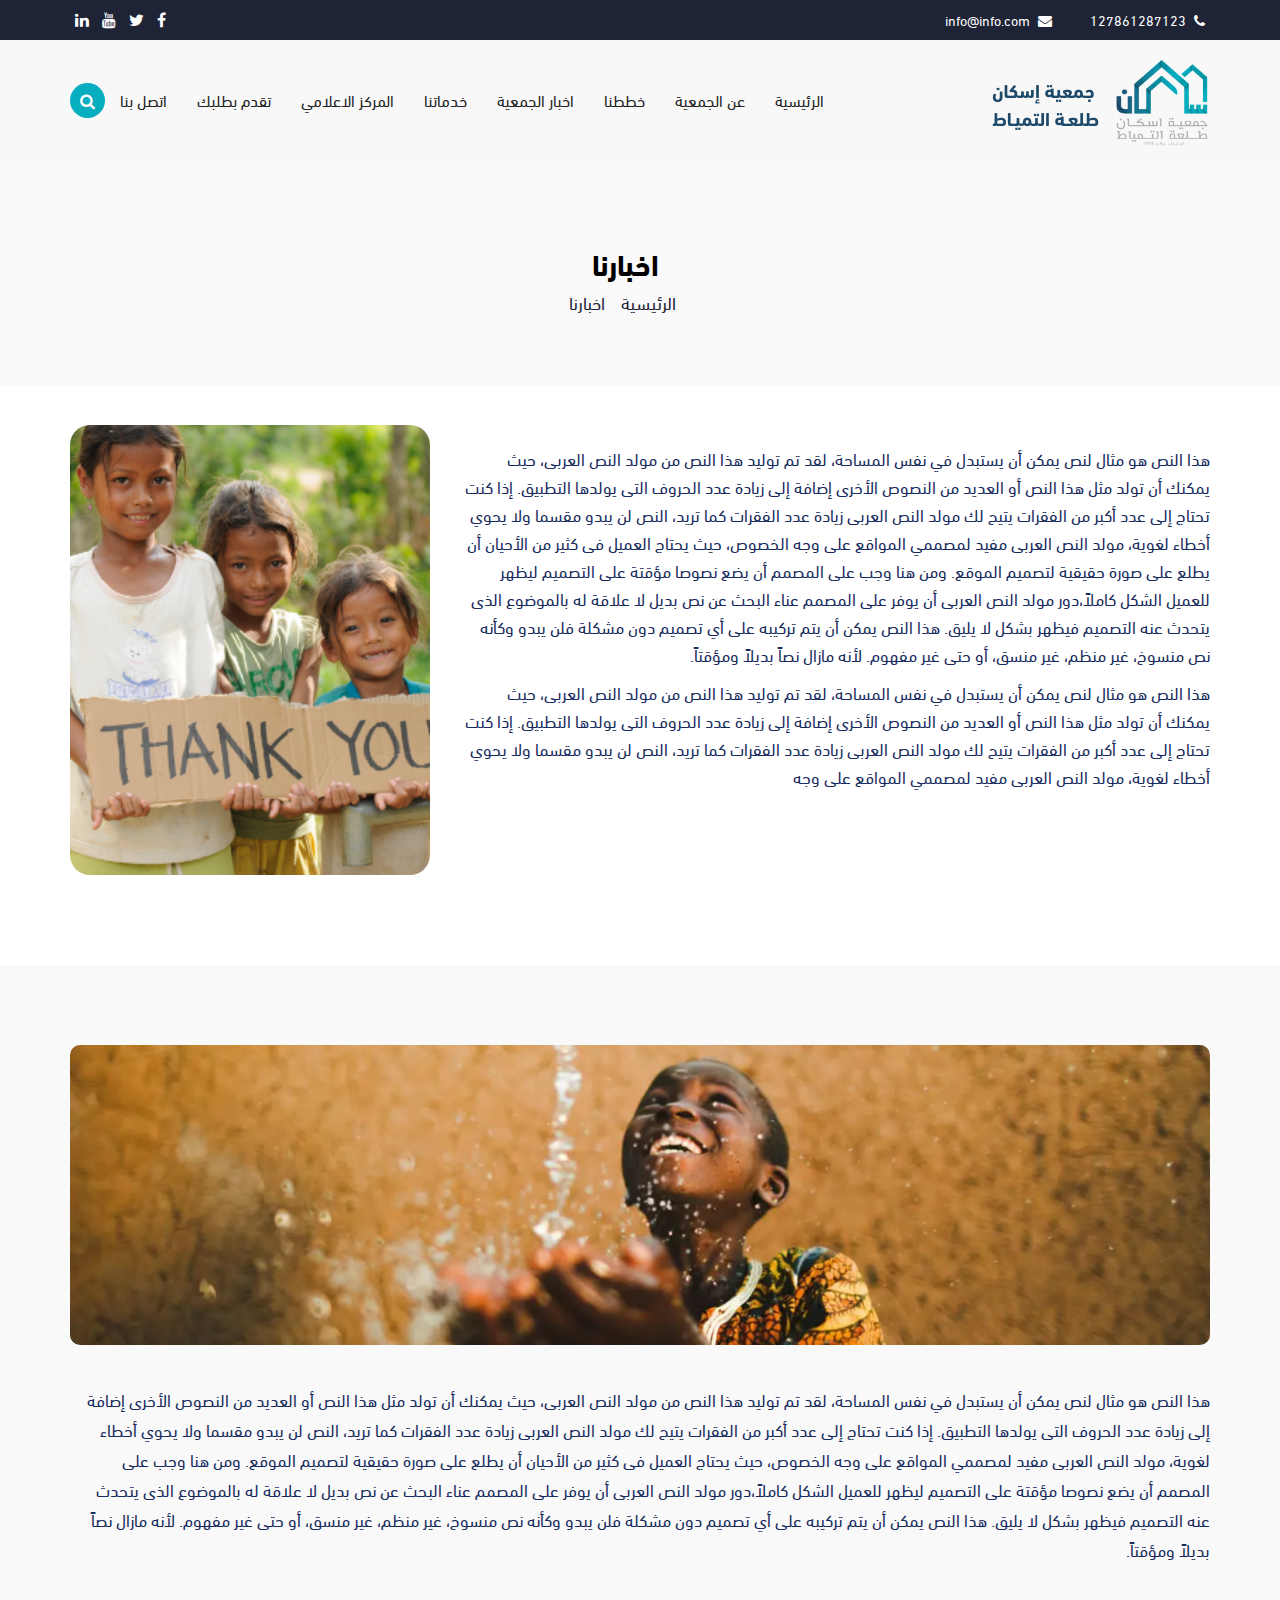
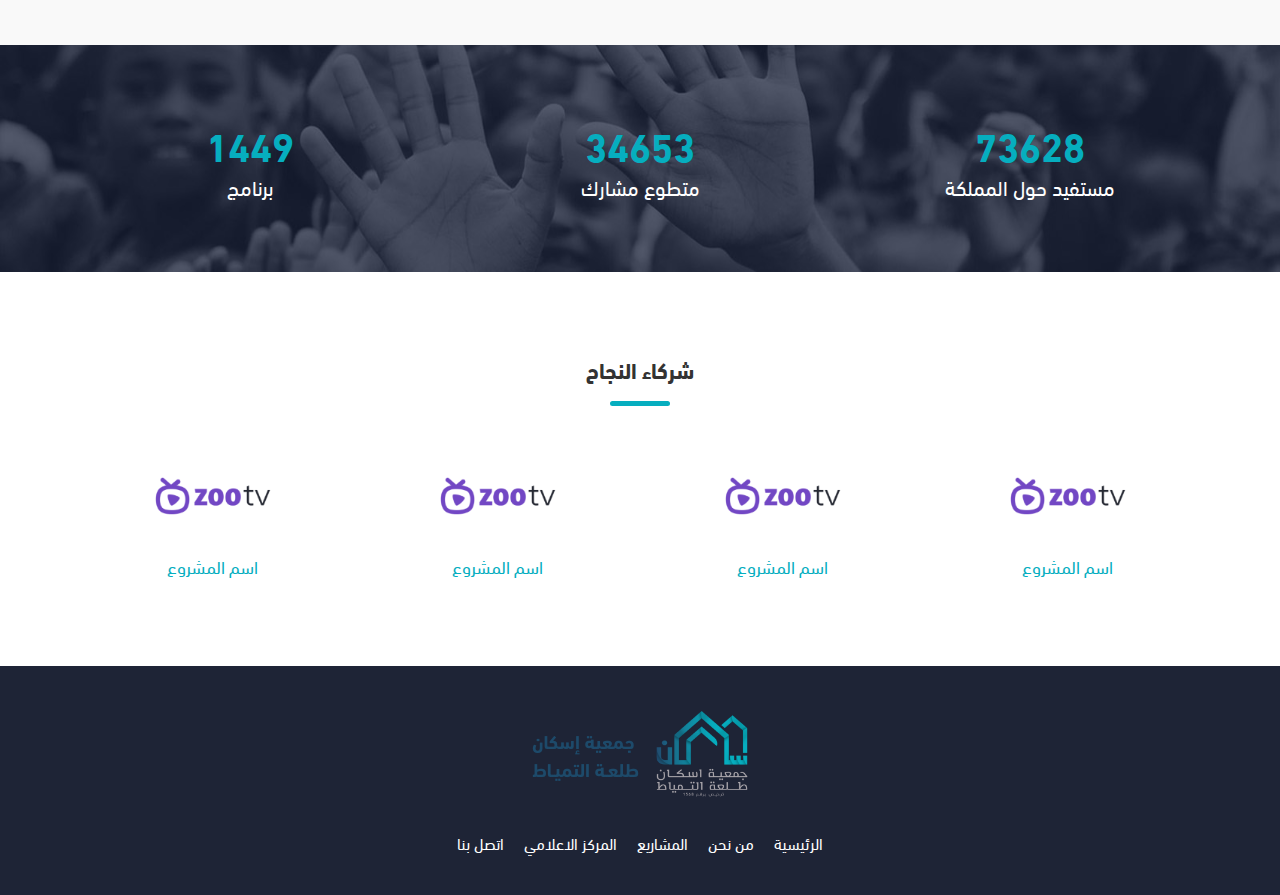
<file: about.html>
<!DOCTYPE html>
<html lang="en">

<head>
  <meta charset="utf-8">
  <meta http-equiv="X-UA-Compatible" content="IE=edge">
  <meta name="viewport" content="width=device-width, initial-scale=1.0">
  <meta name="MobileOptimized" content="width">
  <meta name="HandheldFriendly" content="true">
  <meta name="description" content="">
  <title>site title</title>
  <link rel="icon" href="fav.png">
  <link rel="stylesheet" href="assets/css/style.css">
</head>

<body class="rtl" style="background-color: #fff;">

  <section id="wrapper">
    <header class="main-header">
      <div class="top-header">
        <div class="container">
          <div class="top-header-content">
            <div class="top-contact">
              <span><i class="fa fa-phone"></i> 127861287123</span>
              <span><i class="fa fa-envelope"></i> info@info.com</span>
            </div>
            <div class="space"></div>
            <div class="top-social">
              <a href="" class="fa fa-facebook"></a>
              <a href="" class="fa fa-twitter"></a>
              <a href="" class="fa fa-youtube"></a>
              <a href="" class="fa fa-linkedin"></a>
            </div>
          </div>
        </div>
      </div>
      <nav class="navbar navbar-default no-radius no-margin no-border main-nav" role="navigation">
        <div class="container">
          <div class="navbar-header">
            <button type="button" class="navbar-toggle" data-toggle="collapse" data-target=".navbar-ex1-collapse">
              <span class="sr-only">Toggle navigation</span>
              <span class="icon-bar"></span>
              <span class="icon-bar"></span>
              <span class="icon-bar"></span>
            </button>
            <a href="" class="navbar-brand"><img src="assets/images/logo.png" class="img-responsive" alt="logo"></a>
          </div>
          <div class="collapse navbar-collapse navbar-ex1-collapse">
            <ul class="nav navbar-nav navbar-right">
              <li><a href="">الرئيسية</a></li>
              <li><a href="">عن الجمعية</a></li>
              <li><a href="">خططنا</a></li>
              <li><a href="">اخبار الجمعية</a></li>
              <li><a href="">خدماتنا</a></li>
              <li><a href="">المركز الاعلامي</a></li>
              <li><a href="">تقدم بطلبك</a></li>
              <li><a href="">اتصل بنا</a></li>
              <li><a href="" class="btn btn-success"><i class="fa fa-search"></i></a></li>
            </ul>
          </div>
        </div>
      </nav>
    </header>

    <div class="path text-center">
      <div class="container">
        <div class="row">
          <div class="col-sm-12 col-lg-12">
            <div class="path-wrapper">
              <h6>اخبارنا</h6>
              <a href="#" class="first">الرئيسية</a>
              <a href="#">اخبارنا</a>
            </div>
          </div>
        </div>
      </div>
    </div>


    <div class="about-section">
      <div class="container">
        <div class="row">
          <div class="col-sm-12 col-md-12 col-lg-8">
            <div class="about-section-pargraph">
              <p>هذا النص هو مثال لنص يمكن أن يستبدل في نفس المساحة، لقد تم توليد هذا النص من مولد النص العربى، حيث
                يمكنك أن تولد مثل هذا النص أو العديد من النصوص الأخرى إضافة إلى زيادة عدد الحروف التى يولدها التطبيق.
                إذا كنت تحتاج إلى عدد أكبر من الفقرات يتيح لك مولد النص العربى زيادة عدد الفقرات كما تريد، النص لن يبدو
                مقسما ولا يحوي أخطاء لغوية، مولد النص العربى مفيد لمصممي المواقع على وجه الخصوص، حيث يحتاج العميل فى
                كثير من الأحيان أن يطلع على صورة حقيقية لتصميم الموقع.
                ومن هنا وجب على المصمم أن يضع نصوصا مؤقتة على التصميم ليظهر للعميل الشكل كاملاً،دور مولد النص العربى أن
                يوفر على المصمم عناء البحث عن نص بديل لا علاقة له بالموضوع الذى يتحدث عنه التصميم فيظهر بشكل لا يليق.
                هذا النص يمكن أن يتم تركيبه على أي تصميم دون مشكلة فلن يبدو وكأنه نص منسوخ، غير منظم، غير منسق، أو حتى
                غير مفهوم. لأنه مازال نصاً بديلاً ومؤقتاً.</p>

              <p>
                هذا النص هو مثال لنص يمكن أن يستبدل في نفس المساحة، لقد تم توليد هذا النص من مولد النص العربى، حيث يمكنك
                أن تولد مثل هذا النص أو العديد من النصوص الأخرى إضافة إلى زيادة عدد الحروف التى يولدها التطبيق.
                إذا كنت تحتاج إلى عدد أكبر من الفقرات يتيح لك مولد النص العربى زيادة عدد الفقرات كما تريد، النص لن يبدو
                مقسما ولا يحوي أخطاء لغوية، مولد النص العربى مفيد لمصممي المواقع على وجه
              </p>
            </div>
          </div>
          <div class="col-sm-12 col-md-12 col-lg-4">
            <div class="about-section-img" style="background-image: url('./assets/images/media-2.png');"></div>
          </div>
        </div>
      </div>
    </div>


    <div class="about-section-2">
      <div class="container">
        <div class="row">
          <div class="col-sm-12 col-lg-12">
            <div class="about-section-2-img" style="background-image: url('./assets/images/about-section-2.png');">
            </div>
          </div>
          <div class="col-sm-12 col-lg-12">
            <div class="about-section-2-pargrapgh">
              <p>هذا النص هو مثال لنص يمكن أن يستبدل في نفس المساحة، لقد تم توليد هذا النص من مولد النص العربى، حيث
                يمكنك أن تولد مثل هذا النص أو العديد من النصوص الأخرى إضافة إلى زيادة عدد الحروف التى يولدها التطبيق.
                إذا كنت تحتاج إلى عدد أكبر من الفقرات يتيح لك مولد النص العربى زيادة عدد الفقرات كما تريد، النص لن يبدو
                مقسما ولا يحوي أخطاء لغوية، مولد النص العربى مفيد لمصممي المواقع على وجه الخصوص، حيث يحتاج العميل فى
                كثير من الأحيان أن يطلع على صورة حقيقية لتصميم الموقع.
                ومن هنا وجب على المصمم أن يضع نصوصا مؤقتة على التصميم ليظهر للعميل الشكل كاملاً،دور مولد النص العربى أن
                يوفر على المصمم عناء البحث عن نص بديل لا علاقة له بالموضوع الذى يتحدث عنه التصميم فيظهر بشكل لا يليق.
                هذا النص يمكن أن يتم تركيبه على أي تصميم دون مشكلة فلن يبدو وكأنه نص منسوخ، غير منظم، غير منسق، أو حتى
                غير مفهوم. لأنه مازال نصاً بديلاً ومؤقتاً.</p>
            </div>
          </div>
        </div>
      </div>
    </div>

    <div class="home-charts">
      <div class="container">
        <div class="row">
          <div class="col-md-4 col-sm-4 col-xs-12">
            <div class="chart-box">
              <b>73628</b>
              <span>مستفيد حول المملكة</span>
            </div>
          </div>
          <div class="col-md-4 col-sm-4 col-xs-12">
            <div class="chart-box">
              <b>34653</b>
              <span>متطوع مشارك</span>
            </div>
          </div>
          <div class="col-md-4 col-sm-4 col-xs-12">
            <div class="chart-box">
              <b>1449</b>
              <span> برنامج</span>
            </div>
          </div>
        </div>
      </div>
    </div>


    <div class="home-clients">
      <div class="container">
        <div class="section-title text-center">
          <h3 class="heading">شركاء النجاح</h3>
        </div>
        <ul class="list-unstyled no-margin clearfix">
          <li class="col-md-3 col-sm-6 col-xs-12">
            <div class="client-card">
              <div class="img">
                <img src="assets/images/client-img.png" class="img-responsive align-center" alt="">
              </div>
              <h4>اسم المشروع</h4>
            </div>
          </li>
          <li class="col-md-3 col-sm-6 col-xs-12">
            <div class="client-card">
              <div class="img">
                <img src="assets/images/client-img.png" class="img-responsive align-center" alt="">
              </div>
              <h4>اسم المشروع</h4>
            </div>
          </li>
          <li class="col-md-3 col-sm-6 col-xs-12">
            <div class="client-card">
              <div class="img">
                <img src="assets/images/client-img.png" class="img-responsive align-center" alt="">
              </div>
              <h4>اسم المشروع</h4>
            </div>
          </li>
          <li class="col-md-3 col-sm-6 col-xs-12">
            <div class="client-card">
              <div class="img">
                <img src="assets/images/client-img.png" class="img-responsive align-center" alt="">
              </div>
              <h4>اسم المشروع</h4>
            </div>
          </li>
        </ul>
      </div>
    </div>

    <footer class="main-footer">
      <div class="container">
        <div class="footer-logo">
          <img src="assets/images/logo.png" class="img-responsive align-center" alt="">
        </div>
        <div class="footer-links">
          <ul class="list-unstyled no-margin">
            <li><a href="">الرئيسية</a></li>
            <li><a href="">من نحن</a></li>
            <li><a href="">المشاريع</a></li>
            <li><a href="">المركز الاعلامي</a></li>
            <li><a href="">اتصل بنا</a></li>
          </ul>
        </div>
      </div>

    </footer>

  </section>



  <script src="assets/js/jquery-1.12.4.min.js"></script>
  <script src="assets/js/bootstrap.min.js"></script>
  <script src="assets/plugins/owl.carousel/owl.carousel.min.js"></script>
  <script src="assets/plugins/jquery.prettyPhoto.js"></script>
  <script src="assets/js/scripts.0.0.1.js"></script>
</body>

</html>
</file>
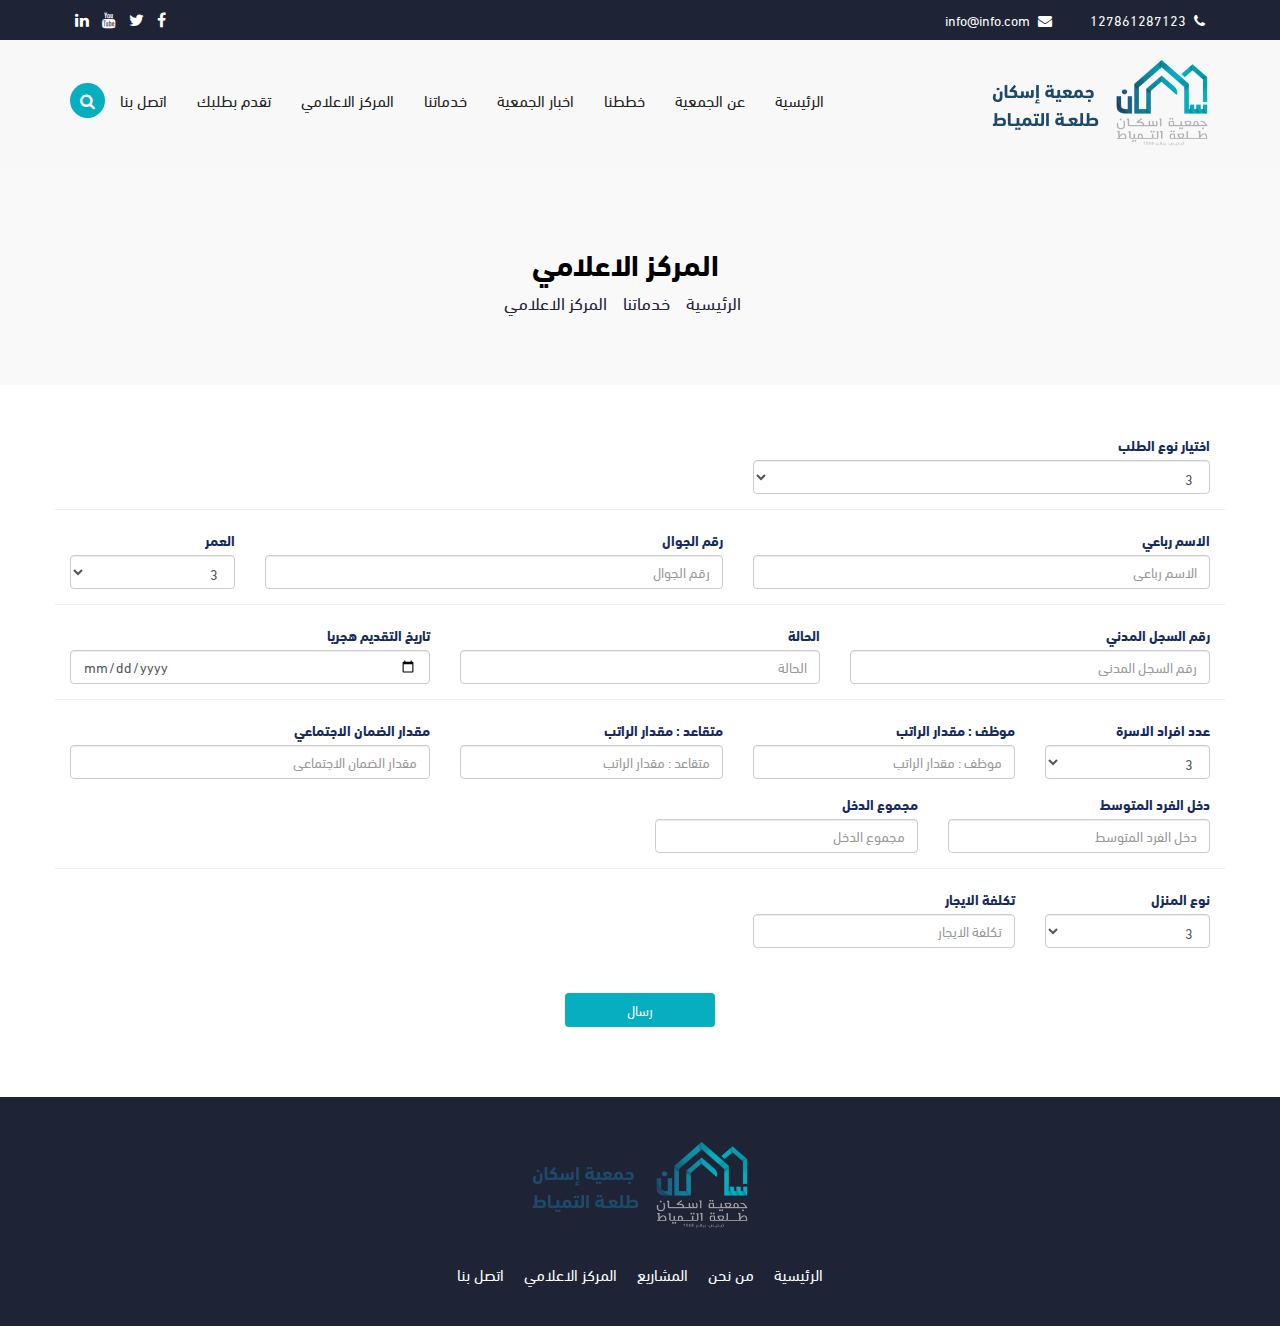
<file: applay.html>
<!DOCTYPE html>
<html lang="en">

<head>
  <meta charset="utf-8">
  <meta http-equiv="X-UA-Compatible" content="IE=edge">
  <meta name="viewport" content="width=device-width, initial-scale=1.0">
  <meta name="MobileOptimized" content="width">
  <meta name="HandheldFriendly" content="true">
  <meta name="description" content="">
  <title>site title</title>
  <link rel="icon" href="fav.png">
  <link rel="stylesheet" href="assets/css/style.css">
</head>

<body class="rtl" style="background-color: #fff;">

  <section id="wrapper">
    <header class="main-header">
      <div class="top-header">
        <div class="container">
          <div class="top-header-content">
            <div class="top-contact">
              <span><i class="fa fa-phone"></i> 127861287123</span>
              <span><i class="fa fa-envelope"></i> info@info.com</span>
            </div>
            <div class="space"></div>
            <div class="top-social">
              <a href="" class="fa fa-facebook"></a>
              <a href="" class="fa fa-twitter"></a>
              <a href="" class="fa fa-youtube"></a>
              <a href="" class="fa fa-linkedin"></a>
            </div>
          </div>
        </div>
      </div>
      <nav class="navbar navbar-default no-radius no-margin no-border main-nav" role="navigation">
        <div class="container">
          <div class="navbar-header">
            <button type="button" class="navbar-toggle" data-toggle="collapse" data-target=".navbar-ex1-collapse">
              <span class="sr-only">Toggle navigation</span>
              <span class="icon-bar"></span>
              <span class="icon-bar"></span>
              <span class="icon-bar"></span>
            </button>
            <a href="" class="navbar-brand"><img src="assets/images/logo.png" class="img-responsive" alt="logo"></a>
          </div>
          <div class="collapse navbar-collapse navbar-ex1-collapse">
            <ul class="nav navbar-nav navbar-right">
              <li><a href="">الرئيسية</a></li>
              <li><a href="">عن الجمعية</a></li>
              <li><a href="">خططنا</a></li>
              <li><a href="">اخبار الجمعية</a></li>
              <li><a href="">خدماتنا</a></li>
              <li><a href="">المركز الاعلامي</a></li>
              <li><a href="">تقدم بطلبك</a></li>
              <li><a href="">اتصل بنا</a></li>
              <li><a href="" class="btn btn-success"><i class="fa fa-search"></i></a></li>
            </ul>
          </div>
        </div>
      </nav>
    </header>

    <div class="path text-center">
      <div class="container">
        <div class="row">
          <div class="col-sm-12 col-lg-12">
            <div class="path-wrapper">
              <h6>المركز الاعلامي</h6>
              <a href="#" class="first">الرئيسية</a>
              <a href="#">خدماتنا</a>
              <a href="#">المركز الاعلامي</a>
            </div>
          </div>
        </div>
      </div>
    </div>

    <div class="applay-form">
      <div class="container">
        <form action="">
          <div class="row">
            <div class="col-xsm-12 col-sm-6 col-md-6 col-lg-5">
              <div class="form-group select-order-type-form-group">
                <label for="select-order-type">اختيار نوع الطلب</label>
                <select name="select-order-type" class="form-control select-order-type" id="">
                  <option selected>اختيار نوع الطلب</option>
                  <option selected>1</option>
                  <option selected>2</option>
                  <option selected>3</option>
                </select>
              </div>
            </div>
            <hr />
            <div class="col-xsm-12 col-sm-6 col-md-6 col-lg-5">
              <div class="form-group">
                <label for="name">الاسم رباعي</label>
                <input type="text" name="name" class="form-control" id="" placeholder="الاسم رباعي">
              </div>
            </div>
            <div class="col-xsm-12 col-sm-6 col-md-6 col-lg-5">
              <div class="form-group">
                <label for="phone">رقم الجوال</label>
                <input type="text" name="phone" class="form-control" id="" placeholder="رقم الجوال">
              </div>
            </div>
            <div class="col-xsm-12 col-sm-6 col-md-6 col-lg-2">
              <div class="form-group">
                <label for="age">العمر</label>
                <select name="age" class="form-control select-order-type" id="">
                  <option selected>العمر</option>
                  <option selected>1</option>
                  <option selected>2</option>
                  <option selected>3</option>
                </select>
              </div>
            </div>
            <hr>
            <div class="col-xsm-12 col-sm-6 col-md-6 col-lg-4">
              <div class="form-group">
                <label for="id-number">رقم السجل المدني</label>
                <input type="text" name="id-number" class="form-control" id="" placeholder="رقم السجل المدني">
              </div>
            </div>
            <div class="col-xsm-12 col-sm-6 col-md-6 col-lg-4">
              <div class="form-group">
                <label for="status">الحالة</label>
                <input type="text" name="status" class="form-control" id="" placeholder="الحالة">
              </div>
            </div>
            <div class="col-xsm-12 col-sm-6 col-md-6 col-lg-4">
              <div class="form-group">
                <label for="applay-date">تاريخ التقديم هجريا</label>
                <input type="date" name="applay-date" class="form-control" id="" placeholder="تاريخ التقديم هجريا">
              </div>
            </div>
            <hr>
            <div class="col-xsm-12 col-sm-6 col-md-6 col-lg-2">
              <div class="form-group">
                <label for="family-number">عدد افراد الاسرة</label>
                <select name="family-number" class="form-control select-order-type" id="">
                  <option selected>اختر</option>
                  <option selected>1</option>
                  <option selected>2</option>
                  <option selected>3</option>
                </select>
              </div>
            </div>
            <div class="col-xsm-12 col-sm-6 col-md-6 col-lg-3">
              <div class="form-group">
                <label for="e-salary">موظف : مقدار الراتب</label>
                <input type="text" name="e-salary" class="form-control" id="" placeholder="موظف : مقدار الراتب">
              </div>
            </div>
            <div class="col-xsm-12 col-sm-6 col-md-6 col-lg-3">
              <div class="form-group">
                <label for="p-salary">متقاعد : مقدار الراتب</label>
                <input type="text" name="p-salary" class="form-control" id="" placeholder="متقاعد : مقدار الراتب">
              </div>
            </div>
            <div class="col-xsm-12 col-sm-6 col-md-6 col-lg-4">
              <div class="form-group">
                <label for="">مقدار الضمان الاجتماعي</label>
                <input type="text" name="" class="form-control" id="" placeholder="مقدار الضمان الاجتماعي">
              </div>
            </div>
            <div class="col-xsm-12 col-sm-6 col-md-6 col-lg-3">
              <div class="form-group">
                <label for="">دخل الفرد المتوسط</label>
                <input type="text" name="" class="form-control" id="" placeholder="دخل الفرد المتوسط">
              </div>
            </div>
            <div class="col-xsm-12 col-sm-6 col-md-6 col-lg-3">
              <div class="form-group">
                <label for="">مجموع الدخل</label>
                <input type="text" name="" class="form-control" id="" placeholder="مجموع الدخل">
              </div>
            </div>
            <hr>
            <div class="col-xsm-12 col-sm-6 col-md-6 col-lg-2">
              <div class="form-group">
                <label for="family-number">نوع المنزل</label>
                <select name="family-number" class="form-control select-order-type" id="">
                  <option selected>اختر</option>
                  <option selected>1</option>
                  <option selected>2</option>
                  <option selected>3</option>
                </select>
              </div>
            </div>
            <div class="col-xsm-12 col-sm-6 col-md-6 col-lg-3">
              <div class="form-group">
                <label for="e-salary">تكلفة الايجار</label>
                <input type="text" name="e-salary" class="form-control" id="" placeholder="تكلفة الايجار">
              </div>
            </div>
            <div class="col-xsm-12 col-md-12 col-lg-12">
              <div class="btn-submit text-center">
                <button type="submit" class="btn">رسال</button>
              </div>
            </div>
          </div>
        </form>
      </div>
    </div>
    <footer class="main-footer">
      <div class="container">
        <div class="footer-logo">
          <img src="assets/images/logo.png" class="img-responsive align-center" alt="">
        </div>
        <div class="footer-links">
          <ul class="list-unstyled no-margin">
            <li><a href="">الرئيسية</a></li>
            <li><a href="">من نحن</a></li>
            <li><a href="">المشاريع</a></li>
            <li><a href="">المركز الاعلامي</a></li>
            <li><a href="">اتصل بنا</a></li>
          </ul>
        </div>
      </div>

    </footer>
  </section>



  <script src="assets/js/jquery-1.12.4.min.js"></script>
  <script src="assets/js/bootstrap.min.js"></script>
  <script src="assets/plugins/owl.carousel/owl.carousel.min.js"></script>
  <script src="assets/plugins/jquery.prettyPhoto.js"></script>
  <script src="assets/js/scripts.0.0.1.js"></script>
</body>

</html>
</file>
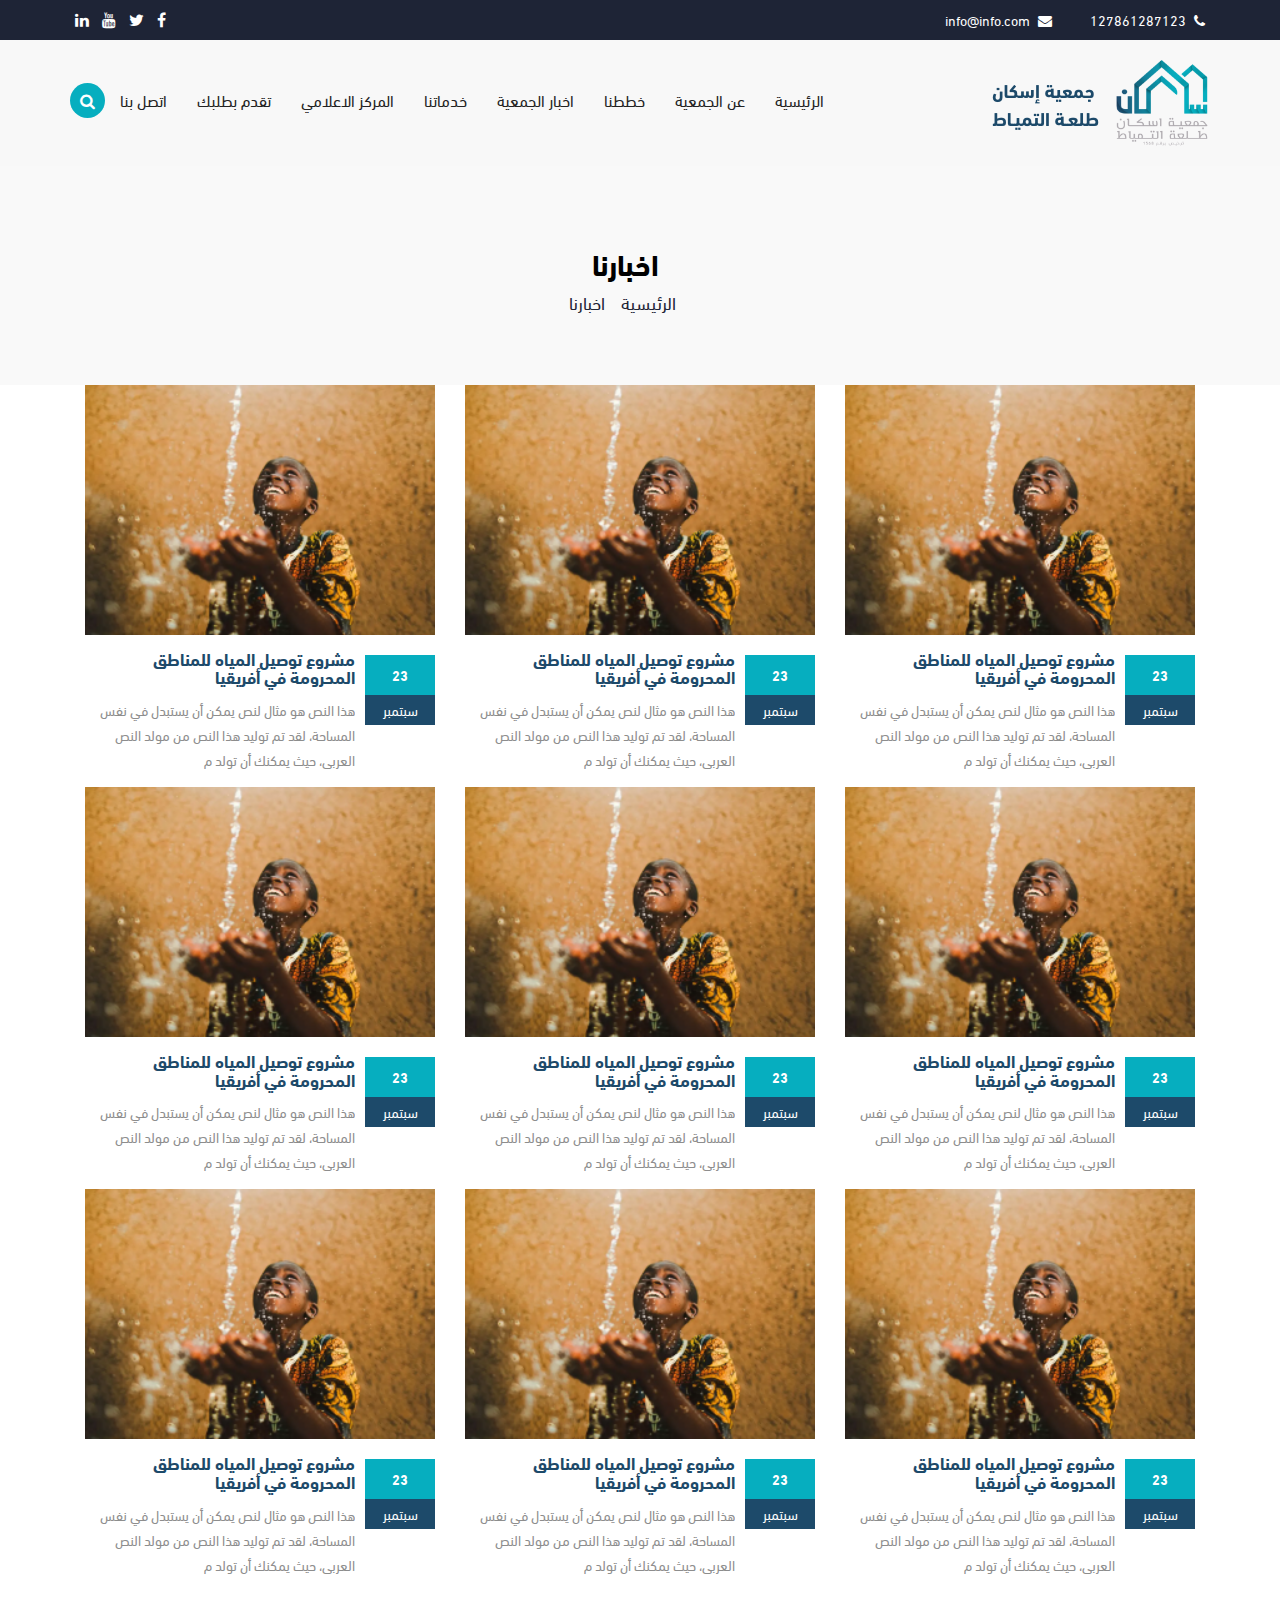
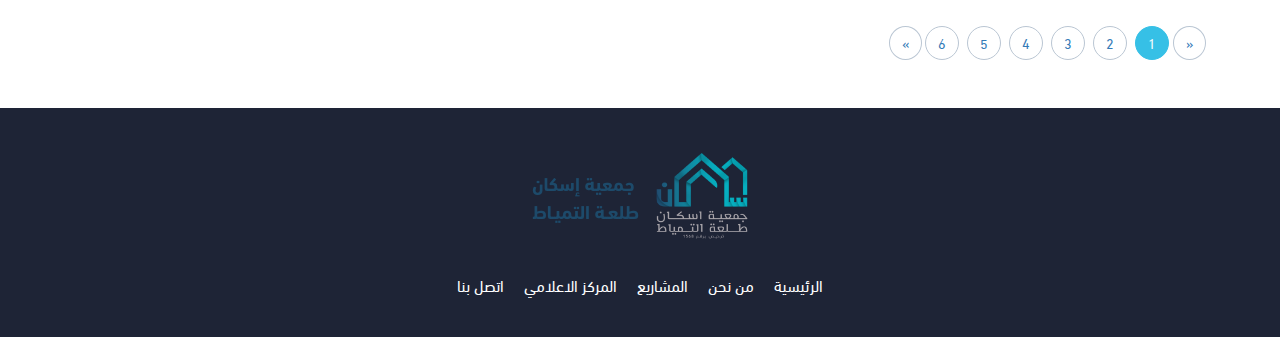
<file: association-news.html>
<!DOCTYPE html>
<html lang="en">

<head>
  <meta charset="utf-8">
  <meta http-equiv="X-UA-Compatible" content="IE=edge">
  <meta name="viewport" content="width=device-width, initial-scale=1.0">
  <meta name="MobileOptimized" content="width">
  <meta name="HandheldFriendly" content="true">
  <meta name="description" content="">
  <title>site title</title>
  <link rel="icon" href="fav.png">
  <link rel="stylesheet" href="assets/css/style.css">
</head>

<body class="rtl" style="background-color: #fff;">

  <section id="wrapper">
    <header class="main-header">
      <div class="top-header">
        <div class="container">
          <div class="top-header-content">
            <div class="top-contact">
              <span><i class="fa fa-phone"></i> 127861287123</span>
              <span><i class="fa fa-envelope"></i> info@info.com</span>
            </div>
            <div class="space"></div>
            <div class="top-social">
              <a href="" class="fa fa-facebook"></a>
              <a href="" class="fa fa-twitter"></a>
              <a href="" class="fa fa-youtube"></a>
              <a href="" class="fa fa-linkedin"></a>
            </div>
          </div>
        </div>
      </div>
      <nav class="navbar navbar-default no-radius no-margin no-border main-nav" role="navigation">
        <div class="container">
          <div class="navbar-header">
            <button type="button" class="navbar-toggle" data-toggle="collapse" data-target=".navbar-ex1-collapse">
              <span class="sr-only">Toggle navigation</span>
              <span class="icon-bar"></span>
              <span class="icon-bar"></span>
              <span class="icon-bar"></span>
            </button>
            <a href="" class="navbar-brand"><img src="assets/images/logo.png" class="img-responsive" alt="logo"></a>
          </div>
          <div class="collapse navbar-collapse navbar-ex1-collapse">
            <ul class="nav navbar-nav navbar-right">
              <li><a href="">الرئيسية</a></li>
              <li><a href="">عن الجمعية</a></li>
              <li><a href="">خططنا</a></li>
              <li><a href="">اخبار الجمعية</a></li>
              <li><a href="">خدماتنا</a></li>
              <li><a href="">المركز الاعلامي</a></li>
              <li><a href="">تقدم بطلبك</a></li>
              <li><a href="">اتصل بنا</a></li>
              <li><a href="" class="btn btn-success"><i class="fa fa-search"></i></a></li>
            </ul>
          </div>
        </div>
      </nav>
    </header>

    <div class="path text-center">
      <div class="container">
        <div class="row">
          <div class="col-sm-12 col-lg-12">
            <div class="path-wrapper">
              <h6>اخبارنا</h6>
              <a href="#" class="first">الرئيسية</a>
              <a href="#">اخبارنا</a>
            </div>
          </div>
        </div>
      </div>
    </div>

    <div class="home-news">
      <div class="container">
        <ul class="list-unstyled no-margin clearfix">
          <li class="col-md-4 col-sm-4 col-xs-12">
            <div class="article--card">
              <figure>
                <div class="fig-img">
                  <a href=""><img src="assets/images/img-2.png" class="img-responsive align-center" alt=""></a>
                </div>
                <figcaption>
                  <div class="media">
                    <div class="media-left">
                      <div class="media-object">
                        <b>23</b>
                        <span>سبتمبر</span>
                      </div>
                    </div>
                    <div class="media-body">
                      <h4 class="media-heading"><a href="">مشروع توصيل المياه للمناطق المحرومة في أفريقيا</a></h4>
                      <p>هذا النص هو مثال لنص يمكن أن يستبدل في نفس المساحة، لقد تم توليد هذا النص من مولد النص العربى،
                        حيث يمكنك أن تولد م</p>
                    </div>
                  </div>

                </figcaption>
              </figure>
            </div>
          </li>
          <li class="col-md-4 col-sm-4 col-xs-12">
            <div class="article--card">
              <figure>
                <div class="fig-img">
                  <a href=""><img src="assets/images/img-2.png" class="img-responsive align-center" alt=""></a>
                </div>
                <figcaption>
                  <div class="media">
                    <div class="media-left">
                      <div class="media-object">
                        <b>23</b>
                        <span>سبتمبر</span>
                      </div>
                    </div>
                    <div class="media-body">
                      <h4 class="media-heading"><a href="">مشروع توصيل المياه للمناطق المحرومة في أفريقيا</a></h4>
                      <p>هذا النص هو مثال لنص يمكن أن يستبدل في نفس المساحة، لقد تم توليد هذا النص من مولد النص العربى،
                        حيث يمكنك أن تولد م</p>
                    </div>
                  </div>

                </figcaption>
              </figure>
            </div>
          </li>
          <li class="col-md-4 col-sm-4 col-xs-12">
            <div class="article--card">
              <figure>
                <div class="fig-img">
                  <a href=""><img src="assets/images/img-2.png" class="img-responsive align-center" alt=""></a>
                </div>
                <figcaption>
                  <div class="media">
                    <div class="media-left">
                      <div class="media-object">
                        <b>23</b>
                        <span>سبتمبر</span>
                      </div>
                    </div>
                    <div class="media-body">
                      <h4 class="media-heading"><a href="">مشروع توصيل المياه للمناطق المحرومة في أفريقيا</a></h4>
                      <p>هذا النص هو مثال لنص يمكن أن يستبدل في نفس المساحة، لقد تم توليد هذا النص من مولد النص العربى،
                        حيث يمكنك أن تولد م</p>
                    </div>
                  </div>

                </figcaption>
              </figure>
            </div>
          </li>
          <li class="col-md-4 col-sm-4 col-xs-12">
            <div class="article--card">
              <figure>
                <div class="fig-img">
                  <a href=""><img src="assets/images/img-2.png" class="img-responsive align-center" alt=""></a>
                </div>
                <figcaption>
                  <div class="media">
                    <div class="media-left">
                      <div class="media-object">
                        <b>23</b>
                        <span>سبتمبر</span>
                      </div>
                    </div>
                    <div class="media-body">
                      <h4 class="media-heading"><a href="">مشروع توصيل المياه للمناطق المحرومة في أفريقيا</a></h4>
                      <p>هذا النص هو مثال لنص يمكن أن يستبدل في نفس المساحة، لقد تم توليد هذا النص من مولد النص العربى،
                        حيث يمكنك أن تولد م</p>
                    </div>
                  </div>

                </figcaption>
              </figure>
            </div>
          </li>
          <li class="col-md-4 col-sm-4 col-xs-12">
            <div class="article--card">
              <figure>
                <div class="fig-img">
                  <a href=""><img src="assets/images/img-2.png" class="img-responsive align-center" alt=""></a>
                </div>
                <figcaption>
                  <div class="media">
                    <div class="media-left">
                      <div class="media-object">
                        <b>23</b>
                        <span>سبتمبر</span>
                      </div>
                    </div>
                    <div class="media-body">
                      <h4 class="media-heading"><a href="">مشروع توصيل المياه للمناطق المحرومة في أفريقيا</a></h4>
                      <p>هذا النص هو مثال لنص يمكن أن يستبدل في نفس المساحة، لقد تم توليد هذا النص من مولد النص العربى،
                        حيث يمكنك أن تولد م</p>
                    </div>
                  </div>

                </figcaption>
              </figure>
            </div>
          </li>
          <li class="col-md-4 col-sm-4 col-xs-12">
            <div class="article--card">
              <figure>
                <div class="fig-img">
                  <a href=""><img src="assets/images/img-2.png" class="img-responsive align-center" alt=""></a>
                </div>
                <figcaption>
                  <div class="media">
                    <div class="media-left">
                      <div class="media-object">
                        <b>23</b>
                        <span>سبتمبر</span>
                      </div>
                    </div>
                    <div class="media-body">
                      <h4 class="media-heading"><a href="">مشروع توصيل المياه للمناطق المحرومة في أفريقيا</a></h4>
                      <p>هذا النص هو مثال لنص يمكن أن يستبدل في نفس المساحة، لقد تم توليد هذا النص من مولد النص العربى،
                        حيث يمكنك أن تولد م</p>
                    </div>
                  </div>

                </figcaption>
              </figure>
            </div>
          </li>
          <li class="col-md-4 col-sm-4 col-xs-12">
            <div class="article--card">
              <figure>
                <div class="fig-img">
                  <a href=""><img src="assets/images/img-2.png" class="img-responsive align-center" alt=""></a>
                </div>
                <figcaption>
                  <div class="media">
                    <div class="media-left">
                      <div class="media-object">
                        <b>23</b>
                        <span>سبتمبر</span>
                      </div>
                    </div>
                    <div class="media-body">
                      <h4 class="media-heading"><a href="">مشروع توصيل المياه للمناطق المحرومة في أفريقيا</a></h4>
                      <p>هذا النص هو مثال لنص يمكن أن يستبدل في نفس المساحة، لقد تم توليد هذا النص من مولد النص العربى،
                        حيث يمكنك أن تولد م</p>
                    </div>
                  </div>

                </figcaption>
              </figure>
            </div>
          </li>
          <li class="col-md-4 col-sm-4 col-xs-12">
            <div class="article--card">
              <figure>
                <div class="fig-img">
                  <a href=""><img src="assets/images/img-2.png" class="img-responsive align-center" alt=""></a>
                </div>
                <figcaption>
                  <div class="media">
                    <div class="media-left">
                      <div class="media-object">
                        <b>23</b>
                        <span>سبتمبر</span>
                      </div>
                    </div>
                    <div class="media-body">
                      <h4 class="media-heading"><a href="">مشروع توصيل المياه للمناطق المحرومة في أفريقيا</a></h4>
                      <p>هذا النص هو مثال لنص يمكن أن يستبدل في نفس المساحة، لقد تم توليد هذا النص من مولد النص العربى،
                        حيث يمكنك أن تولد م</p>
                    </div>
                  </div>

                </figcaption>
              </figure>
            </div>
          </li>
          <li class="col-md-4 col-sm-4 col-xs-12">
            <div class="article--card">
              <figure>
                <div class="fig-img">
                  <a href=""><img src="assets/images/img-2.png" class="img-responsive align-center" alt=""></a>
                </div>
                <figcaption>
                  <div class="media">
                    <div class="media-left">
                      <div class="media-object">
                        <b>23</b>
                        <span>سبتمبر</span>
                      </div>
                    </div>
                    <div class="media-body">
                      <h4 class="media-heading"><a href="">مشروع توصيل المياه للمناطق المحرومة في أفريقيا</a></h4>
                      <p>هذا النص هو مثال لنص يمكن أن يستبدل في نفس المساحة، لقد تم توليد هذا النص من مولد النص العربى،
                        حيث يمكنك أن تولد م</p>
                    </div>
                  </div>

                </figcaption>
              </figure>
            </div>
          </li>
        </ul>

        <ul class="pagination">

          <li class="page-item">
            <a class="page-link" href="#" aria-label="Previous">
              <span aria-hidden="true">&laquo;</span>
              <span class="sr-only">Previous</span>
            </a>
          </li>
          </li>
          <li class="page-item active"><a class="page-link" href="#">1</a></li>
          <li class="page-item"><a class="page-link" href="#">2</a></li>
          <li class="page-item"><a class="page-link" href="#">3</a></li>
          <li class="page-item"><a class="page-link" href="#">4</a></li>
          <li class="page-item"><a class="page-link" href="#">5</a></li>
          <li class="page-item"><a class="page-link" href="#">6</a></li>
          <li class="page-item">
            <a class="page-link" href="#" aria-label="Next">
              <span aria-hidden="true">&raquo;</span>
              <span class="sr-only">Next</span>
            </a>
          </li>
        </ul>

      </div>
    </div>

    <footer class="main-footer">
      <div class="container">
        <div class="footer-logo">
          <img src="assets/images/logo.png" class="img-responsive align-center" alt="">
        </div>
        <div class="footer-links">
          <ul class="list-unstyled no-margin">
            <li><a href="">الرئيسية</a></li>
            <li><a href="">من نحن</a></li>
            <li><a href="">المشاريع</a></li>
            <li><a href="">المركز الاعلامي</a></li>
            <li><a href="">اتصل بنا</a></li>
          </ul>
        </div>
      </div>

    </footer>


  </section>



  <script src="assets/js/jquery-1.12.4.min.js"></script>
  <script src="assets/js/bootstrap.min.js"></script>
  <script src="assets/plugins/owl.carousel/owl.carousel.min.js"></script>
  <script src="assets/plugins/jquery.prettyPhoto.js"></script>
  <script src="assets/js/scripts.0.0.1.js"></script>
</body>

</html>
</file>
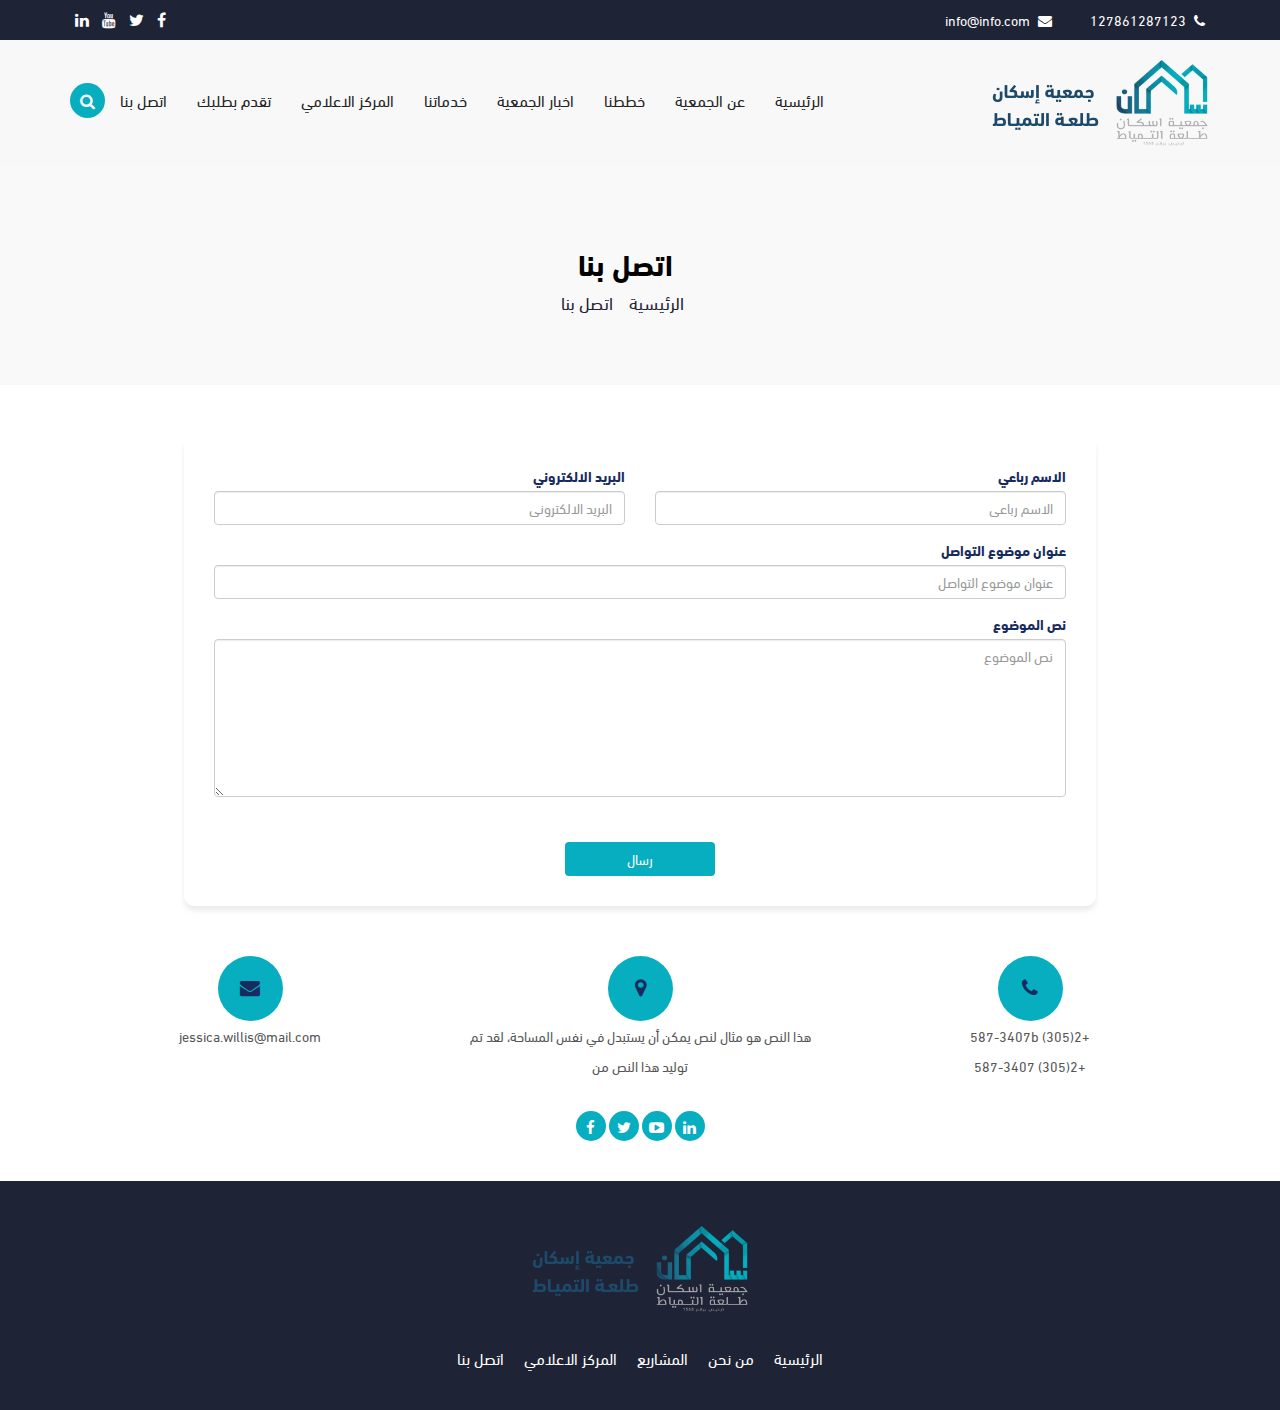
<file: contact-us.html>
<!DOCTYPE html>
<html lang="en">

<head>
  <meta charset="utf-8">
  <meta http-equiv="X-UA-Compatible" content="IE=edge">
  <meta name="viewport" content="width=device-width, initial-scale=1.0">
  <meta name="MobileOptimized" content="width">
  <meta name="HandheldFriendly" content="true">
  <meta name="description" content="">
  <title>site title</title>
  <link rel="icon" href="fav.png">
  <link rel="stylesheet" href="assets/css/style.css">
</head>

<body class="rtl" style="background-color: #fff;">

  <section id="wrapper">
    <header class="main-header">
      <div class="top-header">
        <div class="container">
          <div class="top-header-content">
            <div class="top-contact">
              <span><i class="fa fa-phone"></i> 127861287123</span>
              <span><i class="fa fa-envelope"></i> info@info.com</span>
            </div>
            <div class="space"></div>
            <div class="top-social">
              <a href="" class="fa fa-facebook"></a>
              <a href="" class="fa fa-twitter"></a>
              <a href="" class="fa fa-youtube"></a>
              <a href="" class="fa fa-linkedin"></a>
            </div>
          </div>
        </div>
      </div>
      <nav class="navbar navbar-default no-radius no-margin no-border main-nav" role="navigation">
        <div class="container">
          <div class="navbar-header">
            <button type="button" class="navbar-toggle" data-toggle="collapse" data-target=".navbar-ex1-collapse">
              <span class="sr-only">Toggle navigation</span>
              <span class="icon-bar"></span>
              <span class="icon-bar"></span>
              <span class="icon-bar"></span>
            </button>
            <a href="" class="navbar-brand"><img src="assets/images/logo.png" class="img-responsive" alt="logo"></a>
          </div>
          <div class="collapse navbar-collapse navbar-ex1-collapse">
            <ul class="nav navbar-nav navbar-right">
              <li><a href="">الرئيسية</a></li>
              <li><a href="">عن الجمعية</a></li>
              <li><a href="">خططنا</a></li>
              <li><a href="">اخبار الجمعية</a></li>
              <li><a href="">خدماتنا</a></li>
              <li><a href="">المركز الاعلامي</a></li>
              <li><a href="">تقدم بطلبك</a></li>
              <li><a href="">اتصل بنا</a></li>
              <li><a href="" class="btn btn-success"><i class="fa fa-search"></i></a></li>
            </ul>
          </div>
        </div>
      </nav>
    </header>

    <div class="path text-center">
      <div class="container">
        <div class="row">
          <div class="col-sm-12 col-lg-12">
            <div class="path-wrapper">
              <h6>اتصل بنا</h6>
              <a href="#" class="first">الرئيسية</a>
              <a href="#">اتصل بنا</a>
            </div>
          </div>
        </div>
      </div>
    </div>

    <div class="contact-us">
      <div class="container">
        <div class="contact-us-card">
          <form action="">
            <div class="row">
              <div class="col-xsm-12 col-sm-12 col-md-6 col-lg-6">
                <div class="form-group">
                  <label for="name">الاسم رباعي</label>
                  <input type="text" name="name" class="form-control" id="" placeholder="الاسم رباعي">
                </div>
              </div>
              <div class="col-xsm-12 col-sm-12 col-md-6 col-lg-6">
                <div class="form-group">
                  <label for="email">البريد الالكتروني</label>
                  <input type="email" name="email" class="form-control" id="" placeholder="البريد الالكتروني">
                </div>
              </div>
              <div class="col-xsm-12 col-sm-12 col-md-12 col-lg-12">
                <div class="form-group">
                  <label for="subject-title">عنوان موضوع التواصل</label>
                  <input type="text" name="subject-title" class="form-control" id="" placeholder="عنوان موضوع التواصل">
                </div>
              </div>
              <div class="col-xsm-12 col-sm-12 col-md-12 col-lg-12">
                <div class="form-group">
                  <label for="text-area">نص الموضوع</label>
                  <textarea name="" class="form-control subject-text" id="" placeholder="نص الموضوع"></textarea>
                </div>
              </div>
              <div class="col-xsm-12 col-md-12 col-lg-12">
                <div class="btn-submit text-center">
                  <button type="submit" class="btn">رسال</button>
                </div>
              </div>
            </div>
          </form>
        </div>

        <div class="contact-info">
          <div class="row">
            <div class="col-xsm-12 col-sm-6 col-md-4 col-lg-4">
              <div class="card">
                <i class="fa fa-phone"></i>
                <p class="card-text">
                  +2(305) 587-3407b
                </p>
                <p class="card-text">
                  +2(305) 587-3407
                </p>
              </div>
            </div>
            <div class="col-xsm-12 col-sm-6 col-md-4 col-lg-4">
              <div class="card">
                <i class="fa fa-map-marker"></i>
                <p class="card-text">
                  هذا النص هو مثال لنص يمكن أن يستبدل في نفس
                  المساحة، لقد تم توليد هذا النص من </p>
              </div>
            </div>
            <div class="col-xsm-12 col-sm-6 col-md-4 col-lg-4">
              <div class="card">
                <i class="fa fa-envelope"></i>
                <p class="card-text">
                  jessica.willis@mail.com</p>
              </div>
            </div>
          </div>
        </div>

        <div class="social">
          <a href=""><i class="fa fa-linkedin"></i></a>
          <a href=""><i class="fa fa-youtube-play"></i></a>
          <a href=""><i class="fa fa-twitter"></i></a>
          <a href=""><i class="fa fa-facebook"></i></a>
        </div>

      </div>
    </div>

    <footer class="main-footer">
      <div class="container">
        <div class="footer-logo">
          <img src="assets/images/logo.png" class="img-responsive align-center" alt="">
        </div>
        <div class="footer-links">
              <ul class="list-unstyled no-margin">
                <li><a href="">الرئيسية</a></li>
                <li><a href="">من نحن</a></li>
                <li><a href="">المشاريع</a></li>
                <li><a href="">المركز الاعلامي</a></li>
                <li><a href="">اتصل بنا</a></li>
              </ul>
            </div>
      </div>

    </footer>

  </section>


  <script src="assets/js/jquery-1.12.4.min.js"></script>
  <script src="assets/js/bootstrap.min.js"></script>
  <script src="assets/plugins/owl.carousel/owl.carousel.min.js"></script>
  <script src="assets/plugins/jquery.prettyPhoto.js"></script>
  <script src="assets/js/scripts.0.0.1.js"></script>
</body>

</html>
</file>
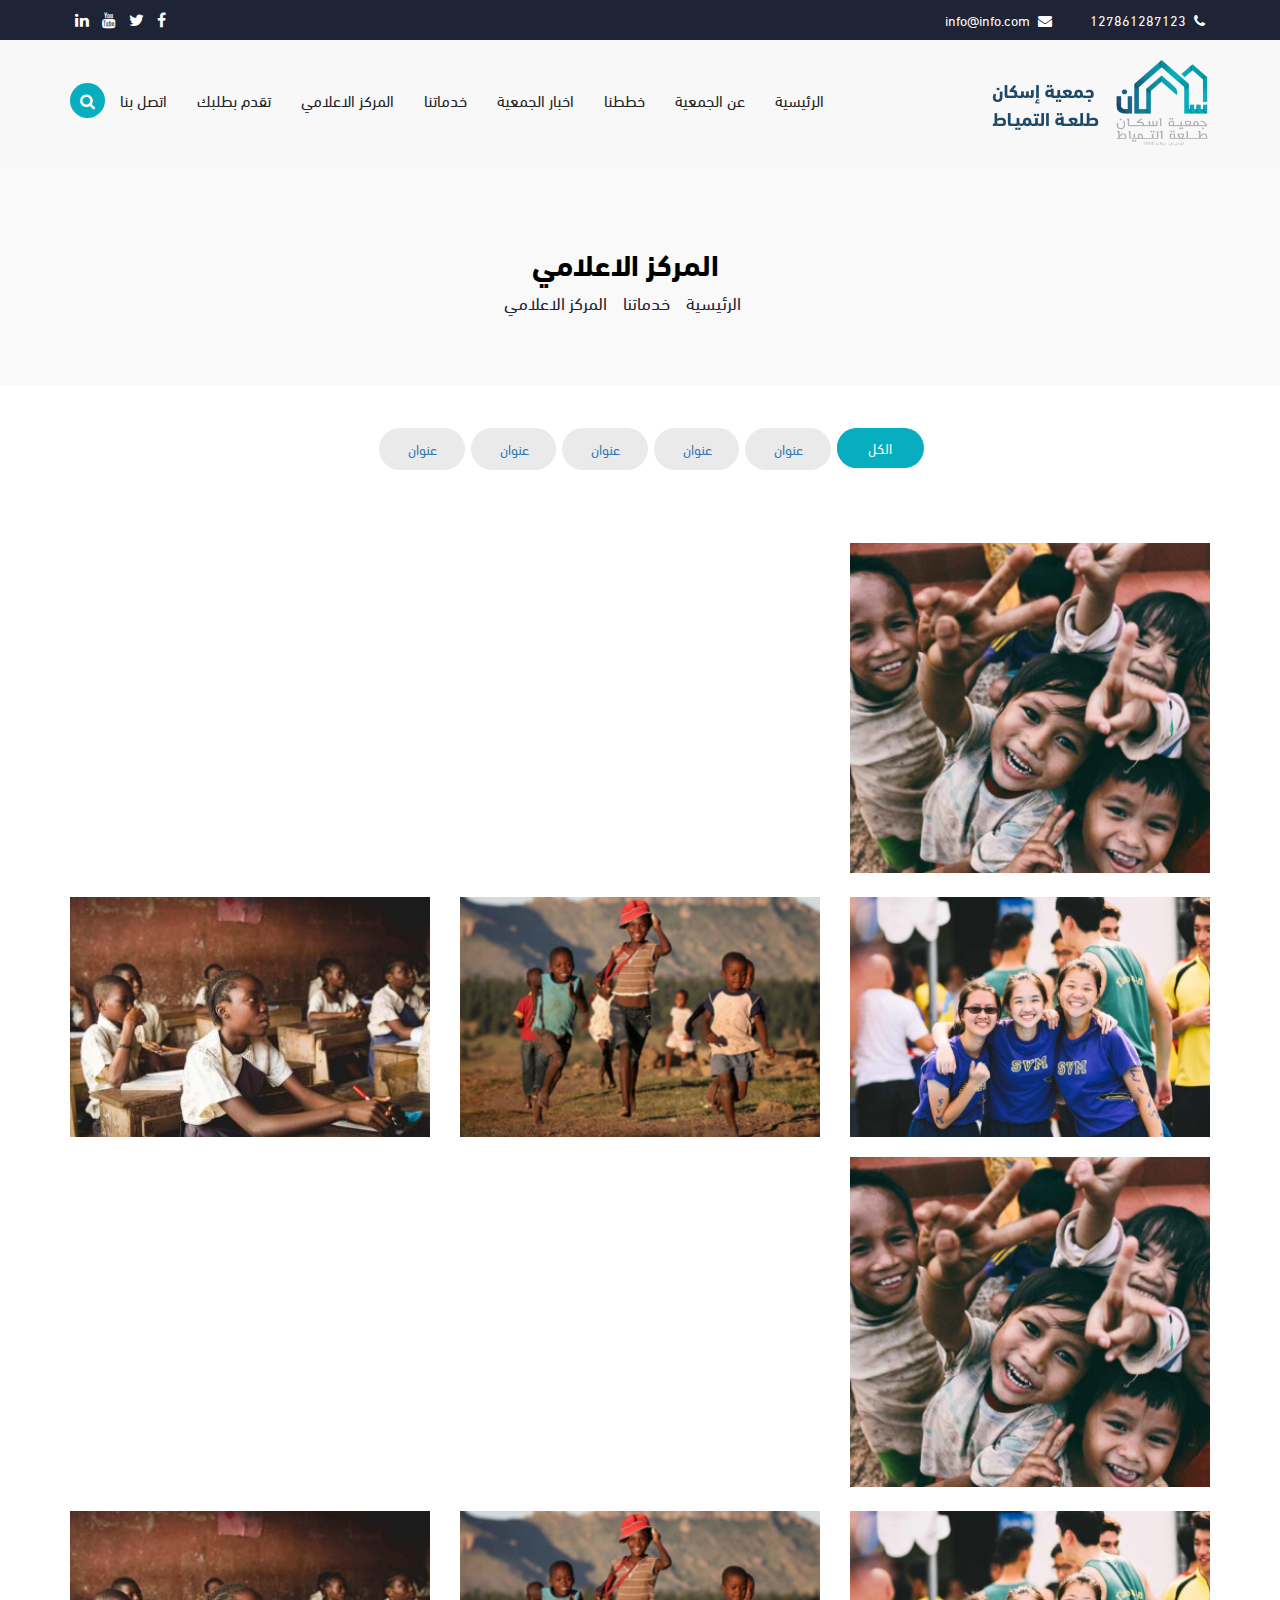
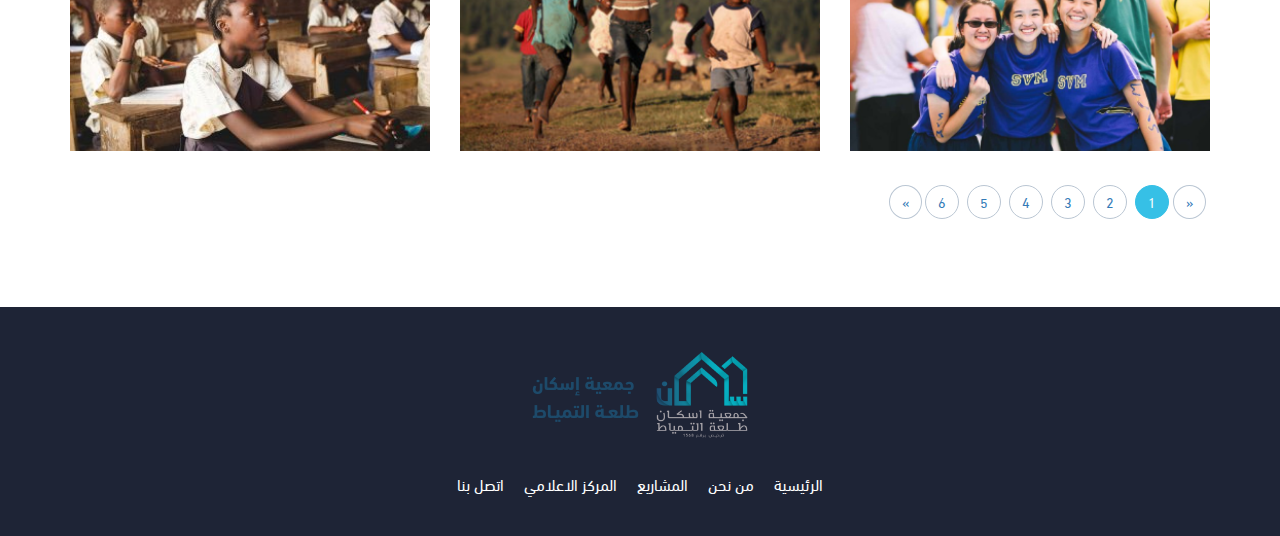
<file: media-center.html>
<!DOCTYPE html>
<html lang="en">

<head>
  <meta charset="utf-8">
  <meta http-equiv="X-UA-Compatible" content="IE=edge">
  <meta name="viewport" content="width=device-width, initial-scale=1.0">
  <meta name="MobileOptimized" content="width">
  <meta name="HandheldFriendly" content="true">
  <meta name="description" content="">
  <title>site title</title>
  <link rel="icon" href="fav.png">
  <link rel="stylesheet" href="assets/css/style.css">
</head>

<body class="rtl" style="background-color: #fff;">

  <section id="wrapper">
    <header class="main-header">
      <div class="top-header">
        <div class="container">
          <div class="top-header-content">
            <div class="top-contact">
              <span><i class="fa fa-phone"></i> 127861287123</span>
              <span><i class="fa fa-envelope"></i> info@info.com</span>
            </div>
            <div class="space"></div>
            <div class="top-social">
              <a href="" class="fa fa-facebook"></a>
              <a href="" class="fa fa-twitter"></a>
              <a href="" class="fa fa-youtube"></a>
              <a href="" class="fa fa-linkedin"></a>
            </div>
          </div>
        </div>
      </div>
      <nav class="navbar navbar-default no-radius no-margin no-border main-nav" role="navigation">
        <div class="container">
          <div class="navbar-header">
            <button type="button" class="navbar-toggle" data-toggle="collapse" data-target=".navbar-ex1-collapse">
              <span class="sr-only">Toggle navigation</span>
              <span class="icon-bar"></span>
              <span class="icon-bar"></span>
              <span class="icon-bar"></span>
            </button>
            <a href="" class="navbar-brand"><img src="assets/images/logo.png" class="img-responsive" alt="logo"></a>
          </div>
          <div class="collapse navbar-collapse navbar-ex1-collapse">
            <ul class="nav navbar-nav navbar-right">
              <li><a href="">الرئيسية</a></li>
              <li><a href="">عن الجمعية</a></li>
              <li><a href="">خططنا</a></li>
              <li><a href="">اخبار الجمعية</a></li>
              <li><a href="">خدماتنا</a></li>
              <li><a href="">المركز الاعلامي</a></li>
              <li><a href="">تقدم بطلبك</a></li>
              <li><a href="">اتصل بنا</a></li>
              <li><a href="" class="btn btn-success"><i class="fa fa-search"></i></a></li>
            </ul>
          </div>
        </div>
      </nav>
    </header>

    <div class="path text-center">
      <div class="container">
        <div class="row">
          <div class="col-sm-12 col-lg-12">
            <div class="path-wrapper">
              <h6>المركز الاعلامي</h6>
              <a href="#" class="first">الرئيسية</a>
              <a href="#">خدماتنا</a>
              <a href="#">المركز الاعلامي</a>
            </div>
          </div>
        </div>
      </div>
    </div>

    
    <div class="media-center-tabs">
      <div class="container">
        <div>
          <!-- Nav tabs -->
          <ul class="nav nav-tabs" role="tablist">
            <li role="presentation" class="active"><a href="#home" aria-controls="home" role="tab"
                data-toggle="tab">الكل</a></li>
            <li role="presentation"><a href="#profile" aria-controls="profile" role="tab" data-toggle="tab">عنوان</a>
            </li>
            <li role="presentation"><a href="#messages" aria-controls="messages" role="tab" data-toggle="tab">عنوان</a>
            </li>
            <li role="presentation"><a href="#settings" aria-controls="settings" role="tab" data-toggle="tab">عنوان</a>
            </li>
            <li role="presentation"><a href="#title1" aria-controls="settings" role="tab" data-toggle="tab">عنوان</a>
            </li>
            <li role="presentation"><a href="#title2" aria-controls="settings" role="tab" data-toggle="tab">عنوان</a>
            </li>
          </ul>
          <!-- Tab panes -->
          <div class="tab-content">
            <div role="tabpanel" class="tab-pane active" id="home">
              <div class="home-tab-content">
                <div class="row">
                  <div class="col-sm-12 col-md-4 col-lg-4">
                    <div class="card-img" style="background-image: url(./assets/images/card-img-1.png);">
                      <div class="overlay">
                        <a href="">
                          <i class="fa fa-plus"></i>
                        </a>
                      </div>
                    </div>
                  </div>
                  <div class="col-sm-12 col-md-8 col-lg-8">
                    <iframe src="https://www.youtube.com/embed/jJfKPLH42Uo" frameborder="0"
                      allow="accelerometer; autoplay; clipboard-write; encrypted-media; gyroscope; picture-in-picture"
                      allowfullscreen></iframe>
                  </div>
                  <div class="col-sm-12 col-md-4 col-lg-4">
                    <div class="card-img card-img-picture"
                      style="background-image: url(./assets/images/card-img-2.png);">
                      <div class="overlay">
                        <a href="">
                          <i class="fa fa-plus"></i>
                        </a>
                      </div>
                    </div>
                  </div>
                  <div class="col-sm-12 col-md-4 col-lg-4">
                    <div class="card-img card-img-picture"
                      style="background-image: url(./assets/images/card-img-3.png);">
                      <div class="overlay">
                        <a href="">
                          <i class="fa fa-plus"></i>
                        </a>
                      </div>
                    </div>
                  </div>
                  <div class="col-sm-12 col-md-4 col-lg-4">
                    <div class="card-img card-img-picture"
                      style="background-image: url(./assets/images/card-img-4.png);">
                      <div class="overlay">
                        <a href="">
                          <i class="fa fa-plus"></i>
                        </a>
                      </div>
                    </div>
                  </div>
                  <div class="col-sm-12 col-md-4 col-lg-4">
                    <div class="card-img" style="background-image: url(./assets/images/card-img-1.png);">
                      <div class="overlay">
                        <a href="">
                          <i class="fa fa-plus"></i>
                        </a>
                      </div>
                    </div>
                  </div>
                  <div class="col-sm-12 col-md-8 col-lg-8">
                    <iframe src="https://www.youtube.com/embed/jJfKPLH42Uo" frameborder="0"
                      allow="accelerometer; autoplay; clipboard-write; encrypted-media; gyroscope; picture-in-picture"
                      allowfullscreen></iframe>
                  </div>
                  <div class="col-sm-12 col-md-4 col-lg-4">
                    <div class="card-img card-img-picture"
                      style="background-image: url(./assets/images/card-img-2.png);">
                      <div class="overlay">
                        <a href="">
                          <i class="fa fa-plus"></i>
                        </a>
                      </div>
                    </div>
                  </div>
                  <div class="col-sm-12 col-md-4 col-lg-4">
                    <div class="card-img card-img-picture"
                      style="background-image: url(./assets/images/card-img-3.png);">
                      <div class="overlay">
                        <a href="">
                          <i class="fa fa-plus"></i>
                        </a>
                      </div>
                    </div>
                  </div>
                  <div class="col-sm-12 col-md-4 col-lg-4">
                    <div class="card-img card-img-picture"
                      style="background-image: url(./assets/images/card-img-4.png);">
                      <div class="overlay">
                        <a href="">
                          <i class="fa fa-plus"></i>
                        </a>
                      </div>
                    </div>
                  </div>
                </div>

                <ul class="pagination">

                  <li class="page-item">
                    <a class="page-link" href="#" aria-label="Previous">
                      <span aria-hidden="true">&laquo;</span>
                      <span class="sr-only">Previous</span>
                    </a>
                  </li>
                  </li>
                  <li class="page-item active"><a class="page-link" href="#">1</a></li>
                  <li class="page-item"><a class="page-link" href="#">2</a></li>
                  <li class="page-item"><a class="page-link" href="#">3</a></li>
                  <li class="page-item"><a class="page-link" href="#">4</a></li>
                  <li class="page-item"><a class="page-link" href="#">5</a></li>
                  <li class="page-item"><a class="page-link" href="#">6</a></li>
                  <li class="page-item">
                    <a class="page-link" href="#" aria-label="Next">
                      <span aria-hidden="true">&raquo;</span>
                      <span class="sr-only">Next</span>
                    </a>
                  </li>
                </ul>
              </div>
            </div>
            <div role="tabpanel" class="tab-pane" id="profile">2</div>
            <div role="tabpanel" class="tab-pane" id="messages">3</div>
            <div role="tabpanel" class="tab-pane" id="settings">4</div>
            <div role="tabpanel" class="tab-pane" id="title1">5</div>
            <div role="tabpanel" class="tab-pane" id="title2">6</div>
          </div>

        </div>
      </div>
    </div>

    <footer class="main-footer">
      <div class="container">
        <div class="footer-logo">
          <img src="assets/images/logo.png" class="img-responsive align-center" alt="">
        </div>
        <div class="footer-links">
          <ul class="list-unstyled no-margin">
            <li><a href="">الرئيسية</a></li>
            <li><a href="">من نحن</a></li>
            <li><a href="">المشاريع</a></li>
            <li><a href="">المركز الاعلامي</a></li>
            <li><a href="">اتصل بنا</a></li>
          </ul>
        </div>
      </div>

    </footer>

  </section>


  <script src="assets/js/jquery-1.12.4.min.js"></script>
  <script src="assets/js/bootstrap.min.js"></script>
  <script src="assets/plugins/owl.carousel/owl.carousel.min.js"></script>
  <script src="assets/plugins/jquery.prettyPhoto.js"></script>
  <script src="assets/js/scripts.0.0.1.js"></script>
</body>

</html>
</file>
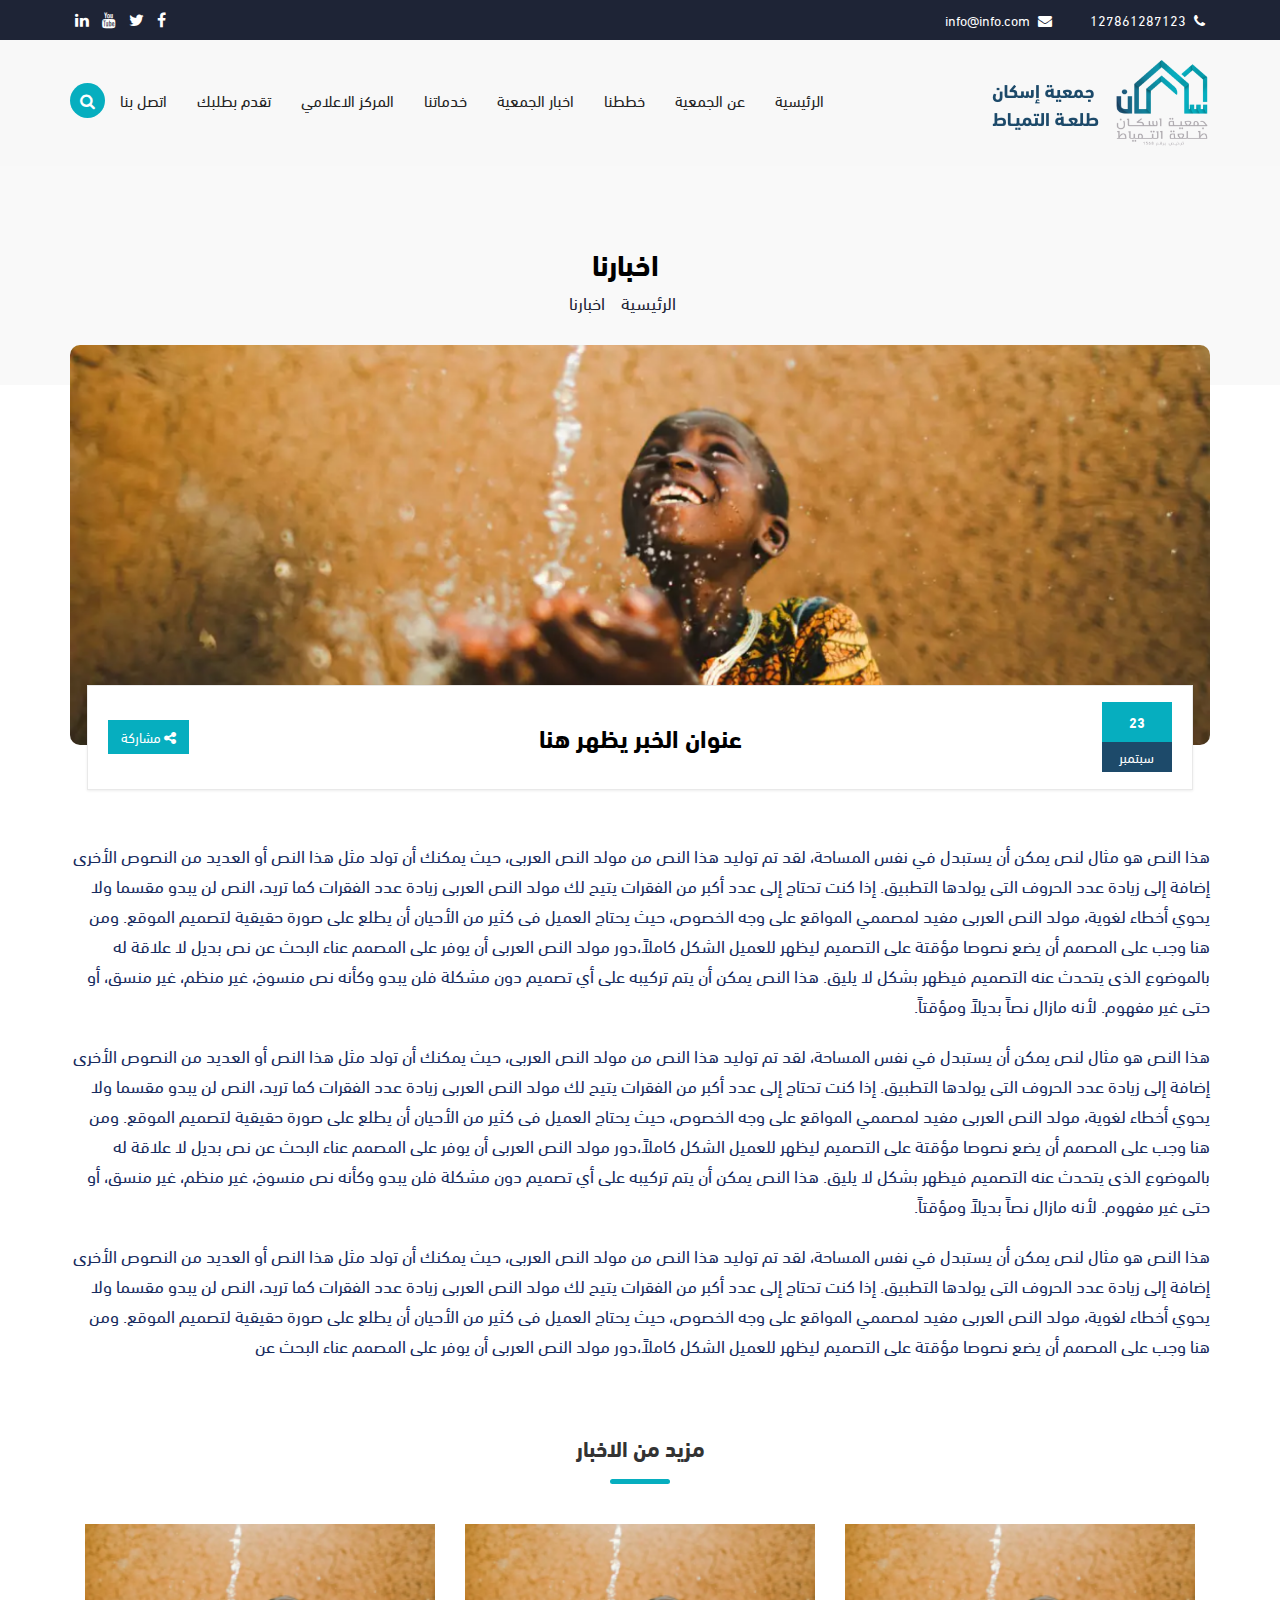
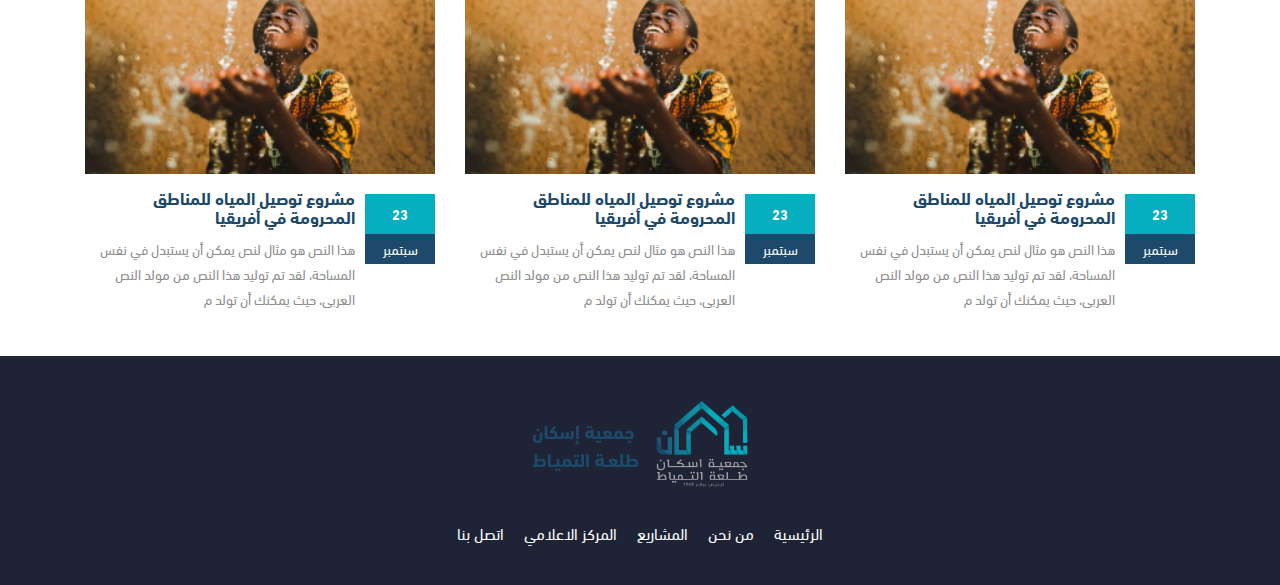
<file: news-details.html>
<!DOCTYPE html>
<html lang="en">

<head>
  <meta charset="utf-8">
  <meta http-equiv="X-UA-Compatible" content="IE=edge">
  <meta name="viewport" content="width=device-width, initial-scale=1.0">
  <meta name="MobileOptimized" content="width">
  <meta name="HandheldFriendly" content="true">
  <meta name="description" content="">
  <title>site title</title>
  <link rel="icon" href="fav.png">
  <link rel="stylesheet" href="assets/css/style.css">
</head>

<body class="rtl" style="background-color: #fff;">

  <section id="wripper">
    <header class="main-header">
      <div class="top-header">
        <div class="container">
          <div class="top-header-content">
            <div class="top-contact">
              <span><i class="fa fa-phone"></i> 127861287123</span>
              <span><i class="fa fa-envelope"></i> info@info.com</span>
            </div>
            <div class="space"></div>
            <div class="top-social">
              <a href="" class="fa fa-facebook"></a>
              <a href="" class="fa fa-twitter"></a>
              <a href="" class="fa fa-youtube"></a>
              <a href="" class="fa fa-linkedin"></a>
            </div>
          </div>
        </div>
      </div>
      <nav class="navbar navbar-default no-radius no-margin no-border main-nav" role="navigation">
        <div class="container">
          <div class="navbar-header">
            <button type="button" class="navbar-toggle" data-toggle="collapse" data-target=".navbar-ex1-collapse">
              <span class="sr-only">Toggle navigation</span>
              <span class="icon-bar"></span>
              <span class="icon-bar"></span>
              <span class="icon-bar"></span>
            </button>
            <a href="" class="navbar-brand"><img src="assets/images/logo.png" class="img-responsive" alt="logo"></a>
          </div>
          <div class="collapse navbar-collapse navbar-ex1-collapse">
            <ul class="nav navbar-nav navbar-right">
              <li><a href="">الرئيسية</a></li>
              <li><a href="">عن الجمعية</a></li>
              <li><a href="">خططنا</a></li>
              <li><a href="">اخبار الجمعية</a></li>
              <li><a href="">خدماتنا</a></li>
              <li><a href="">المركز الاعلامي</a></li>
              <li><a href="">تقدم بطلبك</a></li>
              <li><a href="">اتصل بنا</a></li>
              <li><a href="" class="btn btn-success"><i class="fa fa-search"></i></a></li>
            </ul>
          </div>
        </div>
      </nav>
    </header>

    <div class="path text-center">
      <div class="container">
        <div class="row">
          <div class="col-sm-12 col-lg-12">
            <div class="path-wrapper">
              <h6>اخبارنا</h6>
              <a href="#" class="first">الرئيسية</a>
              <a href="#">اخبارنا</a>
            </div>
          </div>
        </div>
      </div>
    </div>

    <div class="plans-pic new-detils-pic">
      <div class="container">
        <div class="row">
          <div class="col-sm-12 col-lg-12">
            <div class="plan-pic-img" style="background-image: url(./assets/images/plans.png);"></div>
          </div>
        </div>
      </div>
    </div>

    <div class="new-title">
      <div class="container">
        <div class="card">
          <div class="media-left">
            <div class="media-object">
              <b>23</b>
              <span>سبتمبر</span>
            </div>
          </div>
          <h5 class="card-title text-center">عنوان الخبر يظهر هنا</h5>
          <a href="" class="card-link btn">
            <i class="fa fa-share-alt"></i>
            <span>مشاركة</span>
          </a>
        </div>
      </div>
    </div>

    <div class="new-pargrapgh">
      <div class="container">
        <p>
          هذا النص هو مثال لنص يمكن أن يستبدل في نفس المساحة، لقد تم توليد هذا النص من مولد النص العربى، حيث يمكنك أن
          تولد
          مثل هذا النص أو العديد من النصوص الأخرى إضافة إلى زيادة عدد الحروف التى يولدها التطبيق.
          إذا كنت تحتاج إلى عدد أكبر من الفقرات يتيح لك مولد النص العربى زيادة عدد الفقرات كما تريد، النص لن يبدو مقسما
          ولا
          يحوي أخطاء لغوية، مولد النص العربى مفيد لمصممي المواقع على وجه الخصوص، حيث يحتاج العميل فى كثير من الأحيان أن
          يطلع
          على صورة حقيقية لتصميم الموقع.
          ومن هنا وجب على المصمم أن يضع نصوصا مؤقتة على التصميم ليظهر للعميل الشكل كاملاً،دور مولد النص العربى أن يوفر
          على
          المصمم عناء البحث عن نص بديل لا علاقة له بالموضوع الذى يتحدث عنه التصميم فيظهر بشكل لا يليق.
          هذا النص يمكن أن يتم تركيبه على أي تصميم دون مشكلة فلن يبدو وكأنه نص منسوخ، غير منظم، غير منسق، أو حتى غير
          مفهوم.
          لأنه مازال نصاً بديلاً ومؤقتاً.
        </p>
        <p>
          هذا النص هو مثال لنص يمكن أن يستبدل في نفس المساحة، لقد تم توليد هذا النص من مولد النص العربى، حيث يمكنك أن
          تولد
          مثل هذا النص أو العديد من النصوص الأخرى إضافة إلى زيادة عدد الحروف التى يولدها التطبيق.
          إذا كنت تحتاج إلى عدد أكبر من الفقرات يتيح لك مولد النص العربى زيادة عدد الفقرات كما تريد، النص لن يبدو مقسما
          ولا
          يحوي أخطاء لغوية، مولد النص العربى مفيد لمصممي المواقع على وجه الخصوص، حيث يحتاج العميل فى كثير من الأحيان أن
          يطلع
          على صورة حقيقية لتصميم الموقع.
          ومن هنا وجب على المصمم أن يضع نصوصا مؤقتة على التصميم ليظهر للعميل الشكل كاملاً،دور مولد النص العربى أن يوفر
          على
          المصمم عناء البحث عن نص بديل لا علاقة له بالموضوع الذى يتحدث عنه التصميم فيظهر بشكل لا يليق.
          هذا النص يمكن أن يتم تركيبه على أي تصميم دون مشكلة فلن يبدو وكأنه نص منسوخ، غير منظم، غير منسق، أو حتى غير
          مفهوم.
          لأنه مازال نصاً بديلاً ومؤقتاً.
        </p>
        <p>
          هذا النص هو مثال لنص يمكن أن يستبدل في نفس المساحة، لقد تم توليد هذا النص من مولد النص العربى، حيث يمكنك أن
          تولد
          مثل هذا النص أو العديد من النصوص الأخرى إضافة إلى زيادة عدد الحروف التى يولدها التطبيق.
          إذا كنت تحتاج إلى عدد أكبر من الفقرات يتيح لك مولد النص العربى زيادة عدد الفقرات كما تريد، النص لن يبدو مقسما
          ولا
          يحوي أخطاء لغوية، مولد النص العربى مفيد لمصممي المواقع على وجه الخصوص، حيث يحتاج العميل فى كثير من الأحيان أن
          يطلع
          على صورة حقيقية لتصميم الموقع.
          ومن هنا وجب على المصمم أن يضع نصوصا مؤقتة على التصميم ليظهر للعميل الشكل كاملاً،دور مولد النص العربى أن يوفر
          على
          المصمم عناء البحث عن
        </p>
      </div>
    </div>

    <div class="home-news new-detils-news">
      <div class="container">
        <div class="section-title text-center">
          <h4 class="heading">مزيد من الاخبار</h4>
        </div>
        <ul class="list-unstyled no-margin clearfix">
          <li class="col-md-4 col-sm-4 col-xs-12">
            <div class="article--card">
              <figure>
                <div class="fig-img">
                  <a href=""><img src="assets/images/img-2.png" class="img-responsive align-center" alt=""></a>
                </div>
                <figcaption>
                  <div class="media">
                    <div class="media-left">
                      <div class="media-object">
                        <b>23</b>
                        <span>سبتمبر</span>
                      </div>
                    </div>
                    <div class="media-body">
                      <h4 class="media-heading"><a href="">مشروع توصيل المياه للمناطق المحرومة في أفريقيا</a></h4>
                      <p>هذا النص هو مثال لنص يمكن أن يستبدل في نفس المساحة، لقد تم توليد هذا النص من مولد النص العربى،
                        حيث يمكنك أن تولد م</p>
                    </div>
                  </div>

                </figcaption>
              </figure>
            </div>
          </li>
          <li class="col-md-4 col-sm-4 col-xs-12">
            <div class="article--card">
              <figure>
                <div class="fig-img">
                  <a href=""><img src="assets/images/img-2.png" class="img-responsive align-center" alt=""></a>
                </div>
                <figcaption>
                  <div class="media">
                    <div class="media-left">
                      <div class="media-object">
                        <b>23</b>
                        <span>سبتمبر</span>
                      </div>
                    </div>
                    <div class="media-body">
                      <h4 class="media-heading"><a href="">مشروع توصيل المياه للمناطق المحرومة في أفريقيا</a></h4>
                      <p>هذا النص هو مثال لنص يمكن أن يستبدل في نفس المساحة، لقد تم توليد هذا النص من مولد النص العربى،
                        حيث يمكنك أن تولد م</p>
                    </div>
                  </div>

                </figcaption>
              </figure>
            </div>
          </li>
          <li class="col-md-4 col-sm-4 col-xs-12">
            <div class="article--card">
              <figure>
                <div class="fig-img">
                  <a href=""><img src="assets/images/img-2.png" class="img-responsive align-center" alt=""></a>
                </div>
                <figcaption>
                  <div class="media">
                    <div class="media-left">
                      <div class="media-object">
                        <b>23</b>
                        <span>سبتمبر</span>
                      </div>
                    </div>
                    <div class="media-body">
                      <h4 class="media-heading"><a href="">مشروع توصيل المياه للمناطق المحرومة في أفريقيا</a></h4>
                      <p>هذا النص هو مثال لنص يمكن أن يستبدل في نفس المساحة، لقد تم توليد هذا النص من مولد النص العربى،
                        حيث يمكنك أن تولد م</p>
                    </div>
                  </div>

                </figcaption>
              </figure>
            </div>
          </li>
        </ul>
      </div>
    </div>

    <footer class="main-footer">
      <div class="container">
        <div class="footer-logo">
          <img src="assets/images/logo.png" class="img-responsive align-center" alt="">
        </div>
        <div class="footer-links">
          <ul class="list-unstyled no-margin">
            <li><a href="">الرئيسية</a></li>
            <li><a href="">من نحن</a></li>
            <li><a href="">المشاريع</a></li>
            <li><a href="">المركز الاعلامي</a></li>
            <li><a href="">اتصل بنا</a></li>
          </ul>
        </div>
      </div>

    </footer>

  </section>



  <script src="assets/js/jquery-1.12.4.min.js"></script>
  <script src="assets/js/bootstrap.min.js"></script>
  <script src="assets/plugins/owl.carousel/owl.carousel.min.js"></script>
  <script src="assets/plugins/jquery.prettyPhoto.js"></script>
  <script src="assets/js/scripts.0.0.1.js"></script>
</body>

</html>
</file>
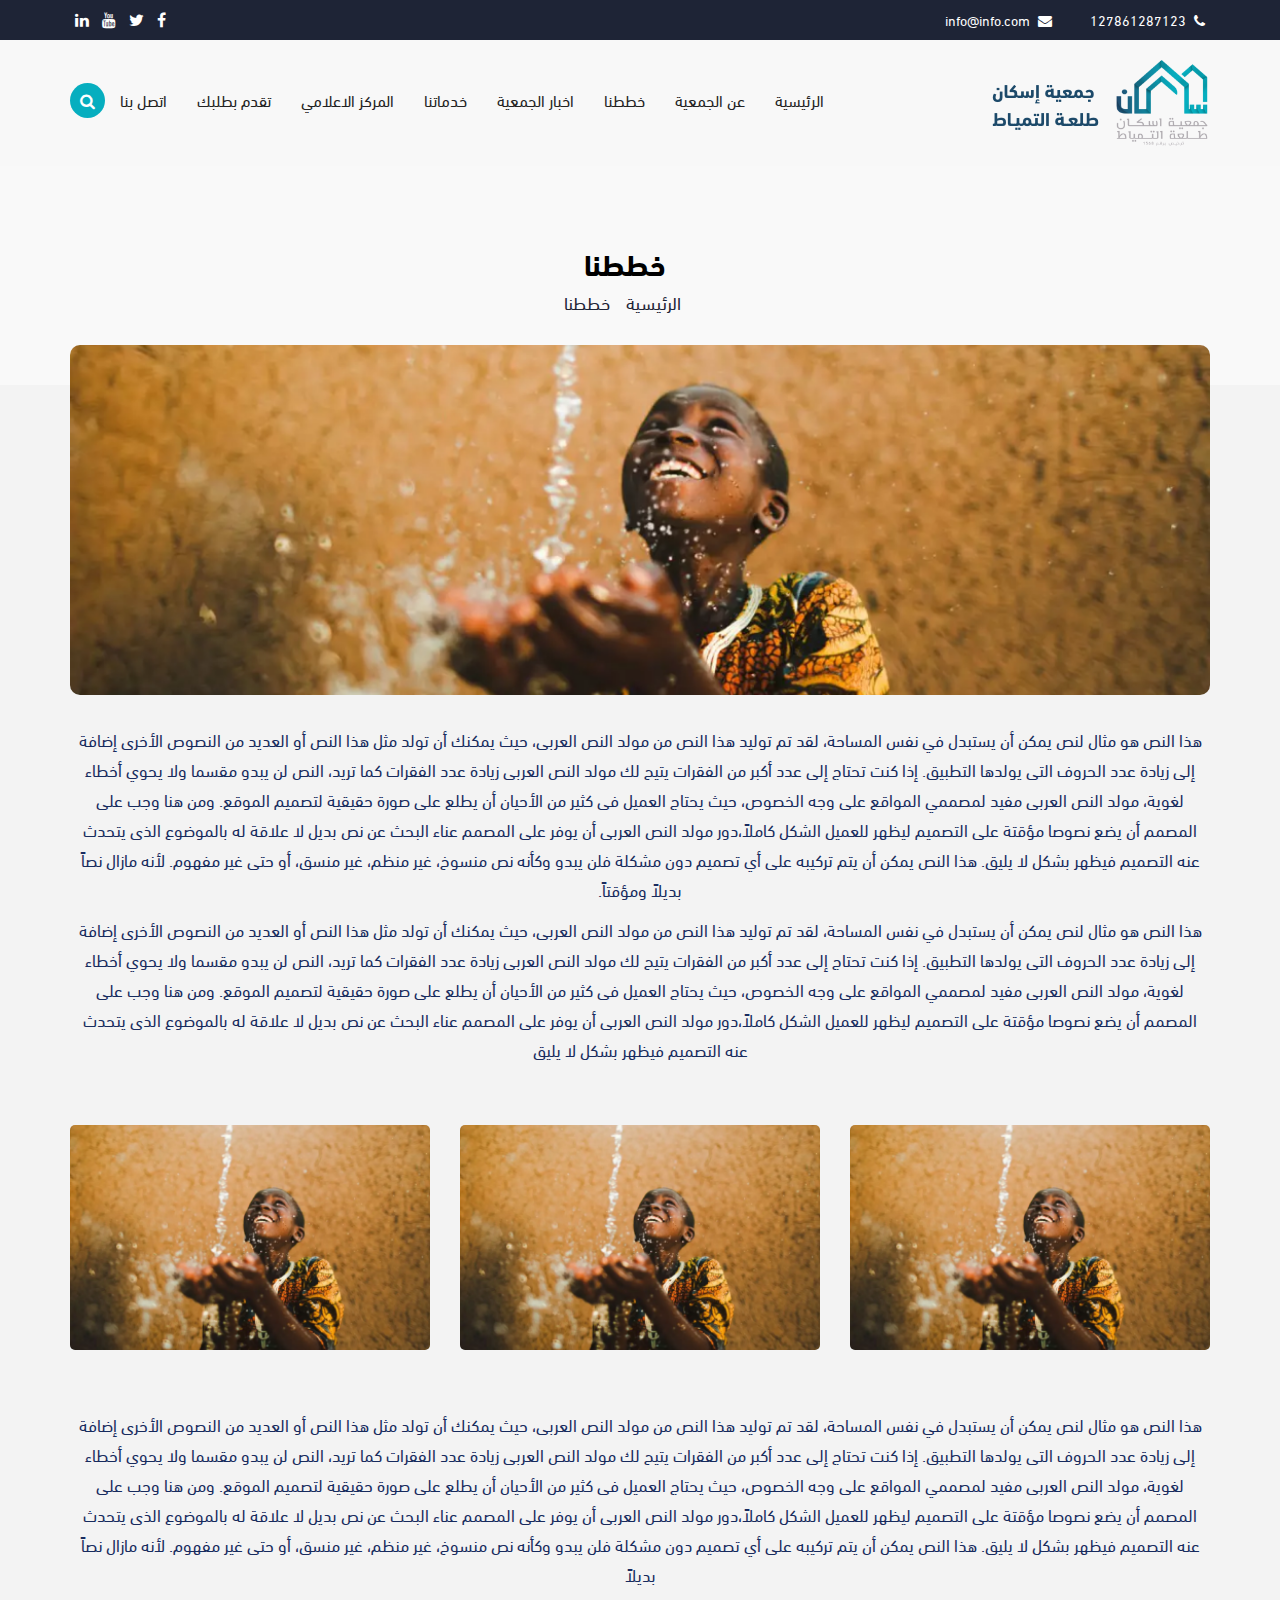
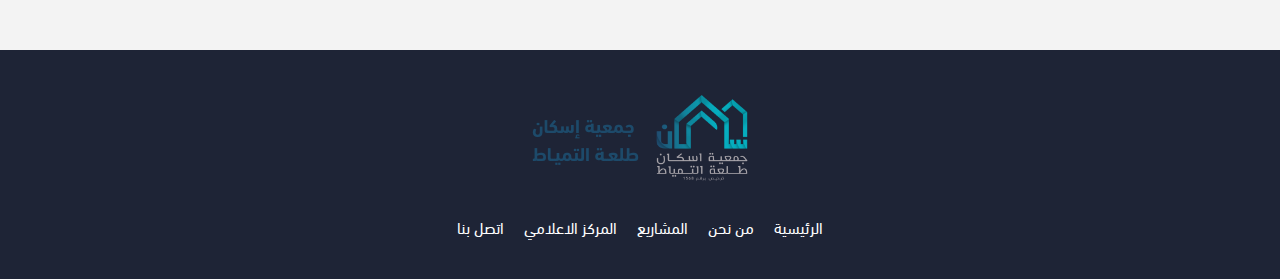
<file: our-plans.html>
<!DOCTYPE html>
<html lang="en">

<head>
  <meta charset="utf-8">
  <meta http-equiv="X-UA-Compatible" content="IE=edge">
  <meta name="viewport" content="width=device-width, initial-scale=1.0">
  <meta name="MobileOptimized" content="width">
  <meta name="HandheldFriendly" content="true">
  <meta name="description" content="">
  <title>site title</title>
  <link rel="icon" href="fav.png">
  <link rel="stylesheet" href="assets/css/style.css">
</head>

<body class="rtl">

  <section id="wrapper">
    <header class="main-header">
      <div class="top-header">
        <div class="container">
          <div class="top-header-content">
            <div class="top-contact">
              <span><i class="fa fa-phone"></i> 127861287123</span>
              <span><i class="fa fa-envelope"></i> info@info.com</span>
            </div>
            <div class="space"></div>
            <div class="top-social">
              <a href="" class="fa fa-facebook"></a>
              <a href="" class="fa fa-twitter"></a>
              <a href="" class="fa fa-youtube"></a>
              <a href="" class="fa fa-linkedin"></a>
            </div>
          </div>
        </div>
      </div>
      <nav class="navbar navbar-default no-radius no-margin no-border main-nav" role="navigation">
        <div class="container">
          <div class="navbar-header">
            <button type="button" class="navbar-toggle" data-toggle="collapse" data-target=".navbar-ex1-collapse">
              <span class="sr-only">Toggle navigation</span>
              <span class="icon-bar"></span>
              <span class="icon-bar"></span>
              <span class="icon-bar"></span>
            </button>
            <a href="" class="navbar-brand"><img src="assets/images/logo.png" class="img-responsive" alt="logo"></a>
          </div>
          <div class="collapse navbar-collapse navbar-ex1-collapse">
            <ul class="nav navbar-nav navbar-right">
              <li><a href="">الرئيسية</a></li>
              <li><a href="">عن الجمعية</a></li>
              <li><a href="">خططنا</a></li>
              <li><a href="">اخبار الجمعية</a></li>
              <li><a href="">خدماتنا</a></li>
              <li><a href="">المركز الاعلامي</a></li>
              <li><a href="">تقدم بطلبك</a></li>
              <li><a href="">اتصل بنا</a></li>
              <li><a href="" class="btn btn-success"><i class="fa fa-search"></i></a></li>
            </ul>
          </div>
        </div>
      </nav>
    </header>


    <div class="path text-center">
      <div class="container">
        <div class="row">
          <div class="col-sm-12 col-lg-12">
            <div class="path-wrapper">
              <h6>خططنا</h6>
              <a href="#" class="first">الرئيسية</a>
              <a href="#">خططنا</a>
            </div>
          </div>
        </div>
      </div>
    </div>


    <div class="plans-pic">
      <div class="container">
        <div class="row">
          <div class="col-sm-12 col-lg-12">
            <div class="plan-pic-img" style="background-image: url(./assets/images/plans.png);"></div>
          </div>
        </div>
      </div>
    </div>

    <div class="plans-pargraph">
      <div class="container">
        <p>هذا النص هو مثال لنص يمكن أن يستبدل في نفس المساحة، لقد تم توليد هذا النص من مولد النص العربى، حيث يمكنك أن
          تولد مثل هذا النص أو العديد من النصوص الأخرى إضافة إلى زيادة عدد الحروف التى يولدها التطبيق.
          إذا كنت تحتاج إلى عدد أكبر من الفقرات يتيح لك مولد النص العربى زيادة عدد الفقرات كما تريد، النص لن يبدو مقسما
          ولا يحوي أخطاء لغوية، مولد النص العربى مفيد لمصممي المواقع على وجه الخصوص، حيث يحتاج العميل فى كثير من الأحيان
          أن يطلع على صورة حقيقية لتصميم الموقع.
          ومن هنا وجب على المصمم أن يضع نصوصا مؤقتة على التصميم ليظهر للعميل الشكل كاملاً،دور مولد النص العربى أن يوفر
          على المصمم عناء البحث عن نص بديل لا علاقة له بالموضوع الذى يتحدث عنه التصميم فيظهر بشكل لا يليق.
          هذا النص يمكن أن يتم تركيبه على أي تصميم دون مشكلة فلن يبدو وكأنه نص منسوخ، غير منظم، غير منسق، أو حتى غير
          مفهوم. لأنه مازال نصاً بديلاً ومؤقتاً.
        </p>
        <p>
          هذا النص هو مثال لنص يمكن أن يستبدل في نفس المساحة، لقد تم توليد هذا النص من مولد النص العربى، حيث يمكنك أن
          تولد مثل هذا النص أو العديد من النصوص الأخرى إضافة إلى زيادة عدد الحروف التى يولدها التطبيق.
          إذا كنت تحتاج إلى عدد أكبر من الفقرات يتيح لك مولد النص العربى زيادة عدد الفقرات كما تريد، النص لن يبدو مقسما
          ولا يحوي أخطاء لغوية، مولد النص العربى مفيد لمصممي المواقع على وجه الخصوص، حيث يحتاج العميل فى كثير من الأحيان
          أن يطلع على صورة حقيقية لتصميم الموقع.
          ومن هنا وجب على المصمم أن يضع نصوصا مؤقتة على التصميم ليظهر للعميل الشكل كاملاً،دور مولد النص العربى أن يوفر
          على المصمم عناء البحث عن نص بديل لا علاقة له بالموضوع الذى يتحدث عنه التصميم فيظهر بشكل لا يليق
        </p>
      </div>
    </div>

    <div class="related-plans-card">
      <div class="container">
        <div class="row">
          <div class="col-xsm-12 col-sm-6 col-lg-4">
            <a href="" class="card">
              <div class="card-img" style="background-image: url('./assets/images/related-plan.png');"></div>
            </a>
          </div>
          <div class="col-xsm-12 col-sm-6 col-lg-4">
            <a href="" class="card">
              <div class="card-img" style="background-image: url('./assets/images/related-plan.png');"></div>
            </a>
          </div>
          <div class="col-xsm-12 col-sm-6 col-lg-4">
            <a href="" class="card">
              <div class="card-img" style="background-image: url('./assets/images/related-plan.png');"></div>
            </a>
          </div>
        </div>
        <p class="relate-pargraph">
          هذا النص هو مثال لنص يمكن أن يستبدل في نفس المساحة، لقد تم توليد هذا النص من مولد النص العربى، حيث يمكنك أن
          تولد
          مثل هذا النص أو العديد من النصوص الأخرى إضافة إلى زيادة عدد الحروف التى يولدها التطبيق.
          إذا كنت تحتاج إلى عدد أكبر من الفقرات يتيح لك مولد النص العربى زيادة عدد الفقرات كما تريد، النص لن يبدو مقسما
          ولا يحوي أخطاء لغوية، مولد النص العربى مفيد لمصممي المواقع على وجه الخصوص، حيث يحتاج العميل فى كثير من الأحيان
          أن يطلع على صورة حقيقية لتصميم الموقع.
          ومن هنا وجب على المصمم أن يضع نصوصا مؤقتة على التصميم ليظهر للعميل الشكل كاملاً،دور مولد النص العربى أن يوفر
          على
          المصمم عناء البحث عن نص بديل لا علاقة له بالموضوع الذى يتحدث عنه التصميم فيظهر بشكل لا يليق.
          هذا النص يمكن أن يتم تركيبه على أي تصميم دون مشكلة فلن يبدو وكأنه نص منسوخ، غير منظم، غير منسق، أو حتى غير
          مفهوم. لأنه مازال نصاً بديلاً
        </p>
      </div>
    </div>

    <footer class="main-footer">
      <div class="container">
        <div class="footer-logo">
          <img src="assets/images/logo.png" class="img-responsive align-center" alt="">
        </div>
        <div class="footer-links">
          <ul class="list-unstyled no-margin">
            <li><a href="">الرئيسية</a></li>
            <li><a href="">من نحن</a></li>
            <li><a href="">المشاريع</a></li>
            <li><a href="">المركز الاعلامي</a></li>
            <li><a href="">اتصل بنا</a></li>
          </ul>
        </div>
      </div>

    </footer>

  </section>


  <script src="assets/js/jquery-1.12.4.min.js"></script>
  <script src="assets/js/bootstrap.min.js"></script>
  <script src="assets/plugins/owl.carousel/owl.carousel.min.js"></script>
  <script src="assets/plugins/jquery.prettyPhoto.js"></script>
  <script src="assets/js/scripts.0.0.1.js"></script>
</body>

</html>
</file>
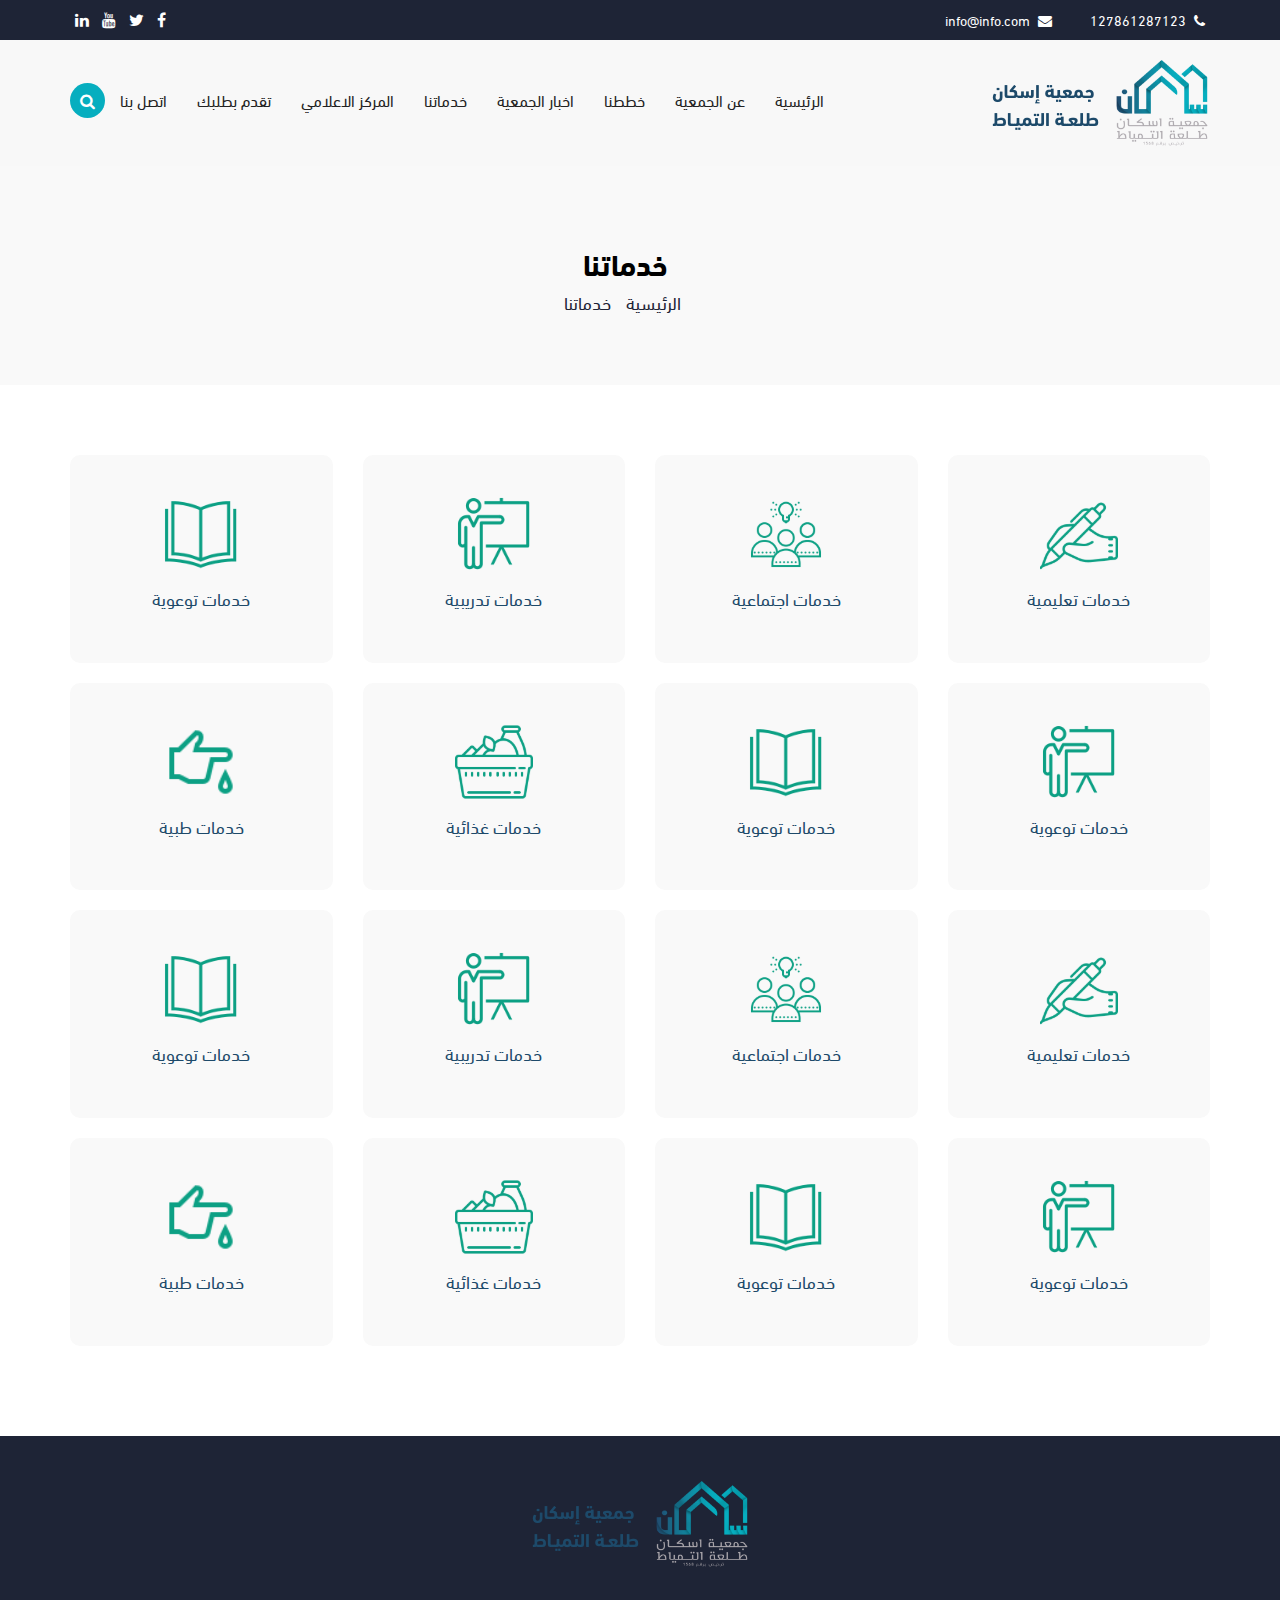
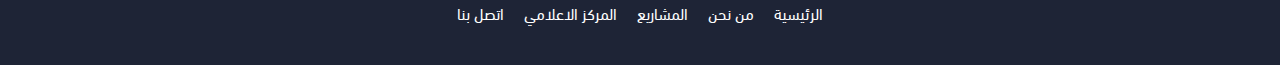
<file: our-services.html>
<!DOCTYPE html>
<html lang="en">

<head>
  <meta charset="utf-8">
  <meta http-equiv="X-UA-Compatible" content="IE=edge">
  <meta name="viewport" content="width=device-width, initial-scale=1.0">
  <meta name="MobileOptimized" content="width">
  <meta name="HandheldFriendly" content="true">
  <meta name="description" content="">
  <title>site title</title>
  <link rel="icon" href="fav.png">
  <link rel="stylesheet" href="assets/css/style.css">
</head>

<body class="rtl">

  <section id="wrapper">
    <header class="main-header">
      <div class="top-header">
        <div class="container">
          <div class="top-header-content">
            <div class="top-contact">
              <span><i class="fa fa-phone"></i> 127861287123</span>
              <span><i class="fa fa-envelope"></i> info@info.com</span>
            </div>
            <div class="space"></div>
            <div class="top-social">
              <a href="" class="fa fa-facebook"></a>
              <a href="" class="fa fa-twitter"></a>
              <a href="" class="fa fa-youtube"></a>
              <a href="" class="fa fa-linkedin"></a>
            </div>
          </div>
        </div>
      </div>
      <nav class="navbar navbar-default no-radius no-margin no-border main-nav" role="navigation">
        <div class="container">
          <div class="navbar-header">
            <button type="button" class="navbar-toggle" data-toggle="collapse" data-target=".navbar-ex1-collapse">
              <span class="sr-only">Toggle navigation</span>
              <span class="icon-bar"></span>
              <span class="icon-bar"></span>
              <span class="icon-bar"></span>
            </button>
            <a href="" class="navbar-brand"><img src="assets/images/logo.png" class="img-responsive" alt="logo"></a>
          </div>
          <div class="collapse navbar-collapse navbar-ex1-collapse">
            <ul class="nav navbar-nav navbar-right">
              <li><a href="">الرئيسية</a></li>
              <li><a href="">عن الجمعية</a></li>
              <li><a href="">خططنا</a></li>
              <li><a href="">اخبار الجمعية</a></li>
              <li><a href="">خدماتنا</a></li>
              <li><a href="">المركز الاعلامي</a></li>
              <li><a href="">تقدم بطلبك</a></li>
              <li><a href="">اتصل بنا</a></li>
              <li><a href="" class="btn btn-success"><i class="fa fa-search"></i></a></li>
            </ul>
          </div>
        </div>
      </nav>
    </header>


    <div class="path text-center">
      <div class="container">
        <div class="row">
          <div class="col-sm-12 col-lg-12">
            <div class="path-wrapper">
              <h6>خدماتنا</h6>
              <a href="#" class="first">الرئيسية</a>
              <a href="#">خدماتنا</a>
            </div>
          </div>
        </div>
      </div>
    </div>

    <div class="home-services">
      <div class="container">
        <div class="row">
          <div class="col-md-3 col-sm-4 col-12">
            <div class="area-card">
              <img src="assets/images/icon-1.svg" class="img-responsive align-center" alt="">
              <h4><a href="">خدمات تعليمية</a></h4>
            </div>
          </div>
          <div class="col-md-3 col-sm-4 col-12">
            <div class="area-card">
              <img src="assets/images/icon-2.svg" class="img-responsive align-center" alt="">
              <h4><a href="">خدمات اجتماعية</a></h4>
            </div>
          </div>
          <div class="col-md-3 col-sm-4 col-12">
            <div class="area-card">
              <img src="assets/images/icon-3.svg" class="img-responsive align-center" alt="">
              <h4>خ<a href="">دمات تدريبية</a></h4>
            </div>
          </div>
          <div class="col-md-3 col-sm-4 col-12">
            <div class="area-card">
              <img src="assets/images/icon-4.svg" class="img-responsive align-center" alt="">
              <h4><a href="">خدمات توعوية</a></h4>
            </div>
          </div>
          <div class="col-md-3 col-sm-4 col-12">
            <div class="area-card">
              <img src="assets/images/icon-5.svg" class="img-responsive align-center" alt="">
              <h4><a href="">خدمات توعوية</a></h4>
            </div>
          </div>
          <div class="col-md-3 col-sm-4 col-12">
            <div class="area-card">
              <img src="assets/images/icon-6.svg" class="img-responsive align-center" alt="">
              <h4><a href="">خدمات توعوية</a></h4>
            </div>
          </div>
          <div class="col-md-3 col-sm-4 col-12">
            <div class="area-card">
              <img src="assets/images/icon-7.svg" class="img-responsive align-center" alt="">
              <h4><a href="">خدمات غذائية</a></h4>
            </div>
          </div>
          <div class="col-md-3 col-sm-4 col-12">
            <div class="area-card">
              <img src="assets/images/icon-8.svg" class="img-responsive align-center" alt="">
              <h4><a href="">خدمات طبية</a></h4>
            </div>
          </div>
          <div class="col-md-3 col-sm-4 col-12">
            <div class="area-card">
              <img src="assets/images/icon-1.svg" class="img-responsive align-center" alt="">
              <h4><a href="">خدمات تعليمية</a></h4>
            </div>
          </div>
          <div class="col-md-3 col-sm-4 col-12">
            <div class="area-card">
              <img src="assets/images/icon-2.svg" class="img-responsive align-center" alt="">
              <h4><a href="">خدمات اجتماعية</a></h4>
            </div>
          </div>
          <div class="col-md-3 col-sm-4 col-12">
            <div class="area-card">
              <img src="assets/images/icon-3.svg" class="img-responsive align-center" alt="">
              <h4><a href="">خدمات تدريبية</a></h4>
            </div>
          </div>
          <div class="col-md-3 col-sm-4 col-12">
            <div class="area-card">
              <img src="assets/images/icon-4.svg" class="img-responsive align-center" alt="">
              <h4><a href="">خدمات توعوية</a></h4>
            </div>
          </div>
          <div class="col-md-3 col-sm-4 col-12">
            <div class="area-card">
              <img src="assets/images/icon-5.svg" class="img-responsive align-center" alt="">
              <h4><a href="">خدمات توعوية</a></h4>
            </div>
          </div>
          <div class="col-md-3 col-sm-4 col-12">
            <div class="area-card">
              <img src="assets/images/icon-6.svg" class="img-responsive align-center" alt="">
              <h4><a href="">خدمات توعوية</a></h4>
            </div>
          </div>
          <div class="col-md-3 col-sm-4 col-12">
            <div class="area-card">
              <img src="assets/images/icon-7.svg" class="img-responsive align-center" alt="">
              <h4><a href="">خدمات غذائية</a></h4>
            </div>
          </div>
          <div class="col-md-3 col-sm-4 col-12">
            <div class="area-card">
              <img src="assets/images/icon-8.svg" class="img-responsive align-center" alt="">
              <h4><a href="">خدمات طبية</a></h4>
            </div>
          </div>
        </div>
      </div>
    </div>

    <footer class="main-footer">
      <div class="container">
        <div class="footer-logo">
          <img src="assets/images/logo.png" class="img-responsive align-center" alt="">
        </div>
        <div class="footer-links">
          <ul class="list-unstyled no-margin">
            <li><a href="">الرئيسية</a></li>
            <li><a href="">من نحن</a></li>
            <li><a href="">المشاريع</a></li>
            <li><a href="">المركز الاعلامي</a></li>
            <li><a href="">اتصل بنا</a></li>
          </ul>
        </div>
      </div>

    </footer>

  </section>


  <script src="assets/js/jquery-1.12.4.min.js"></script>
  <script src="assets/js/bootstrap.min.js"></script>
  <script src="assets/plugins/owl.carousel/owl.carousel.min.js"></script>
  <script src="assets/plugins/jquery.prettyPhoto.js"></script>
  <script src="assets/js/scripts.0.0.1.js"></script>
</body>

</html>
</file>
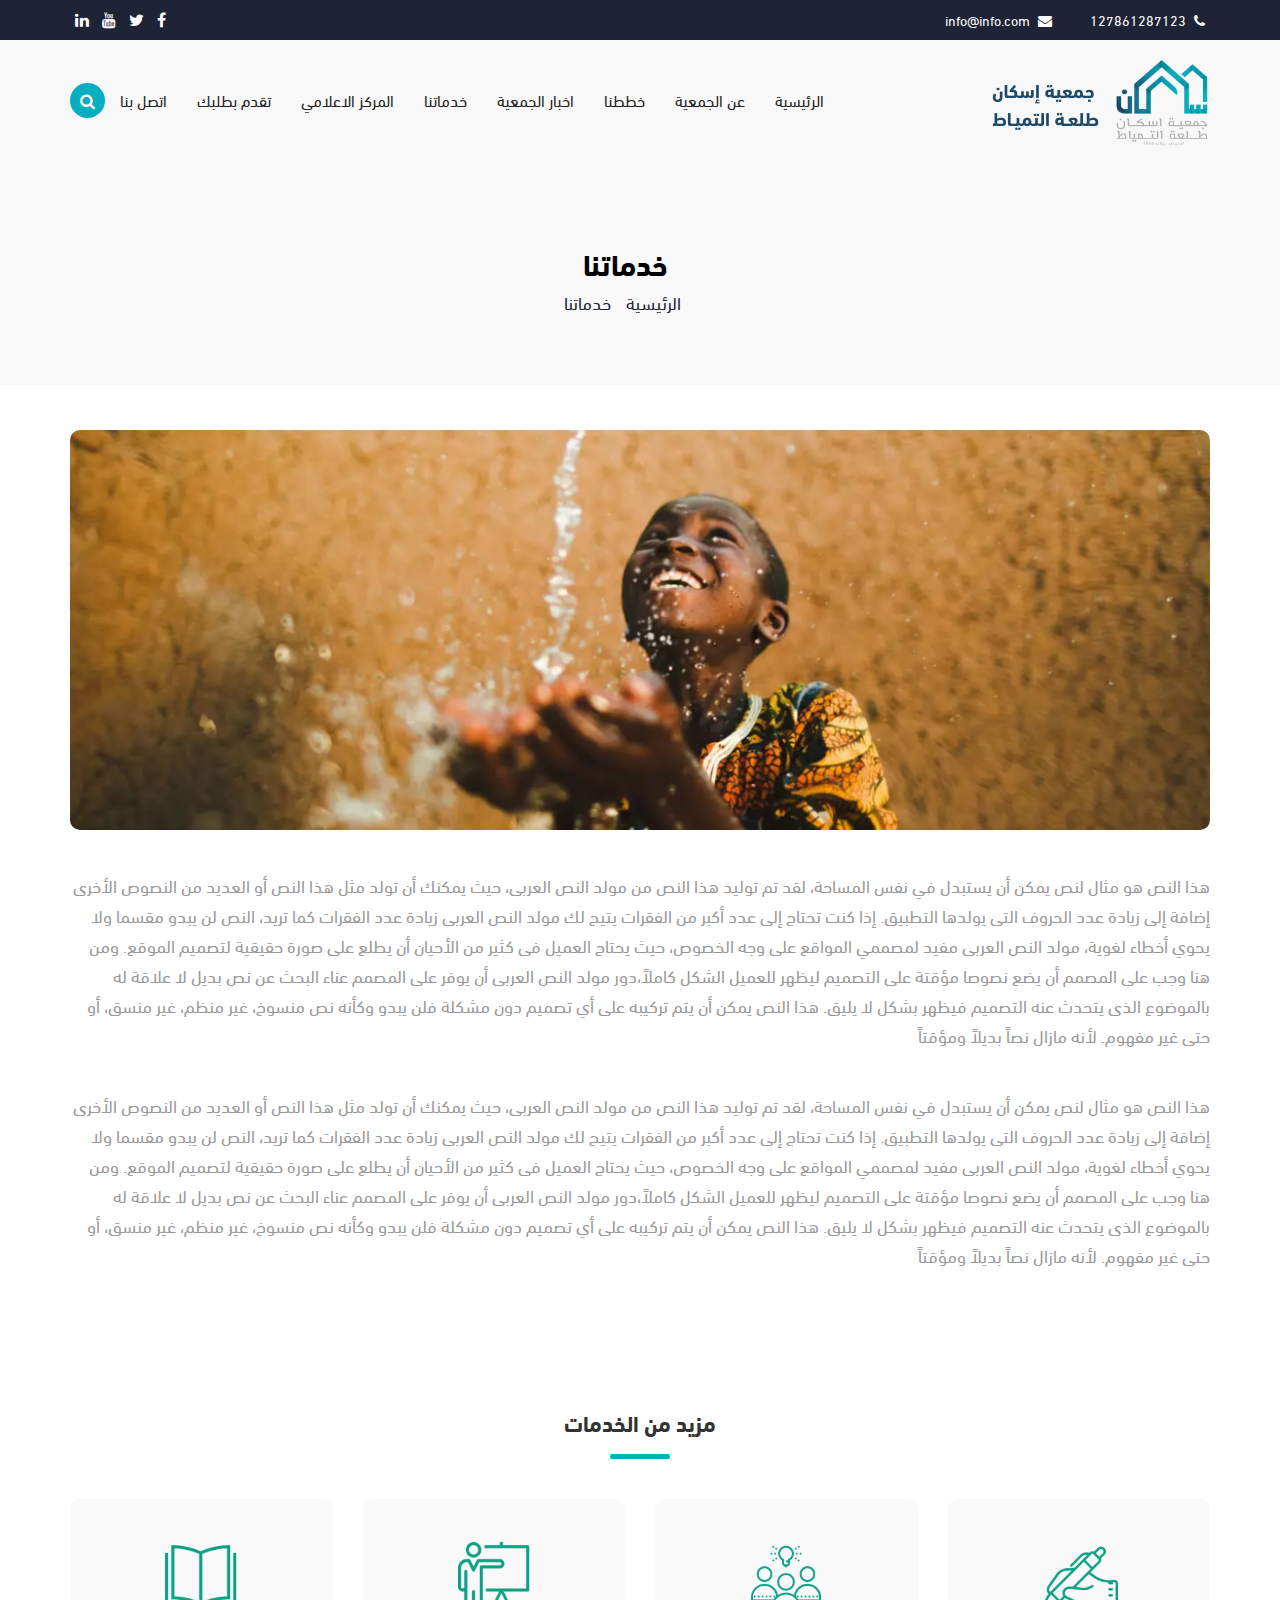
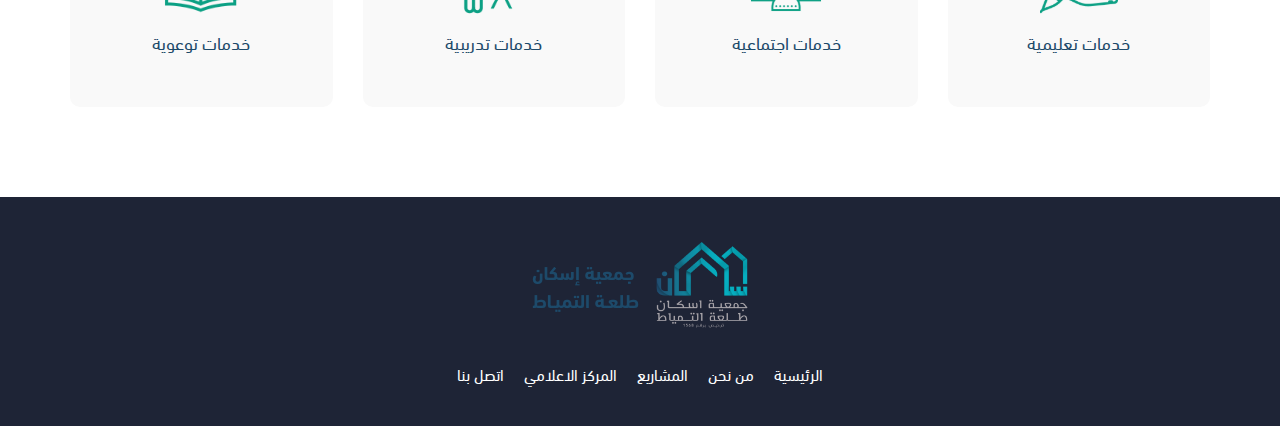
<file: service-details.html>
<!DOCTYPE html>
<html lang="en">

<head>
  <meta charset="utf-8">
  <meta http-equiv="X-UA-Compatible" content="IE=edge">
  <meta name="viewport" content="width=device-width, initial-scale=1.0">
  <meta name="MobileOptimized" content="width">
  <meta name="HandheldFriendly" content="true">
  <meta name="description" content="">
  <title>site title</title>
  <link rel="icon" href="fav.png">
  <link rel="stylesheet" href="assets/css/style.css">
</head>

<body class="rtl" style="background-color: #fff;">

  <section id="wrapper">
    <header class="main-header">
      <div class="top-header">
        <div class="container">
          <div class="top-header-content">
            <div class="top-contact">
              <span><i class="fa fa-phone"></i> 127861287123</span>
              <span><i class="fa fa-envelope"></i> info@info.com</span>
            </div>
            <div class="space"></div>
            <div class="top-social">
              <a href="" class="fa fa-facebook"></a>
              <a href="" class="fa fa-twitter"></a>
              <a href="" class="fa fa-youtube"></a>
              <a href="" class="fa fa-linkedin"></a>
            </div>
          </div>
        </div>
      </div>
      <nav class="navbar navbar-default no-radius no-margin no-border main-nav" role="navigation">
        <div class="container">
          <div class="navbar-header">
            <button type="button" class="navbar-toggle" data-toggle="collapse" data-target=".navbar-ex1-collapse">
              <span class="sr-only">Toggle navigation</span>
              <span class="icon-bar"></span>
              <span class="icon-bar"></span>
              <span class="icon-bar"></span>
            </button>
            <a href="" class="navbar-brand"><img src="assets/images/logo.png" class="img-responsive" alt="logo"></a>
          </div>
          <div class="collapse navbar-collapse navbar-ex1-collapse">
            <ul class="nav navbar-nav navbar-right">
              <li><a href="">الرئيسية</a></li>
              <li><a href="">عن الجمعية</a></li>
              <li><a href="">خططنا</a></li>
              <li><a href="">اخبار الجمعية</a></li>
              <li><a href="">خدماتنا</a></li>
              <li><a href="">المركز الاعلامي</a></li>
              <li><a href="">تقدم بطلبك</a></li>
              <li><a href="">اتصل بنا</a></li>
              <li><a href="" class="btn btn-success"><i class="fa fa-search"></i></a></li>
            </ul>
          </div>
        </div>
      </nav>
    </header>


    <div class="path text-center">
      <div class="container">
        <div class="row">
          <div class="col-sm-12 col-lg-12">
            <div class="path-wrapper">
              <h6>خدماتنا</h6>
              <a href="#" class="first">الرئيسية</a>
              <a href="#">خدماتنا</a>
            </div>
          </div>
        </div>
      </div>
    </div>

    <div class="serv-details">
      <div class="container">
        <div class="serv-details-img" style="background-image: url('./assets/images/plans.png');"></div>
        <p class="serv-details-pargrapgh">
          هذا النص هو مثال لنص يمكن أن يستبدل في نفس المساحة، لقد تم توليد هذا النص من مولد النص العربى، حيث يمكنك أن
          تولد مثل هذا النص أو العديد من النصوص الأخرى إضافة إلى زيادة عدد الحروف التى يولدها التطبيق.
          إذا كنت تحتاج إلى عدد أكبر من الفقرات يتيح لك مولد النص العربى زيادة عدد الفقرات كما تريد، النص لن يبدو مقسما
          ولا يحوي أخطاء لغوية، مولد النص العربى مفيد لمصممي المواقع على وجه الخصوص، حيث يحتاج العميل فى كثير من الأحيان
          أن يطلع على صورة حقيقية لتصميم الموقع.
          ومن هنا وجب على المصمم أن يضع نصوصا مؤقتة على التصميم ليظهر للعميل الشكل كاملاً،دور مولد النص العربى أن يوفر
          على المصمم عناء البحث عن نص بديل لا علاقة له بالموضوع الذى يتحدث عنه التصميم فيظهر بشكل لا يليق.
          هذا النص يمكن أن يتم تركيبه على أي تصميم دون مشكلة فلن يبدو وكأنه نص منسوخ، غير منظم، غير منسق، أو حتى غير
          مفهوم. لأنه مازال نصاً بديلاً ومؤقتاً
        </p>
        <p class="serv-details-pargrapgh">
          هذا النص هو مثال لنص يمكن أن يستبدل في نفس المساحة، لقد تم توليد هذا النص من مولد النص العربى، حيث يمكنك أن
          تولد مثل هذا النص أو العديد من النصوص الأخرى إضافة إلى زيادة عدد الحروف التى يولدها التطبيق.
          إذا كنت تحتاج إلى عدد أكبر من الفقرات يتيح لك مولد النص العربى زيادة عدد الفقرات كما تريد، النص لن يبدو مقسما
          ولا يحوي أخطاء لغوية، مولد النص العربى مفيد لمصممي المواقع على وجه الخصوص، حيث يحتاج العميل فى كثير من الأحيان
          أن يطلع على صورة حقيقية لتصميم الموقع.
          ومن هنا وجب على المصمم أن يضع نصوصا مؤقتة على التصميم ليظهر للعميل الشكل كاملاً،دور مولد النص العربى أن يوفر
          على المصمم عناء البحث عن نص بديل لا علاقة له بالموضوع الذى يتحدث عنه التصميم فيظهر بشكل لا يليق.
          هذا النص يمكن أن يتم تركيبه على أي تصميم دون مشكلة فلن يبدو وكأنه نص منسوخ، غير منظم، غير منسق، أو حتى غير
          مفهوم. لأنه مازال نصاً بديلاً ومؤقتاً
        </p>
      </div>
    </div>

    <div class="home-services">
      <div class="container">
        <div class="section-title text-center">
          <h3 class="heading">مزيد من الخدمات</h3>
        </div>
        <div class="row">
          <div class="col-md-3 col-sm-4 col-12">
            <div class="area-card">
              <img src="assets/images/icon-1.svg" class="img-responsive align-center" alt="">
              <h4><a href="">خدمات تعليمية</a></h4>
            </div>
          </div>
          <div class="col-md-3 col-sm-4 col-12">
            <div class="area-card">
              <img src="assets/images/icon-2.svg" class="img-responsive align-center" alt="">
              <h4><a href="">خدمات اجتماعية</a></h4>
            </div>
          </div>
          <div class="col-md-3 col-sm-4 col-12">
            <div class="area-card">
              <img src="assets/images/icon-3.svg" class="img-responsive align-center" alt="">
              <h4><a href="">خدمات تدريبية</a> </h4>
            </div>
          </div>
          <div class="col-md-3 col-sm-4 col-12">
            <div class="area-card">
              <img src="assets/images/icon-4.svg" class="img-responsive align-center" alt="">
              <h4><a href="">خدمات توعوية</a></h4>
            </div>
          </div>
        </div>
      </div>
    </div>

    <footer class="main-footer">
      <div class="container">
        <div class="footer-logo">
          <img src="assets/images/logo.png" class="img-responsive align-center" alt="">
        </div>
        <div class="footer-links">
          <ul class="list-unstyled no-margin">
            <li><a href="">الرئيسية</a></li>
            <li><a href="">من نحن</a></li>
            <li><a href="">المشاريع</a></li>
            <li><a href="">المركز الاعلامي</a></li>
            <li><a href="">اتصل بنا</a></li>
          </ul>
        </div>
      </div>

    </footer>
  </section>

  <script src="assets/js/jquery-1.12.4.min.js"></script>
  <script src="assets/js/bootstrap.min.js"></script>
  <script src="assets/plugins/owl.carousel/owl.carousel.min.js"></script>
  <script src="assets/plugins/jquery.prettyPhoto.js"></script>
  <script src="assets/js/scripts.0.0.1.js"></script>
</body>

</html>
</file>
<file: assets/css/style.css>
@charset "UTF-8";

@font-face {
  font-family: "DIN-NEXT";
  src: url("../fonts/din-next-light.otf") format("truetype");
  font-weight: 300;
}
@font-face {
  font-family: "DIN-NEXT";
  src: url("../fonts/din-next-regular.otf") format("truetype");
  font-weight: normal;
}
@font-face {
  font-family: "DIN-NEXT";
  src: url("../fonts/din-next-medium.otf") format("truetype");
  font-weight: 500;
}
@font-face {
  font-family: "DIN-NEXT";
  src: url("../fonts/din-next-bold.otf") format("truetype");
  font-weight: bold;
}

body.rtl {
  direction: rtl;
  font-family: "DIN-NEXT";
}
.rtl h1,
.rtl h2,
.rtl h3,
.rtl h4,
.rtl h5,
.rtl h6 {
  font-family: "DIN-NEXT";
  font-weight: 400;
}
.rtl .flip.text-left {
  text-align: right;
}
.rtl .flip.text-right {
  text-align: left;
}
.rtl .list-unstyled {
  padding-right: 0;
  padding-left: initial;
}
.rtl .list-inline {
  padding-right: 0;
  padding-left: initial;
  margin-right: -5px;
  margin-left: 0;
}
.rtl dd {
  margin-right: 0;
  margin-left: initial;
}
@media (min-width: 768px) {
  .rtl .dl-horizontal dt {
    float: right;
    clear: right;
    text-align: left;
  }
  .rtl .dl-horizontal dd {
    margin-right: 180px;
    margin-left: 0;
  }
}
.rtl blockquote {
  border-right: 5px solid #eee;
  border-left: 0;
}
.rtl .blockquote-reverse,
.rtl blockquote.pull-left {
  padding-left: 15px;
  padding-right: 0;
  border-left: 5px solid #eee;
  border-right: 0;
  text-align: left;
}
.rtl .col-xs-1,
.rtl .col-sm-1,
.rtl .col-md-1,
.rtl .col-lg-1,
.rtl .col-xs-2,
.rtl .col-sm-2,
.rtl .col-md-2,
.rtl .col-lg-2,
.rtl .col-xs-3,
.rtl .col-sm-3,
.rtl .col-md-3,
.rtl .col-lg-3,
.rtl .col-xs-4,
.rtl .col-sm-4,
.rtl .col-md-4,
.rtl .col-lg-4,
.rtl .col-xs-5,
.rtl .col-sm-5,
.rtl .col-md-5,
.rtl .col-lg-5,
.rtl .col-xs-6,
.rtl .col-sm-6,
.rtl .col-md-6,
.rtl .col-lg-6,
.rtl .col-xs-7,
.rtl .col-sm-7,
.rtl .col-md-7,
.rtl .col-lg-7,
.rtl .col-xs-8,
.rtl .col-sm-8,
.rtl .col-md-8,
.rtl .col-lg-8,
.rtl .col-xs-9,
.rtl .col-sm-9,
.rtl .col-md-9,
.rtl .col-lg-9,
.rtl .col-xs-10,
.rtl .col-sm-10,
.rtl .col-md-10,
.rtl .col-lg-10,
.rtl .col-xs-11,
.rtl .col-sm-11,
.rtl .col-md-11,
.rtl .col-lg-11,
.rtl .col-xs-12,
.rtl .col-sm-12,
.rtl .col-md-12,
.rtl .col-lg-12 {
  position: relative;
  min-height: 1px;
  padding-left: 15px;
  padding-right: 15px;
}
.rtl .col-xs-1,
.rtl .col-xs-2,
.rtl .col-xs-3,
.rtl .col-xs-4,
.rtl .col-xs-5,
.rtl .col-xs-6,
.rtl .col-xs-7,
.rtl .col-xs-8,
.rtl .col-xs-9,
.rtl .col-xs-10,
.rtl .col-xs-11,
.rtl .col-xs-12 {
  float: right;
}
.rtl .col-xs-12 {
  width: 100%;
}
.rtl .col-xs-11 {
  width: 91.66666667%;
}
.rtl .col-xs-10 {
  width: 83.33333333%;
}
.rtl .col-xs-9 {
  width: 75%;
}
.rtl .col-xs-8 {
  width: 66.66666667%;
}
.rtl .col-xs-7 {
  width: 58.33333333%;
}
.rtl .col-xs-6 {
  width: 50%;
}
.rtl .col-xs-5 {
  width: 41.66666667%;
}
.rtl .col-xs-4 {
  width: 33.33333333%;
}
.rtl .col-xs-3 {
  width: 25%;
}
.rtl .col-xs-2 {
  width: 16.66666667%;
}
.rtl .col-xs-1 {
  width: 8.33333333%;
}
.rtl .col-xs-pull-12 {
  left: 100%;
  right: auto;
}
.rtl .col-xs-pull-11 {
  left: 91.66666667%;
  right: auto;
}
.rtl .col-xs-pull-10 {
  left: 83.33333333%;
  right: auto;
}
.rtl .col-xs-pull-9 {
  left: 75%;
  right: auto;
}
.rtl .col-xs-pull-8 {
  left: 66.66666667%;
  right: auto;
}
.rtl .col-xs-pull-7 {
  left: 58.33333333%;
  right: auto;
}
.rtl .col-xs-pull-6 {
  left: 50%;
  right: auto;
}
.rtl .col-xs-pull-5 {
  left: 41.66666667%;
  right: auto;
}
.rtl .col-xs-pull-4 {
  left: 33.33333333%;
  right: auto;
}
.rtl .col-xs-pull-3 {
  left: 25%;
  right: auto;
}
.rtl .col-xs-pull-2 {
  left: 16.66666667%;
  right: auto;
}
.rtl .col-xs-pull-1 {
  left: 8.33333333%;
  right: auto;
}
.rtl .col-xs-pull-0 {
  left: auto;
  right: auto;
}
.rtl .col-xs-push-12 {
  right: 100%;
  left: 0;
}
.rtl .col-xs-push-11 {
  right: 91.66666667%;
  left: 0;
}
.rtl .col-xs-push-10 {
  right: 83.33333333%;
  left: 0;
}
.rtl .col-xs-push-9 {
  right: 75%;
  left: 0;
}
.rtl .col-xs-push-8 {
  right: 66.66666667%;
  left: 0;
}
.rtl .col-xs-push-7 {
  right: 58.33333333%;
  left: 0;
}
.rtl .col-xs-push-6 {
  right: 50%;
  left: 0;
}
.rtl .col-xs-push-5 {
  right: 41.66666667%;
  left: 0;
}
.rtl .col-xs-push-4 {
  right: 33.33333333%;
  left: 0;
}
.rtl .col-xs-push-3 {
  right: 25%;
  left: 0;
}
.rtl .col-xs-push-2 {
  right: 16.66666667%;
  left: 0;
}
.rtl .col-xs-push-1 {
  right: 8.33333333%;
  left: 0;
}
.rtl .col-xs-push-0 {
  right: auto;
  left: 0;
}
.rtl .col-xs-offset-12 {
  margin-right: 100%;
  margin-left: 0;
}
.rtl .col-xs-offset-11 {
  margin-right: 91.66666667%;
  margin-left: 0;
}
.rtl .col-xs-offset-10 {
  margin-right: 83.33333333%;
  margin-left: 0;
}
.rtl .col-xs-offset-9 {
  margin-right: 75%;
  margin-left: 0;
}
.rtl .col-xs-offset-8 {
  margin-right: 66.66666667%;
  margin-left: 0;
}
.rtl .col-xs-offset-7 {
  margin-right: 58.33333333%;
  margin-left: 0;
}
.rtl .col-xs-offset-6 {
  margin-right: 50%;
  margin-left: 0;
}
.rtl .col-xs-offset-5 {
  margin-right: 41.66666667%;
  margin-left: 0;
}
.rtl .col-xs-offset-4 {
  margin-right: 33.33333333%;
  margin-left: 0;
}
.rtl .col-xs-offset-3 {
  margin-right: 25%;
  margin-left: 0;
}
.rtl .col-xs-offset-2 {
  margin-right: 16.66666667%;
  margin-left: 0;
}
.rtl .col-xs-offset-1 {
  margin-right: 8.33333333%;
  margin-left: 0;
}
.rtl .col-xs-offset-0 {
  margin-right: 0;
  margin-left: 0;
}
@media (min-width: 768px) {
  .rtl .col-sm-1,
  .rtl .col-sm-2,
  .rtl .col-sm-3,
  .rtl .col-sm-4,
  .rtl .col-sm-5,
  .rtl .col-sm-6,
  .rtl .col-sm-7,
  .rtl .col-sm-8,
  .rtl .col-sm-9,
  .rtl .col-sm-10,
  .rtl .col-sm-11,
  .rtl .col-sm-12 {
    float: right;
  }
  .rtl .col-sm-12 {
    width: 100%;
  }
  .rtl .col-sm-11 {
    width: 91.66666667%;
  }
  .rtl .col-sm-10 {
    width: 83.33333333%;
  }
  .rtl .col-sm-9 {
    width: 75%;
  }
  .rtl .col-sm-8 {
    width: 66.66666667%;
  }
  .rtl .col-sm-7 {
    width: 58.33333333%;
  }
  .rtl .col-sm-6 {
    width: 50%;
  }
  .rtl .col-sm-5 {
    width: 41.66666667%;
  }
  .rtl .col-sm-4 {
    width: 33.33333333%;
  }
  .rtl .col-sm-3 {
    width: 25%;
  }
  .rtl .col-sm-2 {
    width: 16.66666667%;
  }
  .rtl .col-sm-1 {
    width: 8.33333333%;
  }
  .rtl .col-sm-pull-12 {
    left: 100%;
    right: auto;
  }
  .rtl .col-sm-pull-11 {
    left: 91.66666667%;
    right: auto;
  }
  .rtl .col-sm-pull-10 {
    left: 83.33333333%;
    right: auto;
  }
  .rtl .col-sm-pull-9 {
    left: 75%;
    right: auto;
  }
  .rtl .col-sm-pull-8 {
    left: 66.66666667%;
    right: auto;
  }
  .rtl .col-sm-pull-7 {
    left: 58.33333333%;
    right: auto;
  }
  .rtl .col-sm-pull-6 {
    left: 50%;
    right: auto;
  }
  .rtl .col-sm-pull-5 {
    left: 41.66666667%;
    right: auto;
  }
  .rtl .col-sm-pull-4 {
    left: 33.33333333%;
    right: auto;
  }
  .rtl .col-sm-pull-3 {
    left: 25%;
    right: auto;
  }
  .rtl .col-sm-pull-2 {
    left: 16.66666667%;
    right: auto;
  }
  .rtl .col-sm-pull-1 {
    left: 8.33333333%;
    right: auto;
  }
  .rtl .col-sm-pull-0 {
    left: auto;
    right: auto;
  }
  .rtl .col-sm-push-12 {
    right: 100%;
    left: 0;
  }
  .rtl .col-sm-push-11 {
    right: 91.66666667%;
    left: 0;
  }
  .rtl .col-sm-push-10 {
    right: 83.33333333%;
    left: 0;
  }
  .rtl .col-sm-push-9 {
    right: 75%;
    left: 0;
  }
  .rtl .col-sm-push-8 {
    right: 66.66666667%;
    left: 0;
  }
  .rtl .col-sm-push-7 {
    right: 58.33333333%;
    left: 0;
  }
  .rtl .col-sm-push-6 {
    right: 50%;
    left: 0;
  }
  .rtl .col-sm-push-5 {
    right: 41.66666667%;
    left: 0;
  }
  .rtl .col-sm-push-4 {
    right: 33.33333333%;
    left: 0;
  }
  .rtl .col-sm-push-3 {
    right: 25%;
    left: 0;
  }
  .rtl .col-sm-push-2 {
    right: 16.66666667%;
    left: 0;
  }
  .rtl .col-sm-push-1 {
    right: 8.33333333%;
    left: 0;
  }
  .rtl .col-sm-push-0 {
    right: auto;
    left: 0;
  }
  .rtl .col-sm-offset-12 {
    margin-right: 100%;
    margin-left: 0;
  }
  .rtl .col-sm-offset-11 {
    margin-right: 91.66666667%;
    margin-left: 0;
  }
  .rtl .col-sm-offset-10 {
    margin-right: 83.33333333%;
    margin-left: 0;
  }
  .rtl .col-sm-offset-9 {
    margin-right: 75%;
    margin-left: 0;
  }
  .rtl .col-sm-offset-8 {
    margin-right: 66.66666667%;
    margin-left: 0;
  }
  .rtl .col-sm-offset-7 {
    margin-right: 58.33333333%;
    margin-left: 0;
  }
  .rtl .col-sm-offset-6 {
    margin-right: 50%;
    margin-left: 0;
  }
  .rtl .col-sm-offset-5 {
    margin-right: 41.66666667%;
    margin-left: 0;
  }
  .rtl .col-sm-offset-4 {
    margin-right: 33.33333333%;
    margin-left: 0;
  }
  .rtl .col-sm-offset-3 {
    margin-right: 25%;
    margin-left: 0;
  }
  .rtl .col-sm-offset-2 {
    margin-right: 16.66666667%;
    margin-left: 0;
  }
  .rtl .col-sm-offset-1 {
    margin-right: 8.33333333%;
    margin-left: 0;
  }
  .rtl .col-sm-offset-0 {
    margin-right: 0;
    margin-left: 0;
  }
}
@media (min-width: 992px) {
  .rtl .col-md-1,
  .rtl .col-md-2,
  .rtl .col-md-3,
  .rtl .col-md-4,
  .rtl .col-md-5,
  .rtl .col-md-6,
  .rtl .col-md-7,
  .rtl .col-md-8,
  .rtl .col-md-9,
  .rtl .col-md-10,
  .rtl .col-md-11,
  .rtl .col-md-12 {
    float: right;
  }
  .rtl .col-md-12 {
    width: 100%;
  }
  .rtl .col-md-11 {
    width: 91.66666667%;
  }
  .rtl .col-md-10 {
    width: 83.33333333%;
  }
  .rtl .col-md-9 {
    width: 75%;
  }
  .rtl .col-md-8 {
    width: 66.66666667%;
  }
  .rtl .col-md-7 {
    width: 58.33333333%;
  }
  .rtl .col-md-6 {
    width: 50%;
  }
  .rtl .col-md-5 {
    width: 41.66666667%;
  }
  .rtl .col-md-4 {
    width: 33.33333333%;
  }
  .rtl .col-md-3 {
    width: 25%;
  }
  .rtl .col-md-2 {
    width: 16.66666667%;
  }
  .rtl .col-md-1 {
    width: 8.33333333%;
  }
  .rtl .col-md-pull-12 {
    left: 100%;
    right: auto;
  }
  .rtl .col-md-pull-11 {
    left: 91.66666667%;
    right: auto;
  }
  .rtl .col-md-pull-10 {
    left: 83.33333333%;
    right: auto;
  }
  .rtl .col-md-pull-9 {
    left: 75%;
    right: auto;
  }
  .rtl .col-md-pull-8 {
    left: 66.66666667%;
    right: auto;
  }
  .rtl .col-md-pull-7 {
    left: 58.33333333%;
    right: auto;
  }
  .rtl .col-md-pull-6 {
    left: 50%;
    right: auto;
  }
  .rtl .col-md-pull-5 {
    left: 41.66666667%;
    right: auto;
  }
  .rtl .col-md-pull-4 {
    left: 33.33333333%;
    right: auto;
  }
  .rtl .col-md-pull-3 {
    left: 25%;
    right: auto;
  }
  .rtl .col-md-pull-2 {
    left: 16.66666667%;
    right: auto;
  }
  .rtl .col-md-pull-1 {
    left: 8.33333333%;
    right: auto;
  }
  .rtl .col-md-pull-0 {
    left: auto;
    right: auto;
  }
  .rtl .col-md-push-12 {
    right: 100%;
    left: 0;
  }
  .rtl .col-md-push-11 {
    right: 91.66666667%;
    left: 0;
  }
  .rtl .col-md-push-10 {
    right: 83.33333333%;
    left: 0;
  }
  .rtl .col-md-push-9 {
    right: 75%;
    left: 0;
  }
  .rtl .col-md-push-8 {
    right: 66.66666667%;
    left: 0;
  }
  .rtl .col-md-push-7 {
    right: 58.33333333%;
    left: 0;
  }
  .rtl .col-md-push-6 {
    right: 50%;
    left: 0;
  }
  .rtl .col-md-push-5 {
    right: 41.66666667%;
    left: 0;
  }
  .rtl .col-md-push-4 {
    right: 33.33333333%;
    left: 0;
  }
  .rtl .col-md-push-3 {
    right: 25%;
    left: 0;
  }
  .rtl .col-md-push-2 {
    right: 16.66666667%;
    left: 0;
  }
  .rtl .col-md-push-1 {
    right: 8.33333333%;
    left: 0;
  }
  .rtl .col-md-push-0 {
    right: auto;
    left: 0;
  }
  .rtl .col-md-offset-12 {
    margin-right: 100%;
    margin-left: 0;
  }
  .rtl .col-md-offset-11 {
    margin-right: 91.66666667%;
    margin-left: 0;
  }
  .rtl .col-md-offset-10 {
    margin-right: 83.33333333%;
    margin-left: 0;
  }
  .rtl .col-md-offset-9 {
    margin-right: 75%;
    margin-left: 0;
  }
  .rtl .col-md-offset-8 {
    margin-right: 66.66666667%;
    margin-left: 0;
  }
  .rtl .col-md-offset-7 {
    margin-right: 58.33333333%;
    margin-left: 0;
  }
  .rtl .col-md-offset-6 {
    margin-right: 50%;
    margin-left: 0;
  }
  .rtl .col-md-offset-5 {
    margin-right: 41.66666667%;
    margin-left: 0;
  }
  .rtl .col-md-offset-4 {
    margin-right: 33.33333333%;
    margin-left: 0;
  }
  .rtl .col-md-offset-3 {
    margin-right: 25%;
    margin-left: 0;
  }
  .rtl .col-md-offset-2 {
    margin-right: 16.66666667%;
    margin-left: 0;
  }
  .rtl .col-md-offset-1 {
    margin-right: 8.33333333%;
    margin-left: 0;
  }
  .rtl .col-md-offset-0 {
    margin-right: 0;
    margin-left: 0;
  }
}
@media (min-width: 1200px) {
  .rtl .col-lg-1,
  .rtl .col-lg-2,
  .rtl .col-lg-3,
  .rtl .col-lg-4,
  .rtl .col-lg-5,
  .rtl .col-lg-6,
  .rtl .col-lg-7,
  .rtl .col-lg-8,
  .rtl .col-lg-9,
  .rtl .col-lg-10,
  .rtl .col-lg-11,
  .rtl .col-lg-12 {
    float: right;
  }
  .rtl .col-lg-12 {
    width: 100%;
  }
  .rtl .col-lg-11 {
    width: 91.66666667%;
  }
  .rtl .col-lg-10 {
    width: 83.33333333%;
  }
  .rtl .col-lg-9 {
    width: 75%;
  }
  .rtl .col-lg-8 {
    width: 66.66666667%;
  }
  .rtl .col-lg-7 {
    width: 58.33333333%;
  }
  .rtl .col-lg-6 {
    width: 50%;
  }
  .rtl .col-lg-5 {
    width: 41.66666667%;
  }
  .rtl .col-lg-4 {
    width: 33.33333333%;
  }
  .rtl .col-lg-3 {
    width: 25%;
  }
  .rtl .col-lg-2 {
    width: 16.66666667%;
  }
  .rtl .col-lg-1 {
    width: 8.33333333%;
  }
  .rtl .col-lg-pull-12 {
    left: 100%;
    right: auto;
  }
  .rtl .col-lg-pull-11 {
    left: 91.66666667%;
    right: auto;
  }
  .rtl .col-lg-pull-10 {
    left: 83.33333333%;
    right: auto;
  }
  .rtl .col-lg-pull-9 {
    left: 75%;
    right: auto;
  }
  .rtl .col-lg-pull-8 {
    left: 66.66666667%;
    right: auto;
  }
  .rtl .col-lg-pull-7 {
    left: 58.33333333%;
    right: auto;
  }
  .rtl .col-lg-pull-6 {
    left: 50%;
    right: auto;
  }
  .rtl .col-lg-pull-5 {
    left: 41.66666667%;
    right: auto;
  }
  .rtl .col-lg-pull-4 {
    left: 33.33333333%;
    right: auto;
  }
  .rtl .col-lg-pull-3 {
    left: 25%;
    right: auto;
  }
  .rtl .col-lg-pull-2 {
    left: 16.66666667%;
    right: auto;
  }
  .rtl .col-lg-pull-1 {
    left: 8.33333333%;
    right: auto;
  }
  .rtl .col-lg-pull-0 {
    left: auto;
    right: auto;
  }
  .rtl .col-lg-push-12 {
    right: 100%;
    left: 0;
  }
  .rtl .col-lg-push-11 {
    right: 91.66666667%;
    left: 0;
  }
  .rtl .col-lg-push-10 {
    right: 83.33333333%;
    left: 0;
  }
  .rtl .col-lg-push-9 {
    right: 75%;
    left: 0;
  }
  .rtl .col-lg-push-8 {
    right: 66.66666667%;
    left: 0;
  }
  .rtl .col-lg-push-7 {
    right: 58.33333333%;
    left: 0;
  }
  .rtl .col-lg-push-6 {
    right: 50%;
    left: 0;
  }
  .rtl .col-lg-push-5 {
    right: 41.66666667%;
    left: 0;
  }
  .rtl .col-lg-push-4 {
    right: 33.33333333%;
    left: 0;
  }
  .rtl .col-lg-push-3 {
    right: 25%;
    left: 0;
  }
  .rtl .col-lg-push-2 {
    right: 16.66666667%;
    left: 0;
  }
  .rtl .col-lg-push-1 {
    right: 8.33333333%;
    left: 0;
  }
  .rtl .col-lg-push-0 {
    right: auto;
    left: 0;
  }
  .rtl .col-lg-offset-12 {
    margin-right: 100%;
    margin-left: 0;
  }
  .rtl .col-lg-offset-11 {
    margin-right: 91.66666667%;
    margin-left: 0;
  }
  .rtl .col-lg-offset-10 {
    margin-right: 83.33333333%;
    margin-left: 0;
  }
  .rtl .col-lg-offset-9 {
    margin-right: 75%;
    margin-left: 0;
  }
  .rtl .col-lg-offset-8 {
    margin-right: 66.66666667%;
    margin-left: 0;
  }
  .rtl .col-lg-offset-7 {
    margin-right: 58.33333333%;
    margin-left: 0;
  }
  .rtl .col-lg-offset-6 {
    margin-right: 50%;
    margin-left: 0;
  }
  .rtl .col-lg-offset-5 {
    margin-right: 41.66666667%;
    margin-left: 0;
  }
  .rtl .col-lg-offset-4 {
    margin-right: 33.33333333%;
    margin-left: 0;
  }
  .rtl .col-lg-offset-3 {
    margin-right: 25%;
    margin-left: 0;
  }
  .rtl .col-lg-offset-2 {
    margin-right: 16.66666667%;
    margin-left: 0;
  }
  .rtl .col-lg-offset-1 {
    margin-right: 8.33333333%;
    margin-left: 0;
  }
  .rtl .col-lg-offset-0 {
    margin-right: 0;
    margin-left: 0;
  }
}
.rtl caption {
  text-align: right;
}
.rtl th {
  text-align: right;
}
@media screen and (max-width: 767px) {
  .rtl .table-responsive > .table-bordered {
    border: 0;
  }
  .rtl .table-responsive > .table-bordered > thead > tr > th:first-child,
  .rtl .table-responsive > .table-bordered > tbody > tr > th:first-child,
  .rtl .table-responsive > .table-bordered > tfoot > tr > th:first-child,
  .rtl .table-responsive > .table-bordered > thead > tr > td:first-child,
  .rtl .table-responsive > .table-bordered > tbody > tr > td:first-child,
  .rtl .table-responsive > .table-bordered > tfoot > tr > td:first-child {
    border-right: 0;
    border-left: initial;
  }
  .rtl .table-responsive > .table-bordered > thead > tr > th:last-child,
  .rtl .table-responsive > .table-bordered > tbody > tr > th:last-child,
  .rtl .table-responsive > .table-bordered > tfoot > tr > th:last-child,
  .rtl .table-responsive > .table-bordered > thead > tr > td:last-child,
  .rtl .table-responsive > .table-bordered > tbody > tr > td:last-child,
  .rtl .table-responsive > .table-bordered > tfoot > tr > td:last-child {
    border-left: 0;
    border-right: initial;
  }
}
.rtl .radio label,
.rtl .checkbox label {
  padding-right: 20px;
  padding-left: initial;
}
.rtl .radio input[type="radio"],
.rtl .radio-inline input[type="radio"],
.rtl .checkbox input[type="checkbox"],
.rtl .checkbox-inline input[type="checkbox"] {
  margin-right: -20px;
  margin-left: auto;
}
.rtl .radio-inline,
.rtl .checkbox-inline {
  padding-right: 20px;
  padding-left: 0;
}
.rtl .radio-inline + .radio-inline,
.rtl .checkbox-inline + .checkbox-inline {
  margin-right: 10px;
  margin-left: 0;
}
.rtl .has-feedback .form-control {
  padding-left: 42.5px;
  padding-right: 12px;
}
.rtl .form-control-feedback {
  left: 0;
  right: auto;
}
@media (min-width: 768px) {
  .rtl .form-inline label {
    padding-right: 0;
    padding-left: initial;
  }
  .rtl .form-inline .radio input[type="radio"],
  .rtl .form-inline .checkbox input[type="checkbox"] {
    margin-right: 0;
    margin-left: auto;
  }
}
@media (min-width: 768px) {
  .rtl .form-horizontal .control-label {
    text-align: left;
  }
}
.rtl .form-horizontal .has-feedback .form-control-feedback {
  left: 15px;
  right: auto;
}
.rtl .caret {
  margin-right: 2px;
  margin-left: 0;
}
.rtl .dropdown-menu {
  right: 0;
  left: auto;
  float: left;
  text-align: right;
}
.rtl .dropdown-menu.pull-right {
  left: 0;
  right: auto;
  float: right;
}
.rtl .dropdown-menu-right {
  left: auto;
  right: 0;
}
.rtl .dropdown-menu-left {
  left: 0;
  right: auto;
}
@media (min-width: 768px) {
  .rtl .navbar-right .dropdown-menu {
    left: auto;
    right: 0;
  }
  .rtl .navbar-right .dropdown-menu-left {
    left: 0;
    right: auto;
  }
}
.rtl .btn-group > .btn,
.rtl .btn-group-vertical > .btn {
  float: right;
}
.rtl .btn-group .btn + .btn,
.rtl .btn-group .btn + .btn-group,
.rtl .btn-group .btn-group + .btn,
.rtl .btn-group .btn-group + .btn-group {
  margin-right: -1px;
  margin-left: 0;
}
.rtl .btn-toolbar {
  margin-right: -5px;
  margin-left: 0;
}
.rtl .btn-toolbar .btn-group,
.rtl .btn-toolbar .input-group {
  float: right;
}
.rtl .btn-toolbar > .btn,
.rtl .btn-toolbar > .btn-group,
.rtl .btn-toolbar > .input-group {
  margin-right: 5px;
  margin-left: 0;
}
.rtl .btn-group > .btn:first-child {
  margin-right: 0;
}
.rtl .btn-group > .btn:first-child:not(:last-child):not(.dropdown-toggle) {
  border-top-right-radius: 4px;
  border-bottom-right-radius: 4px;
  border-bottom-left-radius: 0;
  border-top-left-radius: 0;
}
.rtl .btn-group > .btn:last-child:not(:first-child),
.rtl .btn-group > .dropdown-toggle:not(:first-child) {
  border-top-left-radius: 4px;
  border-bottom-left-radius: 4px;
  border-bottom-right-radius: 0;
  border-top-right-radius: 0;
}
.rtl .btn-group > .btn-group {
  float: right;
}
.rtl .btn-group.btn-group-justified > .btn,
.rtl .btn-group.btn-group-justified > .btn-group {
  float: none;
}
.rtl .btn-group > .btn-group:not(:first-child):not(:last-child) > .btn {
  border-radius: 0;
}
.rtl .btn-group > .btn-group:first-child > .btn:last-child,
.rtl .btn-group > .btn-group:first-child > .dropdown-toggle {
  border-top-right-radius: 4px;
  border-bottom-right-radius: 4px;
  border-bottom-left-radius: 0;
  border-top-left-radius: 0;
}
.rtl .btn-group > .btn-group:last-child > .btn:first-child {
  border-top-left-radius: 4px;
  border-bottom-left-radius: 4px;
  border-bottom-right-radius: 0;
  border-top-right-radius: 0;
}
.rtl .btn .caret {
  margin-right: 0;
}
.rtl .btn-group-vertical > .btn + .btn,
.rtl .btn-group-vertical > .btn + .btn-group,
.rtl .btn-group-vertical > .btn-group + .btn,
.rtl .btn-group-vertical > .btn-group + .btn-group {
  margin-top: -1px;
  margin-right: 0;
}
.rtl .input-group .form-control {
  float: right;
}
.rtl .input-group .form-control:first-child,
.rtl .input-group-addon:first-child,
.rtl .input-group-btn:first-child > .btn,
.rtl .input-group-btn:first-child > .btn-group > .btn,
.rtl .input-group-btn:first-child > .dropdown-toggle,
.rtl .input-group-btn:last-child > .btn:not(:last-child):not(.dropdown-toggle),
.rtl .input-group-btn:last-child > .btn-group:not(:last-child) > .btn {
  border-bottom-right-radius: 4px;
  border-top-right-radius: 4px;
  border-bottom-left-radius: 0;
  border-top-left-radius: 0;
}
.rtl .input-group-addon:first-child {
  border-left: 0;
  border-right: 1px solid;
}
.rtl .input-group .form-control:last-child,
.rtl .input-group-addon:last-child,
.rtl .input-group-btn:last-child > .btn,
.rtl .input-group-btn:last-child > .btn-group > .btn,
.rtl .input-group-btn:last-child > .dropdown-toggle,
.rtl .input-group-btn:first-child > .btn:not(:first-child),
.rtl .input-group-btn:first-child > .btn-group:not(:first-child) > .btn {
  border-bottom-left-radius: 4px;
  border-top-left-radius: 4px;
  border-bottom-right-radius: 0;
  border-top-right-radius: 0;
}
.rtl .input-group-addon:last-child {
  border-left-width: 1px;
  border-left-style: solid;
  border-right: 0;
}
.rtl .input-group-btn > .btn + .btn {
  margin-right: -1px;
  margin-left: auto;
}
.rtl .input-group-btn:first-child > .btn,
.rtl .input-group-btn:first-child > .btn-group {
  margin-left: -1px;
  margin-right: auto;
}
.rtl .input-group-btn:last-child > .btn,
.rtl .input-group-btn:last-child > .btn-group {
  margin-right: -1px;
  margin-left: auto;
}
.rtl .nav {
  padding-right: 0;
  padding-left: initial;
}
.rtl .nav-tabs > li {
  float: right;
}
.rtl .nav-tabs > li > a {
  margin-left: auto;
  margin-right: -2px;
  border-radius: 4px 4px 0 0;
}
.rtl .nav-pills > li {
  float: right;
}
.rtl .nav-pills > li > a {
  border-radius: 4px;
}
.rtl .nav-pills > li + li {
  margin-right: 2px;
  margin-left: auto;
}
.rtl .nav-stacked > li {
  float: none;
}
.rtl .nav-stacked > li + li {
  margin-right: 0;
  margin-left: auto;
}
.rtl .nav-justified > .dropdown .dropdown-menu {
  right: auto;
}
.rtl .nav-tabs-justified > li > a {
  margin-left: 0;
  margin-right: auto;
}
@media (min-width: 768px) {
  .rtl .nav-tabs-justified > li > a {
    border-radius: 4px 4px 0 0;
  }
}
@media (min-width: 768px) {
  .rtl .navbar-header {
    float: right;
  }
}
.rtl .navbar-collapse {
  padding-right: 15px;
  padding-left: 15px;
}
.rtl .navbar-brand {
  float: right;
}
@media (min-width: 768px) {
  .rtl .navbar > .container .navbar-brand,
  .rtl .navbar > .container-fluid .navbar-brand {
    margin-right: -15px;
    margin-left: auto;
  }
}
.rtl .navbar-toggle {
  float: left;
  margin-left: 15px;
  margin-right: auto;
}
@media (max-width: 767px) {
  .rtl .navbar-nav .open .dropdown-menu > li > a,
  .rtl .navbar-nav .open .dropdown-menu .dropdown-header {
    padding: 5px 25px 5px 15px;
  }
}
@media (min-width: 768px) {
  .rtl .navbar-nav {
    float: right;
  }
  .rtl .navbar-right {
    float: left !important;
  }
  .rtl .navbar-left {
    float: right !important;
  }
  .rtl .navbar-nav > li {
    float: right !important;
  }
}
@media (min-width: 768px) {
  .rtl .navbar-left.flip {
    float: right !important;
  }
  .rtl .navbar-right:last-child {
    margin-left: -15px;
    margin-right: auto;
  }
  .rtl .navbar-right.flip {
    float: left !important;
    margin-left: -15px;
    margin-right: auto;
  }
  .rtl .navbar-right .dropdown-menu {
    left: 0;
    right: auto;
  }
}
@media (min-width: 768px) {
  .rtl .navbar-text {
    float: right;
  }
  .rtl .navbar-text.navbar-right:last-child {
    margin-left: 0;
    margin-right: auto;
  }
}
.rtl .pagination {
  padding-right: 0;
}
.rtl .pagination > li > a,
.rtl .pagination > li > span {
  float: right;
  margin-right: -1px;
  margin-left: 0;
}
.rtl .pagination > li:first-child > a,
.rtl .pagination > li:first-child > span {
  margin-left: 0;
  border-bottom-right-radius: 4px;
  border-top-right-radius: 4px;
  border-bottom-left-radius: 0;
  border-top-left-radius: 0;
}
.rtl .pagination > li:last-child > a,
.rtl .pagination > li:last-child > span {
  margin-right: -1px;
  border-bottom-left-radius: 4px;
  border-top-left-radius: 4px;
  border-bottom-right-radius: 0;
  border-top-right-radius: 0;
}
.rtl .pager {
  padding-right: 0;
  padding-left: initial;
}
.rtl .pager .next > a,
.rtl .pager .next > span {
  float: left;
}
.rtl .pager .previous > a,
.rtl .pager .previous > span {
  float: right;
}
.rtl .nav-pills > li > a > .badge {
  margin-left: 0;
  margin-right: 3px;
}
.rtl .list-group-item > .badge {
  float: left;
}
.rtl .list-group-item > .badge + .badge {
  margin-left: 5px;
  margin-right: auto;
}
.rtl .alert-dismissable,
.rtl .alert-dismissible {
  padding-left: 35px;
  padding-right: 15px;
}
.rtl .alert-dismissable .close,
.rtl .alert-dismissible .close {
  right: auto;
  left: -21px;
}
.rtl .progress-bar {
  float: right;
}
.rtl .media > .pull-left {
  margin-right: 10px;
}
.rtl .media > .pull-left.flip {
  margin-right: 0;
  margin-left: 10px;
}
.rtl .media > .pull-right {
  margin-left: 10px;
}
.rtl .media > .pull-right.flip {
  margin-left: 0;
  margin-right: 10px;
}
.rtl .media-right,
.rtl .media > .pull-right {
  padding-right: 10px;
  padding-left: initial;
}
.rtl .media-left,
.rtl .media > .pull-left {
  padding-left: 10px;
  padding-right: initial;
}
.rtl .media-list {
  padding-right: 0;
  padding-left: initial;
  list-style: none;
}
.rtl .list-group {
  padding-right: 0;
  padding-left: initial;
}
.rtl
  .panel
  > .table:first-child
  > thead:first-child
  > tr:first-child
  td:first-child,
.rtl
  .panel
  > .table-responsive:first-child
  > .table:first-child
  > thead:first-child
  > tr:first-child
  td:first-child,
.rtl
  .panel
  > .table:first-child
  > tbody:first-child
  > tr:first-child
  td:first-child,
.rtl
  .panel
  > .table-responsive:first-child
  > .table:first-child
  > tbody:first-child
  > tr:first-child
  td:first-child,
.rtl
  .panel
  > .table:first-child
  > thead:first-child
  > tr:first-child
  th:first-child,
.rtl
  .panel
  > .table-responsive:first-child
  > .table:first-child
  > thead:first-child
  > tr:first-child
  th:first-child,
.rtl
  .panel
  > .table:first-child
  > tbody:first-child
  > tr:first-child
  th:first-child,
.rtl
  .panel
  > .table-responsive:first-child
  > .table:first-child
  > tbody:first-child
  > tr:first-child
  th:first-child {
  border-top-right-radius: 3px;
  border-top-left-radius: 0;
}
.rtl
  .panel
  > .table:first-child
  > thead:first-child
  > tr:first-child
  td:last-child,
.rtl
  .panel
  > .table-responsive:first-child
  > .table:first-child
  > thead:first-child
  > tr:first-child
  td:last-child,
.rtl
  .panel
  > .table:first-child
  > tbody:first-child
  > tr:first-child
  td:last-child,
.rtl
  .panel
  > .table-responsive:first-child
  > .table:first-child
  > tbody:first-child
  > tr:first-child
  td:last-child,
.rtl
  .panel
  > .table:first-child
  > thead:first-child
  > tr:first-child
  th:last-child,
.rtl
  .panel
  > .table-responsive:first-child
  > .table:first-child
  > thead:first-child
  > tr:first-child
  th:last-child,
.rtl
  .panel
  > .table:first-child
  > tbody:first-child
  > tr:first-child
  th:last-child,
.rtl
  .panel
  > .table-responsive:first-child
  > .table:first-child
  > tbody:first-child
  > tr:first-child
  th:last-child {
  border-top-left-radius: 3px;
  border-top-right-radius: 0;
}
.rtl
  .panel
  > .table:last-child
  > tbody:last-child
  > tr:last-child
  td:first-child,
.rtl
  .panel
  > .table-responsive:last-child
  > .table:last-child
  > tbody:last-child
  > tr:last-child
  td:first-child,
.rtl
  .panel
  > .table:last-child
  > tfoot:last-child
  > tr:last-child
  td:first-child,
.rtl
  .panel
  > .table-responsive:last-child
  > .table:last-child
  > tfoot:last-child
  > tr:last-child
  td:first-child,
.rtl
  .panel
  > .table:last-child
  > tbody:last-child
  > tr:last-child
  th:first-child,
.rtl
  .panel
  > .table-responsive:last-child
  > .table:last-child
  > tbody:last-child
  > tr:last-child
  th:first-child,
.rtl
  .panel
  > .table:last-child
  > tfoot:last-child
  > tr:last-child
  th:first-child,
.rtl
  .panel
  > .table-responsive:last-child
  > .table:last-child
  > tfoot:last-child
  > tr:last-child
  th:first-child {
  border-bottom-left-radius: 3px;
  border-top-right-radius: 0;
}
.rtl
  .panel
  > .table:last-child
  > tbody:last-child
  > tr:last-child
  td:last-child,
.rtl
  .panel
  > .table-responsive:last-child
  > .table:last-child
  > tbody:last-child
  > tr:last-child
  td:last-child,
.rtl
  .panel
  > .table:last-child
  > tfoot:last-child
  > tr:last-child
  td:last-child,
.rtl
  .panel
  > .table-responsive:last-child
  > .table:last-child
  > tfoot:last-child
  > tr:last-child
  td:last-child,
.rtl
  .panel
  > .table:last-child
  > tbody:last-child
  > tr:last-child
  th:last-child,
.rtl
  .panel
  > .table-responsive:last-child
  > .table:last-child
  > tbody:last-child
  > tr:last-child
  th:last-child,
.rtl
  .panel
  > .table:last-child
  > tfoot:last-child
  > tr:last-child
  th:last-child,
.rtl
  .panel
  > .table-responsive:last-child
  > .table:last-child
  > tfoot:last-child
  > tr:last-child
  th:last-child {
  border-bottom-right-radius: 3px;
  border-top-left-radius: 0;
}
.rtl .panel > .table-bordered > thead > tr > th:first-child,
.rtl .panel > .table-responsive > .table-bordered > thead > tr > th:first-child,
.rtl .panel > .table-bordered > tbody > tr > th:first-child,
.rtl .panel > .table-responsive > .table-bordered > tbody > tr > th:first-child,
.rtl .panel > .table-bordered > tfoot > tr > th:first-child,
.rtl .panel > .table-responsive > .table-bordered > tfoot > tr > th:first-child,
.rtl .panel > .table-bordered > thead > tr > td:first-child,
.rtl .panel > .table-responsive > .table-bordered > thead > tr > td:first-child,
.rtl .panel > .table-bordered > tbody > tr > td:first-child,
.rtl .panel > .table-responsive > .table-bordered > tbody > tr > td:first-child,
.rtl .panel > .table-bordered > tfoot > tr > td:first-child,
.rtl
  .panel
  > .table-responsive
  > .table-bordered
  > tfoot
  > tr
  > td:first-child {
  border-right: 0;
  border-left: none;
}
.rtl .panel > .table-bordered > thead > tr > th:last-child,
.rtl .panel > .table-responsive > .table-bordered > thead > tr > th:last-child,
.rtl .panel > .table-bordered > tbody > tr > th:last-child,
.rtl .panel > .table-responsive > .table-bordered > tbody > tr > th:last-child,
.rtl .panel > .table-bordered > tfoot > tr > th:last-child,
.rtl .panel > .table-responsive > .table-bordered > tfoot > tr > th:last-child,
.rtl .panel > .table-bordered > thead > tr > td:last-child,
.rtl .panel > .table-responsive > .table-bordered > thead > tr > td:last-child,
.rtl .panel > .table-bordered > tbody > tr > td:last-child,
.rtl .panel > .table-responsive > .table-bordered > tbody > tr > td:last-child,
.rtl .panel > .table-bordered > tfoot > tr > td:last-child,
.rtl .panel > .table-responsive > .table-bordered > tfoot > tr > td:last-child {
  border-right: none;
  border-left: 0;
}
.rtl .embed-responsive .embed-responsive-item,
.rtl .embed-responsive iframe,
.rtl .embed-responsive embed,
.rtl .embed-responsive object {
  right: 0;
  left: auto;
}
.rtl .close {
  float: left;
}
.rtl .modal-footer {
  text-align: left;
}
.rtl .modal-footer.flip {
  text-align: right;
}
.rtl .modal-footer .btn + .btn {
  margin-left: auto;
  margin-right: 5px;
}
.rtl .modal-footer .btn-group .btn + .btn {
  margin-right: -1px;
  margin-left: auto;
}
.rtl .modal-footer .btn-block + .btn-block {
  margin-right: 0;
  margin-left: auto;
}
.rtl .popover {
  left: auto;
  text-align: right;
}
.rtl .popover.top > .arrow {
  right: 50%;
  left: auto;
  margin-right: -11px;
  margin-left: auto;
}
.rtl .popover.top > .arrow:after {
  margin-right: -10px;
  margin-left: auto;
}
.rtl .popover.bottom > .arrow {
  right: 50%;
  left: auto;
  margin-right: -11px;
  margin-left: auto;
}
.rtl .popover.bottom > .arrow:after {
  margin-right: -10px;
  margin-left: auto;
}
.rtl .carousel-control {
  right: 0;
  bottom: 0;
}
.rtl .carousel-control.left {
  right: auto;
  left: 0;
  background-image: -webkit-gradient(
    linear,
    left top,
    right top,
    color-stop(0, rgba(0, 0, 0, 0.5)),
    to(rgba(0, 0, 0, 0.0001))
  );
  background-image: linear-gradient(
    to right,
    rgba(0, 0, 0, 0.5) 0,
    rgba(0, 0, 0, 0.0001) 100%
  );
  background-repeat: repeat-x;
  filter: progid:DXImageTransform.Microsoft.gradient(startColorstr='#80000000', endColorstr='#00000000', GradientType=1);
}
.rtl .carousel-control.right {
  left: auto;
  right: 0;
  background-image: -webkit-gradient(
    linear,
    left top,
    right top,
    color-stop(0, rgba(0, 0, 0, 0.0001)),
    to(rgba(0, 0, 0, 0.5))
  );
  background-image: linear-gradient(
    to right,
    rgba(0, 0, 0, 0.0001) 0,
    rgba(0, 0, 0, 0.5) 100%
  );
  background-repeat: repeat-x;
  filter: progid:DXImageTransform.Microsoft.gradient(startColorstr='#00000000', endColorstr='#80000000', GradientType=1);
}
.rtl .carousel-control .icon-prev,
.rtl .carousel-control .glyphicon-chevron-left {
  left: 50%;
  right: auto;
  margin-right: -10px;
}
.rtl .carousel-control .icon-next,
.rtl .carousel-control .glyphicon-chevron-right {
  right: 50%;
  left: auto;
  margin-left: -10px;
}
.rtl .carousel-indicators {
  right: 50%;
  left: 0;
  margin-right: -30%;
  margin-left: 0;
  padding-left: 0;
}
@media screen and (min-width: 768px) {
  .rtl .carousel-control .glyphicon-chevron-left,
  .rtl .carousel-control .icon-prev {
    margin-left: 0;
    margin-right: -15px;
  }
  .rtl .carousel-control .glyphicon-chevron-right,
  .rtl .carousel-control .icon-next {
    margin-left: 0;
    margin-right: -15px;
  }
  .rtl .carousel-caption {
    left: 20%;
    right: 20%;
    padding-bottom: 30px;
  }
}
.rtl .pull-right.flip {
  float: left !important;
}
.rtl .pull-left.flip {
  float: right !important;
} /*!
 *  Font Awesome 4.7.0 by @davegandy - http://fontawesome.io - @fontawesome
 *  License - http://fontawesome.io/license (Font: SIL OFL 1.1, CSS: MIT License)
 */
@font-face {
  font-family: "FontAwesome";
  src: url("../fonts/fontawesome-webfont.eot?v=4.7.0");
  src: url("../fonts/fontawesome-webfont.eot?#iefix&v=4.7.0")
      format("embedded-opentype"),
    url("../fonts/fontawesome-webfont.woff2?v=4.7.0") format("woff2"),
    url("../fonts/fontawesome-webfont.woff?v=4.7.0") format("woff"),
    url("../fonts/fontawesome-webfont.ttf?v=4.7.0") format("truetype"),
    url("../fonts/fontawesome-webfont.svg?v=4.7.0#fontawesomeregular")
      format("svg");
  font-weight: normal;
  font-style: normal;
}
.fa {
  display: inline-block;
  font: normal normal normal 14px/1 FontAwesome;
  font-size: inherit;
  text-rendering: auto;
  -webkit-font-smoothing: antialiased;
  -moz-osx-font-smoothing: grayscale;
}
.fa-lg {
  font-size: 1.33333333em;
  line-height: 0.75em;
  vertical-align: -15%;
}
.fa-2x {
  font-size: 2em;
}
.fa-3x {
  font-size: 3em;
}
.fa-4x {
  font-size: 4em;
}
.fa-5x {
  font-size: 5em;
}
.fa-fw {
  width: 1.28571429em;
  text-align: center;
}
.fa-ul {
  padding-left: 0;
  margin-left: 2.14285714em;
  list-style-type: none;
}
.fa-ul > li {
  position: relative;
}
.fa-li {
  position: absolute;
  left: -2.14285714em;
  width: 2.14285714em;
  top: 0.14285714em;
  text-align: center;
}
.fa-li.fa-lg {
  left: -1.85714286em;
}
.fa-border {
  padding: 0.2em 0.25em 0.15em;
  border: solid 0.08em #eee;
  border-radius: 0.1em;
}
.fa-pull-left {
  float: left;
}
.fa-pull-right {
  float: right;
}
.fa.fa-pull-left {
  margin-right: 0.3em;
}
.fa.fa-pull-right {
  margin-left: 0.3em;
}
.pull-right {
  float: right;
}
.pull-left {
  float: left;
}
.fa.pull-left {
  margin-right: 0.3em;
}
.fa.pull-right {
  margin-left: 0.3em;
}
.fa-spin {
  -webkit-animation: fa-spin 2s infinite linear;
  animation: fa-spin 2s infinite linear;
}
.fa-pulse {
  -webkit-animation: fa-spin 1s infinite steps(8);
  animation: fa-spin 1s infinite steps(8);
}
@-webkit-keyframes fa-spin {
  0% {
    -webkit-transform: rotate(0deg);
    transform: rotate(0deg);
  }
  100% {
    -webkit-transform: rotate(359deg);
    transform: rotate(359deg);
  }
}
@keyframes fa-spin {
  0% {
    -webkit-transform: rotate(0deg);
    transform: rotate(0deg);
  }
  100% {
    -webkit-transform: rotate(359deg);
    transform: rotate(359deg);
  }
}
.fa-rotate-90 {
  -ms-filter: "progid:DXImageTransform.Microsoft.BasicImage(rotation=1)";
  -webkit-transform: rotate(90deg);
  transform: rotate(90deg);
}
.fa-rotate-180 {
  -ms-filter: "progid:DXImageTransform.Microsoft.BasicImage(rotation=2)";
  -webkit-transform: rotate(180deg);
  transform: rotate(180deg);
}
.fa-rotate-270 {
  -ms-filter: "progid:DXImageTransform.Microsoft.BasicImage(rotation=3)";
  -webkit-transform: rotate(270deg);
  transform: rotate(270deg);
}
.fa-flip-horizontal {
  -ms-filter: "progid:DXImageTransform.Microsoft.BasicImage(rotation=0, mirror=1)";
  -webkit-transform: scale(-1, 1);
  transform: scale(-1, 1);
}
.fa-flip-vertical {
  -ms-filter: "progid:DXImageTransform.Microsoft.BasicImage(rotation=2, mirror=1)";
  -webkit-transform: scale(1, -1);
  transform: scale(1, -1);
}
:root .fa-rotate-90,
:root .fa-rotate-180,
:root .fa-rotate-270,
:root .fa-flip-horizontal,
:root .fa-flip-vertical {
  -webkit-filter: none;
  filter: none;
}
.fa-stack {
  position: relative;
  display: inline-block;
  width: 2em;
  height: 2em;
  line-height: 2em;
  vertical-align: middle;
}
.fa-stack-1x,
.fa-stack-2x {
  position: absolute;
  left: 0;
  width: 100%;
  text-align: center;
}
.fa-stack-1x {
  line-height: inherit;
}
.fa-stack-2x {
  font-size: 2em;
}
.fa-inverse {
  color: #fff;
}
.fa-glass:before {
  content: "\f000";
}
.fa-music:before {
  content: "\f001";
}
.fa-search:before {
  content: "\f002";
}
.fa-envelope-o:before {
  content: "\f003";
}
.fa-heart:before {
  content: "\f004";
}
.fa-star:before {
  content: "\f005";
}
.fa-star-o:before {
  content: "\f006";
}
.fa-user:before {
  content: "\f007";
}
.fa-film:before {
  content: "\f008";
}
.fa-th-large:before {
  content: "\f009";
}
.fa-th:before {
  content: "\f00a";
}
.fa-th-list:before {
  content: "\f00b";
}
.fa-check:before {
  content: "\f00c";
}
.fa-remove:before,
.fa-close:before,
.fa-times:before {
  content: "\f00d";
}
.fa-search-plus:before {
  content: "\f00e";
}
.fa-search-minus:before {
  content: "\f010";
}
.fa-power-off:before {
  content: "\f011";
}
.fa-signal:before {
  content: "\f012";
}
.fa-gear:before,
.fa-cog:before {
  content: "\f013";
}
.fa-trash-o:before {
  content: "\f014";
}
.fa-home:before {
  content: "\f015";
}
.fa-file-o:before {
  content: "\f016";
}
.fa-clock-o:before {
  content: "\f017";
}
.fa-road:before {
  content: "\f018";
}
.fa-download:before {
  content: "\f019";
}
.fa-arrow-circle-o-down:before {
  content: "\f01a";
}
.fa-arrow-circle-o-up:before {
  content: "\f01b";
}
.fa-inbox:before {
  content: "\f01c";
}
.fa-play-circle-o:before {
  content: "\f01d";
}
.fa-rotate-right:before,
.fa-repeat:before {
  content: "\f01e";
}
.fa-refresh:before {
  content: "\f021";
}
.fa-list-alt:before {
  content: "\f022";
}
.fa-lock:before {
  content: "\f023";
}
.fa-flag:before {
  content: "\f024";
}
.fa-headphones:before {
  content: "\f025";
}
.fa-volume-off:before {
  content: "\f026";
}
.fa-volume-down:before {
  content: "\f027";
}
.fa-volume-up:before {
  content: "\f028";
}
.fa-qrcode:before {
  content: "\f029";
}
.fa-barcode:before {
  content: "\f02a";
}
.fa-tag:before {
  content: "\f02b";
}
.fa-tags:before {
  content: "\f02c";
}
.fa-book:before {
  content: "\f02d";
}
.fa-bookmark:before {
  content: "\f02e";
}
.fa-print:before {
  content: "\f02f";
}
.fa-camera:before {
  content: "\f030";
}
.fa-font:before {
  content: "\f031";
}
.fa-bold:before {
  content: "\f032";
}
.fa-italic:before {
  content: "\f033";
}
.fa-text-height:before {
  content: "\f034";
}
.fa-text-width:before {
  content: "\f035";
}
.fa-align-left:before {
  content: "\f036";
}
.fa-align-center:before {
  content: "\f037";
}
.fa-align-right:before {
  content: "\f038";
}
.fa-align-justify:before {
  content: "\f039";
}
.fa-list:before {
  content: "\f03a";
}
.fa-dedent:before,
.fa-outdent:before {
  content: "\f03b";
}
.fa-indent:before {
  content: "\f03c";
}
.fa-video-camera:before {
  content: "\f03d";
}
.fa-photo:before,
.fa-image:before,
.fa-picture-o:before {
  content: "\f03e";
}
.fa-pencil:before {
  content: "\f040";
}
.fa-map-marker:before {
  content: "\f041";
}
.fa-adjust:before {
  content: "\f042";
}
.fa-tint:before {
  content: "\f043";
}
.fa-edit:before,
.fa-pencil-square-o:before {
  content: "\f044";
}
.fa-share-square-o:before {
  content: "\f045";
}
.fa-check-square-o:before {
  content: "\f046";
}
.fa-arrows:before {
  content: "\f047";
}
.fa-step-backward:before {
  content: "\f048";
}
.fa-fast-backward:before {
  content: "\f049";
}
.fa-backward:before {
  content: "\f04a";
}
.fa-play:before {
  content: "\f04b";
}
.fa-pause:before {
  content: "\f04c";
}
.fa-stop:before {
  content: "\f04d";
}
.fa-forward:before {
  content: "\f04e";
}
.fa-fast-forward:before {
  content: "\f050";
}
.fa-step-forward:before {
  content: "\f051";
}
.fa-eject:before {
  content: "\f052";
}
.fa-chevron-left:before {
  content: "\f053";
}
.fa-chevron-right:before {
  content: "\f054";
}
.fa-plus-circle:before {
  content: "\f055";
}
.fa-minus-circle:before {
  content: "\f056";
}
.fa-times-circle:before {
  content: "\f057";
}
.fa-check-circle:before {
  content: "\f058";
}
.fa-question-circle:before {
  content: "\f059";
}
.fa-info-circle:before {
  content: "\f05a";
}
.fa-crosshairs:before {
  content: "\f05b";
}
.fa-times-circle-o:before {
  content: "\f05c";
}
.fa-check-circle-o:before {
  content: "\f05d";
}
.fa-ban:before {
  content: "\f05e";
}
.fa-arrow-left:before {
  content: "\f060";
}
.fa-arrow-right:before {
  content: "\f061";
}
.fa-arrow-up:before {
  content: "\f062";
}
.fa-arrow-down:before {
  content: "\f063";
}
.fa-mail-forward:before,
.fa-share:before {
  content: "\f064";
}
.fa-expand:before {
  content: "\f065";
}
.fa-compress:before {
  content: "\f066";
}
.fa-plus:before {
  content: "\f067";
}
.fa-minus:before {
  content: "\f068";
}
.fa-asterisk:before {
  content: "\f069";
}
.fa-exclamation-circle:before {
  content: "\f06a";
}
.fa-gift:before {
  content: "\f06b";
}
.fa-leaf:before {
  content: "\f06c";
}
.fa-fire:before {
  content: "\f06d";
}
.fa-eye:before {
  content: "\f06e";
}
.fa-eye-slash:before {
  content: "\f070";
}
.fa-warning:before,
.fa-exclamation-triangle:before {
  content: "\f071";
}
.fa-plane:before {
  content: "\f072";
}
.fa-calendar:before {
  content: "\f073";
}
.fa-random:before {
  content: "\f074";
}
.fa-comment:before {
  content: "\f075";
}
.fa-magnet:before {
  content: "\f076";
}
.fa-chevron-up:before {
  content: "\f077";
}
.fa-chevron-down:before {
  content: "\f078";
}
.fa-retweet:before {
  content: "\f079";
}
.fa-shopping-cart:before {
  content: "\f07a";
}
.fa-folder:before {
  content: "\f07b";
}
.fa-folder-open:before {
  content: "\f07c";
}
.fa-arrows-v:before {
  content: "\f07d";
}
.fa-arrows-h:before {
  content: "\f07e";
}
.fa-bar-chart-o:before,
.fa-bar-chart:before {
  content: "\f080";
}
.fa-twitter-square:before {
  content: "\f081";
}
.fa-facebook-square:before {
  content: "\f082";
}
.fa-camera-retro:before {
  content: "\f083";
}
.fa-key:before {
  content: "\f084";
}
.fa-gears:before,
.fa-cogs:before {
  content: "\f085";
}
.fa-comments:before {
  content: "\f086";
}
.fa-thumbs-o-up:before {
  content: "\f087";
}
.fa-thumbs-o-down:before {
  content: "\f088";
}
.fa-star-half:before {
  content: "\f089";
}
.fa-heart-o:before {
  content: "\f08a";
}
.fa-sign-out:before {
  content: "\f08b";
}
.fa-linkedin-square:before {
  content: "\f08c";
}
.fa-thumb-tack:before {
  content: "\f08d";
}
.fa-external-link:before {
  content: "\f08e";
}
.fa-sign-in:before {
  content: "\f090";
}
.fa-trophy:before {
  content: "\f091";
}
.fa-github-square:before {
  content: "\f092";
}
.fa-upload:before {
  content: "\f093";
}
.fa-lemon-o:before {
  content: "\f094";
}
.fa-phone:before {
  content: "\f095";
}
.fa-square-o:before {
  content: "\f096";
}
.fa-bookmark-o:before {
  content: "\f097";
}
.fa-phone-square:before {
  content: "\f098";
}
.fa-twitter:before {
  content: "\f099";
}
.fa-facebook-f:before,
.fa-facebook:before {
  content: "\f09a";
}
.fa-github:before {
  content: "\f09b";
}
.fa-unlock:before {
  content: "\f09c";
}
.fa-credit-card:before {
  content: "\f09d";
}
.fa-feed:before,
.fa-rss:before {
  content: "\f09e";
}
.fa-hdd-o:before {
  content: "\f0a0";
}
.fa-bullhorn:before {
  content: "\f0a1";
}
.fa-bell:before {
  content: "\f0f3";
}
.fa-certificate:before {
  content: "\f0a3";
}
.fa-hand-o-right:before {
  content: "\f0a4";
}
.fa-hand-o-left:before {
  content: "\f0a5";
}
.fa-hand-o-up:before {
  content: "\f0a6";
}
.fa-hand-o-down:before {
  content: "\f0a7";
}
.fa-arrow-circle-left:before {
  content: "\f0a8";
}
.fa-arrow-circle-right:before {
  content: "\f0a9";
}
.fa-arrow-circle-up:before {
  content: "\f0aa";
}
.fa-arrow-circle-down:before {
  content: "\f0ab";
}
.fa-globe:before {
  content: "\f0ac";
}
.fa-wrench:before {
  content: "\f0ad";
}
.fa-tasks:before {
  content: "\f0ae";
}
.fa-filter:before {
  content: "\f0b0";
}
.fa-briefcase:before {
  content: "\f0b1";
}
.fa-arrows-alt:before {
  content: "\f0b2";
}
.fa-group:before,
.fa-users:before {
  content: "\f0c0";
}
.fa-chain:before,
.fa-link:before {
  content: "\f0c1";
}
.fa-cloud:before {
  content: "\f0c2";
}
.fa-flask:before {
  content: "\f0c3";
}
.fa-cut:before,
.fa-scissors:before {
  content: "\f0c4";
}
.fa-copy:before,
.fa-files-o:before {
  content: "\f0c5";
}
.fa-paperclip:before {
  content: "\f0c6";
}
.fa-save:before,
.fa-floppy-o:before {
  content: "\f0c7";
}
.fa-square:before {
  content: "\f0c8";
}
.fa-navicon:before,
.fa-reorder:before,
.fa-bars:before {
  content: "\f0c9";
}
.fa-list-ul:before {
  content: "\f0ca";
}
.fa-list-ol:before {
  content: "\f0cb";
}
.fa-strikethrough:before {
  content: "\f0cc";
}
.fa-underline:before {
  content: "\f0cd";
}
.fa-table:before {
  content: "\f0ce";
}
.fa-magic:before {
  content: "\f0d0";
}
.fa-truck:before {
  content: "\f0d1";
}
.fa-pinterest:before {
  content: "\f0d2";
}
.fa-pinterest-square:before {
  content: "\f0d3";
}
.fa-google-plus-square:before {
  content: "\f0d4";
}
.fa-google-plus:before {
  content: "\f0d5";
}
.fa-money:before {
  content: "\f0d6";
}
.fa-caret-down:before {
  content: "\f0d7";
}
.fa-caret-up:before {
  content: "\f0d8";
}
.fa-caret-left:before {
  content: "\f0d9";
}
.fa-caret-right:before {
  content: "\f0da";
}
.fa-columns:before {
  content: "\f0db";
}
.fa-unsorted:before,
.fa-sort:before {
  content: "\f0dc";
}
.fa-sort-down:before,
.fa-sort-desc:before {
  content: "\f0dd";
}
.fa-sort-up:before,
.fa-sort-asc:before {
  content: "\f0de";
}
.fa-envelope:before {
  content: "\f0e0";
}
.fa-linkedin:before {
  content: "\f0e1";
}
.fa-rotate-left:before,
.fa-undo:before {
  content: "\f0e2";
}
.fa-legal:before,
.fa-gavel:before {
  content: "\f0e3";
}
.fa-dashboard:before,
.fa-tachometer:before {
  content: "\f0e4";
}
.fa-comment-o:before {
  content: "\f0e5";
}
.fa-comments-o:before {
  content: "\f0e6";
}
.fa-flash:before,
.fa-bolt:before {
  content: "\f0e7";
}
.fa-sitemap:before {
  content: "\f0e8";
}
.fa-umbrella:before {
  content: "\f0e9";
}
.fa-paste:before,
.fa-clipboard:before {
  content: "\f0ea";
}
.fa-lightbulb-o:before {
  content: "\f0eb";
}
.fa-exchange:before {
  content: "\f0ec";
}
.fa-cloud-download:before {
  content: "\f0ed";
}
.fa-cloud-upload:before {
  content: "\f0ee";
}
.fa-user-md:before {
  content: "\f0f0";
}
.fa-stethoscope:before {
  content: "\f0f1";
}
.fa-suitcase:before {
  content: "\f0f2";
}
.fa-bell-o:before {
  content: "\f0a2";
}
.fa-coffee:before {
  content: "\f0f4";
}
.fa-cutlery:before {
  content: "\f0f5";
}
.fa-file-text-o:before {
  content: "\f0f6";
}
.fa-building-o:before {
  content: "\f0f7";
}
.fa-hospital-o:before {
  content: "\f0f8";
}
.fa-ambulance:before {
  content: "\f0f9";
}
.fa-medkit:before {
  content: "\f0fa";
}
.fa-fighter-jet:before {
  content: "\f0fb";
}
.fa-beer:before {
  content: "\f0fc";
}
.fa-h-square:before {
  content: "\f0fd";
}
.fa-plus-square:before {
  content: "\f0fe";
}
.fa-angle-double-left:before {
  content: "\f100";
}
.fa-angle-double-right:before {
  content: "\f101";
}
.fa-angle-double-up:before {
  content: "\f102";
}
.fa-angle-double-down:before {
  content: "\f103";
}
.fa-angle-left:before {
  content: "\f104";
}
.fa-angle-right:before {
  content: "\f105";
}
.fa-angle-up:before {
  content: "\f106";
}
.fa-angle-down:before {
  content: "\f107";
}
.fa-desktop:before {
  content: "\f108";
}
.fa-laptop:before {
  content: "\f109";
}
.fa-tablet:before {
  content: "\f10a";
}
.fa-mobile-phone:before,
.fa-mobile:before {
  content: "\f10b";
}
.fa-circle-o:before {
  content: "\f10c";
}
.fa-quote-left:before {
  content: "\f10d";
}
.fa-quote-right:before {
  content: "\f10e";
}
.fa-spinner:before {
  content: "\f110";
}
.fa-circle:before {
  content: "\f111";
}
.fa-mail-reply:before,
.fa-reply:before {
  content: "\f112";
}
.fa-github-alt:before {
  content: "\f113";
}
.fa-folder-o:before {
  content: "\f114";
}
.fa-folder-open-o:before {
  content: "\f115";
}
.fa-smile-o:before {
  content: "\f118";
}
.fa-frown-o:before {
  content: "\f119";
}
.fa-meh-o:before {
  content: "\f11a";
}
.fa-gamepad:before {
  content: "\f11b";
}
.fa-keyboard-o:before {
  content: "\f11c";
}
.fa-flag-o:before {
  content: "\f11d";
}
.fa-flag-checkered:before {
  content: "\f11e";
}
.fa-terminal:before {
  content: "\f120";
}
.fa-code:before {
  content: "\f121";
}
.fa-mail-reply-all:before,
.fa-reply-all:before {
  content: "\f122";
}
.fa-star-half-empty:before,
.fa-star-half-full:before,
.fa-star-half-o:before {
  content: "\f123";
}
.fa-location-arrow:before {
  content: "\f124";
}
.fa-crop:before {
  content: "\f125";
}
.fa-code-fork:before {
  content: "\f126";
}
.fa-unlink:before,
.fa-chain-broken:before {
  content: "\f127";
}
.fa-question:before {
  content: "\f128";
}
.fa-info:before {
  content: "\f129";
}
.fa-exclamation:before {
  content: "\f12a";
}
.fa-superscript:before {
  content: "\f12b";
}
.fa-subscript:before {
  content: "\f12c";
}
.fa-eraser:before {
  content: "\f12d";
}
.fa-puzzle-piece:before {
  content: "\f12e";
}
.fa-microphone:before {
  content: "\f130";
}
.fa-microphone-slash:before {
  content: "\f131";
}
.fa-shield:before {
  content: "\f132";
}
.fa-calendar-o:before {
  content: "\f133";
}
.fa-fire-extinguisher:before {
  content: "\f134";
}
.fa-rocket:before {
  content: "\f135";
}
.fa-maxcdn:before {
  content: "\f136";
}
.fa-chevron-circle-left:before {
  content: "\f137";
}
.fa-chevron-circle-right:before {
  content: "\f138";
}
.fa-chevron-circle-up:before {
  content: "\f139";
}
.fa-chevron-circle-down:before {
  content: "\f13a";
}
.fa-html5:before {
  content: "\f13b";
}
.fa-css3:before {
  content: "\f13c";
}
.fa-anchor:before {
  content: "\f13d";
}
.fa-unlock-alt:before {
  content: "\f13e";
}
.fa-bullseye:before {
  content: "\f140";
}
.fa-ellipsis-h:before {
  content: "\f141";
}
.fa-ellipsis-v:before {
  content: "\f142";
}
.fa-rss-square:before {
  content: "\f143";
}
.fa-play-circle:before {
  content: "\f144";
}
.fa-ticket:before {
  content: "\f145";
}
.fa-minus-square:before {
  content: "\f146";
}
.fa-minus-square-o:before {
  content: "\f147";
}
.fa-level-up:before {
  content: "\f148";
}
.fa-level-down:before {
  content: "\f149";
}
.fa-check-square:before {
  content: "\f14a";
}
.fa-pencil-square:before {
  content: "\f14b";
}
.fa-external-link-square:before {
  content: "\f14c";
}
.fa-share-square:before {
  content: "\f14d";
}
.fa-compass:before {
  content: "\f14e";
}
.fa-toggle-down:before,
.fa-caret-square-o-down:before {
  content: "\f150";
}
.fa-toggle-up:before,
.fa-caret-square-o-up:before {
  content: "\f151";
}
.fa-toggle-right:before,
.fa-caret-square-o-right:before {
  content: "\f152";
}
.fa-euro:before,
.fa-eur:before {
  content: "\f153";
}
.fa-gbp:before {
  content: "\f154";
}
.fa-dollar:before,
.fa-usd:before {
  content: "\f155";
}
.fa-rupee:before,
.fa-inr:before {
  content: "\f156";
}
.fa-cny:before,
.fa-rmb:before,
.fa-yen:before,
.fa-jpy:before {
  content: "\f157";
}
.fa-ruble:before,
.fa-rouble:before,
.fa-rub:before {
  content: "\f158";
}
.fa-won:before,
.fa-krw:before {
  content: "\f159";
}
.fa-bitcoin:before,
.fa-btc:before {
  content: "\f15a";
}
.fa-file:before {
  content: "\f15b";
}
.fa-file-text:before {
  content: "\f15c";
}
.fa-sort-alpha-asc:before {
  content: "\f15d";
}
.fa-sort-alpha-desc:before {
  content: "\f15e";
}
.fa-sort-amount-asc:before {
  content: "\f160";
}
.fa-sort-amount-desc:before {
  content: "\f161";
}
.fa-sort-numeric-asc:before {
  content: "\f162";
}
.fa-sort-numeric-desc:before {
  content: "\f163";
}
.fa-thumbs-up:before {
  content: "\f164";
}
.fa-thumbs-down:before {
  content: "\f165";
}
.fa-youtube-square:before {
  content: "\f166";
}
.fa-youtube:before {
  content: "\f167";
}
.fa-xing:before {
  content: "\f168";
}
.fa-xing-square:before {
  content: "\f169";
}
.fa-youtube-play:before {
  content: "\f16a";
}
.fa-dropbox:before {
  content: "\f16b";
}
.fa-stack-overflow:before {
  content: "\f16c";
}
.fa-instagram:before {
  content: "\f16d";
}
.fa-flickr:before {
  content: "\f16e";
}
.fa-adn:before {
  content: "\f170";
}
.fa-bitbucket:before {
  content: "\f171";
}
.fa-bitbucket-square:before {
  content: "\f172";
}
.fa-tumblr:before {
  content: "\f173";
}
.fa-tumblr-square:before {
  content: "\f174";
}
.fa-long-arrow-down:before {
  content: "\f175";
}
.fa-long-arrow-up:before {
  content: "\f176";
}
.fa-long-arrow-left:before {
  content: "\f177";
}
.fa-long-arrow-right:before {
  content: "\f178";
}
.fa-apple:before {
  content: "\f179";
}
.fa-windows:before {
  content: "\f17a";
}
.fa-android:before {
  content: "\f17b";
}
.fa-linux:before {
  content: "\f17c";
}
.fa-dribbble:before {
  content: "\f17d";
}
.fa-skype:before {
  content: "\f17e";
}
.fa-foursquare:before {
  content: "\f180";
}
.fa-trello:before {
  content: "\f181";
}
.fa-female:before {
  content: "\f182";
}
.fa-male:before {
  content: "\f183";
}
.fa-gittip:before,
.fa-gratipay:before {
  content: "\f184";
}
.fa-sun-o:before {
  content: "\f185";
}
.fa-moon-o:before {
  content: "\f186";
}
.fa-archive:before {
  content: "\f187";
}
.fa-bug:before {
  content: "\f188";
}
.fa-vk:before {
  content: "\f189";
}
.fa-weibo:before {
  content: "\f18a";
}
.fa-renren:before {
  content: "\f18b";
}
.fa-pagelines:before {
  content: "\f18c";
}
.fa-stack-exchange:before {
  content: "\f18d";
}
.fa-arrow-circle-o-right:before {
  content: "\f18e";
}
.fa-arrow-circle-o-left:before {
  content: "\f190";
}
.fa-toggle-left:before,
.fa-caret-square-o-left:before {
  content: "\f191";
}
.fa-dot-circle-o:before {
  content: "\f192";
}
.fa-wheelchair:before {
  content: "\f193";
}
.fa-vimeo-square:before {
  content: "\f194";
}
.fa-turkish-lira:before,
.fa-try:before {
  content: "\f195";
}
.fa-plus-square-o:before {
  content: "\f196";
}
.fa-space-shuttle:before {
  content: "\f197";
}
.fa-slack:before {
  content: "\f198";
}
.fa-envelope-square:before {
  content: "\f199";
}
.fa-wordpress:before {
  content: "\f19a";
}
.fa-openid:before {
  content: "\f19b";
}
.fa-institution:before,
.fa-bank:before,
.fa-university:before {
  content: "\f19c";
}
.fa-mortar-board:before,
.fa-graduation-cap:before {
  content: "\f19d";
}
.fa-yahoo:before {
  content: "\f19e";
}
.fa-google:before {
  content: "\f1a0";
}
.fa-reddit:before {
  content: "\f1a1";
}
.fa-reddit-square:before {
  content: "\f1a2";
}
.fa-stumbleupon-circle:before {
  content: "\f1a3";
}
.fa-stumbleupon:before {
  content: "\f1a4";
}
.fa-delicious:before {
  content: "\f1a5";
}
.fa-digg:before {
  content: "\f1a6";
}
.fa-pied-piper-pp:before {
  content: "\f1a7";
}
.fa-pied-piper-alt:before {
  content: "\f1a8";
}
.fa-drupal:before {
  content: "\f1a9";
}
.fa-joomla:before {
  content: "\f1aa";
}
.fa-language:before {
  content: "\f1ab";
}
.fa-fax:before {
  content: "\f1ac";
}
.fa-building:before {
  content: "\f1ad";
}
.fa-child:before {
  content: "\f1ae";
}
.fa-paw:before {
  content: "\f1b0";
}
.fa-spoon:before {
  content: "\f1b1";
}
.fa-cube:before {
  content: "\f1b2";
}
.fa-cubes:before {
  content: "\f1b3";
}
.fa-behance:before {
  content: "\f1b4";
}
.fa-behance-square:before {
  content: "\f1b5";
}
.fa-steam:before {
  content: "\f1b6";
}
.fa-steam-square:before {
  content: "\f1b7";
}
.fa-recycle:before {
  content: "\f1b8";
}
.fa-automobile:before,
.fa-car:before {
  content: "\f1b9";
}
.fa-cab:before,
.fa-taxi:before {
  content: "\f1ba";
}
.fa-tree:before {
  content: "\f1bb";
}
.fa-spotify:before {
  content: "\f1bc";
}
.fa-deviantart:before {
  content: "\f1bd";
}
.fa-soundcloud:before {
  content: "\f1be";
}
.fa-database:before {
  content: "\f1c0";
}
.fa-file-pdf-o:before {
  content: "\f1c1";
}
.fa-file-word-o:before {
  content: "\f1c2";
}
.fa-file-excel-o:before {
  content: "\f1c3";
}
.fa-file-powerpoint-o:before {
  content: "\f1c4";
}
.fa-file-photo-o:before,
.fa-file-picture-o:before,
.fa-file-image-o:before {
  content: "\f1c5";
}
.fa-file-zip-o:before,
.fa-file-archive-o:before {
  content: "\f1c6";
}
.fa-file-sound-o:before,
.fa-file-audio-o:before {
  content: "\f1c7";
}
.fa-file-movie-o:before,
.fa-file-video-o:before {
  content: "\f1c8";
}
.fa-file-code-o:before {
  content: "\f1c9";
}
.fa-vine:before {
  content: "\f1ca";
}
.fa-codepen:before {
  content: "\f1cb";
}
.fa-jsfiddle:before {
  content: "\f1cc";
}
.fa-life-bouy:before,
.fa-life-buoy:before,
.fa-life-saver:before,
.fa-support:before,
.fa-life-ring:before {
  content: "\f1cd";
}
.fa-circle-o-notch:before {
  content: "\f1ce";
}
.fa-ra:before,
.fa-resistance:before,
.fa-rebel:before {
  content: "\f1d0";
}
.fa-ge:before,
.fa-empire:before {
  content: "\f1d1";
}
.fa-git-square:before {
  content: "\f1d2";
}
.fa-git:before {
  content: "\f1d3";
}
.fa-y-combinator-square:before,
.fa-yc-square:before,
.fa-hacker-news:before {
  content: "\f1d4";
}
.fa-tencent-weibo:before {
  content: "\f1d5";
}
.fa-qq:before {
  content: "\f1d6";
}
.fa-wechat:before,
.fa-weixin:before {
  content: "\f1d7";
}
.fa-send:before,
.fa-paper-plane:before {
  content: "\f1d8";
}
.fa-send-o:before,
.fa-paper-plane-o:before {
  content: "\f1d9";
}
.fa-history:before {
  content: "\f1da";
}
.fa-circle-thin:before {
  content: "\f1db";
}
.fa-header:before {
  content: "\f1dc";
}
.fa-paragraph:before {
  content: "\f1dd";
}
.fa-sliders:before {
  content: "\f1de";
}
.fa-share-alt:before {
  content: "\f1e0";
}
.fa-share-alt-square:before {
  content: "\f1e1";
}
.fa-bomb:before {
  content: "\f1e2";
}
.fa-soccer-ball-o:before,
.fa-futbol-o:before {
  content: "\f1e3";
}
.fa-tty:before {
  content: "\f1e4";
}
.fa-binoculars:before {
  content: "\f1e5";
}
.fa-plug:before {
  content: "\f1e6";
}
.fa-slideshare:before {
  content: "\f1e7";
}
.fa-twitch:before {
  content: "\f1e8";
}
.fa-yelp:before {
  content: "\f1e9";
}
.fa-newspaper-o:before {
  content: "\f1ea";
}
.fa-wifi:before {
  content: "\f1eb";
}
.fa-calculator:before {
  content: "\f1ec";
}
.fa-paypal:before {
  content: "\f1ed";
}
.fa-google-wallet:before {
  content: "\f1ee";
}
.fa-cc-visa:before {
  content: "\f1f0";
}
.fa-cc-mastercard:before {
  content: "\f1f1";
}
.fa-cc-discover:before {
  content: "\f1f2";
}
.fa-cc-amex:before {
  content: "\f1f3";
}
.fa-cc-paypal:before {
  content: "\f1f4";
}
.fa-cc-stripe:before {
  content: "\f1f5";
}
.fa-bell-slash:before {
  content: "\f1f6";
}
.fa-bell-slash-o:before {
  content: "\f1f7";
}
.fa-trash:before {
  content: "\f1f8";
}
.fa-copyright:before {
  content: "\f1f9";
}
.fa-at:before {
  content: "\f1fa";
}
.fa-eyedropper:before {
  content: "\f1fb";
}
.fa-paint-brush:before {
  content: "\f1fc";
}
.fa-birthday-cake:before {
  content: "\f1fd";
}
.fa-area-chart:before {
  content: "\f1fe";
}
.fa-pie-chart:before {
  content: "\f200";
}
.fa-line-chart:before {
  content: "\f201";
}
.fa-lastfm:before {
  content: "\f202";
}
.fa-lastfm-square:before {
  content: "\f203";
}
.fa-toggle-off:before {
  content: "\f204";
}
.fa-toggle-on:before {
  content: "\f205";
}
.fa-bicycle:before {
  content: "\f206";
}
.fa-bus:before {
  content: "\f207";
}
.fa-ioxhost:before {
  content: "\f208";
}
.fa-angellist:before {
  content: "\f209";
}
.fa-cc:before {
  content: "\f20a";
}
.fa-shekel:before,
.fa-sheqel:before,
.fa-ils:before {
  content: "\f20b";
}
.fa-meanpath:before {
  content: "\f20c";
}
.fa-buysellads:before {
  content: "\f20d";
}
.fa-connectdevelop:before {
  content: "\f20e";
}
.fa-dashcube:before {
  content: "\f210";
}
.fa-forumbee:before {
  content: "\f211";
}
.fa-leanpub:before {
  content: "\f212";
}
.fa-sellsy:before {
  content: "\f213";
}
.fa-shirtsinbulk:before {
  content: "\f214";
}
.fa-simplybuilt:before {
  content: "\f215";
}
.fa-skyatlas:before {
  content: "\f216";
}
.fa-cart-plus:before {
  content: "\f217";
}
.fa-cart-arrow-down:before {
  content: "\f218";
}
.fa-diamond:before {
  content: "\f219";
}
.fa-ship:before {
  content: "\f21a";
}
.fa-user-secret:before {
  content: "\f21b";
}
.fa-motorcycle:before {
  content: "\f21c";
}
.fa-street-view:before {
  content: "\f21d";
}
.fa-heartbeat:before {
  content: "\f21e";
}
.fa-venus:before {
  content: "\f221";
}
.fa-mars:before {
  content: "\f222";
}
.fa-mercury:before {
  content: "\f223";
}
.fa-intersex:before,
.fa-transgender:before {
  content: "\f224";
}
.fa-transgender-alt:before {
  content: "\f225";
}
.fa-venus-double:before {
  content: "\f226";
}
.fa-mars-double:before {
  content: "\f227";
}
.fa-venus-mars:before {
  content: "\f228";
}
.fa-mars-stroke:before {
  content: "\f229";
}
.fa-mars-stroke-v:before {
  content: "\f22a";
}
.fa-mars-stroke-h:before {
  content: "\f22b";
}
.fa-neuter:before {
  content: "\f22c";
}
.fa-genderless:before {
  content: "\f22d";
}
.fa-facebook-official:before {
  content: "\f230";
}
.fa-pinterest-p:before {
  content: "\f231";
}
.fa-whatsapp:before {
  content: "\f232";
}
.fa-server:before {
  content: "\f233";
}
.fa-user-plus:before {
  content: "\f234";
}
.fa-user-times:before {
  content: "\f235";
}
.fa-hotel:before,
.fa-bed:before {
  content: "\f236";
}
.fa-viacoin:before {
  content: "\f237";
}
.fa-train:before {
  content: "\f238";
}
.fa-subway:before {
  content: "\f239";
}
.fa-medium:before {
  content: "\f23a";
}
.fa-yc:before,
.fa-y-combinator:before {
  content: "\f23b";
}
.fa-optin-monster:before {
  content: "\f23c";
}
.fa-opencart:before {
  content: "\f23d";
}
.fa-expeditedssl:before {
  content: "\f23e";
}
.fa-battery-4:before,
.fa-battery:before,
.fa-battery-full:before {
  content: "\f240";
}
.fa-battery-3:before,
.fa-battery-three-quarters:before {
  content: "\f241";
}
.fa-battery-2:before,
.fa-battery-half:before {
  content: "\f242";
}
.fa-battery-1:before,
.fa-battery-quarter:before {
  content: "\f243";
}
.fa-battery-0:before,
.fa-battery-empty:before {
  content: "\f244";
}
.fa-mouse-pointer:before {
  content: "\f245";
}
.fa-i-cursor:before {
  content: "\f246";
}
.fa-object-group:before {
  content: "\f247";
}
.fa-object-ungroup:before {
  content: "\f248";
}
.fa-sticky-note:before {
  content: "\f249";
}
.fa-sticky-note-o:before {
  content: "\f24a";
}
.fa-cc-jcb:before {
  content: "\f24b";
}
.fa-cc-diners-club:before {
  content: "\f24c";
}
.fa-clone:before {
  content: "\f24d";
}
.fa-balance-scale:before {
  content: "\f24e";
}
.fa-hourglass-o:before {
  content: "\f250";
}
.fa-hourglass-1:before,
.fa-hourglass-start:before {
  content: "\f251";
}
.fa-hourglass-2:before,
.fa-hourglass-half:before {
  content: "\f252";
}
.fa-hourglass-3:before,
.fa-hourglass-end:before {
  content: "\f253";
}
.fa-hourglass:before {
  content: "\f254";
}
.fa-hand-grab-o:before,
.fa-hand-rock-o:before {
  content: "\f255";
}
.fa-hand-stop-o:before,
.fa-hand-paper-o:before {
  content: "\f256";
}
.fa-hand-scissors-o:before {
  content: "\f257";
}
.fa-hand-lizard-o:before {
  content: "\f258";
}
.fa-hand-spock-o:before {
  content: "\f259";
}
.fa-hand-pointer-o:before {
  content: "\f25a";
}
.fa-hand-peace-o:before {
  content: "\f25b";
}
.fa-trademark:before {
  content: "\f25c";
}
.fa-registered:before {
  content: "\f25d";
}
.fa-creative-commons:before {
  content: "\f25e";
}
.fa-gg:before {
  content: "\f260";
}
.fa-gg-circle:before {
  content: "\f261";
}
.fa-tripadvisor:before {
  content: "\f262";
}
.fa-odnoklassniki:before {
  content: "\f263";
}
.fa-odnoklassniki-square:before {
  content: "\f264";
}
.fa-get-pocket:before {
  content: "\f265";
}
.fa-wikipedia-w:before {
  content: "\f266";
}
.fa-safari:before {
  content: "\f267";
}
.fa-chrome:before {
  content: "\f268";
}
.fa-firefox:before {
  content: "\f269";
}
.fa-opera:before {
  content: "\f26a";
}
.fa-internet-explorer:before {
  content: "\f26b";
}
.fa-tv:before,
.fa-television:before {
  content: "\f26c";
}
.fa-contao:before {
  content: "\f26d";
}
.fa-500px:before {
  content: "\f26e";
}
.fa-amazon:before {
  content: "\f270";
}
.fa-calendar-plus-o:before {
  content: "\f271";
}
.fa-calendar-minus-o:before {
  content: "\f272";
}
.fa-calendar-times-o:before {
  content: "\f273";
}
.fa-calendar-check-o:before {
  content: "\f274";
}
.fa-industry:before {
  content: "\f275";
}
.fa-map-pin:before {
  content: "\f276";
}
.fa-map-signs:before {
  content: "\f277";
}
.fa-map-o:before {
  content: "\f278";
}
.fa-map:before {
  content: "\f279";
}
.fa-commenting:before {
  content: "\f27a";
}
.fa-commenting-o:before {
  content: "\f27b";
}
.fa-houzz:before {
  content: "\f27c";
}
.fa-vimeo:before {
  content: "\f27d";
}
.fa-black-tie:before {
  content: "\f27e";
}
.fa-fonticons:before {
  content: "\f280";
}
.fa-reddit-alien:before {
  content: "\f281";
}
.fa-edge:before {
  content: "\f282";
}
.fa-credit-card-alt:before {
  content: "\f283";
}
.fa-codiepie:before {
  content: "\f284";
}
.fa-modx:before {
  content: "\f285";
}
.fa-fort-awesome:before {
  content: "\f286";
}
.fa-usb:before {
  content: "\f287";
}
.fa-product-hunt:before {
  content: "\f288";
}
.fa-mixcloud:before {
  content: "\f289";
}
.fa-scribd:before {
  content: "\f28a";
}
.fa-pause-circle:before {
  content: "\f28b";
}
.fa-pause-circle-o:before {
  content: "\f28c";
}
.fa-stop-circle:before {
  content: "\f28d";
}
.fa-stop-circle-o:before {
  content: "\f28e";
}
.fa-shopping-bag:before {
  content: "\f290";
}
.fa-shopping-basket:before {
  content: "\f291";
}
.fa-hashtag:before {
  content: "\f292";
}
.fa-bluetooth:before {
  content: "\f293";
}
.fa-bluetooth-b:before {
  content: "\f294";
}
.fa-percent:before {
  content: "\f295";
}
.fa-gitlab:before {
  content: "\f296";
}
.fa-wpbeginner:before {
  content: "\f297";
}
.fa-wpforms:before {
  content: "\f298";
}
.fa-envira:before {
  content: "\f299";
}
.fa-universal-access:before {
  content: "\f29a";
}
.fa-wheelchair-alt:before {
  content: "\f29b";
}
.fa-question-circle-o:before {
  content: "\f29c";
}
.fa-blind:before {
  content: "\f29d";
}
.fa-audio-description:before {
  content: "\f29e";
}
.fa-volume-control-phone:before {
  content: "\f2a0";
}
.fa-braille:before {
  content: "\f2a1";
}
.fa-assistive-listening-systems:before {
  content: "\f2a2";
}
.fa-asl-interpreting:before,
.fa-american-sign-language-interpreting:before {
  content: "\f2a3";
}
.fa-deafness:before,
.fa-hard-of-hearing:before,
.fa-deaf:before {
  content: "\f2a4";
}
.fa-glide:before {
  content: "\f2a5";
}
.fa-glide-g:before {
  content: "\f2a6";
}
.fa-signing:before,
.fa-sign-language:before {
  content: "\f2a7";
}
.fa-low-vision:before {
  content: "\f2a8";
}
.fa-viadeo:before {
  content: "\f2a9";
}
.fa-viadeo-square:before {
  content: "\f2aa";
}
.fa-snapchat:before {
  content: "\f2ab";
}
.fa-snapchat-ghost:before {
  content: "\f2ac";
}
.fa-snapchat-square:before {
  content: "\f2ad";
}
.fa-pied-piper:before {
  content: "\f2ae";
}
.fa-first-order:before {
  content: "\f2b0";
}
.fa-yoast:before {
  content: "\f2b1";
}
.fa-themeisle:before {
  content: "\f2b2";
}
.fa-google-plus-circle:before,
.fa-google-plus-official:before {
  content: "\f2b3";
}
.fa-fa:before,
.fa-font-awesome:before {
  content: "\f2b4";
}
.fa-handshake-o:before {
  content: "\f2b5";
}
.fa-envelope-open:before {
  content: "\f2b6";
}
.fa-envelope-open-o:before {
  content: "\f2b7";
}
.fa-linode:before {
  content: "\f2b8";
}
.fa-address-book:before {
  content: "\f2b9";
}
.fa-address-book-o:before {
  content: "\f2ba";
}
.fa-vcard:before,
.fa-address-card:before {
  content: "\f2bb";
}
.fa-vcard-o:before,
.fa-address-card-o:before {
  content: "\f2bc";
}
.fa-user-circle:before {
  content: "\f2bd";
}
.fa-user-circle-o:before {
  content: "\f2be";
}
.fa-user-o:before {
  content: "\f2c0";
}
.fa-id-badge:before {
  content: "\f2c1";
}
.fa-drivers-license:before,
.fa-id-card:before {
  content: "\f2c2";
}
.fa-drivers-license-o:before,
.fa-id-card-o:before {
  content: "\f2c3";
}
.fa-quora:before {
  content: "\f2c4";
}
.fa-free-code-camp:before {
  content: "\f2c5";
}
.fa-telegram:before {
  content: "\f2c6";
}
.fa-thermometer-4:before,
.fa-thermometer:before,
.fa-thermometer-full:before {
  content: "\f2c7";
}
.fa-thermometer-3:before,
.fa-thermometer-three-quarters:before {
  content: "\f2c8";
}
.fa-thermometer-2:before,
.fa-thermometer-half:before {
  content: "\f2c9";
}
.fa-thermometer-1:before,
.fa-thermometer-quarter:before {
  content: "\f2ca";
}
.fa-thermometer-0:before,
.fa-thermometer-empty:before {
  content: "\f2cb";
}
.fa-shower:before {
  content: "\f2cc";
}
.fa-bathtub:before,
.fa-s15:before,
.fa-bath:before {
  content: "\f2cd";
}
.fa-podcast:before {
  content: "\f2ce";
}
.fa-window-maximize:before {
  content: "\f2d0";
}
.fa-window-minimize:before {
  content: "\f2d1";
}
.fa-window-restore:before {
  content: "\f2d2";
}
.fa-times-rectangle:before,
.fa-window-close:before {
  content: "\f2d3";
}
.fa-times-rectangle-o:before,
.fa-window-close-o:before {
  content: "\f2d4";
}
.fa-bandcamp:before {
  content: "\f2d5";
}
.fa-grav:before {
  content: "\f2d6";
}
.fa-etsy:before {
  content: "\f2d7";
}
.fa-imdb:before {
  content: "\f2d8";
}
.fa-ravelry:before {
  content: "\f2d9";
}
.fa-eercast:before {
  content: "\f2da";
}
.fa-microchip:before {
  content: "\f2db";
}
.fa-snowflake-o:before {
  content: "\f2dc";
}
.fa-superpowers:before {
  content: "\f2dd";
}
.fa-wpexplorer:before {
  content: "\f2de";
}
.fa-meetup:before {
  content: "\f2e0";
}
.sr-only {
  position: absolute;
  width: 1px;
  height: 1px;
  padding: 0;
  margin: -1px;
  overflow: hidden;
  clip: rect(0, 0, 0, 0);
  border: 0;
}
.sr-only-focusable:active,
.sr-only-focusable:focus {
  position: static;
  width: auto;
  height: auto;
  margin: 0;
  overflow: visible;
  clip: auto;
} /*!
 * Bootstrap v3.3.7 (http://getbootstrap.com)
 * Copyright 2011-2016 Twitter, Inc.
 * Licensed under MIT (https://github.com/twbs/bootstrap/blob/master/LICENSE)
 */ /*! normalize.css v3.0.3 | MIT License | github.com/necolas/normalize.css */
html {
  font-family: sans-serif;
  -webkit-text-size-adjust: 100%;
  -ms-text-size-adjust: 100%;
}
body {
  margin: 0;
}
article,
aside,
details,
figcaption,
figure,
footer,
header,
hgroup,
main,
menu,
nav,
section,
summary {
  display: block;
}
audio,
canvas,
progress,
video {
  display: inline-block;
  vertical-align: baseline;
}
audio:not([controls]) {
  display: none;
  height: 0;
}
[hidden],
template {
  display: none;
}
a {
  background-color: transparent;
}
a:active,
a:hover {
  outline: 0;
}
abbr[title] {
  border-bottom: 1px dotted;
}
b,
strong {
  font-weight: 700;
}
dfn {
  font-style: italic;
}
h1 {
  margin: 0.67em 0;
  font-size: 2em;
}
mark {
  color: #000;
  background: #ff0;
}
small {
  font-size: 80%;
}
sub,
sup {
  position: relative;
  font-size: 75%;
  line-height: 0;
  vertical-align: baseline;
}
sup {
  top: -0.5em;
}
sub {
  bottom: -0.25em;
}
img {
  border: 0;
}
svg:not(:root) {
  overflow: hidden;
}
figure {
  margin: 1em 40px;
}
hr {
  height: 0;
  -webkit-box-sizing: content-box;
  box-sizing: content-box;
}
pre {
  overflow: auto;
}
code,
kbd,
pre,
samp {
  font-family: monospace, monospace;
  font-size: 1em;
}
button,
input,
optgroup,
select,
textarea {
  margin: 0;
  font: inherit;
  color: inherit;
}
button {
  overflow: visible;
}
button,
select {
  text-transform: none;
}
button,
html input[type="button"],
input[type="reset"],
input[type="submit"] {
  -webkit-appearance: button;
  cursor: pointer;
}
button[disabled],
html input[disabled] {
  cursor: default;
}
button::-moz-focus-inner,
input::-moz-focus-inner {
  padding: 0;
  border: 0;
}
input {
  line-height: normal;
}
input[type="checkbox"],
input[type="radio"] {
  -webkit-box-sizing: border-box;
  box-sizing: border-box;
  padding: 0;
}
input[type="number"]::-webkit-inner-spin-button,
input[type="number"]::-webkit-outer-spin-button {
  height: auto;
}
input[type="search"] {
  -webkit-box-sizing: content-box;
  box-sizing: content-box;
  -webkit-appearance: textfield;
}
input[type="search"]::-webkit-search-cancel-button,
input[type="search"]::-webkit-search-decoration {
  -webkit-appearance: none;
}
fieldset {
  padding: 0.35em 0.625em 0.75em;
  margin: 0 2px;
  border: 1px solid #c0c0c0;
}
legend {
  padding: 0;
  border: 0;
}
textarea {
  overflow: auto;
}
optgroup {
  font-weight: 700;
}
table {
  border-spacing: 0;
  border-collapse: collapse;
}
td,
th {
  padding: 0;
} /*! Source: https://github.com/h5bp/html5-boilerplate/blob/master/src/css/main.css */
@media print {
  *,
  :after,
  :before {
    color: #000 !important;
    text-shadow: none !important;
    background: 0 0 !important;
    -webkit-box-shadow: none !important;
    box-shadow: none !important;
  }
  a,
  a:visited {
    text-decoration: underline;
  }
  a[href]:after {
    content: " (" attr(href) ")";
  }
  abbr[title]:after {
    content: " (" attr(title) ")";
  }
  a[href^="javascript:"]:after,
  a[href^="#"]:after {
    content: "";
  }
  blockquote,
  pre {
    border: 1px solid #999;
    page-break-inside: avoid;
  }
  thead {
    display: table-header-group;
  }
  img,
  tr {
    page-break-inside: avoid;
  }
  img {
    max-width: 100% !important;
  }
  h2,
  h3,
  p {
    orphans: 3;
    widows: 3;
  }
  h2,
  h3 {
    page-break-after: avoid;
  }
  .navbar {
    display: none;
  }
  .btn > .caret,
  .dropup > .btn > .caret {
    border-top-color: #000 !important;
  }
  .label {
    border: 1px solid #000;
  }
  .table {
    border-collapse: collapse !important;
  }
  .table td,
  .table th {
    background-color: #fff !important;
  }
  .table-bordered td,
  .table-bordered th {
    border: 1px solid #ddd !important;
  }
}
@font-face {
  font-family: "Glyphicons Halflings";
  src: url(../fonts/glyphicons-halflings-regular.eot);
  src: url(../fonts/glyphicons-halflings-regular.eot?#iefix)
      format("embedded-opentype"),
    url(../fonts/glyphicons-halflings-regular.woff2) format("woff2"),
    url(../fonts/glyphicons-halflings-regular.woff) format("woff"),
    url(../fonts/glyphicons-halflings-regular.ttf) format("truetype"),
    url(../fonts/glyphicons-halflings-regular.svg#glyphicons_halflingsregular)
      format("svg");
}
.glyphicon {
  position: relative;
  top: 1px;
  display: inline-block;
  font-family: "Glyphicons Halflings";
  font-style: normal;
  font-weight: 400;
  line-height: 1;
  -webkit-font-smoothing: antialiased;
  -moz-osx-font-smoothing: grayscale;
}
.glyphicon-asterisk:before {
  content: "\002a";
}
.glyphicon-plus:before {
  content: "\002b";
}
.glyphicon-eur:before,
.glyphicon-euro:before {
  content: "\20ac";
}
.glyphicon-minus:before {
  content: "\2212";
}
.glyphicon-cloud:before {
  content: "\2601";
}
.glyphicon-envelope:before {
  content: "\2709";
}
.glyphicon-pencil:before {
  content: "\270f";
}
.glyphicon-glass:before {
  content: "\e001";
}
.glyphicon-music:before {
  content: "\e002";
}
.glyphicon-search:before {
  content: "\e003";
}
.glyphicon-heart:before {
  content: "\e005";
}
.glyphicon-star:before {
  content: "\e006";
}
.glyphicon-star-empty:before {
  content: "\e007";
}
.glyphicon-user:before {
  content: "\e008";
}
.glyphicon-film:before {
  content: "\e009";
}
.glyphicon-th-large:before {
  content: "\e010";
}
.glyphicon-th:before {
  content: "\e011";
}
.glyphicon-th-list:before {
  content: "\e012";
}
.glyphicon-ok:before {
  content: "\e013";
}
.glyphicon-remove:before {
  content: "\e014";
}
.glyphicon-zoom-in:before {
  content: "\e015";
}
.glyphicon-zoom-out:before {
  content: "\e016";
}
.glyphicon-off:before {
  content: "\e017";
}
.glyphicon-signal:before {
  content: "\e018";
}
.glyphicon-cog:before {
  content: "\e019";
}
.glyphicon-trash:before {
  content: "\e020";
}
.glyphicon-home:before {
  content: "\e021";
}
.glyphicon-file:before {
  content: "\e022";
}
.glyphicon-time:before {
  content: "\e023";
}
.glyphicon-road:before {
  content: "\e024";
}
.glyphicon-download-alt:before {
  content: "\e025";
}
.glyphicon-download:before {
  content: "\e026";
}
.glyphicon-upload:before {
  content: "\e027";
}
.glyphicon-inbox:before {
  content: "\e028";
}
.glyphicon-play-circle:before {
  content: "\e029";
}
.glyphicon-repeat:before {
  content: "\e030";
}
.glyphicon-refresh:before {
  content: "\e031";
}
.glyphicon-list-alt:before {
  content: "\e032";
}
.glyphicon-lock:before {
  content: "\e033";
}
.glyphicon-flag:before {
  content: "\e034";
}
.glyphicon-headphones:before {
  content: "\e035";
}
.glyphicon-volume-off:before {
  content: "\e036";
}
.glyphicon-volume-down:before {
  content: "\e037";
}
.glyphicon-volume-up:before {
  content: "\e038";
}
.glyphicon-qrcode:before {
  content: "\e039";
}
.glyphicon-barcode:before {
  content: "\e040";
}
.glyphicon-tag:before {
  content: "\e041";
}
.glyphicon-tags:before {
  content: "\e042";
}
.glyphicon-book:before {
  content: "\e043";
}
.glyphicon-bookmark:before {
  content: "\e044";
}
.glyphicon-print:before {
  content: "\e045";
}
.glyphicon-camera:before {
  content: "\e046";
}
.glyphicon-font:before {
  content: "\e047";
}
.glyphicon-bold:before {
  content: "\e048";
}
.glyphicon-italic:before {
  content: "\e049";
}
.glyphicon-text-height:before {
  content: "\e050";
}
.glyphicon-text-width:before {
  content: "\e051";
}
.glyphicon-align-left:before {
  content: "\e052";
}
.glyphicon-align-center:before {
  content: "\e053";
}
.glyphicon-align-right:before {
  content: "\e054";
}
.glyphicon-align-justify:before {
  content: "\e055";
}
.glyphicon-list:before {
  content: "\e056";
}
.glyphicon-indent-left:before {
  content: "\e057";
}
.glyphicon-indent-right:before {
  content: "\e058";
}
.glyphicon-facetime-video:before {
  content: "\e059";
}
.glyphicon-picture:before {
  content: "\e060";
}
.glyphicon-map-marker:before {
  content: "\e062";
}
.glyphicon-adjust:before {
  content: "\e063";
}
.glyphicon-tint:before {
  content: "\e064";
}
.glyphicon-edit:before {
  content: "\e065";
}
.glyphicon-share:before {
  content: "\e066";
}
.glyphicon-check:before {
  content: "\e067";
}
.glyphicon-move:before {
  content: "\e068";
}
.glyphicon-step-backward:before {
  content: "\e069";
}
.glyphicon-fast-backward:before {
  content: "\e070";
}
.glyphicon-backward:before {
  content: "\e071";
}
.glyphicon-play:before {
  content: "\e072";
}
.glyphicon-pause:before {
  content: "\e073";
}
.glyphicon-stop:before {
  content: "\e074";
}
.glyphicon-forward:before {
  content: "\e075";
}
.glyphicon-fast-forward:before {
  content: "\e076";
}
.glyphicon-step-forward:before {
  content: "\e077";
}
.glyphicon-eject:before {
  content: "\e078";
}
.glyphicon-chevron-left:before {
  content: "\e079";
}
.glyphicon-chevron-right:before {
  content: "\e080";
}
.glyphicon-plus-sign:before {
  content: "\e081";
}
.glyphicon-minus-sign:before {
  content: "\e082";
}
.glyphicon-remove-sign:before {
  content: "\e083";
}
.glyphicon-ok-sign:before {
  content: "\e084";
}
.glyphicon-question-sign:before {
  content: "\e085";
}
.glyphicon-info-sign:before {
  content: "\e086";
}
.glyphicon-screenshot:before {
  content: "\e087";
}
.glyphicon-remove-circle:before {
  content: "\e088";
}
.glyphicon-ok-circle:before {
  content: "\e089";
}
.glyphicon-ban-circle:before {
  content: "\e090";
}
.glyphicon-arrow-left:before {
  content: "\e091";
}
.glyphicon-arrow-right:before {
  content: "\e092";
}
.glyphicon-arrow-up:before {
  content: "\e093";
}
.glyphicon-arrow-down:before {
  content: "\e094";
}
.glyphicon-share-alt:before {
  content: "\e095";
}
.glyphicon-resize-full:before {
  content: "\e096";
}
.glyphicon-resize-small:before {
  content: "\e097";
}
.glyphicon-exclamation-sign:before {
  content: "\e101";
}
.glyphicon-gift:before {
  content: "\e102";
}
.glyphicon-leaf:before {
  content: "\e103";
}
.glyphicon-fire:before {
  content: "\e104";
}
.glyphicon-eye-open:before {
  content: "\e105";
}
.glyphicon-eye-close:before {
  content: "\e106";
}
.glyphicon-warning-sign:before {
  content: "\e107";
}
.glyphicon-plane:before {
  content: "\e108";
}
.glyphicon-calendar:before {
  content: "\e109";
}
.glyphicon-random:before {
  content: "\e110";
}
.glyphicon-comment:before {
  content: "\e111";
}
.glyphicon-magnet:before {
  content: "\e112";
}
.glyphicon-chevron-up:before {
  content: "\e113";
}
.glyphicon-chevron-down:before {
  content: "\e114";
}
.glyphicon-retweet:before {
  content: "\e115";
}
.glyphicon-shopping-cart:before {
  content: "\e116";
}
.glyphicon-folder-close:before {
  content: "\e117";
}
.glyphicon-folder-open:before {
  content: "\e118";
}
.glyphicon-resize-vertical:before {
  content: "\e119";
}
.glyphicon-resize-horizontal:before {
  content: "\e120";
}
.glyphicon-hdd:before {
  content: "\e121";
}
.glyphicon-bullhorn:before {
  content: "\e122";
}
.glyphicon-bell:before {
  content: "\e123";
}
.glyphicon-certificate:before {
  content: "\e124";
}
.glyphicon-thumbs-up:before {
  content: "\e125";
}
.glyphicon-thumbs-down:before {
  content: "\e126";
}
.glyphicon-hand-right:before {
  content: "\e127";
}
.glyphicon-hand-left:before {
  content: "\e128";
}
.glyphicon-hand-up:before {
  content: "\e129";
}
.glyphicon-hand-down:before {
  content: "\e130";
}
.glyphicon-circle-arrow-right:before {
  content: "\e131";
}
.glyphicon-circle-arrow-left:before {
  content: "\e132";
}
.glyphicon-circle-arrow-up:before {
  content: "\e133";
}
.glyphicon-circle-arrow-down:before {
  content: "\e134";
}
.glyphicon-globe:before {
  content: "\e135";
}
.glyphicon-wrench:before {
  content: "\e136";
}
.glyphicon-tasks:before {
  content: "\e137";
}
.glyphicon-filter:before {
  content: "\e138";
}
.glyphicon-briefcase:before {
  content: "\e139";
}
.glyphicon-fullscreen:before {
  content: "\e140";
}
.glyphicon-dashboard:before {
  content: "\e141";
}
.glyphicon-paperclip:before {
  content: "\e142";
}
.glyphicon-heart-empty:before {
  content: "\e143";
}
.glyphicon-link:before {
  content: "\e144";
}
.glyphicon-phone:before {
  content: "\e145";
}
.glyphicon-pushpin:before {
  content: "\e146";
}
.glyphicon-usd:before {
  content: "\e148";
}
.glyphicon-gbp:before {
  content: "\e149";
}
.glyphicon-sort:before {
  content: "\e150";
}
.glyphicon-sort-by-alphabet:before {
  content: "\e151";
}
.glyphicon-sort-by-alphabet-alt:before {
  content: "\e152";
}
.glyphicon-sort-by-order:before {
  content: "\e153";
}
.glyphicon-sort-by-order-alt:before {
  content: "\e154";
}
.glyphicon-sort-by-attributes:before {
  content: "\e155";
}
.glyphicon-sort-by-attributes-alt:before {
  content: "\e156";
}
.glyphicon-unchecked:before {
  content: "\e157";
}
.glyphicon-expand:before {
  content: "\e158";
}
.glyphicon-collapse-down:before {
  content: "\e159";
}
.glyphicon-collapse-up:before {
  content: "\e160";
}
.glyphicon-log-in:before {
  content: "\e161";
}
.glyphicon-flash:before {
  content: "\e162";
}
.glyphicon-log-out:before {
  content: "\e163";
}
.glyphicon-new-window:before {
  content: "\e164";
}
.glyphicon-record:before {
  content: "\e165";
}
.glyphicon-save:before {
  content: "\e166";
}
.glyphicon-open:before {
  content: "\e167";
}
.glyphicon-saved:before {
  content: "\e168";
}
.glyphicon-import:before {
  content: "\e169";
}
.glyphicon-export:before {
  content: "\e170";
}
.glyphicon-send:before {
  content: "\e171";
}
.glyphicon-floppy-disk:before {
  content: "\e172";
}
.glyphicon-floppy-saved:before {
  content: "\e173";
}
.glyphicon-floppy-remove:before {
  content: "\e174";
}
.glyphicon-floppy-save:before {
  content: "\e175";
}
.glyphicon-floppy-open:before {
  content: "\e176";
}
.glyphicon-credit-card:before {
  content: "\e177";
}
.glyphicon-transfer:before {
  content: "\e178";
}
.glyphicon-cutlery:before {
  content: "\e179";
}
.glyphicon-header:before {
  content: "\e180";
}
.glyphicon-compressed:before {
  content: "\e181";
}
.glyphicon-earphone:before {
  content: "\e182";
}
.glyphicon-phone-alt:before {
  content: "\e183";
}
.glyphicon-tower:before {
  content: "\e184";
}
.glyphicon-stats:before {
  content: "\e185";
}
.glyphicon-sd-video:before {
  content: "\e186";
}
.glyphicon-hd-video:before {
  content: "\e187";
}
.glyphicon-subtitles:before {
  content: "\e188";
}
.glyphicon-sound-stereo:before {
  content: "\e189";
}
.glyphicon-sound-dolby:before {
  content: "\e190";
}
.glyphicon-sound-5-1:before {
  content: "\e191";
}
.glyphicon-sound-6-1:before {
  content: "\e192";
}
.glyphicon-sound-7-1:before {
  content: "\e193";
}
.glyphicon-copyright-mark:before {
  content: "\e194";
}
.glyphicon-registration-mark:before {
  content: "\e195";
}
.glyphicon-cloud-download:before {
  content: "\e197";
}
.glyphicon-cloud-upload:before {
  content: "\e198";
}
.glyphicon-tree-conifer:before {
  content: "\e199";
}
.glyphicon-tree-deciduous:before {
  content: "\e200";
}
.glyphicon-cd:before {
  content: "\e201";
}
.glyphicon-save-file:before {
  content: "\e202";
}
.glyphicon-open-file:before {
  content: "\e203";
}
.glyphicon-level-up:before {
  content: "\e204";
}
.glyphicon-copy:before {
  content: "\e205";
}
.glyphicon-paste:before {
  content: "\e206";
}
.glyphicon-alert:before {
  content: "\e209";
}
.glyphicon-equalizer:before {
  content: "\e210";
}
.glyphicon-king:before {
  content: "\e211";
}
.glyphicon-queen:before {
  content: "\e212";
}
.glyphicon-pawn:before {
  content: "\e213";
}
.glyphicon-bishop:before {
  content: "\e214";
}
.glyphicon-knight:before {
  content: "\e215";
}
.glyphicon-baby-formula:before {
  content: "\e216";
}
.glyphicon-tent:before {
  content: "\26fa";
}
.glyphicon-blackboard:before {
  content: "\e218";
}
.glyphicon-bed:before {
  content: "\e219";
}
.glyphicon-apple:before {
  content: "\f8ff";
}
.glyphicon-erase:before {
  content: "\e221";
}
.glyphicon-hourglass:before {
  content: "\231b";
}
.glyphicon-lamp:before {
  content: "\e223";
}
.glyphicon-duplicate:before {
  content: "\e224";
}
.glyphicon-piggy-bank:before {
  content: "\e225";
}
.glyphicon-scissors:before {
  content: "\e226";
}
.glyphicon-bitcoin:before {
  content: "\e227";
}
.glyphicon-btc:before {
  content: "\e227";
}
.glyphicon-xbt:before {
  content: "\e227";
}
.glyphicon-yen:before {
  content: "\00a5";
}
.glyphicon-jpy:before {
  content: "\00a5";
}
.glyphicon-ruble:before {
  content: "\20bd";
}
.glyphicon-rub:before {
  content: "\20bd";
}
.glyphicon-scale:before {
  content: "\e230";
}
.glyphicon-ice-lolly:before {
  content: "\e231";
}
.glyphicon-ice-lolly-tasted:before {
  content: "\e232";
}
.glyphicon-education:before {
  content: "\e233";
}
.glyphicon-option-horizontal:before {
  content: "\e234";
}
.glyphicon-option-vertical:before {
  content: "\e235";
}
.glyphicon-menu-hamburger:before {
  content: "\e236";
}
.glyphicon-modal-window:before {
  content: "\e237";
}
.glyphicon-oil:before {
  content: "\e238";
}
.glyphicon-grain:before {
  content: "\e239";
}
.glyphicon-sunglasses:before {
  content: "\e240";
}
.glyphicon-text-size:before {
  content: "\e241";
}
.glyphicon-text-color:before {
  content: "\e242";
}
.glyphicon-text-background:before {
  content: "\e243";
}
.glyphicon-object-align-top:before {
  content: "\e244";
}
.glyphicon-object-align-bottom:before {
  content: "\e245";
}
.glyphicon-object-align-horizontal:before {
  content: "\e246";
}
.glyphicon-object-align-left:before {
  content: "\e247";
}
.glyphicon-object-align-vertical:before {
  content: "\e248";
}
.glyphicon-object-align-right:before {
  content: "\e249";
}
.glyphicon-triangle-right:before {
  content: "\e250";
}
.glyphicon-triangle-left:before {
  content: "\e251";
}
.glyphicon-triangle-bottom:before {
  content: "\e252";
}
.glyphicon-triangle-top:before {
  content: "\e253";
}
.glyphicon-console:before {
  content: "\e254";
}
.glyphicon-superscript:before {
  content: "\e255";
}
.glyphicon-subscript:before {
  content: "\e256";
}
.glyphicon-menu-left:before {
  content: "\e257";
}
.glyphicon-menu-right:before {
  content: "\e258";
}
.glyphicon-menu-down:before {
  content: "\e259";
}
.glyphicon-menu-up:before {
  content: "\e260";
}
* {
  -webkit-box-sizing: border-box;
  box-sizing: border-box;
}
:after,
:before {
  -webkit-box-sizing: border-box;
  box-sizing: border-box;
}
html {
  font-size: 10px;
  -webkit-tap-highlight-color: rgba(0, 0, 0, 0);
}
body {
  font-family: "Helvetica Neue", Helvetica, Arial, sans-serif;
  font-size: 14px;
  line-height: 1.42857143;
  color: #333;
  background-color: #fff;
}
button,
input,
select,
textarea {
  font-family: inherit;
  font-size: inherit;
  line-height: inherit;
}
a {
  color: #337ab7;
  text-decoration: none;
}
a:focus,
a:hover {
  color: #23527c;
  text-decoration: underline;
}
a:focus {
  outline: 5px auto -webkit-focus-ring-color;
  outline-offset: -2px;
}
figure {
  margin: 0;
}
img {
  vertical-align: middle;
}
.carousel-inner > .item > a > img,
.carousel-inner > .item > img,
.img-responsive,
.thumbnail a > img,
.thumbnail > img {
  display: block;
  max-width: 100%;
  height: auto;
}
.img-rounded {
  border-radius: 6px;
}
.img-thumbnail {
  display: inline-block;
  max-width: 100%;
  height: auto;
  padding: 4px;
  line-height: 1.42857143;
  background-color: #fff;
  border: 1px solid #ddd;
  border-radius: 4px;
  -webkit-transition: all 0.2s ease-in-out;
  transition: all 0.2s ease-in-out;
}
.img-circle {
  border-radius: 50%;
}
hr {
  margin-top: 20px;
  margin-bottom: 20px;
  border: 0;
  border-top: 1px solid #eee;
}
.sr-only {
  position: absolute;
  width: 1px;
  height: 1px;
  padding: 0;
  margin: -1px;
  overflow: hidden;
  clip: rect(0, 0, 0, 0);
  border: 0;
}
.sr-only-focusable:active,
.sr-only-focusable:focus {
  position: static;
  width: auto;
  height: auto;
  margin: 0;
  overflow: visible;
  clip: auto;
}
[role="button"] {
  cursor: pointer;
}
.h1,
.h2,
.h3,
.h4,
.h5,
.h6,
h1,
h2,
h3,
h4,
h5,
h6 {
  font-family: inherit;
  font-weight: 500;
  line-height: 1.1;
  color: inherit;
}
.h1 .small,
.h1 small,
.h2 .small,
.h2 small,
.h3 .small,
.h3 small,
.h4 .small,
.h4 small,
.h5 .small,
.h5 small,
.h6 .small,
.h6 small,
h1 .small,
h1 small,
h2 .small,
h2 small,
h3 .small,
h3 small,
h4 .small,
h4 small,
h5 .small,
h5 small,
h6 .small,
h6 small {
  font-weight: 400;
  line-height: 1;
  color: #777;
}
.h1,
.h2,
.h3,
h1,
h2,
h3 {
  margin-top: 20px;
  margin-bottom: 10px;
}
.h1 .small,
.h1 small,
.h2 .small,
.h2 small,
.h3 .small,
.h3 small,
h1 .small,
h1 small,
h2 .small,
h2 small,
h3 .small,
h3 small {
  font-size: 65%;
}
.h4,
.h5,
.h6,
h4,
h5,
h6 {
  margin-top: 10px;
  margin-bottom: 10px;
}
.h4 .small,
.h4 small,
.h5 .small,
.h5 small,
.h6 .small,
.h6 small,
h4 .small,
h4 small,
h5 .small,
h5 small,
h6 .small,
h6 small {
  font-size: 75%;
}
.h1,
h1 {
  font-size: 36px;
}
.h2,
h2 {
  font-size: 30px;
}
.h3,
h3 {
  font-size: 24px;
}
.h4,
h4 {
  font-size: 18px;
}
.h5,
h5 {
  font-size: 14px;
}
.h6,
h6 {
  font-size: 12px;
}
p {
  margin: 0 0 10px;
}
.lead {
  margin-bottom: 20px;
  font-size: 16px;
  font-weight: 300;
  line-height: 1.4;
}
@media (min-width: 768px) {
  .lead {
    font-size: 21px;
  }
}
.small,
small {
  font-size: 85%;
}
.mark,
mark {
  padding: 0.2em;
  background-color: #fcf8e3;
}
.text-left {
  text-align: left;
}
.text-right {
  text-align: right;
}
.text-center {
  text-align: center;
}
.text-justify {
  text-align: justify;
}
.text-nowrap {
  white-space: nowrap;
}
.text-lowercase {
  text-transform: lowercase;
}
.text-uppercase {
  text-transform: uppercase;
}
.text-capitalize {
  text-transform: capitalize;
}
.text-muted {
  color: #777;
}
.text-primary {
  color: #337ab7;
}
a.text-primary:focus,
a.text-primary:hover {
  color: #286090;
}
.text-success {
  color: #3c763d;
}
a.text-success:focus,
a.text-success:hover {
  color: #2b542c;
}
.text-info {
  color: #31708f;
}
a.text-info:focus,
a.text-info:hover {
  color: #245269;
}
.text-warning {
  color: #8a6d3b;
}
a.text-warning:focus,
a.text-warning:hover {
  color: #66512c;
}
.text-danger {
  color: #a94442;
}
a.text-danger:focus,
a.text-danger:hover {
  color: #843534;
}
.bg-primary {
  color: #fff;
  background-color: #337ab7;
}
a.bg-primary:focus,
a.bg-primary:hover {
  background-color: #286090;
}
.bg-success {
  background-color: #dff0d8;
}
a.bg-success:focus,
a.bg-success:hover {
  background-color: #c1e2b3;
}
.bg-info {
  background-color: #d9edf7;
}
a.bg-info:focus,
a.bg-info:hover {
  background-color: #afd9ee;
}
.bg-warning {
  background-color: #fcf8e3;
}
a.bg-warning:focus,
a.bg-warning:hover {
  background-color: #f7ecb5;
}
.bg-danger {
  background-color: #f2dede;
}
a.bg-danger:focus,
a.bg-danger:hover {
  background-color: #e4b9b9;
}
.page-header {
  padding-bottom: 9px;
  margin: 40px 0 20px;
  border-bottom: 1px solid #eee;
}
ol,
ul {
  margin-top: 0;
  margin-bottom: 10px;
}
ol ol,
ol ul,
ul ol,
ul ul {
  margin-bottom: 0;
}
.list-unstyled {
  padding-left: 0;
  list-style: none;
}
.list-inline {
  padding-left: 0;
  margin-left: -5px;
  list-style: none;
}
.list-inline > li {
  display: inline-block;
  padding-right: 5px;
  padding-left: 5px;
}
dl {
  margin-top: 0;
  margin-bottom: 20px;
}
dd,
dt {
  line-height: 1.42857143;
}
dt {
  font-weight: 700;
}
dd {
  margin-left: 0;
}
@media (min-width: 768px) {
  .dl-horizontal dt {
    float: left;
    width: 160px;
    overflow: hidden;
    clear: left;
    text-align: right;
    text-overflow: ellipsis;
    white-space: nowrap;
  }
  .dl-horizontal dd {
    margin-left: 180px;
  }
}
abbr[data-original-title],
abbr[title] {
  cursor: help;
  border-bottom: 1px dotted #777;
}
.initialism {
  font-size: 90%;
  text-transform: uppercase;
}
blockquote {
  padding: 10px 20px;
  margin: 0 0 20px;
  font-size: 17.5px;
  border-left: 5px solid #eee;
}
blockquote ol:last-child,
blockquote p:last-child,
blockquote ul:last-child {
  margin-bottom: 0;
}
blockquote .small,
blockquote footer,
blockquote small {
  display: block;
  font-size: 80%;
  line-height: 1.42857143;
  color: #777;
}
blockquote .small:before,
blockquote footer:before,
blockquote small:before {
  content: "\2014 \00A0";
}
.blockquote-reverse,
blockquote.pull-right {
  padding-right: 15px;
  padding-left: 0;
  text-align: right;
  border-right: 5px solid #eee;
  border-left: 0;
}
.blockquote-reverse .small:before,
.blockquote-reverse footer:before,
.blockquote-reverse small:before,
blockquote.pull-right .small:before,
blockquote.pull-right footer:before,
blockquote.pull-right small:before {
  content: "";
}
.blockquote-reverse .small:after,
.blockquote-reverse footer:after,
.blockquote-reverse small:after,
blockquote.pull-right .small:after,
blockquote.pull-right footer:after,
blockquote.pull-right small:after {
  content: "\00A0 \2014";
}
address {
  margin-bottom: 20px;
  font-style: normal;
  line-height: 1.42857143;
}
code,
kbd,
pre,
samp {
  font-family: Menlo, Monaco, Consolas, "Courier New", monospace;
}
code {
  padding: 2px 4px;
  font-size: 90%;
  color: #c7254e;
  background-color: #f9f2f4;
  border-radius: 4px;
}
kbd {
  padding: 2px 4px;
  font-size: 90%;
  color: #fff;
  background-color: #333;
  border-radius: 3px;
  -webkit-box-shadow: inset 0 -1px 0 rgba(0, 0, 0, 0.25);
  box-shadow: inset 0 -1px 0 rgba(0, 0, 0, 0.25);
}
kbd kbd {
  padding: 0;
  font-size: 100%;
  font-weight: 700;
  -webkit-box-shadow: none;
  box-shadow: none;
}
pre {
  display: block;
  padding: 9.5px;
  margin: 0 0 10px;
  font-size: 13px;
  line-height: 1.42857143;
  color: #333;
  word-break: break-all;
  word-wrap: break-word;
  background-color: #f5f5f5;
  border: 1px solid #ccc;
  border-radius: 4px;
}
pre code {
  padding: 0;
  font-size: inherit;
  color: inherit;
  white-space: pre-wrap;
  background-color: transparent;
  border-radius: 0;
}
.pre-scrollable {
  max-height: 340px;
  overflow-y: scroll;
}
.container {
  padding-right: 15px;
  padding-left: 15px;
  margin-right: auto;
  margin-left: auto;
}
@media (min-width: 768px) {
  .container {
    width: 750px;
  }
}
@media (min-width: 992px) {
  .container {
    width: 970px;
  }
}
@media (min-width: 1200px) {
  .container {
    width: 1170px;
  }
}
.container-fluid {
  padding-right: 15px;
  padding-left: 15px;
  margin-right: auto;
  margin-left: auto;
}
.row {
  margin-right: -15px;
  margin-left: -15px;
}
.col-lg-1,
.col-lg-10,
.col-lg-11,
.col-lg-12,
.col-lg-2,
.col-lg-3,
.col-lg-4,
.col-lg-5,
.col-lg-6,
.col-lg-7,
.col-lg-8,
.col-lg-9,
.col-md-1,
.col-md-10,
.col-md-11,
.col-md-12,
.col-md-2,
.col-md-3,
.col-md-4,
.col-md-5,
.col-md-6,
.col-md-7,
.col-md-8,
.col-md-9,
.col-sm-1,
.col-sm-10,
.col-sm-11,
.col-sm-12,
.col-sm-2,
.col-sm-3,
.col-sm-4,
.col-sm-5,
.col-sm-6,
.col-sm-7,
.col-sm-8,
.col-sm-9,
.col-xs-1,
.col-xs-10,
.col-xs-11,
.col-xs-12,
.col-xs-2,
.col-xs-3,
.col-xs-4,
.col-xs-5,
.col-xs-6,
.col-xs-7,
.col-xs-8,
.col-xs-9 {
  position: relative;
  min-height: 1px;
  padding-right: 15px;
  padding-left: 15px;
}
.col-xs-1,
.col-xs-10,
.col-xs-11,
.col-xs-12,
.col-xs-2,
.col-xs-3,
.col-xs-4,
.col-xs-5,
.col-xs-6,
.col-xs-7,
.col-xs-8,
.col-xs-9 {
  float: left;
}
.col-xs-12 {
  width: 100%;
}
.col-xs-11 {
  width: 91.66666667%;
}
.col-xs-10 {
  width: 83.33333333%;
}
.col-xs-9 {
  width: 75%;
}
.col-xs-8 {
  width: 66.66666667%;
}
.col-xs-7 {
  width: 58.33333333%;
}
.col-xs-6 {
  width: 50%;
}
.col-xs-5 {
  width: 41.66666667%;
}
.col-xs-4 {
  width: 33.33333333%;
}
.col-xs-3 {
  width: 25%;
}
.col-xs-2 {
  width: 16.66666667%;
}
.col-xs-1 {
  width: 8.33333333%;
}
.col-xs-pull-12 {
  right: 100%;
}
.col-xs-pull-11 {
  right: 91.66666667%;
}
.col-xs-pull-10 {
  right: 83.33333333%;
}
.col-xs-pull-9 {
  right: 75%;
}
.col-xs-pull-8 {
  right: 66.66666667%;
}
.col-xs-pull-7 {
  right: 58.33333333%;
}
.col-xs-pull-6 {
  right: 50%;
}
.col-xs-pull-5 {
  right: 41.66666667%;
}
.col-xs-pull-4 {
  right: 33.33333333%;
}
.col-xs-pull-3 {
  right: 25%;
}
.col-xs-pull-2 {
  right: 16.66666667%;
}
.col-xs-pull-1 {
  right: 8.33333333%;
}
.col-xs-pull-0 {
  right: auto;
}
.col-xs-push-12 {
  left: 100%;
}
.col-xs-push-11 {
  left: 91.66666667%;
}
.col-xs-push-10 {
  left: 83.33333333%;
}
.col-xs-push-9 {
  left: 75%;
}
.col-xs-push-8 {
  left: 66.66666667%;
}
.col-xs-push-7 {
  left: 58.33333333%;
}
.col-xs-push-6 {
  left: 50%;
}
.col-xs-push-5 {
  left: 41.66666667%;
}
.col-xs-push-4 {
  left: 33.33333333%;
}
.col-xs-push-3 {
  left: 25%;
}
.col-xs-push-2 {
  left: 16.66666667%;
}
.col-xs-push-1 {
  left: 8.33333333%;
}
.col-xs-push-0 {
  left: auto;
}
.col-xs-offset-12 {
  margin-left: 100%;
}
.col-xs-offset-11 {
  margin-left: 91.66666667%;
}
.col-xs-offset-10 {
  margin-left: 83.33333333%;
}
.col-xs-offset-9 {
  margin-left: 75%;
}
.col-xs-offset-8 {
  margin-left: 66.66666667%;
}
.col-xs-offset-7 {
  margin-left: 58.33333333%;
}
.col-xs-offset-6 {
  margin-left: 50%;
}
.col-xs-offset-5 {
  margin-left: 41.66666667%;
}
.col-xs-offset-4 {
  margin-left: 33.33333333%;
}
.col-xs-offset-3 {
  margin-left: 25%;
}
.col-xs-offset-2 {
  margin-left: 16.66666667%;
}
.col-xs-offset-1 {
  margin-left: 8.33333333%;
}
.col-xs-offset-0 {
  margin-left: 0;
}
@media (min-width: 768px) {
  .col-sm-1,
  .col-sm-10,
  .col-sm-11,
  .col-sm-12,
  .col-sm-2,
  .col-sm-3,
  .col-sm-4,
  .col-sm-5,
  .col-sm-6,
  .col-sm-7,
  .col-sm-8,
  .col-sm-9 {
    float: left;
  }
  .col-sm-12 {
    width: 100%;
  }
  .col-sm-11 {
    width: 91.66666667%;
  }
  .col-sm-10 {
    width: 83.33333333%;
  }
  .col-sm-9 {
    width: 75%;
  }
  .col-sm-8 {
    width: 66.66666667%;
  }
  .col-sm-7 {
    width: 58.33333333%;
  }
  .col-sm-6 {
    width: 50%;
  }
  .col-sm-5 {
    width: 41.66666667%;
  }
  .col-sm-4 {
    width: 33.33333333%;
  }
  .col-sm-3 {
    width: 25%;
  }
  .col-sm-2 {
    width: 16.66666667%;
  }
  .col-sm-1 {
    width: 8.33333333%;
  }
  .col-sm-pull-12 {
    right: 100%;
  }
  .col-sm-pull-11 {
    right: 91.66666667%;
  }
  .col-sm-pull-10 {
    right: 83.33333333%;
  }
  .col-sm-pull-9 {
    right: 75%;
  }
  .col-sm-pull-8 {
    right: 66.66666667%;
  }
  .col-sm-pull-7 {
    right: 58.33333333%;
  }
  .col-sm-pull-6 {
    right: 50%;
  }
  .col-sm-pull-5 {
    right: 41.66666667%;
  }
  .col-sm-pull-4 {
    right: 33.33333333%;
  }
  .col-sm-pull-3 {
    right: 25%;
  }
  .col-sm-pull-2 {
    right: 16.66666667%;
  }
  .col-sm-pull-1 {
    right: 8.33333333%;
  }
  .col-sm-pull-0 {
    right: auto;
  }
  .col-sm-push-12 {
    left: 100%;
  }
  .col-sm-push-11 {
    left: 91.66666667%;
  }
  .col-sm-push-10 {
    left: 83.33333333%;
  }
  .col-sm-push-9 {
    left: 75%;
  }
  .col-sm-push-8 {
    left: 66.66666667%;
  }
  .col-sm-push-7 {
    left: 58.33333333%;
  }
  .col-sm-push-6 {
    left: 50%;
  }
  .col-sm-push-5 {
    left: 41.66666667%;
  }
  .col-sm-push-4 {
    left: 33.33333333%;
  }
  .col-sm-push-3 {
    left: 25%;
  }
  .col-sm-push-2 {
    left: 16.66666667%;
  }
  .col-sm-push-1 {
    left: 8.33333333%;
  }
  .col-sm-push-0 {
    left: auto;
  }
  .col-sm-offset-12 {
    margin-left: 100%;
  }
  .col-sm-offset-11 {
    margin-left: 91.66666667%;
  }
  .col-sm-offset-10 {
    margin-left: 83.33333333%;
  }
  .col-sm-offset-9 {
    margin-left: 75%;
  }
  .col-sm-offset-8 {
    margin-left: 66.66666667%;
  }
  .col-sm-offset-7 {
    margin-left: 58.33333333%;
  }
  .col-sm-offset-6 {
    margin-left: 50%;
  }
  .col-sm-offset-5 {
    margin-left: 41.66666667%;
  }
  .col-sm-offset-4 {
    margin-left: 33.33333333%;
  }
  .col-sm-offset-3 {
    margin-left: 25%;
  }
  .col-sm-offset-2 {
    margin-left: 16.66666667%;
  }
  .col-sm-offset-1 {
    margin-left: 8.33333333%;
  }
  .col-sm-offset-0 {
    margin-left: 0;
  }
}
@media (min-width: 992px) {
  .col-md-1,
  .col-md-10,
  .col-md-11,
  .col-md-12,
  .col-md-2,
  .col-md-3,
  .col-md-4,
  .col-md-5,
  .col-md-6,
  .col-md-7,
  .col-md-8,
  .col-md-9 {
    float: left;
  }
  .col-md-12 {
    width: 100%;
  }
  .col-md-11 {
    width: 91.66666667%;
  }
  .col-md-10 {
    width: 83.33333333%;
  }
  .col-md-9 {
    width: 75%;
  }
  .col-md-8 {
    width: 66.66666667%;
  }
  .col-md-7 {
    width: 58.33333333%;
  }
  .col-md-6 {
    width: 50%;
  }
  .col-md-5 {
    width: 41.66666667%;
  }
  .col-md-4 {
    width: 33.33333333%;
  }
  .col-md-3 {
    width: 25%;
  }
  .col-md-2 {
    width: 16.66666667%;
  }
  .col-md-1 {
    width: 8.33333333%;
  }
  .col-md-pull-12 {
    right: 100%;
  }
  .col-md-pull-11 {
    right: 91.66666667%;
  }
  .col-md-pull-10 {
    right: 83.33333333%;
  }
  .col-md-pull-9 {
    right: 75%;
  }
  .col-md-pull-8 {
    right: 66.66666667%;
  }
  .col-md-pull-7 {
    right: 58.33333333%;
  }
  .col-md-pull-6 {
    right: 50%;
  }
  .col-md-pull-5 {
    right: 41.66666667%;
  }
  .col-md-pull-4 {
    right: 33.33333333%;
  }
  .col-md-pull-3 {
    right: 25%;
  }
  .col-md-pull-2 {
    right: 16.66666667%;
  }
  .col-md-pull-1 {
    right: 8.33333333%;
  }
  .col-md-pull-0 {
    right: auto;
  }
  .col-md-push-12 {
    left: 100%;
  }
  .col-md-push-11 {
    left: 91.66666667%;
  }
  .col-md-push-10 {
    left: 83.33333333%;
  }
  .col-md-push-9 {
    left: 75%;
  }
  .col-md-push-8 {
    left: 66.66666667%;
  }
  .col-md-push-7 {
    left: 58.33333333%;
  }
  .col-md-push-6 {
    left: 50%;
  }
  .col-md-push-5 {
    left: 41.66666667%;
  }
  .col-md-push-4 {
    left: 33.33333333%;
  }
  .col-md-push-3 {
    left: 25%;
  }
  .col-md-push-2 {
    left: 16.66666667%;
  }
  .col-md-push-1 {
    left: 8.33333333%;
  }
  .col-md-push-0 {
    left: auto;
  }
  .col-md-offset-12 {
    margin-left: 100%;
  }
  .col-md-offset-11 {
    margin-left: 91.66666667%;
  }
  .col-md-offset-10 {
    margin-left: 83.33333333%;
  }
  .col-md-offset-9 {
    margin-left: 75%;
  }
  .col-md-offset-8 {
    margin-left: 66.66666667%;
  }
  .col-md-offset-7 {
    margin-left: 58.33333333%;
  }
  .col-md-offset-6 {
    margin-left: 50%;
  }
  .col-md-offset-5 {
    margin-left: 41.66666667%;
  }
  .col-md-offset-4 {
    margin-left: 33.33333333%;
  }
  .col-md-offset-3 {
    margin-left: 25%;
  }
  .col-md-offset-2 {
    margin-left: 16.66666667%;
  }
  .col-md-offset-1 {
    margin-left: 8.33333333%;
  }
  .col-md-offset-0 {
    margin-left: 0;
  }
}
@media (min-width: 1200px) {
  .col-lg-1,
  .col-lg-10,
  .col-lg-11,
  .col-lg-12,
  .col-lg-2,
  .col-lg-3,
  .col-lg-4,
  .col-lg-5,
  .col-lg-6,
  .col-lg-7,
  .col-lg-8,
  .col-lg-9 {
    float: left;
  }
  .col-lg-12 {
    width: 100%;
  }
  .col-lg-11 {
    width: 91.66666667%;
  }
  .col-lg-10 {
    width: 83.33333333%;
  }
  .col-lg-9 {
    width: 75%;
  }
  .col-lg-8 {
    width: 66.66666667%;
  }
  .col-lg-7 {
    width: 58.33333333%;
  }
  .col-lg-6 {
    width: 50%;
  }
  .col-lg-5 {
    width: 41.66666667%;
  }
  .col-lg-4 {
    width: 33.33333333%;
  }
  .col-lg-3 {
    width: 25%;
  }
  .col-lg-2 {
    width: 16.66666667%;
  }
  .col-lg-1 {
    width: 8.33333333%;
  }
  .col-lg-pull-12 {
    right: 100%;
  }
  .col-lg-pull-11 {
    right: 91.66666667%;
  }
  .col-lg-pull-10 {
    right: 83.33333333%;
  }
  .col-lg-pull-9 {
    right: 75%;
  }
  .col-lg-pull-8 {
    right: 66.66666667%;
  }
  .col-lg-pull-7 {
    right: 58.33333333%;
  }
  .col-lg-pull-6 {
    right: 50%;
  }
  .col-lg-pull-5 {
    right: 41.66666667%;
  }
  .col-lg-pull-4 {
    right: 33.33333333%;
  }
  .col-lg-pull-3 {
    right: 25%;
  }
  .col-lg-pull-2 {
    right: 16.66666667%;
  }
  .col-lg-pull-1 {
    right: 8.33333333%;
  }
  .col-lg-pull-0 {
    right: auto;
  }
  .col-lg-push-12 {
    left: 100%;
  }
  .col-lg-push-11 {
    left: 91.66666667%;
  }
  .col-lg-push-10 {
    left: 83.33333333%;
  }
  .col-lg-push-9 {
    left: 75%;
  }
  .col-lg-push-8 {
    left: 66.66666667%;
  }
  .col-lg-push-7 {
    left: 58.33333333%;
  }
  .col-lg-push-6 {
    left: 50%;
  }
  .col-lg-push-5 {
    left: 41.66666667%;
  }
  .col-lg-push-4 {
    left: 33.33333333%;
  }
  .col-lg-push-3 {
    left: 25%;
  }
  .col-lg-push-2 {
    left: 16.66666667%;
  }
  .col-lg-push-1 {
    left: 8.33333333%;
  }
  .col-lg-push-0 {
    left: auto;
  }
  .col-lg-offset-12 {
    margin-left: 100%;
  }
  .col-lg-offset-11 {
    margin-left: 91.66666667%;
  }
  .col-lg-offset-10 {
    margin-left: 83.33333333%;
  }
  .col-lg-offset-9 {
    margin-left: 75%;
  }
  .col-lg-offset-8 {
    margin-left: 66.66666667%;
  }
  .col-lg-offset-7 {
    margin-left: 58.33333333%;
  }
  .col-lg-offset-6 {
    margin-left: 50%;
  }
  .col-lg-offset-5 {
    margin-left: 41.66666667%;
  }
  .col-lg-offset-4 {
    margin-left: 33.33333333%;
  }
  .col-lg-offset-3 {
    margin-left: 25%;
  }
  .col-lg-offset-2 {
    margin-left: 16.66666667%;
  }
  .col-lg-offset-1 {
    margin-left: 8.33333333%;
  }
  .col-lg-offset-0 {
    margin-left: 0;
  }
}
table {
  background-color: transparent;
}
caption {
  padding-top: 8px;
  padding-bottom: 8px;
  color: #777;
  text-align: left;
}
th {
  text-align: left;
}
.table {
  width: 100%;
  max-width: 100%;
  margin-bottom: 20px;
}
.table > tbody > tr > td,
.table > tbody > tr > th,
.table > tfoot > tr > td,
.table > tfoot > tr > th,
.table > thead > tr > td,
.table > thead > tr > th {
  padding: 8px;
  line-height: 1.42857143;
  vertical-align: top;
  border-top: 1px solid #ddd;
}
.table > thead > tr > th {
  vertical-align: bottom;
  border-bottom: 2px solid #ddd;
}
.table > caption + thead > tr:first-child > td,
.table > caption + thead > tr:first-child > th,
.table > colgroup + thead > tr:first-child > td,
.table > colgroup + thead > tr:first-child > th,
.table > thead:first-child > tr:first-child > td,
.table > thead:first-child > tr:first-child > th {
  border-top: 0;
}
.table > tbody + tbody {
  border-top: 2px solid #ddd;
}
.table .table {
  background-color: #fff;
}
.table-condensed > tbody > tr > td,
.table-condensed > tbody > tr > th,
.table-condensed > tfoot > tr > td,
.table-condensed > tfoot > tr > th,
.table-condensed > thead > tr > td,
.table-condensed > thead > tr > th {
  padding: 5px;
}
.table-bordered {
  border: 1px solid #ddd;
}
.table-bordered > tbody > tr > td,
.table-bordered > tbody > tr > th,
.table-bordered > tfoot > tr > td,
.table-bordered > tfoot > tr > th,
.table-bordered > thead > tr > td,
.table-bordered > thead > tr > th {
  border: 1px solid #ddd;
}
.table-bordered > thead > tr > td,
.table-bordered > thead > tr > th {
  border-bottom-width: 2px;
}
.table-striped > tbody > tr:nth-of-type(odd) {
  background-color: #f9f9f9;
}
.table-hover > tbody > tr:hover {
  background-color: #f5f5f5;
}
table col[class*="col-"] {
  position: static;
  display: table-column;
  float: none;
}
table td[class*="col-"],
table th[class*="col-"] {
  position: static;
  display: table-cell;
  float: none;
}
.table > tbody > tr.active > td,
.table > tbody > tr.active > th,
.table > tbody > tr > td.active,
.table > tbody > tr > th.active,
.table > tfoot > tr.active > td,
.table > tfoot > tr.active > th,
.table > tfoot > tr > td.active,
.table > tfoot > tr > th.active,
.table > thead > tr.active > td,
.table > thead > tr.active > th,
.table > thead > tr > td.active,
.table > thead > tr > th.active {
  background-color: #f5f5f5;
}
.table-hover > tbody > tr.active:hover > td,
.table-hover > tbody > tr.active:hover > th,
.table-hover > tbody > tr:hover > .active,
.table-hover > tbody > tr > td.active:hover,
.table-hover > tbody > tr > th.active:hover {
  background-color: #e8e8e8;
}
.table > tbody > tr.success > td,
.table > tbody > tr.success > th,
.table > tbody > tr > td.success,
.table > tbody > tr > th.success,
.table > tfoot > tr.success > td,
.table > tfoot > tr.success > th,
.table > tfoot > tr > td.success,
.table > tfoot > tr > th.success,
.table > thead > tr.success > td,
.table > thead > tr.success > th,
.table > thead > tr > td.success,
.table > thead > tr > th.success {
  background-color: #dff0d8;
}
.table-hover > tbody > tr.success:hover > td,
.table-hover > tbody > tr.success:hover > th,
.table-hover > tbody > tr:hover > .success,
.table-hover > tbody > tr > td.success:hover,
.table-hover > tbody > tr > th.success:hover {
  background-color: #d0e9c6;
}
.table > tbody > tr.info > td,
.table > tbody > tr.info > th,
.table > tbody > tr > td.info,
.table > tbody > tr > th.info,
.table > tfoot > tr.info > td,
.table > tfoot > tr.info > th,
.table > tfoot > tr > td.info,
.table > tfoot > tr > th.info,
.table > thead > tr.info > td,
.table > thead > tr.info > th,
.table > thead > tr > td.info,
.table > thead > tr > th.info {
  background-color: #d9edf7;
}
.table-hover > tbody > tr.info:hover > td,
.table-hover > tbody > tr.info:hover > th,
.table-hover > tbody > tr:hover > .info,
.table-hover > tbody > tr > td.info:hover,
.table-hover > tbody > tr > th.info:hover {
  background-color: #c4e3f3;
}
.table > tbody > tr.warning > td,
.table > tbody > tr.warning > th,
.table > tbody > tr > td.warning,
.table > tbody > tr > th.warning,
.table > tfoot > tr.warning > td,
.table > tfoot > tr.warning > th,
.table > tfoot > tr > td.warning,
.table > tfoot > tr > th.warning,
.table > thead > tr.warning > td,
.table > thead > tr.warning > th,
.table > thead > tr > td.warning,
.table > thead > tr > th.warning {
  background-color: #fcf8e3;
}
.table-hover > tbody > tr.warning:hover > td,
.table-hover > tbody > tr.warning:hover > th,
.table-hover > tbody > tr:hover > .warning,
.table-hover > tbody > tr > td.warning:hover,
.table-hover > tbody > tr > th.warning:hover {
  background-color: #faf2cc;
}
.table > tbody > tr.danger > td,
.table > tbody > tr.danger > th,
.table > tbody > tr > td.danger,
.table > tbody > tr > th.danger,
.table > tfoot > tr.danger > td,
.table > tfoot > tr.danger > th,
.table > tfoot > tr > td.danger,
.table > tfoot > tr > th.danger,
.table > thead > tr.danger > td,
.table > thead > tr.danger > th,
.table > thead > tr > td.danger,
.table > thead > tr > th.danger {
  background-color: #f2dede;
}
.table-hover > tbody > tr.danger:hover > td,
.table-hover > tbody > tr.danger:hover > th,
.table-hover > tbody > tr:hover > .danger,
.table-hover > tbody > tr > td.danger:hover,
.table-hover > tbody > tr > th.danger:hover {
  background-color: #ebcccc;
}
.table-responsive {
  min-height: 0.01%;
  overflow-x: auto;
}
@media screen and (max-width: 767px) {
  .table-responsive {
    width: 100%;
    margin-bottom: 15px;
    overflow-y: hidden;
    -ms-overflow-style: -ms-autohiding-scrollbar;
    border: 1px solid #ddd;
  }
  .table-responsive > .table {
    margin-bottom: 0;
  }
  .table-responsive > .table > tbody > tr > td,
  .table-responsive > .table > tbody > tr > th,
  .table-responsive > .table > tfoot > tr > td,
  .table-responsive > .table > tfoot > tr > th,
  .table-responsive > .table > thead > tr > td,
  .table-responsive > .table > thead > tr > th {
    white-space: nowrap;
  }
  .table-responsive > .table-bordered {
    border: 0;
  }
  .table-responsive > .table-bordered > tbody > tr > td:first-child,
  .table-responsive > .table-bordered > tbody > tr > th:first-child,
  .table-responsive > .table-bordered > tfoot > tr > td:first-child,
  .table-responsive > .table-bordered > tfoot > tr > th:first-child,
  .table-responsive > .table-bordered > thead > tr > td:first-child,
  .table-responsive > .table-bordered > thead > tr > th:first-child {
    border-left: 0;
  }
  .table-responsive > .table-bordered > tbody > tr > td:last-child,
  .table-responsive > .table-bordered > tbody > tr > th:last-child,
  .table-responsive > .table-bordered > tfoot > tr > td:last-child,
  .table-responsive > .table-bordered > tfoot > tr > th:last-child,
  .table-responsive > .table-bordered > thead > tr > td:last-child,
  .table-responsive > .table-bordered > thead > tr > th:last-child {
    border-right: 0;
  }
  .table-responsive > .table-bordered > tbody > tr:last-child > td,
  .table-responsive > .table-bordered > tbody > tr:last-child > th,
  .table-responsive > .table-bordered > tfoot > tr:last-child > td,
  .table-responsive > .table-bordered > tfoot > tr:last-child > th {
    border-bottom: 0;
  }
}
fieldset {
  min-width: 0;
  padding: 0;
  margin: 0;
  border: 0;
}
legend {
  display: block;
  width: 100%;
  padding: 0;
  margin-bottom: 20px;
  font-size: 21px;
  line-height: inherit;
  color: #333;
  border: 0;
  border-bottom: 1px solid #e5e5e5;
}
label {
  display: inline-block;
  max-width: 100%;
  margin-bottom: 5px;
  font-weight: 700;
}
input[type="search"] {
  -webkit-box-sizing: border-box;
  box-sizing: border-box;
}
input[type="checkbox"],
input[type="radio"] {
  margin: 4px 0 0;
  margin-top: 1px\9;
  line-height: normal;
}
input[type="file"] {
  display: block;
}
input[type="range"] {
  display: block;
  width: 100%;
}
select[multiple],
select[size] {
  height: auto;
}
input[type="file"]:focus,
input[type="checkbox"]:focus,
input[type="radio"]:focus {
  outline: 5px auto -webkit-focus-ring-color;
  outline-offset: -2px;
}
output {
  display: block;
  padding-top: 7px;
  font-size: 14px;
  line-height: 1.42857143;
  color: #555;
}
.form-control {
  display: block;
  width: 100%;
  height: 34px;
  padding: 6px 12px;
  font-size: 14px;
  line-height: 1.42857143;
  color: #555;
  background-color: #fff;
  background-image: none;
  border: 1px solid #ccc;
  border-radius: 4px;
  -webkit-box-shadow: inset 0 1px 1px rgba(0, 0, 0, 0.075);
  box-shadow: inset 0 1px 1px rgba(0, 0, 0, 0.075);
  -webkit-transition: border-color ease-in-out 0.15s,
    -webkit-box-shadow ease-in-out 0.15s;
  transition: border-color ease-in-out 0.15s,
    -webkit-box-shadow ease-in-out 0.15s;
  transition: border-color ease-in-out 0.15s, box-shadow ease-in-out 0.15s;
  transition: border-color ease-in-out 0.15s, box-shadow ease-in-out 0.15s,
    -webkit-box-shadow ease-in-out 0.15s;
}
.form-control:focus {
  border-color: #66afe9;
  outline: 0;
  -webkit-box-shadow: inset 0 1px 1px rgba(0, 0, 0, 0.075),
    0 0 8px rgba(102, 175, 233, 0.6);
  box-shadow: inset 0 1px 1px rgba(0, 0, 0, 0.075),
    0 0 8px rgba(102, 175, 233, 0.6);
}
.form-control::-moz-placeholder {
  color: #999;
  opacity: 1;
}
.form-control:-ms-input-placeholder {
  color: #999;
}
.form-control::-webkit-input-placeholder {
  color: #999;
}
.form-control::-ms-expand {
  background-color: transparent;
  border: 0;
}
.form-control[disabled],
.form-control[readonly],
fieldset[disabled] .form-control {
  background-color: #eee;
  opacity: 1;
}
.form-control[disabled],
fieldset[disabled] .form-control {
  cursor: not-allowed;
}
textarea.form-control {
  height: auto;
}
input[type="search"] {
  -webkit-appearance: none;
}
@media screen and (-webkit-min-device-pixel-ratio: 0) {
  input[type="date"].form-control,
  input[type="time"].form-control,
  input[type="datetime-local"].form-control,
  input[type="month"].form-control {
    line-height: 34px;
  }
  .input-group-sm input[type="date"],
  .input-group-sm input[type="time"],
  .input-group-sm input[type="datetime-local"],
  .input-group-sm input[type="month"],
  input[type="date"].input-sm,
  input[type="time"].input-sm,
  input[type="datetime-local"].input-sm,
  input[type="month"].input-sm {
    line-height: 30px;
  }
  .input-group-lg input[type="date"],
  .input-group-lg input[type="time"],
  .input-group-lg input[type="datetime-local"],
  .input-group-lg input[type="month"],
  input[type="date"].input-lg,
  input[type="time"].input-lg,
  input[type="datetime-local"].input-lg,
  input[type="month"].input-lg {
    line-height: 46px;
  }
}
.form-group {
  margin-bottom: 15px;
}
.checkbox,
.radio {
  position: relative;
  display: block;
  margin-top: 10px;
  margin-bottom: 10px;
}
.checkbox label,
.radio label {
  min-height: 20px;
  padding-left: 20px;
  margin-bottom: 0;
  font-weight: 400;
  cursor: pointer;
}
.checkbox input[type="checkbox"],
.checkbox-inline input[type="checkbox"],
.radio input[type="radio"],
.radio-inline input[type="radio"] {
  position: absolute;
  margin-top: 4px\9;
  margin-left: -20px;
}
.checkbox + .checkbox,
.radio + .radio {
  margin-top: -5px;
}
.checkbox-inline,
.radio-inline {
  position: relative;
  display: inline-block;
  padding-left: 20px;
  margin-bottom: 0;
  font-weight: 400;
  vertical-align: middle;
  cursor: pointer;
}
.checkbox-inline + .checkbox-inline,
.radio-inline + .radio-inline {
  margin-top: 0;
  margin-left: 10px;
}
fieldset[disabled] input[type="checkbox"],
fieldset[disabled] input[type="radio"],
input[type="checkbox"].disabled,
input[type="checkbox"][disabled],
input[type="radio"].disabled,
input[type="radio"][disabled] {
  cursor: not-allowed;
}
.checkbox-inline.disabled,
.radio-inline.disabled,
fieldset[disabled] .checkbox-inline,
fieldset[disabled] .radio-inline {
  cursor: not-allowed;
}
.checkbox.disabled label,
.radio.disabled label,
fieldset[disabled] .checkbox label,
fieldset[disabled] .radio label {
  cursor: not-allowed;
}
.form-control-static {
  min-height: 34px;
  padding-top: 7px;
  padding-bottom: 7px;
  margin-bottom: 0;
}
.form-control-static.input-lg,
.form-control-static.input-sm {
  padding-right: 0;
  padding-left: 0;
}
.input-sm {
  height: 30px;
  padding: 5px 10px;
  font-size: 12px;
  line-height: 1.5;
  border-radius: 3px;
}
select.input-sm {
  height: 30px;
  line-height: 30px;
}
select[multiple].input-sm,
textarea.input-sm {
  height: auto;
}
.form-group-sm .form-control {
  height: 30px;
  padding: 5px 10px;
  font-size: 12px;
  line-height: 1.5;
  border-radius: 3px;
}
.form-group-sm select.form-control {
  height: 30px;
  line-height: 30px;
}
.form-group-sm select[multiple].form-control,
.form-group-sm textarea.form-control {
  height: auto;
}
.form-group-sm .form-control-static {
  height: 30px;
  min-height: 32px;
  padding: 6px 10px;
  font-size: 12px;
  line-height: 1.5;
}
.input-lg {
  height: 46px;
  padding: 10px 16px;
  font-size: 18px;
  line-height: 1.3333333;
  border-radius: 6px;
}
select.input-lg {
  height: 46px;
  line-height: 46px;
}
select[multiple].input-lg,
textarea.input-lg {
  height: auto;
}
.form-group-lg .form-control {
  height: 46px;
  padding: 10px 16px;
  font-size: 18px;
  line-height: 1.3333333;
  border-radius: 6px;
}
.form-group-lg select.form-control {
  height: 46px;
  line-height: 46px;
}
.form-group-lg select[multiple].form-control,
.form-group-lg textarea.form-control {
  height: auto;
}
.form-group-lg .form-control-static {
  height: 46px;
  min-height: 38px;
  padding: 11px 16px;
  font-size: 18px;
  line-height: 1.3333333;
}
.has-feedback {
  position: relative;
}
.has-feedback .form-control {
  padding-right: 42.5px;
}
.form-control-feedback {
  position: absolute;
  top: 0;
  right: 0;
  z-index: 2;
  display: block;
  width: 34px;
  height: 34px;
  line-height: 34px;
  text-align: center;
  pointer-events: none;
}
.form-group-lg .form-control + .form-control-feedback,
.input-group-lg + .form-control-feedback,
.input-lg + .form-control-feedback {
  width: 46px;
  height: 46px;
  line-height: 46px;
}
.form-group-sm .form-control + .form-control-feedback,
.input-group-sm + .form-control-feedback,
.input-sm + .form-control-feedback {
  width: 30px;
  height: 30px;
  line-height: 30px;
}
.has-success .checkbox,
.has-success .checkbox-inline,
.has-success .control-label,
.has-success .help-block,
.has-success .radio,
.has-success .radio-inline,
.has-success.checkbox label,
.has-success.checkbox-inline label,
.has-success.radio label,
.has-success.radio-inline label {
  color: #3c763d;
}
.has-success .form-control {
  border-color: #3c763d;
  -webkit-box-shadow: inset 0 1px 1px rgba(0, 0, 0, 0.075);
  box-shadow: inset 0 1px 1px rgba(0, 0, 0, 0.075);
}
.has-success .form-control:focus {
  border-color: #2b542c;
  -webkit-box-shadow: inset 0 1px 1px rgba(0, 0, 0, 0.075), 0 0 6px #67b168;
  box-shadow: inset 0 1px 1px rgba(0, 0, 0, 0.075), 0 0 6px #67b168;
}
.has-success .input-group-addon {
  color: #3c763d;
  background-color: #dff0d8;
  border-color: #3c763d;
}
.has-success .form-control-feedback {
  color: #3c763d;
}
.has-warning .checkbox,
.has-warning .checkbox-inline,
.has-warning .control-label,
.has-warning .help-block,
.has-warning .radio,
.has-warning .radio-inline,
.has-warning.checkbox label,
.has-warning.checkbox-inline label,
.has-warning.radio label,
.has-warning.radio-inline label {
  color: #8a6d3b;
}
.has-warning .form-control {
  border-color: #8a6d3b;
  -webkit-box-shadow: inset 0 1px 1px rgba(0, 0, 0, 0.075);
  box-shadow: inset 0 1px 1px rgba(0, 0, 0, 0.075);
}
.has-warning .form-control:focus {
  border-color: #66512c;
  -webkit-box-shadow: inset 0 1px 1px rgba(0, 0, 0, 0.075), 0 0 6px #c0a16b;
  box-shadow: inset 0 1px 1px rgba(0, 0, 0, 0.075), 0 0 6px #c0a16b;
}
.has-warning .input-group-addon {
  color: #8a6d3b;
  background-color: #fcf8e3;
  border-color: #8a6d3b;
}
.has-warning .form-control-feedback {
  color: #8a6d3b;
}
.has-error .checkbox,
.has-error .checkbox-inline,
.has-error .control-label,
.has-error .help-block,
.has-error .radio,
.has-error .radio-inline,
.has-error.checkbox label,
.has-error.checkbox-inline label,
.has-error.radio label,
.has-error.radio-inline label {
  color: #a94442;
}
.has-error .form-control {
  border-color: #a94442;
  -webkit-box-shadow: inset 0 1px 1px rgba(0, 0, 0, 0.075);
  box-shadow: inset 0 1px 1px rgba(0, 0, 0, 0.075);
}
.has-error .form-control:focus {
  border-color: #843534;
  -webkit-box-shadow: inset 0 1px 1px rgba(0, 0, 0, 0.075), 0 0 6px #ce8483;
  box-shadow: inset 0 1px 1px rgba(0, 0, 0, 0.075), 0 0 6px #ce8483;
}
.has-error .input-group-addon {
  color: #a94442;
  background-color: #f2dede;
  border-color: #a94442;
}
.has-error .form-control-feedback {
  color: #a94442;
}
.has-feedback label ~ .form-control-feedback {
  top: 25px;
}
.has-feedback label.sr-only ~ .form-control-feedback {
  top: 0;
}
.help-block {
  display: block;
  margin-top: 5px;
  margin-bottom: 10px;
  color: #737373;
}
@media (min-width: 768px) {
  .form-inline .form-group {
    display: inline-block;
    margin-bottom: 0;
    vertical-align: middle;
  }
  .form-inline .form-control {
    display: inline-block;
    width: auto;
    vertical-align: middle;
  }
  .form-inline .form-control-static {
    display: inline-block;
  }
  .form-inline .input-group {
    display: inline-table;
    vertical-align: middle;
  }
  .form-inline .input-group .form-control,
  .form-inline .input-group .input-group-addon,
  .form-inline .input-group .input-group-btn {
    width: auto;
  }
  .form-inline .input-group > .form-control {
    width: 100%;
  }
  .form-inline .control-label {
    margin-bottom: 0;
    vertical-align: middle;
  }
  .form-inline .checkbox,
  .form-inline .radio {
    display: inline-block;
    margin-top: 0;
    margin-bottom: 0;
    vertical-align: middle;
  }
  .form-inline .checkbox label,
  .form-inline .radio label {
    padding-left: 0;
  }
  .form-inline .checkbox input[type="checkbox"],
  .form-inline .radio input[type="radio"] {
    position: relative;
    margin-left: 0;
  }
  .form-inline .has-feedback .form-control-feedback {
    top: 0;
  }
}
.form-horizontal .checkbox,
.form-horizontal .checkbox-inline,
.form-horizontal .radio,
.form-horizontal .radio-inline {
  padding-top: 7px;
  margin-top: 0;
  margin-bottom: 0;
}
.form-horizontal .checkbox,
.form-horizontal .radio {
  min-height: 27px;
}
.form-horizontal .form-group {
  margin-right: -15px;
  margin-left: -15px;
}
@media (min-width: 768px) {
  .form-horizontal .control-label {
    padding-top: 7px;
    margin-bottom: 0;
    text-align: right;
  }
}
.form-horizontal .has-feedback .form-control-feedback {
  right: 15px;
}
@media (min-width: 768px) {
  .form-horizontal .form-group-lg .control-label {
    padding-top: 11px;
    font-size: 18px;
  }
}
@media (min-width: 768px) {
  .form-horizontal .form-group-sm .control-label {
    padding-top: 6px;
    font-size: 12px;
  }
}
.btn {
  display: inline-block;
  padding: 6px 12px;
  margin-bottom: 0;
  font-size: 14px;
  font-weight: 400;
  line-height: 1.42857143;
  text-align: center;
  white-space: nowrap;
  vertical-align: middle;
  -ms-touch-action: manipulation;
  touch-action: manipulation;
  cursor: pointer;
  -webkit-user-select: none;
  -moz-user-select: none;
  -ms-user-select: none;
  user-select: none;
  background-image: none;
  border: 1px solid transparent;
  border-radius: 4px;
}
.btn.active.focus,
.btn.active:focus,
.btn.focus,
.btn:active.focus,
.btn:active:focus,
.btn:focus {
  outline: 5px auto -webkit-focus-ring-color;
  outline-offset: -2px;
}
.btn.focus,
.btn:focus,
.btn:hover {
  color: #333;
  text-decoration: none;
}
.btn.active,
.btn:active {
  background-image: none;
  outline: 0;
  -webkit-box-shadow: inset 0 3px 5px rgba(0, 0, 0, 0.125);
  box-shadow: inset 0 3px 5px rgba(0, 0, 0, 0.125);
}
.btn.disabled,
.btn[disabled],
fieldset[disabled] .btn {
  cursor: not-allowed;
  filter: alpha(opacity=65);
  -webkit-box-shadow: none;
  box-shadow: none;
  opacity: 0.65;
}
a.btn.disabled,
fieldset[disabled] a.btn {
  pointer-events: none;
}
.btn-default {
  color: #333;
  background-color: #fff;
  border-color: #ccc;
}
.btn-default.focus,
.btn-default:focus {
  color: #333;
  background-color: #e6e6e6;
  border-color: #8c8c8c;
}
.btn-default:hover {
  color: #333;
  background-color: #e6e6e6;
  border-color: #adadad;
}
.btn-default.active,
.btn-default:active,
.open > .dropdown-toggle.btn-default {
  color: #333;
  background-color: #e6e6e6;
  border-color: #adadad;
}
.btn-default.active.focus,
.btn-default.active:focus,
.btn-default.active:hover,
.btn-default:active.focus,
.btn-default:active:focus,
.btn-default:active:hover,
.open > .dropdown-toggle.btn-default.focus,
.open > .dropdown-toggle.btn-default:focus,
.open > .dropdown-toggle.btn-default:hover {
  color: #333;
  background-color: #d4d4d4;
  border-color: #8c8c8c;
}
.btn-default.active,
.btn-default:active,
.open > .dropdown-toggle.btn-default {
  background-image: none;
}
.btn-default.disabled.focus,
.btn-default.disabled:focus,
.btn-default.disabled:hover,
.btn-default[disabled].focus,
.btn-default[disabled]:focus,
.btn-default[disabled]:hover,
fieldset[disabled] .btn-default.focus,
fieldset[disabled] .btn-default:focus,
fieldset[disabled] .btn-default:hover {
  background-color: #fff;
  border-color: #ccc;
}
.btn-default .badge {
  color: #fff;
  background-color: #333;
}
.btn-primary {
  color: #fff;
  background-color: #337ab7;
  border-color: #2e6da4;
}
.btn-primary.focus,
.btn-primary:focus {
  color: #fff;
  background-color: #286090;
  border-color: #122b40;
}
.btn-primary:hover {
  color: #fff;
  background-color: #286090;
  border-color: #204d74;
}
.btn-primary.active,
.btn-primary:active,
.open > .dropdown-toggle.btn-primary {
  color: #fff;
  background-color: #286090;
  border-color: #204d74;
}
.btn-primary.active.focus,
.btn-primary.active:focus,
.btn-primary.active:hover,
.btn-primary:active.focus,
.btn-primary:active:focus,
.btn-primary:active:hover,
.open > .dropdown-toggle.btn-primary.focus,
.open > .dropdown-toggle.btn-primary:focus,
.open > .dropdown-toggle.btn-primary:hover {
  color: #fff;
  background-color: #204d74;
  border-color: #122b40;
}
.btn-primary.active,
.btn-primary:active,
.open > .dropdown-toggle.btn-primary {
  background-image: none;
}
.btn-primary.disabled.focus,
.btn-primary.disabled:focus,
.btn-primary.disabled:hover,
.btn-primary[disabled].focus,
.btn-primary[disabled]:focus,
.btn-primary[disabled]:hover,
fieldset[disabled] .btn-primary.focus,
fieldset[disabled] .btn-primary:focus,
fieldset[disabled] .btn-primary:hover {
  background-color: #337ab7;
  border-color: #2e6da4;
}
.btn-primary .badge {
  color: #337ab7;
  background-color: #fff;
}
.btn-success {
  color: #fff;
  background-color: #5cb85c;
  border-color: #4cae4c;
}
.btn-success.focus,
.btn-success:focus {
  color: #fff;
  background-color: #449d44;
  border-color: #255625;
}
.btn-success:hover {
  color: #fff;
  background-color: #449d44;
  border-color: #398439;
}
.btn-success.active,
.btn-success:active,
.open > .dropdown-toggle.btn-success {
  color: #fff;
  background-color: #449d44;
  border-color: #398439;
}
.btn-success.active.focus,
.btn-success.active:focus,
.btn-success.active:hover,
.btn-success:active.focus,
.btn-success:active:focus,
.btn-success:active:hover,
.open > .dropdown-toggle.btn-success.focus,
.open > .dropdown-toggle.btn-success:focus,
.open > .dropdown-toggle.btn-success:hover {
  color: #fff;
  background-color: #398439;
  border-color: #255625;
}
.btn-success.active,
.btn-success:active,
.open > .dropdown-toggle.btn-success {
  background-image: none;
}
.btn-success.disabled.focus,
.btn-success.disabled:focus,
.btn-success.disabled:hover,
.btn-success[disabled].focus,
.btn-success[disabled]:focus,
.btn-success[disabled]:hover,
fieldset[disabled] .btn-success.focus,
fieldset[disabled] .btn-success:focus,
fieldset[disabled] .btn-success:hover {
  background-color: #5cb85c;
  border-color: #4cae4c;
}
.btn-success .badge {
  color: #5cb85c;
  background-color: #fff;
}
.btn-info {
  color: #fff;
  background-color: #5bc0de;
  border-color: #46b8da;
}
.btn-info.focus,
.btn-info:focus {
  color: #fff;
  background-color: #31b0d5;
  border-color: #1b6d85;
}
.btn-info:hover {
  color: #fff;
  background-color: #31b0d5;
  border-color: #269abc;
}
.btn-info.active,
.btn-info:active,
.open > .dropdown-toggle.btn-info {
  color: #fff;
  background-color: #31b0d5;
  border-color: #269abc;
}
.btn-info.active.focus,
.btn-info.active:focus,
.btn-info.active:hover,
.btn-info:active.focus,
.btn-info:active:focus,
.btn-info:active:hover,
.open > .dropdown-toggle.btn-info.focus,
.open > .dropdown-toggle.btn-info:focus,
.open > .dropdown-toggle.btn-info:hover {
  color: #fff;
  background-color: #269abc;
  border-color: #1b6d85;
}
.btn-info.active,
.btn-info:active,
.open > .dropdown-toggle.btn-info {
  background-image: none;
}
.btn-info.disabled.focus,
.btn-info.disabled:focus,
.btn-info.disabled:hover,
.btn-info[disabled].focus,
.btn-info[disabled]:focus,
.btn-info[disabled]:hover,
fieldset[disabled] .btn-info.focus,
fieldset[disabled] .btn-info:focus,
fieldset[disabled] .btn-info:hover {
  background-color: #5bc0de;
  border-color: #46b8da;
}
.btn-info .badge {
  color: #5bc0de;
  background-color: #fff;
}
.btn-warning {
  color: #fff;
  background-color: #f0ad4e;
  border-color: #eea236;
}
.btn-warning.focus,
.btn-warning:focus {
  color: #fff;
  background-color: #ec971f;
  border-color: #985f0d;
}
.btn-warning:hover {
  color: #fff;
  background-color: #ec971f;
  border-color: #d58512;
}
.btn-warning.active,
.btn-warning:active,
.open > .dropdown-toggle.btn-warning {
  color: #fff;
  background-color: #ec971f;
  border-color: #d58512;
}
.btn-warning.active.focus,
.btn-warning.active:focus,
.btn-warning.active:hover,
.btn-warning:active.focus,
.btn-warning:active:focus,
.btn-warning:active:hover,
.open > .dropdown-toggle.btn-warning.focus,
.open > .dropdown-toggle.btn-warning:focus,
.open > .dropdown-toggle.btn-warning:hover {
  color: #fff;
  background-color: #d58512;
  border-color: #985f0d;
}
.btn-warning.active,
.btn-warning:active,
.open > .dropdown-toggle.btn-warning {
  background-image: none;
}
.btn-warning.disabled.focus,
.btn-warning.disabled:focus,
.btn-warning.disabled:hover,
.btn-warning[disabled].focus,
.btn-warning[disabled]:focus,
.btn-warning[disabled]:hover,
fieldset[disabled] .btn-warning.focus,
fieldset[disabled] .btn-warning:focus,
fieldset[disabled] .btn-warning:hover {
  background-color: #f0ad4e;
  border-color: #eea236;
}
.btn-warning .badge {
  color: #f0ad4e;
  background-color: #fff;
}
.btn-danger {
  color: #fff;
  background-color: #d9534f;
  border-color: #d43f3a;
}
.btn-danger.focus,
.btn-danger:focus {
  color: #fff;
  background-color: #c9302c;
  border-color: #761c19;
}
.btn-danger:hover {
  color: #fff;
  background-color: #c9302c;
  border-color: #ac2925;
}
.btn-danger.active,
.btn-danger:active,
.open > .dropdown-toggle.btn-danger {
  color: #fff;
  background-color: #c9302c;
  border-color: #ac2925;
}
.btn-danger.active.focus,
.btn-danger.active:focus,
.btn-danger.active:hover,
.btn-danger:active.focus,
.btn-danger:active:focus,
.btn-danger:active:hover,
.open > .dropdown-toggle.btn-danger.focus,
.open > .dropdown-toggle.btn-danger:focus,
.open > .dropdown-toggle.btn-danger:hover {
  color: #fff;
  background-color: #ac2925;
  border-color: #761c19;
}
.btn-danger.active,
.btn-danger:active,
.open > .dropdown-toggle.btn-danger {
  background-image: none;
}
.btn-danger.disabled.focus,
.btn-danger.disabled:focus,
.btn-danger.disabled:hover,
.btn-danger[disabled].focus,
.btn-danger[disabled]:focus,
.btn-danger[disabled]:hover,
fieldset[disabled] .btn-danger.focus,
fieldset[disabled] .btn-danger:focus,
fieldset[disabled] .btn-danger:hover {
  background-color: #d9534f;
  border-color: #d43f3a;
}
.btn-danger .badge {
  color: #d9534f;
  background-color: #fff;
}
.btn-link {
  font-weight: 400;
  color: #337ab7;
  border-radius: 0;
}
.btn-link,
.btn-link.active,
.btn-link:active,
.btn-link[disabled],
fieldset[disabled] .btn-link {
  background-color: transparent;
  -webkit-box-shadow: none;
  box-shadow: none;
}
.btn-link,
.btn-link:active,
.btn-link:focus,
.btn-link:hover {
  border-color: transparent;
}
.btn-link:focus,
.btn-link:hover {
  color: #23527c;
  text-decoration: underline;
  background-color: transparent;
}
.btn-link[disabled]:focus,
.btn-link[disabled]:hover,
fieldset[disabled] .btn-link:focus,
fieldset[disabled] .btn-link:hover {
  color: #777;
  text-decoration: none;
}
.btn-group-lg > .btn,
.btn-lg {
  padding: 10px 16px;
  font-size: 18px;
  line-height: 1.3333333;
  border-radius: 6px;
}
.btn-group-sm > .btn,
.btn-sm {
  padding: 5px 10px;
  font-size: 12px;
  line-height: 1.5;
  border-radius: 3px;
}
.btn-group-xs > .btn,
.btn-xs {
  padding: 1px 5px;
  font-size: 12px;
  line-height: 1.5;
  border-radius: 3px;
}
.btn-block {
  display: block;
  width: 100%;
}
.btn-block + .btn-block {
  margin-top: 5px;
}
input[type="button"].btn-block,
input[type="reset"].btn-block,
input[type="submit"].btn-block {
  width: 100%;
}
.fade {
  opacity: 0;
  -webkit-transition: opacity 0.15s linear;
  transition: opacity 0.15s linear;
}
.fade.in {
  opacity: 1;
}
.collapse {
  display: none;
}
.collapse.in {
  display: block;
}
tr.collapse.in {
  display: table-row;
}
tbody.collapse.in {
  display: table-row-group;
}
.collapsing {
  position: relative;
  height: 0;
  overflow: hidden;
  -webkit-transition-timing-function: ease;
  transition-timing-function: ease;
  -webkit-transition-duration: 0.35s;
  transition-duration: 0.35s;
  -webkit-transition-property: height, visibility;
  transition-property: height, visibility;
}
.caret {
  display: inline-block;
  width: 0;
  height: 0;
  margin-left: 2px;
  vertical-align: middle;
  border-top: 4px dashed;
  border-top: 4px solid\9;
  border-right: 4px solid transparent;
  border-left: 4px solid transparent;
}
.dropdown,
.dropup {
  position: relative;
}
.dropdown-toggle:focus {
  outline: 0;
}
.dropdown-menu {
  position: absolute;
  top: 100%;
  left: 0;
  z-index: 1000;
  display: none;
  float: left;
  min-width: 160px;
  padding: 5px 0;
  margin: 2px 0 0;
  font-size: 14px;
  text-align: left;
  list-style: none;
  background-color: #fff;
  background-clip: padding-box;
  border: 1px solid #ccc;
  border: 1px solid rgba(0, 0, 0, 0.15);
  border-radius: 4px;
  -webkit-box-shadow: 0 6px 12px rgba(0, 0, 0, 0.175);
  box-shadow: 0 6px 12px rgba(0, 0, 0, 0.175);
}
.dropdown-menu.pull-right {
  right: 0;
  left: auto;
}
.dropdown-menu .divider {
  height: 1px;
  margin: 9px 0;
  overflow: hidden;
  background-color: #e5e5e5;
}
.dropdown-menu > li > a {
  display: block;
  padding: 3px 20px;
  clear: both;
  font-weight: 400;
  line-height: 1.42857143;
  color: #333;
  white-space: nowrap;
}
.dropdown-menu > li > a:focus,
.dropdown-menu > li > a:hover {
  color: #262626;
  text-decoration: none;
  background-color: #f5f5f5;
}
.dropdown-menu > .active > a,
.dropdown-menu > .active > a:focus,
.dropdown-menu > .active > a:hover {
  color: #fff;
  text-decoration: none;
  background-color: #337ab7;
  outline: 0;
}
.dropdown-menu > .disabled > a,
.dropdown-menu > .disabled > a:focus,
.dropdown-menu > .disabled > a:hover {
  color: #777;
}
.dropdown-menu > .disabled > a:focus,
.dropdown-menu > .disabled > a:hover {
  text-decoration: none;
  cursor: not-allowed;
  background-color: transparent;
  background-image: none;
  filter: progid:DXImageTransform.Microsoft.gradient(enabled=false);
}
.open > .dropdown-menu {
  display: block;
}
.open > a {
  outline: 0;
}
.dropdown-menu-right {
  right: 0;
  left: auto;
}
.dropdown-menu-left {
  right: auto;
  left: 0;
}
.dropdown-header {
  display: block;
  padding: 3px 20px;
  font-size: 12px;
  line-height: 1.42857143;
  color: #777;
  white-space: nowrap;
}
.dropdown-backdrop {
  position: fixed;
  top: 0;
  right: 0;
  bottom: 0;
  left: 0;
  z-index: 990;
}
.pull-right > .dropdown-menu {
  right: 0;
  left: auto;
}
.dropup .caret,
.navbar-fixed-bottom .dropdown .caret {
  content: "";
  border-top: 0;
  border-bottom: 4px dashed;
  border-bottom: 4px solid;
}
.dropup .dropdown-menu,
.navbar-fixed-bottom .dropdown .dropdown-menu {
  top: auto;
  bottom: 100%;
  margin-bottom: 2px;
}
@media (min-width: 768px) {
  .navbar-right .dropdown-menu {
    right: 0;
    left: auto;
  }
  .navbar-right .dropdown-menu-left {
    right: auto;
    left: 0;
  }
}
.btn-group,
.btn-group-vertical {
  position: relative;
  display: inline-block;
  vertical-align: middle;
}
.btn-group-vertical > .btn,
.btn-group > .btn {
  position: relative;
  float: left;
}
.btn-group-vertical > .btn.active,
.btn-group-vertical > .btn:active,
.btn-group-vertical > .btn:focus,
.btn-group-vertical > .btn:hover,
.btn-group > .btn.active,
.btn-group > .btn:active,
.btn-group > .btn:focus,
.btn-group > .btn:hover {
  z-index: 2;
}
.btn-group .btn + .btn,
.btn-group .btn + .btn-group,
.btn-group .btn-group + .btn,
.btn-group .btn-group + .btn-group {
  margin-left: -1px;
}
.btn-toolbar {
  margin-left: -5px;
}
.btn-toolbar .btn,
.btn-toolbar .btn-group,
.btn-toolbar .input-group {
  float: left;
}
.btn-toolbar > .btn,
.btn-toolbar > .btn-group,
.btn-toolbar > .input-group {
  margin-left: 5px;
}
.btn-group > .btn:not(:first-child):not(:last-child):not(.dropdown-toggle) {
  border-radius: 0;
}
.btn-group > .btn:first-child {
  margin-left: 0;
}
.btn-group > .btn:first-child:not(:last-child):not(.dropdown-toggle) {
  border-top-right-radius: 0;
  border-bottom-right-radius: 0;
}
.btn-group > .btn:last-child:not(:first-child),
.btn-group > .dropdown-toggle:not(:first-child) {
  border-top-left-radius: 0;
  border-bottom-left-radius: 0;
}
.btn-group > .btn-group {
  float: left;
}
.btn-group > .btn-group:not(:first-child):not(:last-child) > .btn {
  border-radius: 0;
}
.btn-group > .btn-group:first-child:not(:last-child) > .btn:last-child,
.btn-group > .btn-group:first-child:not(:last-child) > .dropdown-toggle {
  border-top-right-radius: 0;
  border-bottom-right-radius: 0;
}
.btn-group > .btn-group:last-child:not(:first-child) > .btn:first-child {
  border-top-left-radius: 0;
  border-bottom-left-radius: 0;
}
.btn-group .dropdown-toggle:active,
.btn-group.open .dropdown-toggle {
  outline: 0;
}
.btn-group > .btn + .dropdown-toggle {
  padding-right: 8px;
  padding-left: 8px;
}
.btn-group > .btn-lg + .dropdown-toggle {
  padding-right: 12px;
  padding-left: 12px;
}
.btn-group.open .dropdown-toggle {
  -webkit-box-shadow: inset 0 3px 5px rgba(0, 0, 0, 0.125);
  box-shadow: inset 0 3px 5px rgba(0, 0, 0, 0.125);
}
.btn-group.open .dropdown-toggle.btn-link {
  -webkit-box-shadow: none;
  box-shadow: none;
}
.btn .caret {
  margin-left: 0;
}
.btn-lg .caret {
  border-width: 5px 5px 0;
  border-bottom-width: 0;
}
.dropup .btn-lg .caret {
  border-width: 0 5px 5px;
}
.btn-group-vertical > .btn,
.btn-group-vertical > .btn-group,
.btn-group-vertical > .btn-group > .btn {
  display: block;
  float: none;
  width: 100%;
  max-width: 100%;
}
.btn-group-vertical > .btn-group > .btn {
  float: none;
}
.btn-group-vertical > .btn + .btn,
.btn-group-vertical > .btn + .btn-group,
.btn-group-vertical > .btn-group + .btn,
.btn-group-vertical > .btn-group + .btn-group {
  margin-top: -1px;
  margin-left: 0;
}
.btn-group-vertical > .btn:not(:first-child):not(:last-child) {
  border-radius: 0;
}
.btn-group-vertical > .btn:first-child:not(:last-child) {
  border-top-left-radius: 4px;
  border-top-right-radius: 4px;
  border-bottom-right-radius: 0;
  border-bottom-left-radius: 0;
}
.btn-group-vertical > .btn:last-child:not(:first-child) {
  border-top-left-radius: 0;
  border-top-right-radius: 0;
  border-bottom-right-radius: 4px;
  border-bottom-left-radius: 4px;
}
.btn-group-vertical > .btn-group:not(:first-child):not(:last-child) > .btn {
  border-radius: 0;
}
.btn-group-vertical > .btn-group:first-child:not(:last-child) > .btn:last-child,
.btn-group-vertical
  > .btn-group:first-child:not(:last-child)
  > .dropdown-toggle {
  border-bottom-right-radius: 0;
  border-bottom-left-radius: 0;
}
.btn-group-vertical
  > .btn-group:last-child:not(:first-child)
  > .btn:first-child {
  border-top-left-radius: 0;
  border-top-right-radius: 0;
}
.btn-group-justified {
  display: table;
  width: 100%;
  table-layout: fixed;
  border-collapse: separate;
}
.btn-group-justified > .btn,
.btn-group-justified > .btn-group {
  display: table-cell;
  float: none;
  width: 1%;
}
.btn-group-justified > .btn-group .btn {
  width: 100%;
}
.btn-group-justified > .btn-group .dropdown-menu {
  left: auto;
}
[data-toggle="buttons"] > .btn input[type="checkbox"],
[data-toggle="buttons"] > .btn input[type="radio"],
[data-toggle="buttons"] > .btn-group > .btn input[type="checkbox"],
[data-toggle="buttons"] > .btn-group > .btn input[type="radio"] {
  position: absolute;
  clip: rect(0, 0, 0, 0);
  pointer-events: none;
}
.input-group {
  position: relative;
  display: table;
  border-collapse: separate;
}
.input-group[class*="col-"] {
  float: none;
  padding-right: 0;
  padding-left: 0;
}
.input-group .form-control {
  position: relative;
  z-index: 2;
  float: left;
  width: 100%;
  margin-bottom: 0;
}
.input-group .form-control:focus {
  z-index: 3;
}
.input-group-lg > .form-control,
.input-group-lg > .input-group-addon,
.input-group-lg > .input-group-btn > .btn {
  height: 46px;
  padding: 10px 16px;
  font-size: 18px;
  line-height: 1.3333333;
  border-radius: 6px;
}
select.input-group-lg > .form-control,
select.input-group-lg > .input-group-addon,
select.input-group-lg > .input-group-btn > .btn {
  height: 46px;
  line-height: 46px;
}
select[multiple].input-group-lg > .form-control,
select[multiple].input-group-lg > .input-group-addon,
select[multiple].input-group-lg > .input-group-btn > .btn,
textarea.input-group-lg > .form-control,
textarea.input-group-lg > .input-group-addon,
textarea.input-group-lg > .input-group-btn > .btn {
  height: auto;
}
.input-group-sm > .form-control,
.input-group-sm > .input-group-addon,
.input-group-sm > .input-group-btn > .btn {
  height: 30px;
  padding: 5px 10px;
  font-size: 12px;
  line-height: 1.5;
  border-radius: 3px;
}
select.input-group-sm > .form-control,
select.input-group-sm > .input-group-addon,
select.input-group-sm > .input-group-btn > .btn {
  height: 30px;
  line-height: 30px;
}
select[multiple].input-group-sm > .form-control,
select[multiple].input-group-sm > .input-group-addon,
select[multiple].input-group-sm > .input-group-btn > .btn,
textarea.input-group-sm > .form-control,
textarea.input-group-sm > .input-group-addon,
textarea.input-group-sm > .input-group-btn > .btn {
  height: auto;
}
.input-group .form-control,
.input-group-addon,
.input-group-btn {
  display: table-cell;
}
.input-group .form-control:not(:first-child):not(:last-child),
.input-group-addon:not(:first-child):not(:last-child),
.input-group-btn:not(:first-child):not(:last-child) {
  border-radius: 0;
}
.input-group-addon,
.input-group-btn {
  width: 1%;
  white-space: nowrap;
  vertical-align: middle;
}
.input-group-addon {
  padding: 6px 12px;
  font-size: 14px;
  font-weight: 400;
  line-height: 1;
  color: #555;
  text-align: center;
  background-color: #eee;
  border: 1px solid #ccc;
  border-radius: 4px;
}
.input-group-addon.input-sm {
  padding: 5px 10px;
  font-size: 12px;
  border-radius: 3px;
}
.input-group-addon.input-lg {
  padding: 10px 16px;
  font-size: 18px;
  border-radius: 6px;
}
.input-group-addon input[type="checkbox"],
.input-group-addon input[type="radio"] {
  margin-top: 0;
}
.input-group .form-control:first-child,
.input-group-addon:first-child,
.input-group-btn:first-child > .btn,
.input-group-btn:first-child > .btn-group > .btn,
.input-group-btn:first-child > .dropdown-toggle,
.input-group-btn:last-child > .btn-group:not(:last-child) > .btn,
.input-group-btn:last-child > .btn:not(:last-child):not(.dropdown-toggle) {
  border-top-right-radius: 0;
  border-bottom-right-radius: 0;
}
.input-group-addon:first-child {
  border-right: 0;
}
.input-group .form-control:last-child,
.input-group-addon:last-child,
.input-group-btn:first-child > .btn-group:not(:first-child) > .btn,
.input-group-btn:first-child > .btn:not(:first-child),
.input-group-btn:last-child > .btn,
.input-group-btn:last-child > .btn-group > .btn,
.input-group-btn:last-child > .dropdown-toggle {
  border-top-left-radius: 0;
  border-bottom-left-radius: 0;
}
.input-group-addon:last-child {
  border-left: 0;
}
.input-group-btn {
  position: relative;
  font-size: 0;
  white-space: nowrap;
}
.input-group-btn > .btn {
  position: relative;
}
.input-group-btn > .btn + .btn {
  margin-left: -1px;
}
.input-group-btn > .btn:active,
.input-group-btn > .btn:focus,
.input-group-btn > .btn:hover {
  z-index: 2;
}
.input-group-btn:first-child > .btn,
.input-group-btn:first-child > .btn-group {
  margin-right: -1px;
}
.input-group-btn:last-child > .btn,
.input-group-btn:last-child > .btn-group {
  z-index: 2;
  margin-left: -1px;
}
.nav {
  padding-left: 0;
  margin-bottom: 0;
  list-style: none;
}
.nav > li {
  position: relative;
  display: block;
}
.nav > li > a {
  position: relative;
  display: block;
  padding: 10px 15px;
}
.nav > li > a:focus,
.nav > li > a:hover {
  text-decoration: none;
  background-color: #eee;
}
.nav > li.disabled > a {
  color: #777;
}
.nav > li.disabled > a:focus,
.nav > li.disabled > a:hover {
  color: #777;
  text-decoration: none;
  cursor: not-allowed;
  background-color: transparent;
}
.nav .open > a,
.nav .open > a:focus,
.nav .open > a:hover {
  background-color: #eee;
  border-color: #337ab7;
}
.nav .nav-divider {
  height: 1px;
  margin: 9px 0;
  overflow: hidden;
  background-color: #e5e5e5;
}
.nav > li > a > img {
  max-width: none;
}
.nav-tabs {
  border-bottom: 1px solid #ddd;
}
.nav-tabs > li {
  float: left;
  margin-bottom: -1px;
}
.nav-tabs > li > a {
  margin-right: 2px;
  line-height: 1.42857143;
  border: 1px solid transparent;
  border-radius: 4px 4px 0 0;
}
.nav-tabs > li > a:hover {
  border-color: #eee #eee #ddd;
}
.nav-tabs > li.active > a,
.nav-tabs > li.active > a:focus,
.nav-tabs > li.active > a:hover {
  color: #555;
  cursor: default;
  background-color: #fff;
  border: 1px solid #ddd;
  border-bottom-color: transparent;
}
.nav-tabs.nav-justified {
  width: 100%;
  border-bottom: 0;
}
.nav-tabs.nav-justified > li {
  float: none;
}
.nav-tabs.nav-justified > li > a {
  margin-bottom: 5px;
  text-align: center;
}
.nav-tabs.nav-justified > .dropdown .dropdown-menu {
  top: auto;
  left: auto;
}
@media (min-width: 768px) {
  .nav-tabs.nav-justified > li {
    display: table-cell;
    width: 1%;
  }
  .nav-tabs.nav-justified > li > a {
    margin-bottom: 0;
  }
}
.nav-tabs.nav-justified > li > a {
  margin-right: 0;
  border-radius: 4px;
}
.nav-tabs.nav-justified > .active > a,
.nav-tabs.nav-justified > .active > a:focus,
.nav-tabs.nav-justified > .active > a:hover {
  border: 1px solid #ddd;
}
@media (min-width: 768px) {
  .nav-tabs.nav-justified > li > a {
    border-bottom: 1px solid #ddd;
    border-radius: 4px 4px 0 0;
  }
  .nav-tabs.nav-justified > .active > a,
  .nav-tabs.nav-justified > .active > a:focus,
  .nav-tabs.nav-justified > .active > a:hover {
    border-bottom-color: #fff;
  }
}
.nav-pills > li {
  float: left;
}
.nav-pills > li > a {
  border-radius: 4px;
}
.nav-pills > li + li {
  margin-left: 2px;
}
.nav-pills > li.active > a,
.nav-pills > li.active > a:focus,
.nav-pills > li.active > a:hover {
  color: #fff;
  background-color: #337ab7;
}
.nav-stacked > li {
  float: none;
}
.nav-stacked > li + li {
  margin-top: 2px;
  margin-left: 0;
}
.nav-justified {
  width: 100%;
}
.nav-justified > li {
  float: none;
}
.nav-justified > li > a {
  margin-bottom: 5px;
  text-align: center;
}
.nav-justified > .dropdown .dropdown-menu {
  top: auto;
  left: auto;
}
@media (min-width: 768px) {
  .nav-justified > li {
    display: table-cell;
    width: 1%;
  }
  .nav-justified > li > a {
    margin-bottom: 0;
  }
}
.nav-tabs-justified {
  border-bottom: 0;
}
.nav-tabs-justified > li > a {
  margin-right: 0;
  border-radius: 4px;
}
.nav-tabs-justified > .active > a,
.nav-tabs-justified > .active > a:focus,
.nav-tabs-justified > .active > a:hover {
  border: 1px solid #ddd;
}
@media (min-width: 768px) {
  .nav-tabs-justified > li > a {
    border-bottom: 1px solid #ddd;
    border-radius: 4px 4px 0 0;
  }
  .nav-tabs-justified > .active > a,
  .nav-tabs-justified > .active > a:focus,
  .nav-tabs-justified > .active > a:hover {
    border-bottom-color: #fff;
  }
}
.tab-content > .tab-pane {
  display: none;
}
.tab-content > .active {
  display: block;
}
.nav-tabs .dropdown-menu {
  margin-top: -1px;
  border-top-left-radius: 0;
  border-top-right-radius: 0;
}
.navbar {
  position: relative;
  min-height: 50px;
  margin-bottom: 20px;
  border: 1px solid transparent;
}
@media (min-width: 768px) {
  .navbar {
    border-radius: 4px;
  }
}
@media (min-width: 768px) {
  .navbar-header {
    float: left;
  }
}
.navbar-collapse {
  padding-right: 15px;
  padding-left: 15px;
  overflow-x: visible;
  -webkit-overflow-scrolling: touch;
  border-top: 1px solid transparent;
  -webkit-box-shadow: inset 0 1px 0 rgba(255, 255, 255, 0.1);
  box-shadow: inset 0 1px 0 rgba(255, 255, 255, 0.1);
}
.navbar-collapse.in {
  overflow-y: auto;
}
@media (min-width: 768px) {
  .navbar-collapse {
    width: auto;
    border-top: 0;
    -webkit-box-shadow: none;
    box-shadow: none;
  }
  .navbar-collapse.collapse {
    display: block !important;
    height: auto !important;
    padding-bottom: 0;
    overflow: visible !important;
  }
  .navbar-collapse.in {
    overflow-y: visible;
  }
  .navbar-fixed-bottom .navbar-collapse,
  .navbar-fixed-top .navbar-collapse,
  .navbar-static-top .navbar-collapse {
    padding-right: 0;
    padding-left: 0;
  }
}
.navbar-fixed-bottom .navbar-collapse,
.navbar-fixed-top .navbar-collapse {
  max-height: 340px;
}
@media (max-device-width: 480px) and (orientation: landscape) {
  .navbar-fixed-bottom .navbar-collapse,
  .navbar-fixed-top .navbar-collapse {
    max-height: 200px;
  }
}
.container-fluid > .navbar-collapse,
.container-fluid > .navbar-header,
.container > .navbar-collapse,
.container > .navbar-header {
  margin-right: -15px;
  margin-left: -15px;
}
@media (min-width: 768px) {
  .container-fluid > .navbar-collapse,
  .container-fluid > .navbar-header,
  .container > .navbar-collapse,
  .container > .navbar-header {
    margin-right: 0;
    margin-left: 0;
  }
}
.navbar-static-top {
  z-index: 1000;
  border-width: 0 0 1px;
}
@media (min-width: 768px) {
  .navbar-static-top {
    border-radius: 0;
  }
}
.navbar-fixed-bottom,
.navbar-fixed-top {
  position: fixed;
  right: 0;
  left: 0;
  z-index: 1030;
}
@media (min-width: 768px) {
  .navbar-fixed-bottom,
  .navbar-fixed-top {
    border-radius: 0;
  }
}
.navbar-fixed-top {
  top: 0;
  border-width: 0 0 1px;
}
.navbar-fixed-bottom {
  bottom: 0;
  margin-bottom: 0;
  border-width: 1px 0 0;
}
.navbar-brand {
  float: left;
  height: 50px;
  padding: 15px 15px;
  font-size: 18px;
  line-height: 20px;
}
.navbar-brand:focus,
.navbar-brand:hover {
  text-decoration: none;
}
.navbar-brand > img {
  display: block;
}
@media (min-width: 768px) {
  .navbar > .container .navbar-brand,
  .navbar > .container-fluid .navbar-brand {
    margin-left: -15px;
  }
}
.navbar-toggle {
  position: relative;
  float: right;
  padding: 9px 10px;
  margin-top: 8px;
  margin-right: 15px;
  margin-bottom: 8px;
  background-color: transparent;
  background-image: none;
  border: 1px solid transparent;
  border-radius: 4px;
}
.navbar-toggle:focus {
  outline: 0;
}
.navbar-toggle .icon-bar {
  display: block;
  width: 22px;
  height: 2px;
  border-radius: 1px;
}
.navbar-toggle .icon-bar + .icon-bar {
  margin-top: 4px;
}
@media (min-width: 768px) {
  .navbar-toggle {
    display: none;
  }
}
.navbar-nav {
  margin: 7.5px -15px;
}
.navbar-nav > li > a {
  padding-top: 10px;
  padding-bottom: 10px;
  line-height: 20px;
}
@media (max-width: 767px) {
  .navbar-nav .open .dropdown-menu {
    position: static;
    float: none;
    width: auto;
    margin-top: 0;
    background-color: transparent;
    border: 0;
    -webkit-box-shadow: none;
    box-shadow: none;
  }
  .navbar-nav .open .dropdown-menu .dropdown-header,
  .navbar-nav .open .dropdown-menu > li > a {
    padding: 5px 15px 5px 25px;
  }
  .navbar-nav .open .dropdown-menu > li > a {
    line-height: 20px;
  }
  .navbar-nav .open .dropdown-menu > li > a:focus,
  .navbar-nav .open .dropdown-menu > li > a:hover {
    background-image: none;
  }
}
@media (min-width: 768px) {
  .navbar-nav {
    float: left;
    margin: 0;
  }
  .navbar-nav > li {
    float: left;
  }
  .navbar-nav > li > a {
    padding-top: 15px;
    padding-bottom: 15px;
  }
}
.navbar-form {
  padding: 10px 15px;
  margin-top: 8px;
  margin-right: -15px;
  margin-bottom: 8px;
  margin-left: -15px;
  border-top: 1px solid transparent;
  border-bottom: 1px solid transparent;
  -webkit-box-shadow: inset 0 1px 0 rgba(255, 255, 255, 0.1),
    0 1px 0 rgba(255, 255, 255, 0.1);
  box-shadow: inset 0 1px 0 rgba(255, 255, 255, 0.1),
    0 1px 0 rgba(255, 255, 255, 0.1);
}
@media (min-width: 768px) {
  .navbar-form .form-group {
    display: inline-block;
    margin-bottom: 0;
    vertical-align: middle;
  }
  .navbar-form .form-control {
    display: inline-block;
    width: auto;
    vertical-align: middle;
  }
  .navbar-form .form-control-static {
    display: inline-block;
  }
  .navbar-form .input-group {
    display: inline-table;
    vertical-align: middle;
  }
  .navbar-form .input-group .form-control,
  .navbar-form .input-group .input-group-addon,
  .navbar-form .input-group .input-group-btn {
    width: auto;
  }
  .navbar-form .input-group > .form-control {
    width: 100%;
  }
  .navbar-form .control-label {
    margin-bottom: 0;
    vertical-align: middle;
  }
  .navbar-form .checkbox,
  .navbar-form .radio {
    display: inline-block;
    margin-top: 0;
    margin-bottom: 0;
    vertical-align: middle;
  }
  .navbar-form .checkbox label,
  .navbar-form .radio label {
    padding-left: 0;
  }
  .navbar-form .checkbox input[type="checkbox"],
  .navbar-form .radio input[type="radio"] {
    position: relative;
    margin-left: 0;
  }
  .navbar-form .has-feedback .form-control-feedback {
    top: 0;
  }
}
@media (max-width: 767px) {
  .navbar-form .form-group {
    margin-bottom: 5px;
  }
  .navbar-form .form-group:last-child {
    margin-bottom: 0;
  }
}
@media (min-width: 768px) {
  .navbar-form {
    width: auto;
    padding-top: 0;
    padding-bottom: 0;
    margin-right: 0;
    margin-left: 0;
    border: 0;
    -webkit-box-shadow: none;
    box-shadow: none;
  }
}
.navbar-nav > li > .dropdown-menu {
  margin-top: 0;
  border-top-left-radius: 0;
  border-top-right-radius: 0;
}
.navbar-fixed-bottom .navbar-nav > li > .dropdown-menu {
  margin-bottom: 0;
  border-top-left-radius: 4px;
  border-top-right-radius: 4px;
  border-bottom-right-radius: 0;
  border-bottom-left-radius: 0;
}
.navbar-btn {
  margin-top: 8px;
  margin-bottom: 8px;
}
.navbar-btn.btn-sm {
  margin-top: 10px;
  margin-bottom: 10px;
}
.navbar-btn.btn-xs {
  margin-top: 14px;
  margin-bottom: 14px;
}
.navbar-text {
  margin-top: 15px;
  margin-bottom: 15px;
}
@media (min-width: 768px) {
  .navbar-text {
    float: left;
    margin-right: 15px;
    margin-left: 15px;
  }
}
@media (min-width: 768px) {
  .navbar-left {
    float: left !important;
  }
  .navbar-right {
    float: right !important;
    margin-right: -15px;
  }
  .navbar-right ~ .navbar-right {
    margin-right: 0;
  }
}
.navbar-default {
  background-color: #f8f8f8;
  border-color: #e7e7e7;
}
.navbar-default .navbar-brand {
  color: #777;
}
.navbar-default .navbar-brand:focus,
.navbar-default .navbar-brand:hover {
  color: #5e5e5e;
  background-color: transparent;
}
.navbar-default .navbar-text {
  color: #777;
}
.navbar-default .navbar-nav > li > a {
  color: #777;
}
.navbar-default .navbar-nav > li > a:focus,
.navbar-default .navbar-nav > li > a:hover {
  color: #333;
  background-color: transparent;
}
.navbar-default .navbar-nav > .active > a,
.navbar-default .navbar-nav > .active > a:focus,
.navbar-default .navbar-nav > .active > a:hover {
  color: #555;
  background-color: #e7e7e7;
}
.navbar-default .navbar-nav > .disabled > a,
.navbar-default .navbar-nav > .disabled > a:focus,
.navbar-default .navbar-nav > .disabled > a:hover {
  color: #ccc;
  background-color: transparent;
}
.navbar-default .navbar-toggle {
  border-color: #ddd;
}
.navbar-default .navbar-toggle:focus,
.navbar-default .navbar-toggle:hover {
  background-color: #ddd;
}
.navbar-default .navbar-toggle .icon-bar {
  background-color: #888;
}
.navbar-default .navbar-collapse,
.navbar-default .navbar-form {
  border-color: #e7e7e7;
}
.navbar-default .navbar-nav > .open > a,
.navbar-default .navbar-nav > .open > a:focus,
.navbar-default .navbar-nav > .open > a:hover {
  color: #555;
  background-color: #e7e7e7;
}
@media (max-width: 767px) {
  .navbar-default .navbar-nav .open .dropdown-menu > li > a {
    color: #777;
  }
  .navbar-default .navbar-nav .open .dropdown-menu > li > a:focus,
  .navbar-default .navbar-nav .open .dropdown-menu > li > a:hover {
    color: #333;
    background-color: transparent;
  }
  .navbar-default .navbar-nav .open .dropdown-menu > .active > a,
  .navbar-default .navbar-nav .open .dropdown-menu > .active > a:focus,
  .navbar-default .navbar-nav .open .dropdown-menu > .active > a:hover {
    color: #555;
    background-color: #e7e7e7;
  }
  .navbar-default .navbar-nav .open .dropdown-menu > .disabled > a,
  .navbar-default .navbar-nav .open .dropdown-menu > .disabled > a:focus,
  .navbar-default .navbar-nav .open .dropdown-menu > .disabled > a:hover {
    color: #ccc;
    background-color: transparent;
  }
}
.navbar-default .navbar-link {
  color: #777;
}
.navbar-default .navbar-link:hover {
  color: #333;
}
.navbar-default .btn-link {
  color: #777;
}
.navbar-default .btn-link:focus,
.navbar-default .btn-link:hover {
  color: #333;
}
.navbar-default .btn-link[disabled]:focus,
.navbar-default .btn-link[disabled]:hover,
fieldset[disabled] .navbar-default .btn-link:focus,
fieldset[disabled] .navbar-default .btn-link:hover {
  color: #ccc;
}
.navbar-inverse {
  background-color: #222;
  border-color: #080808;
}
.navbar-inverse .navbar-brand {
  color: #9d9d9d;
}
.navbar-inverse .navbar-brand:focus,
.navbar-inverse .navbar-brand:hover {
  color: #fff;
  background-color: transparent;
}
.navbar-inverse .navbar-text {
  color: #9d9d9d;
}
.navbar-inverse .navbar-nav > li > a {
  color: #9d9d9d;
}
.navbar-inverse .navbar-nav > li > a:focus,
.navbar-inverse .navbar-nav > li > a:hover {
  color: #fff;
  background-color: transparent;
}
.navbar-inverse .navbar-nav > .active > a,
.navbar-inverse .navbar-nav > .active > a:focus,
.navbar-inverse .navbar-nav > .active > a:hover {
  color: #fff;
  background-color: #080808;
}
.navbar-inverse .navbar-nav > .disabled > a,
.navbar-inverse .navbar-nav > .disabled > a:focus,
.navbar-inverse .navbar-nav > .disabled > a:hover {
  color: #444;
  background-color: transparent;
}
.navbar-inverse .navbar-toggle {
  border-color: #333;
}
.navbar-inverse .navbar-toggle:focus,
.navbar-inverse .navbar-toggle:hover {
  background-color: #333;
}
.navbar-inverse .navbar-toggle .icon-bar {
  background-color: #fff;
}
.navbar-inverse .navbar-collapse,
.navbar-inverse .navbar-form {
  border-color: #101010;
}
.navbar-inverse .navbar-nav > .open > a,
.navbar-inverse .navbar-nav > .open > a:focus,
.navbar-inverse .navbar-nav > .open > a:hover {
  color: #fff;
  background-color: #080808;
}
@media (max-width: 767px) {
  .navbar-inverse .navbar-nav .open .dropdown-menu > .dropdown-header {
    border-color: #080808;
  }
  .navbar-inverse .navbar-nav .open .dropdown-menu .divider {
    background-color: #080808;
  }
  .navbar-inverse .navbar-nav .open .dropdown-menu > li > a {
    color: #9d9d9d;
  }
  .navbar-inverse .navbar-nav .open .dropdown-menu > li > a:focus,
  .navbar-inverse .navbar-nav .open .dropdown-menu > li > a:hover {
    color: #fff;
    background-color: transparent;
  }
  .navbar-inverse .navbar-nav .open .dropdown-menu > .active > a,
  .navbar-inverse .navbar-nav .open .dropdown-menu > .active > a:focus,
  .navbar-inverse .navbar-nav .open .dropdown-menu > .active > a:hover {
    color: #fff;
    background-color: #080808;
  }
  .navbar-inverse .navbar-nav .open .dropdown-menu > .disabled > a,
  .navbar-inverse .navbar-nav .open .dropdown-menu > .disabled > a:focus,
  .navbar-inverse .navbar-nav .open .dropdown-menu > .disabled > a:hover {
    color: #444;
    background-color: transparent;
  }
}
.navbar-inverse .navbar-link {
  color: #9d9d9d;
}
.navbar-inverse .navbar-link:hover {
  color: #fff;
}
.navbar-inverse .btn-link {
  color: #9d9d9d;
}
.navbar-inverse .btn-link:focus,
.navbar-inverse .btn-link:hover {
  color: #fff;
}
.navbar-inverse .btn-link[disabled]:focus,
.navbar-inverse .btn-link[disabled]:hover,
fieldset[disabled] .navbar-inverse .btn-link:focus,
fieldset[disabled] .navbar-inverse .btn-link:hover {
  color: #444;
}
.breadcrumb {
  padding: 8px 15px;
  margin-bottom: 20px;
  list-style: none;
  background-color: #f5f5f5;
  border-radius: 4px;
}
.breadcrumb > li {
  display: inline-block;
}
.breadcrumb > li + li:before {
  padding: 0 5px;
  color: #ccc;
  content: "/\00a0";
}
.breadcrumb > .active {
  color: #777;
}
.pagination {
  display: inline-block;
  padding-left: 0;
  margin: 20px 0;
  border-radius: 4px;
}
.pagination > li {
  display: inline;
}
.pagination > li > a,
.pagination > li > span {
  position: relative;
  float: left;
  padding: 6px 12px;
  margin-left: -1px;
  line-height: 1.42857143;
  color: #337ab7;
  text-decoration: none;
  background-color: #fff;
  border: 1px solid #ddd;
}
.pagination > li:first-child > a,
.pagination > li:first-child > span {
  margin-left: 0;
  border-top-left-radius: 4px;
  border-bottom-left-radius: 4px;
}
.pagination > li:last-child > a,
.pagination > li:last-child > span {
  border-top-right-radius: 4px;
  border-bottom-right-radius: 4px;
}
.pagination > li > a:focus,
.pagination > li > a:hover,
.pagination > li > span:focus,
.pagination > li > span:hover {
  z-index: 2;
  color: #23527c;
  background-color: #eee;
  border-color: #ddd;
}
.pagination > .active > a,
.pagination > .active > a:focus,
.pagination > .active > a:hover,
.pagination > .active > span,
.pagination > .active > span:focus,
.pagination > .active > span:hover {
  z-index: 3;
  color: #fff;
  cursor: default;
  background-color: #337ab7;
  border-color: #337ab7;
}
.pagination > .disabled > a,
.pagination > .disabled > a:focus,
.pagination > .disabled > a:hover,
.pagination > .disabled > span,
.pagination > .disabled > span:focus,
.pagination > .disabled > span:hover {
  color: #777;
  cursor: not-allowed;
  background-color: #fff;
  border-color: #ddd;
}
.pagination-lg > li > a,
.pagination-lg > li > span {
  padding: 10px 16px;
  font-size: 18px;
  line-height: 1.3333333;
}
.pagination-lg > li:first-child > a,
.pagination-lg > li:first-child > span {
  border-top-left-radius: 6px;
  border-bottom-left-radius: 6px;
}
.pagination-lg > li:last-child > a,
.pagination-lg > li:last-child > span {
  border-top-right-radius: 6px;
  border-bottom-right-radius: 6px;
}
.pagination-sm > li > a,
.pagination-sm > li > span {
  padding: 5px 10px;
  font-size: 12px;
  line-height: 1.5;
}
.pagination-sm > li:first-child > a,
.pagination-sm > li:first-child > span {
  border-top-left-radius: 3px;
  border-bottom-left-radius: 3px;
}
.pagination-sm > li:last-child > a,
.pagination-sm > li:last-child > span {
  border-top-right-radius: 3px;
  border-bottom-right-radius: 3px;
}
.pager {
  padding-left: 0;
  margin: 20px 0;
  text-align: center;
  list-style: none;
}
.pager li {
  display: inline;
}
.pager li > a,
.pager li > span {
  display: inline-block;
  padding: 5px 14px;
  background-color: #fff;
  border: 1px solid #ddd;
  border-radius: 15px;
}
.pager li > a:focus,
.pager li > a:hover {
  text-decoration: none;
  background-color: #eee;
}
.pager .next > a,
.pager .next > span {
  float: right;
}
.pager .previous > a,
.pager .previous > span {
  float: left;
}
.pager .disabled > a,
.pager .disabled > a:focus,
.pager .disabled > a:hover,
.pager .disabled > span {
  color: #777;
  cursor: not-allowed;
  background-color: #fff;
}
.label {
  display: inline;
  padding: 0.2em 0.6em 0.3em;
  font-size: 75%;
  font-weight: 700;
  line-height: 1;
  color: #fff;
  text-align: center;
  white-space: nowrap;
  vertical-align: baseline;
  border-radius: 0.25em;
}
a.label:focus,
a.label:hover {
  color: #fff;
  text-decoration: none;
  cursor: pointer;
}
.label:empty {
  display: none;
}
.btn .label {
  position: relative;
  top: -1px;
}
.label-default {
  background-color: #777;
}
.label-default[href]:focus,
.label-default[href]:hover {
  background-color: #5e5e5e;
}
.label-primary {
  background-color: #337ab7;
}
.label-primary[href]:focus,
.label-primary[href]:hover {
  background-color: #286090;
}
.label-success {
  background-color: #5cb85c;
}
.label-success[href]:focus,
.label-success[href]:hover {
  background-color: #449d44;
}
.label-info {
  background-color: #5bc0de;
}
.label-info[href]:focus,
.label-info[href]:hover {
  background-color: #31b0d5;
}
.label-warning {
  background-color: #f0ad4e;
}
.label-warning[href]:focus,
.label-warning[href]:hover {
  background-color: #ec971f;
}
.label-danger {
  background-color: #d9534f;
}
.label-danger[href]:focus,
.label-danger[href]:hover {
  background-color: #c9302c;
}
.badge {
  display: inline-block;
  min-width: 10px;
  padding: 3px 7px;
  font-size: 12px;
  font-weight: 700;
  line-height: 1;
  color: #fff;
  text-align: center;
  white-space: nowrap;
  vertical-align: middle;
  background-color: #777;
  border-radius: 10px;
}
.badge:empty {
  display: none;
}
.btn .badge {
  position: relative;
  top: -1px;
}
.btn-group-xs > .btn .badge,
.btn-xs .badge {
  top: 0;
  padding: 1px 5px;
}
a.badge:focus,
a.badge:hover {
  color: #fff;
  text-decoration: none;
  cursor: pointer;
}
.list-group-item.active > .badge,
.nav-pills > .active > a > .badge {
  color: #337ab7;
  background-color: #fff;
}
.list-group-item > .badge {
  float: right;
}
.list-group-item > .badge + .badge {
  margin-right: 5px;
}
.nav-pills > li > a > .badge {
  margin-left: 3px;
}
.jumbotron {
  padding-top: 30px;
  padding-bottom: 30px;
  margin-bottom: 30px;
  color: inherit;
  background-color: #eee;
}
.jumbotron .h1,
.jumbotron h1 {
  color: inherit;
}
.jumbotron p {
  margin-bottom: 15px;
  font-size: 21px;
  font-weight: 200;
}
.jumbotron > hr {
  border-top-color: #d5d5d5;
}
.container .jumbotron,
.container-fluid .jumbotron {
  padding-right: 15px;
  padding-left: 15px;
  border-radius: 6px;
}
.jumbotron .container {
  max-width: 100%;
}
@media screen and (min-width: 768px) {
  .jumbotron {
    padding-top: 48px;
    padding-bottom: 48px;
  }
  .container .jumbotron,
  .container-fluid .jumbotron {
    padding-right: 60px;
    padding-left: 60px;
  }
  .jumbotron .h1,
  .jumbotron h1 {
    font-size: 63px;
  }
}
.thumbnail {
  display: block;
  padding: 4px;
  margin-bottom: 20px;
  line-height: 1.42857143;
  background-color: #fff;
  border: 1px solid #ddd;
  border-radius: 4px;
  -webkit-transition: border 0.2s ease-in-out;
  transition: border 0.2s ease-in-out;
}
.thumbnail a > img,
.thumbnail > img {
  margin-right: auto;
  margin-left: auto;
}
a.thumbnail.active,
a.thumbnail:focus,
a.thumbnail:hover {
  border-color: #337ab7;
}
.thumbnail .caption {
  padding: 9px;
  color: #333;
}
.alert {
  padding: 15px;
  margin-bottom: 20px;
  border: 1px solid transparent;
  border-radius: 4px;
}
.alert h4 {
  margin-top: 0;
  color: inherit;
}
.alert .alert-link {
  font-weight: 700;
}
.alert > p,
.alert > ul {
  margin-bottom: 0;
}
.alert > p + p {
  margin-top: 5px;
}
.alert-dismissable,
.alert-dismissible {
  padding-right: 35px;
}
.alert-dismissable .close,
.alert-dismissible .close {
  position: relative;
  top: -2px;
  right: -21px;
  color: inherit;
}
.alert-success {
  color: #3c763d;
  background-color: #dff0d8;
  border-color: #d6e9c6;
}
.alert-success hr {
  border-top-color: #c9e2b3;
}
.alert-success .alert-link {
  color: #2b542c;
}
.alert-info {
  color: #31708f;
  background-color: #d9edf7;
  border-color: #bce8f1;
}
.alert-info hr {
  border-top-color: #a6e1ec;
}
.alert-info .alert-link {
  color: #245269;
}
.alert-warning {
  color: #8a6d3b;
  background-color: #fcf8e3;
  border-color: #faebcc;
}
.alert-warning hr {
  border-top-color: #f7e1b5;
}
.alert-warning .alert-link {
  color: #66512c;
}
.alert-danger {
  color: #a94442;
  background-color: #f2dede;
  border-color: #ebccd1;
}
.alert-danger hr {
  border-top-color: #e4b9c0;
}
.alert-danger .alert-link {
  color: #843534;
}
@-webkit-keyframes progress-bar-stripes {
  from {
    background-position: 40px 0;
  }
  to {
    background-position: 0 0;
  }
}
@keyframes progress-bar-stripes {
  from {
    background-position: 40px 0;
  }
  to {
    background-position: 0 0;
  }
}
.progress {
  height: 20px;
  margin-bottom: 20px;
  overflow: hidden;
  background-color: #f5f5f5;
  border-radius: 4px;
  -webkit-box-shadow: inset 0 1px 2px rgba(0, 0, 0, 0.1);
  box-shadow: inset 0 1px 2px rgba(0, 0, 0, 0.1);
}
.progress-bar {
  float: left;
  width: 0;
  height: 100%;
  font-size: 12px;
  line-height: 20px;
  color: #fff;
  text-align: center;
  background-color: #337ab7;
  -webkit-box-shadow: inset 0 -1px 0 rgba(0, 0, 0, 0.15);
  box-shadow: inset 0 -1px 0 rgba(0, 0, 0, 0.15);
  -webkit-transition: width 0.6s ease;
  transition: width 0.6s ease;
}
.progress-bar-striped,
.progress-striped .progress-bar {
  background-image: linear-gradient(
    45deg,
    rgba(255, 255, 255, 0.15) 25%,
    transparent 25%,
    transparent 50%,
    rgba(255, 255, 255, 0.15) 50%,
    rgba(255, 255, 255, 0.15) 75%,
    transparent 75%,
    transparent
  );
  background-size: 40px 40px;
}
.progress-bar.active,
.progress.active .progress-bar {
  -webkit-animation: progress-bar-stripes 2s linear infinite;
  animation: progress-bar-stripes 2s linear infinite;
}
.progress-bar-success {
  background-color: #5cb85c;
}
.progress-striped .progress-bar-success {
  background-image: linear-gradient(
    45deg,
    rgba(255, 255, 255, 0.15) 25%,
    transparent 25%,
    transparent 50%,
    rgba(255, 255, 255, 0.15) 50%,
    rgba(255, 255, 255, 0.15) 75%,
    transparent 75%,
    transparent
  );
}
.progress-bar-info {
  background-color: #5bc0de;
}
.progress-striped .progress-bar-info {
  background-image: linear-gradient(
    45deg,
    rgba(255, 255, 255, 0.15) 25%,
    transparent 25%,
    transparent 50%,
    rgba(255, 255, 255, 0.15) 50%,
    rgba(255, 255, 255, 0.15) 75%,
    transparent 75%,
    transparent
  );
}
.progress-bar-warning {
  background-color: #f0ad4e;
}
.progress-striped .progress-bar-warning {
  background-image: linear-gradient(
    45deg,
    rgba(255, 255, 255, 0.15) 25%,
    transparent 25%,
    transparent 50%,
    rgba(255, 255, 255, 0.15) 50%,
    rgba(255, 255, 255, 0.15) 75%,
    transparent 75%,
    transparent
  );
}
.progress-bar-danger {
  background-color: #d9534f;
}
.progress-striped .progress-bar-danger {
  background-image: linear-gradient(
    45deg,
    rgba(255, 255, 255, 0.15) 25%,
    transparent 25%,
    transparent 50%,
    rgba(255, 255, 255, 0.15) 50%,
    rgba(255, 255, 255, 0.15) 75%,
    transparent 75%,
    transparent
  );
}
.media {
  margin-top: 15px;
}
.media:first-child {
  margin-top: 0;
}
.media,
.media-body {
  overflow: hidden;
  zoom: 1;
}
.media-body {
  width: 10000px;
}
.media-object {
  display: block;
}
.media-object.img-thumbnail {
  max-width: none;
}
.media-right,
.media > .pull-right {
  padding-left: 10px;
}
.media-left,
.media > .pull-left {
  padding-right: 10px;
}
.media-body,
.media-left,
.media-right {
  display: table-cell;
  vertical-align: top;
}
.media-middle {
  vertical-align: middle;
}
.media-bottom {
  vertical-align: bottom;
}
.media-heading {
  margin-top: 0;
  margin-bottom: 5px;
}
.media-list {
  padding-left: 0;
  list-style: none;
}
.list-group {
  padding-left: 0;
  margin-bottom: 20px;
}
.list-group-item {
  position: relative;
  display: block;
  padding: 10px 15px;
  margin-bottom: -1px;
  background-color: #fff;
  border: 1px solid #ddd;
}
.list-group-item:first-child {
  border-top-left-radius: 4px;
  border-top-right-radius: 4px;
}
.list-group-item:last-child {
  margin-bottom: 0;
  border-bottom-right-radius: 4px;
  border-bottom-left-radius: 4px;
}
a.list-group-item,
button.list-group-item {
  color: #555;
}
a.list-group-item .list-group-item-heading,
button.list-group-item .list-group-item-heading {
  color: #333;
}
a.list-group-item:focus,
a.list-group-item:hover,
button.list-group-item:focus,
button.list-group-item:hover {
  color: #555;
  text-decoration: none;
  background-color: #f5f5f5;
}
button.list-group-item {
  width: 100%;
  text-align: left;
}
.list-group-item.disabled,
.list-group-item.disabled:focus,
.list-group-item.disabled:hover {
  color: #777;
  cursor: not-allowed;
  background-color: #eee;
}
.list-group-item.disabled .list-group-item-heading,
.list-group-item.disabled:focus .list-group-item-heading,
.list-group-item.disabled:hover .list-group-item-heading {
  color: inherit;
}
.list-group-item.disabled .list-group-item-text,
.list-group-item.disabled:focus .list-group-item-text,
.list-group-item.disabled:hover .list-group-item-text {
  color: #777;
}
.list-group-item.active,
.list-group-item.active:focus,
.list-group-item.active:hover {
  z-index: 2;
  color: #fff;
  background-color: #337ab7;
  border-color: #337ab7;
}
.list-group-item.active .list-group-item-heading,
.list-group-item.active .list-group-item-heading > .small,
.list-group-item.active .list-group-item-heading > small,
.list-group-item.active:focus .list-group-item-heading,
.list-group-item.active:focus .list-group-item-heading > .small,
.list-group-item.active:focus .list-group-item-heading > small,
.list-group-item.active:hover .list-group-item-heading,
.list-group-item.active:hover .list-group-item-heading > .small,
.list-group-item.active:hover .list-group-item-heading > small {
  color: inherit;
}
.list-group-item.active .list-group-item-text,
.list-group-item.active:focus .list-group-item-text,
.list-group-item.active:hover .list-group-item-text {
  color: #c7ddef;
}
.list-group-item-success {
  color: #3c763d;
  background-color: #dff0d8;
}
a.list-group-item-success,
button.list-group-item-success {
  color: #3c763d;
}
a.list-group-item-success .list-group-item-heading,
button.list-group-item-success .list-group-item-heading {
  color: inherit;
}
a.list-group-item-success:focus,
a.list-group-item-success:hover,
button.list-group-item-success:focus,
button.list-group-item-success:hover {
  color: #3c763d;
  background-color: #d0e9c6;
}
a.list-group-item-success.active,
a.list-group-item-success.active:focus,
a.list-group-item-success.active:hover,
button.list-group-item-success.active,
button.list-group-item-success.active:focus,
button.list-group-item-success.active:hover {
  color: #fff;
  background-color: #3c763d;
  border-color: #3c763d;
}
.list-group-item-info {
  color: #31708f;
  background-color: #d9edf7;
}
a.list-group-item-info,
button.list-group-item-info {
  color: #31708f;
}
a.list-group-item-info .list-group-item-heading,
button.list-group-item-info .list-group-item-heading {
  color: inherit;
}
a.list-group-item-info:focus,
a.list-group-item-info:hover,
button.list-group-item-info:focus,
button.list-group-item-info:hover {
  color: #31708f;
  background-color: #c4e3f3;
}
a.list-group-item-info.active,
a.list-group-item-info.active:focus,
a.list-group-item-info.active:hover,
button.list-group-item-info.active,
button.list-group-item-info.active:focus,
button.list-group-item-info.active:hover {
  color: #fff;
  background-color: #31708f;
  border-color: #31708f;
}
.list-group-item-warning {
  color: #8a6d3b;
  background-color: #fcf8e3;
}
a.list-group-item-warning,
button.list-group-item-warning {
  color: #8a6d3b;
}
a.list-group-item-warning .list-group-item-heading,
button.list-group-item-warning .list-group-item-heading {
  color: inherit;
}
a.list-group-item-warning:focus,
a.list-group-item-warning:hover,
button.list-group-item-warning:focus,
button.list-group-item-warning:hover {
  color: #8a6d3b;
  background-color: #faf2cc;
}
a.list-group-item-warning.active,
a.list-group-item-warning.active:focus,
a.list-group-item-warning.active:hover,
button.list-group-item-warning.active,
button.list-group-item-warning.active:focus,
button.list-group-item-warning.active:hover {
  color: #fff;
  background-color: #8a6d3b;
  border-color: #8a6d3b;
}
.list-group-item-danger {
  color: #a94442;
  background-color: #f2dede;
}
a.list-group-item-danger,
button.list-group-item-danger {
  color: #a94442;
}
a.list-group-item-danger .list-group-item-heading,
button.list-group-item-danger .list-group-item-heading {
  color: inherit;
}
a.list-group-item-danger:focus,
a.list-group-item-danger:hover,
button.list-group-item-danger:focus,
button.list-group-item-danger:hover {
  color: #a94442;
  background-color: #ebcccc;
}
a.list-group-item-danger.active,
a.list-group-item-danger.active:focus,
a.list-group-item-danger.active:hover,
button.list-group-item-danger.active,
button.list-group-item-danger.active:focus,
button.list-group-item-danger.active:hover {
  color: #fff;
  background-color: #a94442;
  border-color: #a94442;
}
.list-group-item-heading {
  margin-top: 0;
  margin-bottom: 5px;
}
.list-group-item-text {
  margin-bottom: 0;
  line-height: 1.3;
}
.panel {
  margin-bottom: 20px;
  background-color: #fff;
  border: 1px solid transparent;
  border-radius: 4px;
  -webkit-box-shadow: 0 1px 1px rgba(0, 0, 0, 0.05);
  box-shadow: 0 1px 1px rgba(0, 0, 0, 0.05);
}
.panel-body {
  padding: 15px;
}
.panel-heading {
  padding: 10px 15px;
  border-bottom: 1px solid transparent;
  border-top-left-radius: 3px;
  border-top-right-radius: 3px;
}
.panel-heading > .dropdown .dropdown-toggle {
  color: inherit;
}
.panel-title {
  margin-top: 0;
  margin-bottom: 0;
  font-size: 16px;
  color: inherit;
}
.panel-title > .small,
.panel-title > .small > a,
.panel-title > a,
.panel-title > small,
.panel-title > small > a {
  color: inherit;
}
.panel-footer {
  padding: 10px 15px;
  background-color: #f5f5f5;
  border-top: 1px solid #ddd;
  border-bottom-right-radius: 3px;
  border-bottom-left-radius: 3px;
}
.panel > .list-group,
.panel > .panel-collapse > .list-group {
  margin-bottom: 0;
}
.panel > .list-group .list-group-item,
.panel > .panel-collapse > .list-group .list-group-item {
  border-width: 1px 0;
  border-radius: 0;
}
.panel > .list-group:first-child .list-group-item:first-child,
.panel
  > .panel-collapse
  > .list-group:first-child
  .list-group-item:first-child {
  border-top: 0;
  border-top-left-radius: 3px;
  border-top-right-radius: 3px;
}
.panel > .list-group:last-child .list-group-item:last-child,
.panel > .panel-collapse > .list-group:last-child .list-group-item:last-child {
  border-bottom: 0;
  border-bottom-right-radius: 3px;
  border-bottom-left-radius: 3px;
}
.panel
  > .panel-heading
  + .panel-collapse
  > .list-group
  .list-group-item:first-child {
  border-top-left-radius: 0;
  border-top-right-radius: 0;
}
.panel-heading + .list-group .list-group-item:first-child {
  border-top-width: 0;
}
.list-group + .panel-footer {
  border-top-width: 0;
}
.panel > .panel-collapse > .table,
.panel > .table,
.panel > .table-responsive > .table {
  margin-bottom: 0;
}
.panel > .panel-collapse > .table caption,
.panel > .table caption,
.panel > .table-responsive > .table caption {
  padding-right: 15px;
  padding-left: 15px;
}
.panel > .table-responsive:first-child > .table:first-child,
.panel > .table:first-child {
  border-top-left-radius: 3px;
  border-top-right-radius: 3px;
}
.panel
  > .table-responsive:first-child
  > .table:first-child
  > tbody:first-child
  > tr:first-child,
.panel
  > .table-responsive:first-child
  > .table:first-child
  > thead:first-child
  > tr:first-child,
.panel > .table:first-child > tbody:first-child > tr:first-child,
.panel > .table:first-child > thead:first-child > tr:first-child {
  border-top-left-radius: 3px;
  border-top-right-radius: 3px;
}
.panel
  > .table-responsive:first-child
  > .table:first-child
  > tbody:first-child
  > tr:first-child
  td:first-child,
.panel
  > .table-responsive:first-child
  > .table:first-child
  > tbody:first-child
  > tr:first-child
  th:first-child,
.panel
  > .table-responsive:first-child
  > .table:first-child
  > thead:first-child
  > tr:first-child
  td:first-child,
.panel
  > .table-responsive:first-child
  > .table:first-child
  > thead:first-child
  > tr:first-child
  th:first-child,
.panel > .table:first-child > tbody:first-child > tr:first-child td:first-child,
.panel > .table:first-child > tbody:first-child > tr:first-child th:first-child,
.panel > .table:first-child > thead:first-child > tr:first-child td:first-child,
.panel
  > .table:first-child
  > thead:first-child
  > tr:first-child
  th:first-child {
  border-top-left-radius: 3px;
}
.panel
  > .table-responsive:first-child
  > .table:first-child
  > tbody:first-child
  > tr:first-child
  td:last-child,
.panel
  > .table-responsive:first-child
  > .table:first-child
  > tbody:first-child
  > tr:first-child
  th:last-child,
.panel
  > .table-responsive:first-child
  > .table:first-child
  > thead:first-child
  > tr:first-child
  td:last-child,
.panel
  > .table-responsive:first-child
  > .table:first-child
  > thead:first-child
  > tr:first-child
  th:last-child,
.panel > .table:first-child > tbody:first-child > tr:first-child td:last-child,
.panel > .table:first-child > tbody:first-child > tr:first-child th:last-child,
.panel > .table:first-child > thead:first-child > tr:first-child td:last-child,
.panel > .table:first-child > thead:first-child > tr:first-child th:last-child {
  border-top-right-radius: 3px;
}
.panel > .table-responsive:last-child > .table:last-child,
.panel > .table:last-child {
  border-bottom-right-radius: 3px;
  border-bottom-left-radius: 3px;
}
.panel
  > .table-responsive:last-child
  > .table:last-child
  > tbody:last-child
  > tr:last-child,
.panel
  > .table-responsive:last-child
  > .table:last-child
  > tfoot:last-child
  > tr:last-child,
.panel > .table:last-child > tbody:last-child > tr:last-child,
.panel > .table:last-child > tfoot:last-child > tr:last-child {
  border-bottom-right-radius: 3px;
  border-bottom-left-radius: 3px;
}
.panel
  > .table-responsive:last-child
  > .table:last-child
  > tbody:last-child
  > tr:last-child
  td:first-child,
.panel
  > .table-responsive:last-child
  > .table:last-child
  > tbody:last-child
  > tr:last-child
  th:first-child,
.panel
  > .table-responsive:last-child
  > .table:last-child
  > tfoot:last-child
  > tr:last-child
  td:first-child,
.panel
  > .table-responsive:last-child
  > .table:last-child
  > tfoot:last-child
  > tr:last-child
  th:first-child,
.panel > .table:last-child > tbody:last-child > tr:last-child td:first-child,
.panel > .table:last-child > tbody:last-child > tr:last-child th:first-child,
.panel > .table:last-child > tfoot:last-child > tr:last-child td:first-child,
.panel > .table:last-child > tfoot:last-child > tr:last-child th:first-child {
  border-bottom-left-radius: 3px;
}
.panel
  > .table-responsive:last-child
  > .table:last-child
  > tbody:last-child
  > tr:last-child
  td:last-child,
.panel
  > .table-responsive:last-child
  > .table:last-child
  > tbody:last-child
  > tr:last-child
  th:last-child,
.panel
  > .table-responsive:last-child
  > .table:last-child
  > tfoot:last-child
  > tr:last-child
  td:last-child,
.panel
  > .table-responsive:last-child
  > .table:last-child
  > tfoot:last-child
  > tr:last-child
  th:last-child,
.panel > .table:last-child > tbody:last-child > tr:last-child td:last-child,
.panel > .table:last-child > tbody:last-child > tr:last-child th:last-child,
.panel > .table:last-child > tfoot:last-child > tr:last-child td:last-child,
.panel > .table:last-child > tfoot:last-child > tr:last-child th:last-child {
  border-bottom-right-radius: 3px;
}
.panel > .panel-body + .table,
.panel > .panel-body + .table-responsive,
.panel > .table + .panel-body,
.panel > .table-responsive + .panel-body {
  border-top: 1px solid #ddd;
}
.panel > .table > tbody:first-child > tr:first-child td,
.panel > .table > tbody:first-child > tr:first-child th {
  border-top: 0;
}
.panel > .table-bordered,
.panel > .table-responsive > .table-bordered {
  border: 0;
}
.panel > .table-bordered > tbody > tr > td:first-child,
.panel > .table-bordered > tbody > tr > th:first-child,
.panel > .table-bordered > tfoot > tr > td:first-child,
.panel > .table-bordered > tfoot > tr > th:first-child,
.panel > .table-bordered > thead > tr > td:first-child,
.panel > .table-bordered > thead > tr > th:first-child,
.panel > .table-responsive > .table-bordered > tbody > tr > td:first-child,
.panel > .table-responsive > .table-bordered > tbody > tr > th:first-child,
.panel > .table-responsive > .table-bordered > tfoot > tr > td:first-child,
.panel > .table-responsive > .table-bordered > tfoot > tr > th:first-child,
.panel > .table-responsive > .table-bordered > thead > tr > td:first-child,
.panel > .table-responsive > .table-bordered > thead > tr > th:first-child {
  border-left: 0;
}
.panel > .table-bordered > tbody > tr > td:last-child,
.panel > .table-bordered > tbody > tr > th:last-child,
.panel > .table-bordered > tfoot > tr > td:last-child,
.panel > .table-bordered > tfoot > tr > th:last-child,
.panel > .table-bordered > thead > tr > td:last-child,
.panel > .table-bordered > thead > tr > th:last-child,
.panel > .table-responsive > .table-bordered > tbody > tr > td:last-child,
.panel > .table-responsive > .table-bordered > tbody > tr > th:last-child,
.panel > .table-responsive > .table-bordered > tfoot > tr > td:last-child,
.panel > .table-responsive > .table-bordered > tfoot > tr > th:last-child,
.panel > .table-responsive > .table-bordered > thead > tr > td:last-child,
.panel > .table-responsive > .table-bordered > thead > tr > th:last-child {
  border-right: 0;
}
.panel > .table-bordered > tbody > tr:first-child > td,
.panel > .table-bordered > tbody > tr:first-child > th,
.panel > .table-bordered > thead > tr:first-child > td,
.panel > .table-bordered > thead > tr:first-child > th,
.panel > .table-responsive > .table-bordered > tbody > tr:first-child > td,
.panel > .table-responsive > .table-bordered > tbody > tr:first-child > th,
.panel > .table-responsive > .table-bordered > thead > tr:first-child > td,
.panel > .table-responsive > .table-bordered > thead > tr:first-child > th {
  border-bottom: 0;
}
.panel > .table-bordered > tbody > tr:last-child > td,
.panel > .table-bordered > tbody > tr:last-child > th,
.panel > .table-bordered > tfoot > tr:last-child > td,
.panel > .table-bordered > tfoot > tr:last-child > th,
.panel > .table-responsive > .table-bordered > tbody > tr:last-child > td,
.panel > .table-responsive > .table-bordered > tbody > tr:last-child > th,
.panel > .table-responsive > .table-bordered > tfoot > tr:last-child > td,
.panel > .table-responsive > .table-bordered > tfoot > tr:last-child > th {
  border-bottom: 0;
}
.panel > .table-responsive {
  margin-bottom: 0;
  border: 0;
}
.panel-group {
  margin-bottom: 20px;
}
.panel-group .panel {
  margin-bottom: 0;
  border-radius: 4px;
}
.panel-group .panel + .panel {
  margin-top: 5px;
}
.panel-group .panel-heading {
  border-bottom: 0;
}
.panel-group .panel-heading + .panel-collapse > .list-group,
.panel-group .panel-heading + .panel-collapse > .panel-body {
  border-top: 1px solid #ddd;
}
.panel-group .panel-footer {
  border-top: 0;
}
.panel-group .panel-footer + .panel-collapse .panel-body {
  border-bottom: 1px solid #ddd;
}
.panel-default {
  border-color: #ddd;
}
.panel-default > .panel-heading {
  color: #333;
  background-color: #f5f5f5;
  border-color: #ddd;
}
.panel-default > .panel-heading + .panel-collapse > .panel-body {
  border-top-color: #ddd;
}
.panel-default > .panel-heading .badge {
  color: #f5f5f5;
  background-color: #333;
}
.panel-default > .panel-footer + .panel-collapse > .panel-body {
  border-bottom-color: #ddd;
}
.panel-primary {
  border-color: #337ab7;
}
.panel-primary > .panel-heading {
  color: #fff;
  background-color: #337ab7;
  border-color: #337ab7;
}
.panel-primary > .panel-heading + .panel-collapse > .panel-body {
  border-top-color: #337ab7;
}
.panel-primary > .panel-heading .badge {
  color: #337ab7;
  background-color: #fff;
}
.panel-primary > .panel-footer + .panel-collapse > .panel-body {
  border-bottom-color: #337ab7;
}
.panel-success {
  border-color: #d6e9c6;
}
.panel-success > .panel-heading {
  color: #3c763d;
  background-color: #dff0d8;
  border-color: #d6e9c6;
}
.panel-success > .panel-heading + .panel-collapse > .panel-body {
  border-top-color: #d6e9c6;
}
.panel-success > .panel-heading .badge {
  color: #dff0d8;
  background-color: #3c763d;
}
.panel-success > .panel-footer + .panel-collapse > .panel-body {
  border-bottom-color: #d6e9c6;
}
.panel-info {
  border-color: #bce8f1;
}
.panel-info > .panel-heading {
  color: #31708f;
  background-color: #d9edf7;
  border-color: #bce8f1;
}
.panel-info > .panel-heading + .panel-collapse > .panel-body {
  border-top-color: #bce8f1;
}
.panel-info > .panel-heading .badge {
  color: #d9edf7;
  background-color: #31708f;
}
.panel-info > .panel-footer + .panel-collapse > .panel-body {
  border-bottom-color: #bce8f1;
}
.panel-warning {
  border-color: #faebcc;
}
.panel-warning > .panel-heading {
  color: #8a6d3b;
  background-color: #fcf8e3;
  border-color: #faebcc;
}
.panel-warning > .panel-heading + .panel-collapse > .panel-body {
  border-top-color: #faebcc;
}
.panel-warning > .panel-heading .badge {
  color: #fcf8e3;
  background-color: #8a6d3b;
}
.panel-warning > .panel-footer + .panel-collapse > .panel-body {
  border-bottom-color: #faebcc;
}
.panel-danger {
  border-color: #ebccd1;
}
.panel-danger > .panel-heading {
  color: #a94442;
  background-color: #f2dede;
  border-color: #ebccd1;
}
.panel-danger > .panel-heading + .panel-collapse > .panel-body {
  border-top-color: #ebccd1;
}
.panel-danger > .panel-heading .badge {
  color: #f2dede;
  background-color: #a94442;
}
.panel-danger > .panel-footer + .panel-collapse > .panel-body {
  border-bottom-color: #ebccd1;
}
.embed-responsive {
  position: relative;
  display: block;
  height: 0;
  padding: 0;
  overflow: hidden;
}
.embed-responsive .embed-responsive-item,
.embed-responsive embed,
.embed-responsive iframe,
.embed-responsive object,
.embed-responsive video {
  position: absolute;
  top: 0;
  bottom: 0;
  left: 0;
  width: 100%;
  height: 100%;
  border: 0;
}
.embed-responsive-16by9 {
  padding-bottom: 56.25%;
}
.embed-responsive-4by3 {
  padding-bottom: 75%;
}
.well {
  min-height: 20px;
  padding: 19px;
  margin-bottom: 20px;
  background-color: #f5f5f5;
  border: 1px solid #e3e3e3;
  border-radius: 4px;
  -webkit-box-shadow: inset 0 1px 1px rgba(0, 0, 0, 0.05);
  box-shadow: inset 0 1px 1px rgba(0, 0, 0, 0.05);
}
.well blockquote {
  border-color: #ddd;
  border-color: rgba(0, 0, 0, 0.15);
}
.well-lg {
  padding: 24px;
  border-radius: 6px;
}
.well-sm {
  padding: 9px;
  border-radius: 3px;
}
.close {
  float: right;
  font-size: 21px;
  font-weight: 700;
  line-height: 1;
  color: #000;
  text-shadow: 0 1px 0 #fff;
  filter: alpha(opacity=20);
  opacity: 0.2;
}
.close:focus,
.close:hover {
  color: #000;
  text-decoration: none;
  cursor: pointer;
  filter: alpha(opacity=50);
  opacity: 0.5;
}
button.close {
  -webkit-appearance: none;
  padding: 0;
  cursor: pointer;
  background: 0 0;
  border: 0;
}
.modal-open {
  overflow: hidden;
}
.modal {
  position: fixed;
  top: 0;
  right: 0;
  bottom: 0;
  left: 0;
  z-index: 1050;
  display: none;
  overflow: hidden;
  -webkit-overflow-scrolling: touch;
  outline: 0;
}
.modal.fade .modal-dialog {
  -webkit-transition: -webkit-transform 0.3s ease-out;
  transition: -webkit-transform 0.3s ease-out;
  transition: transform 0.3s ease-out;
  transition: transform 0.3s ease-out, -webkit-transform 0.3s ease-out;
  -webkit-transform: translate(0, -25%);
  transform: translate(0, -25%);
}
.modal.in .modal-dialog {
  -webkit-transform: translate(0, 0);
  transform: translate(0, 0);
}
.modal-open .modal {
  overflow-x: hidden;
  overflow-y: auto;
}
.modal-dialog {
  position: relative;
  width: auto;
  margin: 10px;
}
.modal-content {
  position: relative;
  background-color: #fff;
  background-clip: padding-box;
  border: 1px solid #999;
  border: 1px solid rgba(0, 0, 0, 0.2);
  border-radius: 6px;
  outline: 0;
  -webkit-box-shadow: 0 3px 9px rgba(0, 0, 0, 0.5);
  box-shadow: 0 3px 9px rgba(0, 0, 0, 0.5);
}
.modal-backdrop {
  position: fixed;
  top: 0;
  right: 0;
  bottom: 0;
  left: 0;
  z-index: 1040;
  background-color: #000;
}
.modal-backdrop.fade {
  filter: alpha(opacity=0);
  opacity: 0;
}
.modal-backdrop.in {
  filter: alpha(opacity=50);
  opacity: 0.5;
}
.modal-header {
  padding: 15px;
  border-bottom: 1px solid #e5e5e5;
}
.modal-header .close {
  margin-top: -2px;
}
.modal-title {
  margin: 0;
  line-height: 1.42857143;
}
.modal-body {
  position: relative;
  padding: 15px;
}
.modal-footer {
  padding: 15px;
  text-align: right;
  border-top: 1px solid #e5e5e5;
}
.modal-footer .btn + .btn {
  margin-bottom: 0;
  margin-left: 5px;
}
.modal-footer .btn-group .btn + .btn {
  margin-left: -1px;
}
.modal-footer .btn-block + .btn-block {
  margin-left: 0;
}
.modal-scrollbar-measure {
  position: absolute;
  top: -9999px;
  width: 50px;
  height: 50px;
  overflow: scroll;
}
@media (min-width: 768px) {
  .modal-dialog {
    width: 600px;
    margin: 30px auto;
  }
  .modal-content {
    -webkit-box-shadow: 0 5px 15px rgba(0, 0, 0, 0.5);
    box-shadow: 0 5px 15px rgba(0, 0, 0, 0.5);
  }
  .modal-sm {
    width: 300px;
  }
}
@media (min-width: 992px) {
  .modal-lg {
    width: 900px;
  }
}
.tooltip {
  position: absolute;
  z-index: 1070;
  display: block;
  font-family: "Helvetica Neue", Helvetica, Arial, sans-serif;
  font-size: 12px;
  font-style: normal;
  font-weight: 400;
  line-height: 1.42857143;
  text-align: left;
  text-align: start;
  text-decoration: none;
  text-shadow: none;
  text-transform: none;
  letter-spacing: normal;
  word-break: normal;
  word-spacing: normal;
  word-wrap: normal;
  white-space: normal;
  filter: alpha(opacity=0);
  opacity: 0;
  line-break: auto;
}
.tooltip.in {
  filter: alpha(opacity=90);
  opacity: 0.9;
}
.tooltip.top {
  padding: 5px 0;
  margin-top: -3px;
}
.tooltip.right {
  padding: 0 5px;
  margin-left: 3px;
}
.tooltip.bottom {
  padding: 5px 0;
  margin-top: 3px;
}
.tooltip.left {
  padding: 0 5px;
  margin-left: -3px;
}
.tooltip-inner {
  max-width: 200px;
  padding: 3px 8px;
  color: #fff;
  text-align: center;
  background-color: #000;
  border-radius: 4px;
}
.tooltip-arrow {
  position: absolute;
  width: 0;
  height: 0;
  border-color: transparent;
  border-style: solid;
}
.tooltip.top .tooltip-arrow {
  bottom: 0;
  left: 50%;
  margin-left: -5px;
  border-width: 5px 5px 0;
  border-top-color: #000;
}
.tooltip.top-left .tooltip-arrow {
  right: 5px;
  bottom: 0;
  margin-bottom: -5px;
  border-width: 5px 5px 0;
  border-top-color: #000;
}
.tooltip.top-right .tooltip-arrow {
  bottom: 0;
  left: 5px;
  margin-bottom: -5px;
  border-width: 5px 5px 0;
  border-top-color: #000;
}
.tooltip.right .tooltip-arrow {
  top: 50%;
  left: 0;
  margin-top: -5px;
  border-width: 5px 5px 5px 0;
  border-right-color: #000;
}
.tooltip.left .tooltip-arrow {
  top: 50%;
  right: 0;
  margin-top: -5px;
  border-width: 5px 0 5px 5px;
  border-left-color: #000;
}
.tooltip.bottom .tooltip-arrow {
  top: 0;
  left: 50%;
  margin-left: -5px;
  border-width: 0 5px 5px;
  border-bottom-color: #000;
}
.tooltip.bottom-left .tooltip-arrow {
  top: 0;
  right: 5px;
  margin-top: -5px;
  border-width: 0 5px 5px;
  border-bottom-color: #000;
}
.tooltip.bottom-right .tooltip-arrow {
  top: 0;
  left: 5px;
  margin-top: -5px;
  border-width: 0 5px 5px;
  border-bottom-color: #000;
}
.popover {
  position: absolute;
  top: 0;
  left: 0;
  z-index: 1060;
  display: none;
  max-width: 276px;
  padding: 1px;
  font-family: "Helvetica Neue", Helvetica, Arial, sans-serif;
  font-size: 14px;
  font-style: normal;
  font-weight: 400;
  line-height: 1.42857143;
  text-align: left;
  text-align: start;
  text-decoration: none;
  text-shadow: none;
  text-transform: none;
  letter-spacing: normal;
  word-break: normal;
  word-spacing: normal;
  word-wrap: normal;
  white-space: normal;
  background-color: #fff;
  background-clip: padding-box;
  border: 1px solid #ccc;
  border: 1px solid rgba(0, 0, 0, 0.2);
  border-radius: 6px;
  -webkit-box-shadow: 0 5px 10px rgba(0, 0, 0, 0.2);
  box-shadow: 0 5px 10px rgba(0, 0, 0, 0.2);
  line-break: auto;
}
.popover.top {
  margin-top: -10px;
}
.popover.right {
  margin-left: 10px;
}
.popover.bottom {
  margin-top: 10px;
}
.popover.left {
  margin-left: -10px;
}
.popover-title {
  padding: 8px 14px;
  margin: 0;
  font-size: 14px;
  background-color: #f7f7f7;
  border-bottom: 1px solid #ebebeb;
  border-radius: 5px 5px 0 0;
}
.popover-content {
  padding: 9px 14px;
}
.popover > .arrow,
.popover > .arrow:after {
  position: absolute;
  display: block;
  width: 0;
  height: 0;
  border-color: transparent;
  border-style: solid;
}
.popover > .arrow {
  border-width: 11px;
}
.popover > .arrow:after {
  content: "";
  border-width: 10px;
}
.popover.top > .arrow {
  bottom: -11px;
  left: 50%;
  margin-left: -11px;
  border-top-color: #999;
  border-top-color: rgba(0, 0, 0, 0.25);
  border-bottom-width: 0;
}
.popover.top > .arrow:after {
  bottom: 1px;
  margin-left: -10px;
  content: " ";
  border-top-color: #fff;
  border-bottom-width: 0;
}
.popover.right > .arrow {
  top: 50%;
  left: -11px;
  margin-top: -11px;
  border-right-color: #999;
  border-right-color: rgba(0, 0, 0, 0.25);
  border-left-width: 0;
}
.popover.right > .arrow:after {
  bottom: -10px;
  left: 1px;
  content: " ";
  border-right-color: #fff;
  border-left-width: 0;
}
.popover.bottom > .arrow {
  top: -11px;
  left: 50%;
  margin-left: -11px;
  border-top-width: 0;
  border-bottom-color: #999;
  border-bottom-color: rgba(0, 0, 0, 0.25);
}
.popover.bottom > .arrow:after {
  top: 1px;
  margin-left: -10px;
  content: " ";
  border-top-width: 0;
  border-bottom-color: #fff;
}
.popover.left > .arrow {
  top: 50%;
  right: -11px;
  margin-top: -11px;
  border-right-width: 0;
  border-left-color: #999;
  border-left-color: rgba(0, 0, 0, 0.25);
}
.popover.left > .arrow:after {
  right: 1px;
  bottom: -10px;
  content: " ";
  border-right-width: 0;
  border-left-color: #fff;
}
.carousel {
  position: relative;
}
.carousel-inner {
  position: relative;
  width: 100%;
  overflow: hidden;
}
.carousel-inner > .item {
  position: relative;
  display: none;
  -webkit-transition: 0.6s ease-in-out left;
  transition: 0.6s ease-in-out left;
}
.carousel-inner > .item > a > img,
.carousel-inner > .item > img {
  line-height: 1;
}
@media all and (transform-3d), (-webkit-transform-3d) {
  .carousel-inner > .item {
    -webkit-transition: -webkit-transform 0.6s ease-in-out;
    transition: -webkit-transform 0.6s ease-in-out;
    transition: transform 0.6s ease-in-out;
    transition: transform 0.6s ease-in-out, -webkit-transform 0.6s ease-in-out;
    -webkit-backface-visibility: hidden;
    backface-visibility: hidden;
    -webkit-perspective: 1000px;
    perspective: 1000px;
  }
  .carousel-inner > .item.active.right,
  .carousel-inner > .item.next {
    left: 0;
    -webkit-transform: translate3d(100%, 0, 0);
    transform: translate3d(100%, 0, 0);
  }
  .carousel-inner > .item.active.left,
  .carousel-inner > .item.prev {
    left: 0;
    -webkit-transform: translate3d(-100%, 0, 0);
    transform: translate3d(-100%, 0, 0);
  }
  .carousel-inner > .item.active,
  .carousel-inner > .item.next.left,
  .carousel-inner > .item.prev.right {
    left: 0;
    -webkit-transform: translate3d(0, 0, 0);
    transform: translate3d(0, 0, 0);
  }
}
.carousel-inner > .active,
.carousel-inner > .next,
.carousel-inner > .prev {
  display: block;
}
.carousel-inner > .active {
  left: 0;
}
.carousel-inner > .next,
.carousel-inner > .prev {
  position: absolute;
  top: 0;
  width: 100%;
}
.carousel-inner > .next {
  left: 100%;
}
.carousel-inner > .prev {
  left: -100%;
}
.carousel-inner > .next.left,
.carousel-inner > .prev.right {
  left: 0;
}
.carousel-inner > .active.left {
  left: -100%;
}
.carousel-inner > .active.right {
  left: 100%;
}
.carousel-control {
  position: absolute;
  top: 0;
  bottom: 0;
  left: 0;
  width: 15%;
  font-size: 20px;
  color: #fff;
  text-align: center;
  text-shadow: 0 1px 2px rgba(0, 0, 0, 0.6);
  background-color: rgba(0, 0, 0, 0);
  filter: alpha(opacity=50);
  opacity: 0.5;
}
.carousel-control.left {
  background-image: -webkit-gradient(
    linear,
    left top,
    right top,
    color-stop(0, rgba(0, 0, 0, 0.5)),
    to(rgba(0, 0, 0, 0.0001))
  );
  background-image: linear-gradient(
    to right,
    rgba(0, 0, 0, 0.5) 0,
    rgba(0, 0, 0, 0.0001) 100%
  );
  filter: progid:DXImageTransform.Microsoft.gradient(startColorstr='#80000000', endColorstr='#00000000', GradientType=1);
  background-repeat: repeat-x;
}
.carousel-control.right {
  right: 0;
  left: auto;
  background-image: -webkit-gradient(
    linear,
    left top,
    right top,
    color-stop(0, rgba(0, 0, 0, 0.0001)),
    to(rgba(0, 0, 0, 0.5))
  );
  background-image: linear-gradient(
    to right,
    rgba(0, 0, 0, 0.0001) 0,
    rgba(0, 0, 0, 0.5) 100%
  );
  filter: progid:DXImageTransform.Microsoft.gradient(startColorstr='#00000000', endColorstr='#80000000', GradientType=1);
  background-repeat: repeat-x;
}
.carousel-control:focus,
.carousel-control:hover {
  color: #fff;
  text-decoration: none;
  filter: alpha(opacity=90);
  outline: 0;
  opacity: 0.9;
}
.carousel-control .glyphicon-chevron-left,
.carousel-control .glyphicon-chevron-right,
.carousel-control .icon-next,
.carousel-control .icon-prev {
  position: absolute;
  top: 50%;
  z-index: 5;
  display: inline-block;
  margin-top: -10px;
}
.carousel-control .glyphicon-chevron-left,
.carousel-control .icon-prev {
  left: 50%;
  margin-left: -10px;
}
.carousel-control .glyphicon-chevron-right,
.carousel-control .icon-next {
  right: 50%;
  margin-right: -10px;
}
.carousel-control .icon-next,
.carousel-control .icon-prev {
  width: 20px;
  height: 20px;
  font-family: serif;
  line-height: 1;
}
.carousel-control .icon-prev:before {
  content: "\2039";
}
.carousel-control .icon-next:before {
  content: "\203a";
}
.carousel-indicators {
  position: absolute;
  bottom: 10px;
  left: 50%;
  z-index: 15;
  width: 60%;
  padding-left: 0;
  margin-left: -30%;
  text-align: center;
  list-style: none;
}
.carousel-indicators li {
  display: inline-block;
  width: 10px;
  height: 10px;
  margin: 1px;
  text-indent: -999px;
  cursor: pointer;
  background-color: #000\9;
  background-color: rgba(0, 0, 0, 0);
  border: 1px solid #fff;
  border-radius: 10px;
}
.carousel-indicators .active {
  width: 12px;
  height: 12px;
  margin: 0;
  background-color: #fff;
}
.carousel-caption {
  position: absolute;
  right: 15%;
  bottom: 20px;
  left: 15%;
  z-index: 10;
  padding-top: 20px;
  padding-bottom: 20px;
  color: #fff;
  text-align: center;
  text-shadow: 0 1px 2px rgba(0, 0, 0, 0.6);
}
.carousel-caption .btn {
  text-shadow: none;
}
@media screen and (min-width: 768px) {
  .carousel-control .glyphicon-chevron-left,
  .carousel-control .glyphicon-chevron-right,
  .carousel-control .icon-next,
  .carousel-control .icon-prev {
    width: 30px;
    height: 30px;
    margin-top: -10px;
    font-size: 30px;
  }
  .carousel-control .glyphicon-chevron-left,
  .carousel-control .icon-prev {
    margin-left: -10px;
  }
  .carousel-control .glyphicon-chevron-right,
  .carousel-control .icon-next {
    margin-right: -10px;
  }
  .carousel-caption {
    right: 20%;
    left: 20%;
    padding-bottom: 30px;
  }
  .carousel-indicators {
    bottom: 20px;
  }
}
.btn-group-vertical > .btn-group:after,
.btn-group-vertical > .btn-group:before,
.btn-toolbar:after,
.btn-toolbar:before,
.clearfix:after,
.clearfix:before,
.container-fluid:after,
.container-fluid:before,
.container:after,
.container:before,
.dl-horizontal dd:after,
.dl-horizontal dd:before,
.form-horizontal .form-group:after,
.form-horizontal .form-group:before,
.modal-footer:after,
.modal-footer:before,
.modal-header:after,
.modal-header:before,
.nav:after,
.nav:before,
.navbar-collapse:after,
.navbar-collapse:before,
.navbar-header:after,
.navbar-header:before,
.navbar:after,
.navbar:before,
.pager:after,
.pager:before,
.panel-body:after,
.panel-body:before,
.row:after,
.row:before {
  display: table;
  content: " ";
}
.btn-group-vertical > .btn-group:after,
.btn-toolbar:after,
.clearfix:after,
.container-fluid:after,
.container:after,
.dl-horizontal dd:after,
.form-horizontal .form-group:after,
.modal-footer:after,
.modal-header:after,
.nav:after,
.navbar-collapse:after,
.navbar-header:after,
.navbar:after,
.pager:after,
.panel-body:after,
.row:after {
  clear: both;
}
.center-block {
  display: block;
  margin-right: auto;
  margin-left: auto;
}
.pull-right {
  float: right !important;
}
.pull-left {
  float: left !important;
}
.hide {
  display: none !important;
}
.show {
  display: block !important;
}
.invisible {
  visibility: hidden;
}
.text-hide {
  font: 0/0 a;
  color: transparent;
  text-shadow: none;
  background-color: transparent;
  border: 0;
}
.hidden {
  display: none !important;
}
.affix {
  position: fixed;
}
@-ms-viewport {
  width: device-width;
}
.visible-lg,
.visible-md,
.visible-sm,
.visible-xs {
  display: none !important;
}
.visible-lg-block,
.visible-lg-inline,
.visible-lg-inline-block,
.visible-md-block,
.visible-md-inline,
.visible-md-inline-block,
.visible-sm-block,
.visible-sm-inline,
.visible-sm-inline-block,
.visible-xs-block,
.visible-xs-inline,
.visible-xs-inline-block {
  display: none !important;
}
@media (max-width: 767px) {
  .visible-xs {
    display: block !important;
  }
  table.visible-xs {
    display: table !important;
  }
  tr.visible-xs {
    display: table-row !important;
  }
  td.visible-xs,
  th.visible-xs {
    display: table-cell !important;
  }
}
@media (max-width: 767px) {
  .visible-xs-block {
    display: block !important;
  }
}
@media (max-width: 767px) {
  .visible-xs-inline {
    display: inline !important;
  }
}
@media (max-width: 767px) {
  .visible-xs-inline-block {
    display: inline-block !important;
  }
}
@media (min-width: 768px) and (max-width: 991px) {
  .visible-sm {
    display: block !important;
  }
  table.visible-sm {
    display: table !important;
  }
  tr.visible-sm {
    display: table-row !important;
  }
  td.visible-sm,
  th.visible-sm {
    display: table-cell !important;
  }
}
@media (min-width: 768px) and (max-width: 991px) {
  .visible-sm-block {
    display: block !important;
  }
}
@media (min-width: 768px) and (max-width: 991px) {
  .visible-sm-inline {
    display: inline !important;
  }
}
@media (min-width: 768px) and (max-width: 991px) {
  .visible-sm-inline-block {
    display: inline-block !important;
  }
}
@media (min-width: 992px) and (max-width: 1199px) {
  .visible-md {
    display: block !important;
  }
  table.visible-md {
    display: table !important;
  }
  tr.visible-md {
    display: table-row !important;
  }
  td.visible-md,
  th.visible-md {
    display: table-cell !important;
  }
}
@media (min-width: 992px) and (max-width: 1199px) {
  .visible-md-block {
    display: block !important;
  }
}
@media (min-width: 992px) and (max-width: 1199px) {
  .visible-md-inline {
    display: inline !important;
  }
}
@media (min-width: 992px) and (max-width: 1199px) {
  .visible-md-inline-block {
    display: inline-block !important;
  }
}
@media (min-width: 1200px) {
  .visible-lg {
    display: block !important;
  }
  table.visible-lg {
    display: table !important;
  }
  tr.visible-lg {
    display: table-row !important;
  }
  td.visible-lg,
  th.visible-lg {
    display: table-cell !important;
  }
}
@media (min-width: 1200px) {
  .visible-lg-block {
    display: block !important;
  }
}
@media (min-width: 1200px) {
  .visible-lg-inline {
    display: inline !important;
  }
}
@media (min-width: 1200px) {
  .visible-lg-inline-block {
    display: inline-block !important;
  }
}
@media (max-width: 767px) {
  .hidden-xs {
    display: none !important;
  }
}
@media (min-width: 768px) and (max-width: 991px) {
  .hidden-sm {
    display: none !important;
  }
}
@media (min-width: 992px) and (max-width: 1199px) {
  .hidden-md {
    display: none !important;
  }
}
@media (min-width: 1200px) {
  .hidden-lg {
    display: none !important;
  }
}
.visible-print {
  display: none !important;
}
@media print {
  .visible-print {
    display: block !important;
  }
  table.visible-print {
    display: table !important;
  }
  tr.visible-print {
    display: table-row !important;
  }
  td.visible-print,
  th.visible-print {
    display: table-cell !important;
  }
}
.visible-print-block {
  display: none !important;
}
@media print {
  .visible-print-block {
    display: block !important;
  }
}
.visible-print-inline {
  display: none !important;
}
@media print {
  .visible-print-inline {
    display: inline !important;
  }
}
.visible-print-inline-block {
  display: none !important;
}
@media print {
  .visible-print-inline-block {
    display: inline-block !important;
  }
}
@media print {
  .hidden-print {
    display: none !important;
  }
}
.owl-carousel {
  display: none;
  width: 100%;
  -webkit-tap-highlight-color: transparent;
  position: relative;
  z-index: 1;
}
.owl-carousel .owl-stage {
  position: relative;
  -ms-touch-action: pan-Y;
  touch-action: manipulation;
  -moz-backface-visibility: hidden;
}
.owl-carousel .owl-stage:after {
  content: ".";
  display: block;
  clear: both;
  visibility: hidden;
  line-height: 0;
  height: 0;
}
.owl-carousel .owl-stage-outer {
  position: relative;
  overflow: hidden;
  -webkit-transform: translate3d(0, 0, 0);
}
.owl-carousel .owl-wrapper,
.owl-carousel .owl-item {
  -webkit-backface-visibility: hidden;
  -moz-backface-visibility: hidden;
  -ms-backface-visibility: hidden;
  -webkit-transform: translate3d(0, 0, 0);
  -moz-transform: translate3d(0, 0, 0);
  -ms-transform: translate3d(0, 0, 0);
}
.owl-carousel .owl-item {
  position: relative;
  min-height: 1px;
  float: left;
  -webkit-backface-visibility: hidden;
  -webkit-tap-highlight-color: transparent;
  -webkit-touch-callout: none;
}
.owl-carousel .owl-item img {
  display: block;
  width: 100%;
}
.owl-carousel .owl-nav.disabled,
.owl-carousel .owl-dots.disabled {
  display: none;
}
.owl-carousel .owl-nav .owl-prev,
.owl-carousel .owl-nav .owl-next,
.owl-carousel .owl-dot {
  cursor: pointer;
  -webkit-user-select: none;
  -moz-user-select: none;
  -ms-user-select: none;
  user-select: none;
}
.owl-carousel .owl-nav button.owl-prev,
.owl-carousel .owl-nav button.owl-next,
.owl-carousel button.owl-dot {
  background: none;
  color: inherit;
  border: none;
  padding: 0 !important;
  font: inherit;
}
.owl-carousel.owl-loaded {
  display: block;
}
.owl-carousel.owl-loading {
  opacity: 0;
  display: block;
}
.owl-carousel.owl-hidden {
  opacity: 0;
}
.owl-carousel.owl-refresh .owl-item {
  visibility: hidden;
}
.owl-carousel.owl-drag .owl-item {
  -ms-touch-action: pan-y;
  touch-action: pan-y;
  -webkit-user-select: none;
  -moz-user-select: none;
  -ms-user-select: none;
  user-select: none;
}
.owl-carousel.owl-grab {
  cursor: move;
  cursor: -webkit-grab;
  cursor: grab;
}
.owl-carousel.owl-rtl {
  direction: rtl;
}
.owl-carousel.owl-rtl .owl-item {
  float: right;
}
.no-js .owl-carousel {
  display: block;
}
.owl-carousel .animated {
  -webkit-animation-duration: 1000ms;
  animation-duration: 1000ms;
  -webkit-animation-fill-mode: both;
  animation-fill-mode: both;
}
.owl-carousel .owl-animated-in {
  z-index: 0;
}
.owl-carousel .owl-animated-out {
  z-index: 1;
}
.owl-carousel .fadeOut {
  -webkit-animation-name: fadeOut;
  animation-name: fadeOut;
}
@-webkit-keyframes fadeOut {
  0% {
    opacity: 1;
  }
  100% {
    opacity: 0;
  }
}
@keyframes fadeOut {
  0% {
    opacity: 1;
  }
  100% {
    opacity: 0;
  }
}
.owl-height {
  -webkit-transition: height 500ms ease-in-out;
  transition: height 500ms ease-in-out;
}
.owl-carousel .owl-item .owl-lazy {
  opacity: 0;
  -webkit-transition: opacity 400ms ease;
  transition: opacity 400ms ease;
}
.owl-carousel .owl-item .owl-lazy[src^=""],
.owl-carousel .owl-item .owl-lazy:not([src]) {
  max-height: 0;
}
.owl-carousel .owl-item img.owl-lazy {
  -webkit-transform-style: preserve-3d;
  transform-style: preserve-3d;
}
.owl-carousel .owl-video-wrapper {
  position: relative;
  height: 100%;
  background: #000;
}
.owl-carousel .owl-video-play-icon {
  position: absolute;
  height: 80px;
  width: 80px;
  left: 50%;
  top: 50%;
  margin-left: -40px;
  margin-top: -40px;
  background: url("owl.video.play.png") no-repeat;
  cursor: pointer;
  z-index: 1;
  -webkit-backface-visibility: hidden;
  -webkit-transition: -webkit-transform 100ms ease;
  transition: -webkit-transform 100ms ease;
  transition: transform 100ms ease;
  transition: transform 100ms ease, -webkit-transform 100ms ease;
}
.owl-carousel .owl-video-play-icon:hover {
  -webkit-transform: scale(1.3, 1.3);
  transform: scale(1.3, 1.3);
}
.owl-carousel .owl-video-playing .owl-video-tn,
.owl-carousel .owl-video-playing .owl-video-play-icon {
  display: none;
}
.owl-carousel .owl-video-tn {
  opacity: 0;
  height: 100%;
  background-position: center center;
  background-repeat: no-repeat;
  background-size: contain;
  -webkit-transition: opacity 400ms ease;
  transition: opacity 400ms ease;
}
.owl-carousel .owl-video-frame {
  position: relative;
  z-index: 1;
  height: 100%;
  width: 100%;
}
* {
  margin: 0;
  padding: 0;
  border: 0;
  outline: none;
}
* {
  -webkit-box-sizing: border-box;
  box-sizing: border-box;
}
html,
body {
  width: 100%;
  height: 100%;
  margin: 0;
  padding: 0;
}
body {
  font-family: "open-sans";
  color: #172b5e;
  background-color: #fff;
  position: relative;
}
#wrapper {
  padding: 0;
  margin: 0;
  width: 100%;
  min-height: 100%;
  position: relative;
  overflow: hidden;
}
.sticky-footer {
  color: #999;
  background-color: #f9f9f9;
  position: absolute;
  left: 0;
  right: 0;
  bottom: 0;
}
.sticky-footer ul {
  padding-left: 15px;
  padding-right: 15px;
}
.sticky-footer ul > li > a {
  color: #999;
  font-size: 12px;
  display: inline-block;
  line-height: 1.4285;
  text-decoration: none;
}
.sticky-footer ul > li > a i {
  vertical-align: middle;
  line-height: 1;
}
.sticky-footer ul > li > a .icon-youtube.icon-lg {
  font-size: 28px;
  margin-top: -3px;
  display: inline-block;
}
.sticky-footer ul > li > a:hover {
  color: #fff;
  text-decoration: underline;
}
h1,
h2,
h3,
h4,
h5,
h6 {
  font-family: "open-san";
  font-weight: 400;
  color: #3b6fe8;
}
.sticky-footer hr {
  border-color: rgba(153, 153, 153, 0.4);
}
.sticky-footer h4 {
  color: #fff;
}
.width-10 {
  width: 10%;
}
.width-20 {
  width: 20%;
}
.width-30 {
  width: 30%;
}
.width-40 {
  width: 40%;
}
.width-50 {
  width: 50%;
}
.width-60 {
  width: 60%;
}
.width-70 {
  width: 70%;
}
.width-80 {
  width: 80%;
}
.width-90 {
  width: 90%;
}
.width-100 {
  width: 100%;
}
.display-table {
  display: table;
  width: 100%;
  height: 100%;
}
.align-middle {
  vertical-align: middle;
}
.align-center {
  margin-left: auto;
  margin-right: auto;
}
.pos-relative {
  position: relative;
}
.pos-absolute {
  position: absolute;
}
.display-table {
  display: table;
}
.align-middle {
  vertical-align: middle;
}
.display-table > .align-middle {
  display: table-cell;
}
@media (max-width: 767px) {
  .text-center-xs {
    text-align: center !important;
  }
}
@media (max-width: 767px) {
  .text-left-xs {
    text-align: left !important;
  }
}
@media (max-width: 767px) {
  .text-right-xs {
    text-align: right !important;
  }
}
.normal-weight {
  font-weight: normal;
}
.light-weight {
  font-weight: 300;
}
.bold-weight {
  font-weight: 600;
}
.font-head {
  font-family: "open-san";
}
.font-body {
  font-family: "open-sans";
}
.strong {
  font-size: 21px;
}
.strong-sm {
  font-size: 18px;
}
.strong-md {
  font-size: 24px;
  line-height: 1.25;
}
.strong-lg {
  font-size: 30px;
  line-height: 1.34;
}
.block-inline {
  display: inline-block;
}
.block {
  display: block;
}
.align-center {
  margin-left: auto;
  margin-right: auto;
}
.full-height {
  height: 100%;
}
.full-width {
  width: 100%;
}
.no-border {
  border: none !important;
}
.bordered {
  border: 1px solid transparent;
}
.bordered-right {
  border-right: 1px solid transparent;
}
.bordered-left {
  border-left: 1px solid transparent;
}
.bordered-top {
  border-top: 1px solid transparent;
}
.bordered-bottom {
  border-bottom: 1px solid transparent;
}
.bordered-primary {
  border-color: #586c92;
}
.bordered-success {
  border-color: #04818e;
}
.bordered-info {
  border-color: #586c92;
}
.bordered-info-alt {
  border-color: #04818e;
}
.bordered-warning {
  border-color: #fecb21;
}
.bordered-danger {
  border-color: #d20033;
}
.bordered-white {
  border-color: #fff;
}
.bordered-default {
  border-color: #e0e0e0;
}
.bordered-default-alt {
  border-color: #e0e0e0;
}
.bordered-md {
  border-width: 3px;
}
.bordered-lg {
  border-width: 5px;
}
.bordered-xlg {
  border-width: 20px;
}
.bordered-bottom-md {
  border-bottom-width: 3px;
}
.btn-gary {
  height: 20px;
  width: 20px;
  background-color: #a9a9a9;
  color: #fff;
  padding: 0;
  text-align: center;
}
.no-radius {
  border-radius: 0 !important;
  background-clip: padding-box !important;
}
.no-overflow {
  overflow: hidden;
}
.no-float {
  float: none;
}
.no-padding {
  padding: 0;
}
.no-padding-top {
  padding-top: 0;
}
.no-padding-right {
  padding-right: 0;
}
.no-padding-bottom {
  padding-bottom: 0;
}
.no-padding-left {
  padding-left: 0;
}
.padding {
  padding: 10px;
}
.padding-2 {
  padding: 2px;
}
.padding-5 {
  padding: 5px;
}
.padding-10 {
  padding: 10px;
}
.padding-15 {
  padding: 15px;
}
.padding-20 {
  padding: 20px;
}
.padding-30 {
  padding: 30px;
}
.padding-left-5 {
  padding-left: 5px;
}
.padding-right-5 {
  padding-right: 5px;
}
.padding-top-5 {
  padding-top: 5px;
}
.padding-bottom-5 {
  padding-bottom: 5px;
}
.padding-left-10 {
  padding-left: 10px;
}
.padding-right-10 {
  padding-right: 10px;
}
.padding-top-10 {
  padding-top: 10px;
}
.padding-bottom-10 {
  padding-bottom: 10px;
}
.padding-left-15 {
  padding-left: 15px;
}
.padding-right-15 {
  padding-right: 15px;
}
.padding-top-15 {
  padding-top: 15px;
}
.padding-bottom-15 {
  padding-bottom: 15px;
}
.padding-left-20 {
  padding-left: 20px;
}
.padding-right-20 {
  padding-right: 20px;
}
.padding-top-20 {
  padding-top: 20px;
}
.padding-bottom-20 {
  padding-bottom: 20px;
}
.padding-left-25 {
  padding-left: 25px;
}
.padding-right-25 {
  padding-right: 25px;
}
.padding-top-25 {
  padding-top: 25px;
}
.padding-bottom-25 {
  padding-bottom: 25px;
}
.padding-left-30 {
  padding-left: 30px;
}
.padding-right-30 {
  padding-right: 30px;
}
.padding-top-30 {
  padding-top: 30px;
}
.padding-bottom-30 {
  padding-bottom: 30px;
}
.padding-top-60 {
  padding-top: 60px;
}
.padding-top-70 {
  padding-top: 70px;
}
.col-no-padding {
  padding: 0 !important;
}
.col-padding-1 {
  padding: 0 1px !important;
}
.col-padding-2 {
  padding: 0 2px !important;
}
.col-padding-3 {
  padding: 0 3px !important;
}
.col-padding-4 {
  padding: 0 4px !important;
}
.col-padding-5 {
  padding: 0 5px !important;
}
.col-padding-6 {
  padding: 0 6px !important;
}
.col-padding-7 {
  padding: 0 7px !important;
}
.col-padding-8 {
  padding: 0 8px !important;
}
.col-padding-9 {
  padding: 0 9px !important;
}
.col-padding-10 {
  padding: 0 10px !important;
}
.no-margin {
  margin: 0;
}
.no-margin-top {
  margin-top: 0;
}
.no-margin-right {
  margin-right: 0;
}
.no-margin-bottom {
  margin-bottom: 0;
}
.no-margin-left {
  margin-left: 0;
}
.margin {
  margin: 10px;
}
.margin-5 {
  margin: 5px;
}
.margin-10 {
  margin: 10px;
}
.margin-15 {
  margin: 15px;
}
.margin-20 {
  margin: 20px;
}
.margin-25 {
  margin: 25px;
}
.margin-30 {
  margin: 30px;
}
.margin-left-5 {
  margin-left: 5px;
}
.margin-right-5 {
  margin-right: 5px;
}
.margin-top-5 {
  margin-top: 5px;
}
.margin-bottom-5 {
  margin-bottom: 5px;
}
.margin-left-10 {
  margin-left: 10px;
}
.margin-right-10 {
  margin-right: 10px;
}
.margin-top-10 {
  margin-top: 10px;
}
.margin-bottom-10 {
  margin-bottom: 10px;
}
.margin-left-15 {
  margin-left: 15px;
}
.margin-right-15 {
  margin-right: 15px;
}
.margin-top-15 {
  margin-top: 15px;
}
.margin-bottom-15 {
  margin-bottom: 15px;
}
.margin-left-20 {
  margin-left: 20px;
}
.margin-right-20 {
  margin-right: 20px;
}
.margin-top-20 {
  margin-top: 20px;
}
.margin-bottom-20 {
  margin-bottom: 20px;
}
.margin-left-25 {
  margin-left: 25px;
}
.margin-right-25 {
  margin-right: 25px;
}
.margin-top-25 {
  margin-top: 25px;
}
.margin-bottom-25 {
  margin-bottom: 25px;
}
.margin-left-30 {
  margin-left: 30px;
}
.margin-right-30 {
  margin-right: 30px;
}
.margin-top-30 {
  margin-top: 30px;
}
.margin-bottom-30 {
  margin-bottom: 30px;
}
.text-primary {
  color: #0b0e13;
}
.text-success {
  color: #000;
}
.text-info {
  color: #172b5e;
}
.text-warning {
  color: #534000;
}
.text-danger {
  color: dakken(#ff0642, 50%);
}
.text-default {
  color: #999;
}
.text-default-alt {
  color: #999;
}
.text-inverse {
  color: #000;
}
.text-white {
  color: #999;
}
.bg-default {
  background-color: #ddd;
}
.bg-default-alt {
  background-color: #ececec;
}
.bg-primary {
  background-color: #7386aa;
}
.bg-success {
  background-color: #06aebf;
}
.bg-warning {
  background-color: #fed754;
}
.bg-danger {
  background-color: #ff0642;
}
.bg-info {
  background-color: #7386aa;
}
.bg-info-alt {
  background-color: #06aebf;
}
.bg-white {
  background-color: #fff;
}
.bg-gary {
  background-color: #f9f9f9;
}
.bg-inverse {
  background-color: #5f6465;
}
.fb-bg {
  background-color: #3b5998;
}
.tw-bg {
  background-color: #56a3d9;
}
.yt-bg {
  background-color: #bf221f;
}
.gp-bg {
  background-color: #dd4b39;
}
.lin-bg {
  background-color: #1e88c9;
}
.img-container {
  width: 50px;
  height: 50px;
  vertical-align: middle;
}
.img-container-xs {
  width: 25px;
  height: 25px;
  vertical-align: middle;
}
.img-container-sm {
  width: 30px;
  height: 30px;
  vertical-align: middle;
}
.img-container-md {
  width: 60px;
  height: 60px;
  vertical-align: middle;
}
.img-container-lg {
  width: 80px;
  height: 80px;
  vertical-align: middle;
}
.icon-pos-left {
  margin-right: 5px;
}
.icon-pos-right {
  margin-left: 5px;
}
.icon-pos-left-7 {
  margin-right: 7px;
}
.icon-pos-right-7 {
  margin-left: 7px;
}
.rtl .bordered-right {
  border-left: 1px solid transparent;
  border-right: none;
}
.rtl .bordered-left {
  border-right: 1px solid transparent;
  border-left: none;
}
.rtl .bordered-md {
  border-width: 3px;
}
.rtl .bordered-lg {
  border-width: 5px;
}
.rtl .bordered-xlg {
  border-width: 20px;
}
.rtl .bordered-bottom-md {
  border-bottom-width: 3px;
}
.rtl .bordered-primary {
  border-color: #586c92;
}
.rtl .bordered-success {
  border-color: #04818e;
}
.rtl .bordered-info {
  border-color: #586c92;
}
.rtl .bordered-info-alt {
  border-color: #04818e;
}
.rtl .bordered-warning {
  border-color: #fecb21;
}
.rtl .bordered-danger {
  border-color: #d20033;
}
.rtl .bordered-white {
  border-color: #fff;
}
.rtl .bordered-default {
  border-color: #e0e0e0;
}
.rtl .bordered-default-alt {
  border-color: #e0e0e0;
}
.rtl .padding-left {
  padding-right: 10px;
  padding-left: 0;
}
.rtl .padding-right {
  padding-left: 10px;
  padding-right: 0;
}
.rtl .padding-left.padding-right {
  padding-left: 10px;
  padding-right: 10px;
}
.rtl .padding-left-xs {
  padding-left: 0;
  padding-right: 2px;
}
.rtl .padding-right-xs {
  padding-right: 0;
  padding-left: 2px;
}
.rtl .padding-left-xs.padding-right-xs {
  padding-right: 2px;
  padding-left: 2px;
}
.rtl .padding-left-sm {
  padding-right: 5px;
  padding-left: 0;
}
.rtl .padding-right-sm {
  padding-left: 5px;
  padding-right: 0;
}
.rtl .padding-left-sm.padding-right-sm {
  padding-left: 5px;
  padding-right: 5px;
}
.rtl .padding-left-md {
  padding-right: 15px;
  padding-left: 0;
}
.rtl .padding-right-md {
  padding-left: 15px;
  padding-right: 0;
}
.rtl .padding-left-md.padding-right-md {
  padding-right: 15px;
  padding-left: 15px;
}
.rtl .padding-left-lg {
  padding-right: 30px;
  padding-left: 0;
}
.rtl .padding-right-lg {
  padding-left: 30px;
  padding-right: 0;
}
.rtl .padding-left-lg.padding-right-lg {
  padding-left: 30px;
  padding-right: 30px;
}
.rtl .margin-left {
  margin-right: 10px;
  margin-left: 0;
}
.rtl .margin-right {
  margin-left: 10px;
  margin-right: 0;
}
.rtl .margin-left.margin-right {
  margin-right: 10px;
  margin-left: 10px;
}
.rtl .margin-left-sm {
  margin-right: 5px;
  margin-left: 0;
}
.rtl .margin-right-sm {
  margin-left: 5px;
  margin-right: 0;
}
.rtl .margin-left-sm.margin-right-sm {
  margin-left: 5px;
  margin-right: 5px;
}
.rtl .margin-left-md {
  margin-right: 15px;
  margin-left: 0;
}
.rtl .margin-right-md {
  margin-left: 15px;
  margin-right: 0;
}
.rtl .margin-left-md.margin-right-md {
  margin-left: 15px;
  margin-right: 15px;
}
.rtl .margin-left-lg {
  margin-right: 30px;
  margin-left: 0;
}
.rtl .margin-right-lg {
  margin-left: 30px;
  margin-right: 0;
}
.rtl .margin-left-lg.margin-right-lg {
  margin-left: 30px;
  margin-right: 30px;
}
.rtl .icon-pos-left {
  margin-right: auto;
  margin-left: 5px;
}
.rtl .icon-pos-right {
  margin-left: auto;
  margin-right: 5px;
}
.rtl .icon-pos-left.icon-pos-right {
  margin-left: 5px;
  margin-right: 5px;
}
.main-header .top-header {
  padding: 10px;
  background: #1e2436;
}
.main-header .top-header .top-header-content {
  display: -webkit-box;
  display: -ms-flexbox;
  display: flex;
  -webkit-box-align: center;
  -ms-flex-align: center;
  align-items: center;
  -webkit-box-pack: center;
  -ms-flex-pack: center;
  justify-content: center;
}
.main-header .top-header .top-header-content .top-contact span {
  margin-left: 30px;
  color: #fff;
}
.main-header .top-header .top-header-content .top-contact span i {
  margin: 0 5px;
}
.main-header .top-header .top-header-content .top-social a {
  display: -webkit-inline-box;
  display: -ms-inline-flexbox;
  display: inline-flex;
  margin: 0 5px;
  color: #fff;
  font-size: 16px;
}
.main-nav .navbar-brand {
  height: auto;
}
.main-nav .nav.navbar-nav {
  margin-top: 35px;
}
.main-nav .nav.navbar-nav li a {
  font-size: 16px;
  color: #222;
}
.main-nav .nav.navbar-nav li a.btn-success {
  margin-top: 8px;
  border: none !important;
  outline: none;
  background: #06aebf;
  border-radius: 50%;
  background-clip: padding-box;
  width: 35px;
  height: 35px;
  display: -webkit-box;
  display: -ms-flexbox;
  display: flex;
  -webkit-box-align: center;
  -ms-flex-align: center;
  align-items: center;
  -webkit-box-pack: center;
  -ms-flex-pack: center;
  justify-content: center;
  padding: 0;
  color: #fff;
}
.open > .dropdown-menu {
  -webkit-transform: scale(1, 1);
  transform: scale(1, 1);
  opacity: 1;
}
.dropdown-menu {
  opacity: 0.3;
  -webkit-transform-origin: top;
  transform-origin: top;
  -webkit-animation-fill-mode: forwards;
  animation-fill-mode: forwards;
  -webkit-transform: scale(1, 0);
  display: block;
  transition: all 0.2s linear;
  -webkit-transition: all 0.2s linear;
}
.navbar-default .navbar-nav > .open > a,
.navbar-default .navbar-nav > .open > a:focus,
.navbar-default .navbar-nav > .open > a:hover {
  background: transparent;
}
.main-footer {
  padding: 40px 0;
  background: #1e2436;
}
.main-footer .footer-logo {
  text-align: center;
  margin-bottom: 30px;
}
.main-footer .footer-links ul {
  display: -webkit-box;
  display: -ms-flexbox;
  display: flex;
  -webkit-box-align: center;
  -ms-flex-align: center;
  align-items: center;
  -webkit-box-pack: center;
  -ms-flex-pack: center;
  justify-content: center;
}
.main-footer .footer-links ul li {
  font-size: 16px;
  margin: 0 10px;
}
.main-footer .footer-links ul li a {
  color: #fff;
}
div.pp_default .pp_top,
div.pp_default .pp_top .pp_middle,
div.pp_default .pp_top .pp_left,
div.pp_default .pp_top .pp_right,
div.pp_default .pp_bottom,
div.pp_default .pp_bottom .pp_left,
div.pp_default .pp_bottom .pp_middle,
div.pp_default .pp_bottom .pp_right {
  height: 13px;
}
div.pp_default .pp_top .pp_left {
  background: url(../../assets/images/sprite.png) -78px -93px no-repeat;
}
div.pp_default .pp_top .pp_middle {
  background: url(../../assets/images/sprite_x.png) top left repeat-x;
}
div.pp_default .pp_top .pp_right {
  background: url(../../assets/images/sprite.png) -112px -93px no-repeat;
}
div.pp_default .pp_content .ppt {
  color: #f8f8f8;
}
div.pp_default .pp_content_container .pp_left {
  background: url(../../assets/images/sprite_y.png) -7px 0 repeat-y;
  padding-left: 13px;
}
div.pp_default .pp_content_container .pp_right {
  background: url(../../assets/images/sprite_y.png) top right repeat-y;
  padding-right: -1px;
}
div.pp_default .pp_next:hover {
  background: url(../../assets/images/sprite_next.png) center right no-repeat;
  cursor: pointer;
}
div.pp_default .pp_previous:hover {
  background: url(../../assets/images/sprite_prev.png) center left no-repeat;
  cursor: pointer;
}
div.pp_default .pp_expand {
  background: url(../../assets/images/sprite.png) 0 -29px no-repeat;
  cursor: pointer;
  width: 28px;
  height: 28px;
}
div.pp_default .pp_expand:hover {
  background: url(../../assets/images/sprite.png) 0 -56px no-repeat;
  cursor: pointer;
}
div.pp_default .pp_contract {
  background: url(../../assets/images/sprite.png) 0 -84px no-repeat;
  cursor: pointer;
  width: 28px;
  height: 28px;
}
div.pp_default .pp_contract:hover {
  background: url(../../assets/images/sprite.png) 0 -113px no-repeat;
  cursor: pointer;
}
div.pp_default .pp_close {
  width: 30px;
  height: 30px;
  background: url(../../assets/images/sprite.png) 2px 1px no-repeat;
  cursor: pointer;
}
div.pp_default .pp_gallery ul li a {
  background: url(../../assets/images/default_thumb.png) center center #f8f8f8;
  border: 1px solid #aaa;
}
div.pp_default .pp_social {
  margin-top: 7px;
}
div.pp_default .pp_gallery a.pp_arrow_previous,
div.pp_default .pp_gallery a.pp_arrow_next {
  position: static;
  left: auto;
}
div.pp_default .pp_nav .pp_play,
div.pp_default .pp_nav .pp_pause {
  background: url(../../assets/images/sprite.png) -51px 1px no-repeat;
  height: 30px;
  width: 30px;
}
div.pp_default .pp_nav .pp_pause {
  background-position: -51px -29px;
}
div.pp_default a.pp_arrow_previous,
div.pp_default a.pp_arrow_next {
  background: url(../../assets/images/sprite.png) -31px -3px no-repeat;
  height: 20px;
  width: 20px;
  margin: 4px 0 0;
}
div.pp_default a.pp_arrow_next {
  left: 52px;
  background-position: -82px -3px;
}
div.pp_default .pp_content_container .pp_details {
  margin-top: 5px;
}
div.pp_default .pp_nav {
  clear: none;
  height: 30px;
  width: 110px;
  position: relative;
}
div.pp_default .pp_nav .currentTextHolder {
  font-family: Georgia;
  font-style: italic;
  color: #999;
  font-size: 11px;
  left: 75px;
  line-height: 25px;
  position: absolute;
  top: 2px;
  margin: 0;
  padding: 0 0 0 10px;
}
div.pp_default .pp_close:hover,
div.pp_default .pp_nav .pp_play:hover,
div.pp_default .pp_nav .pp_pause:hover,
div.pp_default .pp_arrow_next:hover,
div.pp_default .pp_arrow_previous:hover {
  opacity: 0.7;
}
div.pp_default .pp_description {
  font-size: 11px;
  font-weight: 700;
  line-height: 14px;
  margin: 5px 50px 5px 0;
}
div.pp_default .pp_bottom .pp_left {
  background: url(../../assets/images/sprite.png) -78px -127px no-repeat;
}
div.pp_default .pp_bottom .pp_middle {
  background: url(../../assets/images/sprite_x.png) bottom left repeat-x;
}
div.pp_default .pp_bottom .pp_right {
  background: url(../../assets/images/sprite.png) -112px -127px no-repeat;
}
div.pp_default .pp_loaderIcon {
  background: url(../../assets/images/loader.gif) center center no-repeat;
}
div.light_rounded .pp_top .pp_left {
  background: url(../../assets/images/sprite.png) -88px -53px no-repeat;
}
div.light_rounded .pp_top .pp_right {
  background: url(../../assets/images/sprite.png) -110px -53px no-repeat;
}
div.light_rounded .pp_next:hover {
  background: url(../../assets/images/btnNext.png) center right no-repeat;
  cursor: pointer;
}
div.light_rounded .pp_previous:hover {
  background: url(../../assets/images/btnPrevious.png) center left no-repeat;
  cursor: pointer;
}
div.light_rounded .pp_expand {
  background: url(../../assets/images/sprite.png) -31px -26px no-repeat;
  cursor: pointer;
}
div.light_rounded .pp_expand:hover {
  background: url(../../assets/images/sprite.png) -31px -47px no-repeat;
  cursor: pointer;
}
div.light_rounded .pp_contract {
  background: url(../../assets/images/sprite.png) 0 -26px no-repeat;
  cursor: pointer;
}
div.light_rounded .pp_contract:hover {
  background: url(../../assets/images/sprite.png) 0 -47px no-repeat;
  cursor: pointer;
}
div.light_rounded .pp_close {
  width: 75px;
  height: 22px;
  background: url(../../assets/images/sprite.png) -1px -1px no-repeat;
  cursor: pointer;
}
div.light_rounded .pp_nav .pp_play {
  background: url(../../assets/images/sprite.png) -1px -100px no-repeat;
  height: 15px;
  width: 14px;
}
div.light_rounded .pp_nav .pp_pause {
  background: url(../../assets/images/sprite.png) -24px -100px no-repeat;
  height: 15px;
  width: 14px;
}
div.light_rounded .pp_arrow_previous {
  background: url(../../assets/images/sprite.png) 0 -71px no-repeat;
}
div.light_rounded .pp_arrow_next {
  background: url(../../assets/images/sprite.png) -22px -71px no-repeat;
}
div.light_rounded .pp_bottom .pp_left {
  background: url(../../assets/images/sprite.png) -88px -80px no-repeat;
}
div.light_rounded .pp_bottom .pp_right {
  background: url(../../assets/images/sprite.png) -110px -80px no-repeat;
}
div.light_square .pp_expand {
  background: url(../../assets/images/sprite.png) -31px -26px no-repeat;
  cursor: pointer;
}
div.light_square .pp_expand:hover {
  background: url(../../assets/images/sprite.png) -31px -47px no-repeat;
  cursor: pointer;
}
div.light_square .pp_contract {
  background: url(../../assets/images/sprite.png) 0 -26px no-repeat;
  cursor: pointer;
}
div.light_square .pp_contract:hover {
  background: url(../../assets/images/sprite.png) 0 -47px no-repeat;
  cursor: pointer;
}
div.light_square .pp_close {
  width: 75px;
  height: 22px;
  background: url(../../assets/images/sprite.png) -1px -1px no-repeat;
  cursor: pointer;
}
div.light_square .pp_nav .pp_play {
  background: url(../../assets/images/sprite.png) -1px -100px no-repeat;
  height: 15px;
  width: 14px;
}
div.light_square .pp_nav .pp_pause {
  background: url(../../assets/images/sprite.png) -24px -100px no-repeat;
  height: 15px;
  width: 14px;
}
div.light_square .pp_arrow_previous {
  background: url(../../assets/images/sprite.png) 0 -71px no-repeat;
}
div.light_square .pp_arrow_next {
  background: url(../../assets/images/sprite.png) -22px -71px no-repeat;
}
div.light_square .pp_next:hover {
  background: url(../../assets/images/btnNext.png) center right no-repeat;
  cursor: pointer;
}
div.light_square .pp_previous:hover {
  background: url(../../assets/images/btnPrevious.png) center left no-repeat;
  cursor: pointer;
}
div.pp_overlay {
  background: #000;
  display: none;
  left: 0;
  position: absolute;
  top: 0;
  width: 100%;
  z-index: 9500;
}
div.pp_pic_holder {
  display: none;
  position: absolute;
  width: 100px;
  z-index: 10000;
}
.pp_content {
  height: 40px;
  min-width: 40px;
}
* html .pp_content {
  width: 40px;
}
.pp_content_container {
  position: relative;
  text-align: left;
  width: 100%;
}
.pp_content_container .pp_left {
  padding-left: 20px;
}
.pp_content_container .pp_right {
  padding-right: 20px;
}
.pp_content_container .pp_details {
  float: left;
  margin: 10px 0 2px;
}
.pp_description {
  display: none;
  margin: 0;
}
.pp_social {
  float: left;
  margin: 0;
}
.pp_social .facebook {
  float: left;
  margin-left: 5px;
  width: 55px;
  overflow: hidden;
}
.pp_social .twitter {
  float: left;
}
.pp_nav {
  clear: right;
  float: left;
  margin: 3px 10px 0 0;
}
.pp_nav p {
  float: left;
  white-space: nowrap;
  margin: 2px 4px;
}
.pp_nav .pp_play,
.pp_nav .pp_pause {
  float: left;
  margin-right: 4px;
  text-indent: -10000px;
}
a.pp_arrow_previous,
a.pp_arrow_next {
  display: block;
  float: left;
  height: 15px;
  margin-top: 3px;
  overflow: hidden;
  text-indent: -10000px;
  width: 14px;
}
.pp_hoverContainer {
  position: absolute;
  top: 0;
  width: 100%;
  z-index: 2000;
}
.pp_gallery {
  display: none;
  left: 50%;
  margin-top: -50px;
  position: absolute;
  z-index: 10000;
}
.pp_gallery div {
  float: left;
  overflow: hidden;
  position: relative;
}
.pp_gallery ul {
  float: left;
  height: 35px;
  position: relative;
  white-space: nowrap;
  margin: 0 0 0 5px;
  padding: 0;
}
.pp_gallery ul a {
  border: 1px rgba(0, 0, 0, 0.5) solid;
  display: block;
  float: left;
  height: 33px;
  overflow: hidden;
}
.pp_gallery ul a img {
  border: 0;
}
.pp_gallery li {
  display: block;
  float: left;
  margin: 0 5px 0 0;
  padding: 0;
}
.pp_gallery li.default a {
  background: url(../../assets/images/prettyPhoto/facebook/default_thumbnail.gif)
    0 0 no-repeat;
  display: block;
  height: 33px;
  width: 50px;
}
.pp_gallery .pp_arrow_previous,
.pp_gallery .pp_arrow_next {
  margin-top: 7px !important;
}
a.pp_next {
  background: url(../../assets/images/btnNext.png) 10000px 10000px no-repeat;
  display: block;
  float: right;
  height: 100%;
  text-indent: -10000px;
  width: 49%;
}
a.pp_previous {
  background: url(../../assets/images/btnNext.png) 10000px 10000px no-repeat;
  display: block;
  float: left;
  height: 100%;
  text-indent: -10000px;
  width: 49%;
}
a.pp_expand,
a.pp_contract {
  cursor: pointer;
  display: none;
  height: 20px;
  position: absolute;
  right: 30px;
  text-indent: -10000px;
  top: 10px;
  width: 20px;
  z-index: 20000;
}
a.pp_close {
  position: absolute;
  right: 0;
  top: 0;
  display: block;
  line-height: 22px;
  text-indent: -10000px;
}
.pp_loaderIcon {
  display: block;
  height: 24px;
  left: 50%;
  position: absolute;
  top: 50%;
  width: 24px;
  margin: -12px 0 0 -12px;
}
#pp_full_res {
  line-height: 1 !important;
}
#pp_full_res .pp_inline {
  text-align: left;
}
#pp_full_res .pp_inline p {
  margin: 0 0 15px;
}
div.ppt {
  color: #fff;
  display: none;
  font-size: 17px;
  z-index: 9999;
  margin: 0 0 5px 15px;
}
div.pp_default .pp_content,
div.light_rounded .pp_content {
  background-color: #fff;
}
div.pp_default #pp_full_res .pp_inline,
div.light_rounded .pp_content .ppt,
div.light_rounded #pp_full_res .pp_inline,
div.light_square .pp_content .ppt,
div.light_square #pp_full_res .pp_inline,
div.facebook .pp_content .ppt,
div.facebook #pp_full_res .pp_inline {
  color: #000;
}
div.pp_default .pp_gallery ul li a:hover,
div.pp_default .pp_gallery ul li.selected a,
.pp_gallery ul a:hover,
.pp_gallery li.selected a {
  border-color: #fff;
}
div.pp_default .pp_details,
div.light_rounded .pp_details,
div.dark_rounded .pp_details,
div.dark_square .pp_details,
div.light_square .pp_details,
div.facebook .pp_details {
  position: relative;
}
div.light_rounded .pp_top .pp_middle,
div.light_rounded .pp_content_container .pp_left,
div.light_rounded .pp_content_container .pp_right,
div.light_rounded .pp_bottom .pp_middle,
div.light_square .pp_left,
div.light_square .pp_middle,
div.light_square .pp_right,
div.light_square .pp_content,
div.facebook .pp_content {
  background: #fff;
}
div.light_rounded .pp_description,
div.light_square .pp_description {
  margin-right: 85px;
}
div.light_rounded .pp_gallery a.pp_arrow_previous,
div.light_rounded .pp_gallery a.pp_arrow_next,
div.dark_rounded .pp_gallery a.pp_arrow_previous,
div.dark_rounded .pp_gallery a.pp_arrow_next,
div.dark_square .pp_gallery a.pp_arrow_previous,
div.dark_square .pp_gallery a.pp_arrow_next,
div.light_square .pp_gallery a.pp_arrow_previous,
div.light_square .pp_gallery a.pp_arrow_next {
  margin-top: 12px !important;
}
div.light_rounded .pp_arrow_previous.disabled,
div.dark_rounded .pp_arrow_previous.disabled,
div.dark_square .pp_arrow_previous.disabled,
div.light_square .pp_arrow_previous.disabled {
  background-position: 0 -87px;
  cursor: default;
}
div.light_rounded .pp_arrow_next.disabled,
div.dark_rounded .pp_arrow_next.disabled,
div.dark_square .pp_arrow_next.disabled,
div.light_square .pp_arrow_next.disabled {
  background-position: -22px -87px;
  cursor: default;
}
div.light_rounded .pp_loaderIcon,
div.light_square .pp_loaderIcon {
  background: url(../../assets/images/loader.gif) center center no-repeat;
}
div.dark_rounded .pp_top .pp_middle,
div.dark_rounded .pp_content,
div.dark_rounded .pp_bottom .pp_middle {
  background: url(../../assets/images/prettyPhoto/dark_rounded/contentPattern.png)
    top left repeat;
}
div.dark_rounded .currentTextHolder,
div.dark_square .currentTextHolder {
  color: #c4c4c4;
}
div.dark_rounded #pp_full_res .pp_inline,
div.dark_square #pp_full_res .pp_inline {
  color: #fff;
}
.pp_top,
.pp_bottom {
  height: 20px;
  position: relative;
}
* html .pp_top,
* html .pp_bottom {
  padding: 0 20px;
}
.pp_top .pp_left,
.pp_bottom .pp_left {
  height: 20px;
  left: 0;
  position: absolute;
  width: 20px;
}
.pp_top .pp_middle,
.pp_bottom .pp_middle {
  height: 20px;
  left: 20px;
  position: absolute;
  right: 20px;
}
* html .pp_top .pp_middle,
* html .pp_bottom .pp_middle {
  left: 0;
  position: static;
}
.pp_top .pp_right,
.pp_bottom .pp_right {
  height: 20px;
  left: auto;
  position: absolute;
  right: 0;
  top: 0;
  width: 20px;
}
.pp_fade,
.pp_gallery li.default a img {
  display: none;
}
body {
  background: #f3f3f3;
}
.main-slider {
  position: relative;
}
.main-slider .owl-carousel .item img {
  width: 100%;
  height: 589px;
  -o-object-fit: cover;
  object-fit: cover;
}
.main-slider .owl-carousel .item .slide-caption {
  position: absolute;
  top: 0;
  left: 0;
  right: 0;
  text-align: center;
  display: -webkit-box;
  display: -ms-flexbox;
  display: flex;
  -webkit-box-align: center;
  -ms-flex-align: center;
  align-items: center;
  -webkit-box-pack: center;
  -ms-flex-pack: center;
  justify-content: center;
  -webkit-box-orient: vertical;
  -webkit-box-direction: normal;
  -ms-flex-direction: column;
  flex-direction: column;
  height: 100%;
  width: 100%;
  background: rgba(0, 0, 0, 0.5);
}
.main-slider .owl-carousel .item .slide-caption h1 {
  color: #fff;
  font-weight: bold;
  -webkit-text-shadow: 1px 1px 1px rgba(0, 0, 0, 0.3),
    1px 1px 1px rgba(0, 0, 0, 0.3);
  -moz-text-shadow: 1px 1px 1px rgba(0, 0, 0, 0.3),
    1px 1px 1px rgba(0, 0, 0, 0.3);
  -ms-text-shadow: 1px 1px 1px rgba(0, 0, 0, 0.3),
    1px 1px 1px rgba(0, 0, 0, 0.3);
  -o-text-shadow: 1px 1px 1px rgba(0, 0, 0, 0.3), 1px 1px 1px rgba(0, 0, 0, 0.3);
  text-shadow: 1px 1px 1px rgba(0, 0, 0, 0.3), 1px 1px 1px rgba(0, 0, 0, 0.3);
  margin: 0 0 20px;
  font-size: 40px;
}
.main-slider .owl-carousel .item .slide-caption p {
  color: #fff;
  font-size: 18px;
  max-width: 60%;
  margin: 0 auto;
}
.main-slider .owl-carousel .owl-nav {
  position: absolute;
  top: 250px;
  left: 0;
  margin: auto;
  right: 0;
  width: auto;
  display: block;
}
.main-slider .owl-carousel .owl-nav .owl-prev,
.main-slider .owl-carousel .owl-nav .owl-next {
  color: #fff;
  font-size: 60px;
  text-align: center;
  opacity: inherit;
  margin: auto;
}
.main-slider .owl-carousel .owl-nav .owl-prev {
  float: left;
  margin-left: 50px;
}
.main-slider .owl-carousel .owl-nav .owl-next {
  float: right;
  margin-right: 50px;
}
.main-slider .owl-carousel .owl-dots {
  visibility: hidden;
  position: absolute;
  right: 28%;
  bottom: 6%;
  margin: 0 auto;
  text-align: center;
  z-index: 9999;
}
.main-slider .owl-carousel .owl-dots .owl-dot {
  display: inline-block;
}
.main-slider .owl-carousel .owl-dots .owl-dot span {
  width: 10px;
  height: 10px;
  border-radius: 50%;
  background-clip: padding-box;
  background: transparent;
  display: inline-block;
  border: 1px solid #fff;
  margin: 0 2px;
}
.main-slider .owl-carousel .owl-dots .owl-dot.active span {
  background: #fff;
}
.space {
  -webkit-box-flex: 1;
  -ms-flex-positive: 1;
  flex-grow: 1;
}
.home-features {
  position: relative;
  margin-top: -100px;
  z-index: 999;
}
.home-features .well {
  padding: 30px;
  background: #fff;
  border-radius: 15px;
  background-clip: padding-box;
  -webkit-box-shadow: 0 0 5px 0 rgba(0, 0, 0, 0.1);
  -ms-box-shadow: 0 0 5px 0 rgba(0, 0, 0, 0.1);
  -o-box-shadow: 0 0 5px 0 rgba(0, 0, 0, 0.1);
  box-shadow: 0 0 5px 0 rgba(0, 0, 0, 0.1);
}
.home-features .well .ch-card {
  display: -webkit-box;
  display: -ms-flexbox;
  display: flex;
  -webkit-box-align: center;
  -ms-flex-align: center;
  align-items: center;
  -webkit-box-pack: center;
  -ms-flex-pack: center;
  justify-content: center;
  -webkit-box-orient: vertical;
  -webkit-box-direction: normal;
  -ms-flex-direction: column;
  flex-direction: column;
}
.home-features .well .ch-card b {
  color: #fed754;
  font-size: 21px;
}
.home-features .well .ch-card span {
  color: #333;
  font-size: 16px;
  margin-top: 10px;
}
.home-features .well hr {
  border: 1px dashed #d9d9d9;
}
.home-features.inner {
  margin: 50px 0;
  padding: 0;
}
.section-title {
  margin-bottom: 40px;
  position: relative;
}
.section-title .heading {
  font-size: 22px;
  color: #333;
  margin: 15px 0;
  font-weight: bold;
  position: relative;
  padding-bottom: 25px;
}
.section-title .heading:after {
  position: absolute;
  content: "";
  left: 0;
  right: 0;
  bottom: 0;
  margin: 0 auto;
  width: 60px;
  height: 5px;
  background: #06aebf;
  border-radius: 30px;
  background-clip: padding-box;
}
.section-title p {
  color: #777;
  margin-bottom: 0;
  max-width: 70%;
  margin: 0 auto;
  font-size: 15px;
  line-height: 30px;
}
.text-white {
  color: #fff !important;
}
.text-danger {
  color: #06aebf;
}
.text-success {
  color: #06aebf;
}
.text-warning {
  color: #fed754 !important;
}
.home-about {
  padding: 80px 0;
}
.home-about .about-video {
  position: relative;
}
.home-about .about-video .fa {
  position: absolute;
  top: 0;
  right: 0;
  bottom: 0;
  left: 0;
  width: 50px;
  height: 50px;
  background: #fff;
  margin: auto;
  border-radius: 50%;
  background-clip: padding-box;
  color: #06aebf;
  display: -webkit-box;
  display: -ms-flexbox;
  display: flex;
  -webkit-box-align: center;
  -ms-flex-align: center;
  align-items: center;
  -webkit-box-pack: center;
  -ms-flex-pack: center;
  justify-content: center;
}
.home-about .more-btn {
  margin-top: 30px;
}
.home-about .more-btn .btn {
  padding: 7px 30px;
  background: #06aebf;
  color: #fff;
  border: none !important;
  outline: none;
  border-radius: 30px;
  background-clip: padding-box;
}
.home-about.inner {
  padding: 0;
}
.more-items {
  text-align: center;
  margin-top: 40px;
}
.more-items .btn {
  padding: 10px;
  min-width: 160px;
  background: #06aebf;
  color: #fff;
  border-radius: 10px;
  background-clip: padding-box;
  outline: none;
  border: none !important;
}
.about-box {
  margin-bottom: 40px;
  text-align: center;
}
.about-box .icon img {
  height: 60px;
}
.about-box h4 {
  color: #333;
  font-weight: bold;
}
.about-box p {
  color: #777;
  margin-bottom: 15px;
}
.about-box a {
  color: #06aebf;
}
.about-box a i {
  margin: 0 5px;
}
.home-services {
  padding: 70px 0;
  background: #fff;
}
.home-services .area-card {
  margin-bottom: 20px;
  padding: 40px;
  background: #f9f9f9;
  border-radius: 10px;
  background-clip: padding-box;
  display: -webkit-box;
  display: -ms-flexbox;
  display: flex;
  -webkit-box-align: center;
  -ms-flex-align: center;
  align-items: center;
  -webkit-box-pack: center;
  -ms-flex-pack: center;
  justify-content: center;
  -webkit-box-orient: vertical;
  -webkit-box-direction: normal;
  -ms-flex-direction: column;
  flex-direction: column;
}

.home-services .area-card h4 {
  color: #1d4a6a;
  margin: 15px 0;
}

.home-services .area-card h4 a{
  color: #1d4a6a;
  text-decoration: none;
}

.home-services .area-card:hover{
  background-color: #06AEBF;
}

.home-services .area-card:hover a{
  color: #fff;
}

.home-services .area-card:hover img{
  filter: grayscale(100%);
}

.home-services .area-card p {
  color: #555;
  margin-bottom: 0;
}
.home-charts {
  padding: 70px 0;
  background: url(../../assets/images/ch-bg.png) no-repeat;
  background-size: cover;
  min-height: 200px;
}
.home-charts .chart-box {
  display: -webkit-box;
  display: -ms-flexbox;
  display: flex;
  -webkit-box-align: center;
  -ms-flex-align: center;
  align-items: center;
  -webkit-box-pack: center;
  -ms-flex-pack: center;
  justify-content: center;
  -webkit-box-orient: vertical;
  -webkit-box-direction: normal;
  -ms-flex-direction: column;
  flex-direction: column;
}
.home-charts .chart-box img {
  height: 50px;
}
.home-charts .chart-box b {
  color: #06aebf;
  font-size: 40px;
}
.home-charts .chart-box span {
  color: #fff;
  font-size: 21px;
}
.home-charts.inner {
  background: #06aebf;
}
.home-charts.inner .chart-box b {
  color: #fff;
}
.home-projects {
  padding: 80px 0;
  position: relative;
  background: #f9f9f9;
}
.home-projects .owl-carousel {
  padding-bottom: 40px;
}
.home-projects .owl-carousel .owl-dots {
  position: absolute;
  right: 0;
  left: 0;
  bottom: 0;
  margin: 0 auto;
  text-align: center;
  z-index: 9999;
}
.home-projects .owl-carousel .owl-dots .owl-dot {
  display: inline-block;
}
.home-projects .owl-carousel .owl-dots .owl-dot span {
  width: 10px;
  height: 10px;
  border-radius: 50%;
  background-clip: padding-box;
  background: #555;
  display: inline-block;
  margin: 0 2px;
}
.home-projects .owl-carousel .owl-dots .owl-dot.active span {
  background: #06aebf;
}
.project--card {
  position: relative;
  padding: 20px;
  background: #fff;
  overflow: hidden;
  z-index: 5;
}
.project--card:after {
  position: absolute;
  content: "";
  left: -50px;
  top: -50px;
  width: 200px;
  height: 200px;
  border-radius: 50%;
  background-clip: padding-box;
  z-index: -1;
  background: #1d4a6a;
}
.project--card figure .fig-img a {
  display: block;
  overflow: hidden;
}
.project--card figure .fig-img a img {
  width: 100%;
  height: 250px;
  -o-object-fit: cover;
  object-fit: cover;
  -webkit-transition: all 0.3s ease-in-out;
  transition: all 0.3s ease-in-out;
}
.project--card figure .fig-img a:hover img {
  -webkit-transition: all 0.3s ease-in-out;
  transition: all 0.3s ease-in-out;
  -webkit-transform: scale(1.1) rotate(3deg);
  transform: scale(1.1) rotate(3deg);
}
.project--card figure figcaption {
  background: #fff;
}
.project--card figure figcaption .progress {
  margin-bottom: 10px;
  height: 15px;
}
.project--card figure figcaption .progress .progress-bar {
  line-height: normal;
  font-size: 10px;
  background: #06aebf;
  border-radius: 30px;
  background-clip: padding-box;
}
.project--card figure figcaption .rating {
  display: -webkit-box;
  display: -ms-flexbox;
  display: flex;
  -webkit-box-align: center;
  -ms-flex-align: center;
  align-items: center;
  -webkit-box-pack: justify;
  -ms-flex-pack: justify;
  justify-content: space-between;
}
.project--card figure figcaption .title {
  color: #222;
  font-weight: bold;
  margin-bottom: 20px;
}
.project--card figure figcaption .title a {
  color: #222;
}
.project--card figure figcaption .date p {
  display: -webkit-box;
  display: -ms-flexbox;
  display: flex;
  -webkit-box-align: center;
  -ms-flex-align: center;
  align-items: center;
  -webkit-box-pack: justify;
  -ms-flex-pack: justify;
  justify-content: space-between;
  padding-bottom: 10px;
  border-bottom: 1px solid #d7d7d7;
}
.project--card figure figcaption .date p span {
  color: #777;
}
.project--card figure figcaption .date p span i {
  margin: 0 5px;
}
.project--card figure figcaption .lead {
  margin-top: 10px;
  font-size: 14px;
  color: #9d9d9d;
  font-weight: normal;
}
.project--card figure figcaption .btn {
  background: #1d4a6a;
  border: none !important;
  outline: none;
  border-radius: 5px;
  background-clip: padding-box;
  padding: 7px 20px;
}
.article--card {
  position: relative;
}
.article--card figure .fig-img a {
  display: block;
  overflow: hidden;
}
.article--card figure .fig-img a img {
  width: 100%;
  height: 250px;
  -o-object-fit: cover;
  object-fit: cover;
  -webkit-transition: all 0.3s ease-in-out;
  transition: all 0.3s ease-in-out;
}
.article--card figure .fig-img a:hover img {
  -webkit-transition: all 0.3s ease-in-out;
  transition: all 0.3s ease-in-out;
  -webkit-transform: scale(1.1) rotate(3deg);
  transform: scale(1.1) rotate(3deg);
}
.article--card figure figcaption {
  padding: 15px 0;
}
.article--card figure figcaption .media .media-left .media-object {
  width: 70px;
  height: 80px;
  display: -webkit-box;
  display: -ms-flexbox;
  display: flex;
  -webkit-box-align: center;
  -ms-flex-align: center;
  align-items: center;
  -webkit-box-pack: center;
  -ms-flex-pack: center;
  justify-content: center;
  -webkit-box-orient: vertical;
  -webkit-box-direction: normal;
  -ms-flex-direction: column;
  flex-direction: column;
  text-align: center;
}
.article--card figure figcaption .media .media-left .media-object b,
.article--card figure figcaption .media .media-left .media-object span {
  color: #fff;
  width: 100%;
}
.article--card figure figcaption .media .media-left .media-object b {
  background: #06aebf;
  padding: 10px;
}
.article--card figure figcaption .media .media-left .media-object span {
  background: #1d4a6a;
  padding: 5px;
}
.article--card figure figcaption .media .media-body .media-heading {
  font-size: 17px;
  font-weight: bold;
  margin: 0 0 10px;
}
.article--card figure figcaption .media .media-body .media-heading a {
  color: #1d4a6a;
}
.article--card figure figcaption .media .media-body p {
  color: #8d8d8d;
  margin: 0;
  line-height: 25px; 
}
.works-samples {
  position: relative;
  min-height: 600px;
  padding: 100px 0 200px;
  z-index: 3;
}
.works-samples .more-items {
  text-align: right;
}
.works-samples .owl-carousel .owl-stage-outer {
  padding: 20px 0;
}
.works-samples .owl-carousel .owl-nav {
  position: absolute;
  top: 320px;
  right: -35%;
  margin: auto;
  width: 75px;
  display: block;
}
.works-samples .owl-carousel .owl-nav .owl-prev,
.works-samples .owl-carousel .owl-nav .owl-next {
  color: #333;
  border-radius: 50%;
  background-clip: padding-box;
  width: 35px;
  height: 35px;
  display: -webkit-box;
  display: -ms-flexbox;
  display: flex;
  -webkit-box-align: center;
  -ms-flex-align: center;
  align-items: center;
  -webkit-box-pack: center;
  -ms-flex-pack: center;
  justify-content: center;
  text-align: center;
  opacity: inherit;
  margin: auto;
  background: rgba(38, 177, 190, 0.15);
  outline: none;
}
.works-samples .owl-carousel .owl-nav .owl-prev {
  float: left;
}
.works-samples .owl-carousel .owl-nav .owl-next {
  float: right;
}
.works-samples .section-caption {
  padding-top: 50px;
}
.works-samples .section-caption h4 {
  color: #06aebf;
  font-weight: bold;
  font-size: 24px;
  margin: 0 0 20px;
}
.works-samples .section-caption p {
  color: #777;
  font-size: 15px;
  margin: 0;
}
.works-samples .works-carousel {
  position: absolute;
  width: 1021px;
  height: 546px;
  left: 0;
  padding-right: 80px;
}
.works-samples:after {
  position: absolute;
  content: "";
  left: 0;
  bottom: -180px;
  background: url(../../assets/images/17.png) no-repeat;
  background-size: cover;
  width: 661px;
  height: 810px;
  z-index: -1;
}
.work-item img {
  width: 100%;
  height: 300px;
  border-radius: 10px;
  background-clip: padding-box;
}
.work-item .work-caption {
  padding: 25px 0;
  position: absolute;
  top: 0;
  left: 0;
  right: 0;
  bottom: 0;
  height: 100%;
  width: 100%;
  border-radius: 10px;
  background-clip: padding-box;
  display: -webkit-box;
  display: -ms-flexbox;
  display: flex;
  -webkit-box-align: center;
  -ms-flex-align: center;
  align-items: center;
  -webkit-box-pack: center;
  -ms-flex-pack: center;
  justify-content: center;
  -webkit-box-orient: vertical;
  -webkit-box-direction: normal;
  -ms-flex-direction: column;
  flex-direction: column;
  background: rgba(6, 174, 191, 0.7);
  -webkit-transition: all 0.3s ease-in-out;
  transition: all 0.3s ease-in-out;
  -webkit-transform: scale(0);
  transform: scale(0);
}
.work-item .work-caption i {
  color: #fff;
  font-size: 26px;
}
.work-item .work-caption h4 {
  color: #fff;
  font-size: 16px;
  font-weight: bold;
  margin: 15px 0 0;
}
.work-item .work-caption h4 a {
  color: #fff;
}
.work-item:hover .work-caption {
  -webkit-transform: scale(1);
  transform: scale(1);
  -webkit-transition: all 0.3s ease-in-out;
  transition: all 0.3s ease-in-out;
}
.text-cyan {
  color: #06aebf;
}
.ch-projects {
  padding: 70px 0;
  background: #fff;
}
.pro__card {
  padding: 10px;
  margin-bottom: 15px;
  border: 1px solid #ddd;
  border-radius: 10px;
  background-clip: padding-box;
}
.pro__card .media .media-left img {
  width: 100px;
  height: 100px;
  border-radius: 50%;
  background-clip: padding-box;
}
.pro__card .media .media-body .media-heading a {
  color: #06aebf;
}
.home-clients {
  padding: 70px 0;
}
.client-card {
  text-align: center;
  margin-bottom: 20px;
}
.client-card .img {
  padding: 20px;
  background: #fff;
}
.client-card .img img {
  height: 60px;
}
.client-card h4 {
  color: #06aebf;
}
.media-center {
  padding: 80px 0;
  background: #fff;
}
.media-center .nav.nav-tabs {
  display: -webkit-box;
  display: -ms-flexbox;
  display: flex;
  -webkit-box-align: center;
  -ms-flex-align: center;
  align-items: center;
  -webkit-box-pack: center;
  -ms-flex-pack: center;
  justify-content: center;
  margin-bottom: 50px;
  border: none !important;
}
.media-center .nav.nav-tabs li {
  margin: 0 5px;
}
.media-center .nav.nav-tabs li a {
  background: #eaeaea;
  border-radius: 30px;
  background-clip: padding-box;
  padding: 8px 30px;
  color: #333;
}
.media-center .nav.nav-tabs li.active a {
  background: #06aebf;
  color: #fff;
}
.media-center.inner {
  padding: 0;
}
.media-card {
  position: relative;
  margin-bottom: 20px;
}
.media-card a img {
  width: 100%;
  height: 280px;
  -o-object-fit: cover;
  object-fit: cover;
}
.media-card .overlay {
  position: absolute;
  top: 0;
  right: 0;
  bottom: 0;
  left: 0;
  width: 100%;
  height: 100%;
  -webkit-transition: all 0.3s ease-in-out;
  transition: all 0.3s ease-in-out;
  -webkit-transform: scale(0);
  transform: scale(0);
  display: -webkit-box;
  display: -ms-flexbox;
  display: flex;
  -webkit-box-align: center;
  -ms-flex-align: center;
  align-items: center;
  -webkit-box-pack: center;
  -ms-flex-pack: center;
  justify-content: center;
  background: #06aebf;
}
.media-card .overlay .fa {
  color: #fff;
  font-size: 21px;
}
.media-card:hover .overlay {
  -webkit-transition: all 0.3s ease-in-out;
  transition: all 0.3s ease-in-out;
  -webkit-transform: scale(1);
  transform: scale(1);
}
.home-contact {
  padding: 70px 0;
  background: url(../../assets/images/bg-1.png) no-repeat;
  background-size: cover;
  min-height: 400px;
}
.home-contact .section-title-2 {
  text-align: center;
  margin-bottom: 30px;
}
.home-contact .section-title-2 .heading-2 {
  color: #fff;
  display: -webkit-inline-box;
  display: -ms-inline-flexbox;
  display: inline-flex;
  padding-bottom: 20px;
  border-bottom: 4px solid #fff;
}
.home-contact .lead {
  font-size: 15px;
  font-weight: normal;
  max-width: 70%;
  margin: 0 auto 40px;
  text-align: center;
  color: #fff;
}
.home-contact .form-group .form-control {
  border-radius: 30px;
  background-clip: padding-box;
  background: transparent;
  border: 1px solid #fff;
  color: #fff;
  height: 43px;
}
.home-contact .form-group .form-control::-webkit-input-placeholder {
  color: #fff;
  font-size: 13px;
  font-style: normal;
  line-height: 1.4285;
}
.home-contact .form-group .form-control::-moz-placeholder {
  color: #fff;
  font-size: 13px;
  font-style: normal;
  line-height: 1.4285;
}
.home-contact .form-group .form-control::-moz-placeholder {
  color: #fff;
  font-size: 13px;
  font-style: normal;
  line-height: 1.4285;
}
.home-contact .form-group .form-control::-ms-input-placeholder {
  color: #fff;
  font-size: 13px;
  font-style: normal;
  line-height: 1.4285;
}
.home-contact .send-btn {
  text-align: center;
  margin-top: 30px;
}
.home-contact .send-btn .btn {
  padding: 8px 20px;
  border-radius: 30px;
  background-clip: padding-box;
  background: #fff;
  border: none !important;
  outline: none;
  font-size: 16px;
  min-width: 160px;
}
.inner-content {
  padding: 70px 0;
  min-height: 600px;
}
.inner-content.bg-white {
  background: #fff;
}
.view-page .main-img img {
  width: 100%;
  height: 400px;
  -o-object-fit: cover;
  object-fit: cover;
}
.view-page .info {
  margin: 20px 0;
}
.view-page .info span {
  color: #666;
  margin-left: 40px;
}
.view-page .info span i {
  margin: 0 5px;
  color: #06aebf;
}
.view-page .main-title {
  color: #222;
  font-size: 24px;
  font-weight: bold;
  margin: 0 0 20px;
}
.view-page .progress {
  margin-bottom: 10px;
  height: 15px;
  background: #d9d9d9;
}
.view-page .progress .progress-bar {
  line-height: normal;
  font-size: 10px;
  background: #06aebf;
  border-radius: 30px;
  background-clip: padding-box;
}
.view-page .target {
  padding: 30px 0;
  display: -webkit-box;
  display: -ms-flexbox;
  display: flex;
  -webkit-box-align: center;
  -ms-flex-align: center;
  align-items: center;
  -webkit-box-pack: justify;
  -ms-flex-pack: justify;
  justify-content: space-between;
}
.view-page .target span {
  color: #666;
  font-size: 16px;
}
.view-page .target .btn {
  background: #06aebf;
  border: none !important;
  outline: none;
  border-radius: 30px;
  background-clip: padding-box;
  padding: 8px 30px;
  color: #fff;
  font-size: 16px;
}
.view-page .main-description p {
  font-size: 15px;
  line-height: 30px;
  margin-bottom: 15px;
  color: #666;
}
.view-page .main-description .donation-btn {
  text-align: left;
}
.view-page .main-description .donation-btn .btn {
  background: #06aebf;
  border: none !important;
  outline: none;
  border-radius: 30px;
  background-clip: padding-box;
  padding: 8px 30px;
  color: #fff;
  font-size: 16px;
}
.view-page .media-card.inner img {
  height: 200px;
}
.view-page .share {
  padding: 15px 0;
  margin: 30px 0;
  border-top: 1px solid #ddd;
  border-bottom: 1px solid #ddd;
  display: -webkit-box;
  display: -ms-flexbox;
  display: flex;
  -webkit-box-align: center;
  -ms-flex-align: center;
  align-items: center;
  -webkit-box-pack: start;
  -ms-flex-pack: start;
  justify-content: flex-start;
}
.view-page .share span {
  margin: 0 10px;
  color: #555;
}
.view-page .share a {
  display: -webkit-inline-box;
  display: -ms-inline-flexbox;
  display: inline-flex;
  -webkit-box-pack: center;
  -ms-flex-pack: center;
  justify-content: center;
  -webkit-box-align: center;
  -ms-flex-align: center;
  align-items: center;
  width: 35px;
  height: 35px;
  color: #333;
}
.view-page .share a:hover {
  background: #06aebf;
  color: #fff;
  -webkit-transition: all 0.3s ease-in-out;
  transition: all 0.3s ease-in-out;
}
.view-sidebar .tags ul {
  display: -webkit-box;
  display: -ms-flexbox;
  display: flex;
  -webkit-box-align: center;
  -ms-flex-align: center;
  align-items: center;
  -webkit-box-pack: center;
  -ms-flex-pack: center;
  justify-content: center;
  -ms-flex-wrap: wrap;
  flex-wrap: wrap;
}
.view-sidebar .tags ul li {
  margin: 5px;
}
.view-sidebar .tags ul li .btn {
  border-radius: 30px;
  background-clip: padding-box;
  background: #e6e6e6;
  color: #555;
  padding: 7px;
  border: none !important;
  outline: none;
}
.view-sidebar .mail-list {
  margin-top: 40px;
}
.view-sidebar .mail-list .well {
  padding: 30px;
  border-radius: 10px;
  background-clip: padding-box;
  background: #06aebf;
  border: none !important;
  position: relative;
  text-align: center;
}
.view-sidebar .mail-list .well h3 {
  color: #fff;
}
.view-sidebar .mail-list .well p {
  color: #fff;
}
.view-sidebar .mail-list .well .form-group .form-control {
  background: #fff;
  height: 43px;
  border-radius: 30px;
  background-clip: padding-box;
  border: none !important;
}
.view-sidebar .mail-list .well .form-group .btn {
  margin-top: 10px;
  background: transparent;
  border: 1px solid #fff;
  border-radius: 30px;
  background-clip: padding-box;
  padding: 8px;
  min-width: 150px;
  color: #fff;
}
.page-title {
  padding: 50px 0;
  background: #06aebf;
  text-align: center;
}
.page-title h1 {
  color: #fff;
  margin: 0 0 15px;
  font-size: 30px;
  font-weight: bold;
}
.page-title .breadcrumb {
  display: -webkit-box;
  display: -ms-flexbox;
  display: flex;
  -webkit-box-align: center;
  -ms-flex-align: center;
  align-items: center;
  -webkit-box-pack: center;
  -ms-flex-pack: center;
  justify-content: center;
  padding: 0;
  background: transparent;
  margin: 0;
  border-radius: 0 !important;
  background-clip: padding-box !important;
}
.page-title .breadcrumb li {
  color: #fff;
}
.page-title .breadcrumb li a {
  color: #fff;
}
.contact-us h2 {
  color: #333;
  font-size: 25px;
  margin: 0 0 20px;
}
.contact-us p {
  color: #555;
  line-height: 30px;
}
.contact-us h3 {
  color: #444;
  font-size: 21px;
  margin: 0 0 15px;
}
.contact-us .contact-info .media {
  margin-bottom: 20px;
}
.contact-us .contact-info .media .media-left .media-object {
  color: #06aebf;
  font-size: 24px;
}
.contact-us .contact-info .media .media-body p {
  color: #333;
  line-height: normal;
}
.contact-us .contact-form .well {
  padding: 30px;
  background: #fff;
  border: none !important;
  -webkit-box-shadow: 0 0 5px 0 rgba(0, 0, 0, 0.1);
  -ms-box-shadow: 0 0 5px 0 rgba(0, 0, 0, 0.1);
  -o-box-shadow: 0 0 5px 0 rgba(0, 0, 0, 0.1);
  box-shadow: 0 0 5px 0 rgba(0, 0, 0, 0.1);
}
.contact-us .contact-form .well input {
  height: 43px;
}
.contact-us .contact-form .well textarea {
  height: 200px;
  resize: none;
}
.contact-us .contact-form .well .submit-btn {
  padding: 0 15px 0;
}
.contact-us .contact-form .well .submit-btn .btn {
  background: #06aebf;
  border-radius: 30px;
  background-clip: padding-box;
  border: none !important;
  outline: none;
  padding: 10px;
  min-width: 140px;
}
.contact-map {
  border-top: 7px solid #06aebf;
}
.contact-map iframe {
  width: 100%;
  height: 500px;
}
.branchs {
  padding: 40px 0;
}
.branchs .owl-carousel {
  padding-bottom: 40px;
}
.branchs .owl-carousel .item .well {
  background: #fff;
  text-align: center;
}
.branchs .owl-carousel .item .well .btn-danger {
  background: #06aebf;
  border: none !important;
  border-radius: 30px;
  background-clip: padding-box;
  padding: 6px 20px;
}
.branchs .owl-carousel .item .well p {
  margin: 15px 0;
  color: #666;
}
.branchs .owl-carousel .owl-dots {
  position: absolute;
  right: 0;
  left: 0;
  bottom: 0;
  margin: 0 auto;
  text-align: center;
  z-index: 9999;
}
.branchs .owl-carousel .owl-dots .owl-dot {
  display: inline-block;
}
.branchs .owl-carousel .owl-dots .owl-dot span {
  width: 10px;
  height: 10px;
  border-radius: 50%;
  background-clip: padding-box;
  background: #888;
  display: inline-block;
  margin: 0 2px;
}
.branchs .owl-carousel .owl-dots .owl-dot.active span {
  background: #06aebf;
}
.inner-project-card {
  margin-bottom: 30px;
}
.inner-project-card figure .fig-img a {
  display: block;
  overflow: hidden;
}
.inner-project-card figure .fig-img a img {
  width: 100%;
  height: 220px;
  -o-object-fit: cover;
  object-fit: cover;
  -webkit-transition: all 0.3s ease-in-out;
  transition: all 0.3s ease-in-out;
}
.inner-project-card figure .fig-img a:hover img {
  -webkit-transition: all 0.3s ease-in-out;
  transition: all 0.3s ease-in-out;
  -webkit-transform: scale(1.1) rotate(3deg);
  transform: scale(1.1) rotate(3deg);
}
.inner-project-card figure figcaption {
  padding: 20px 0 0;
}
.inner-project-card figure figcaption h4 {
  color: #333;
  margin: 0 0 15px;
}
.inner-project-card figure figcaption h4 a {
  color: #333;
}
.inner-project-card figure figcaption p {
  color: #777;
  margin-bottom: 15px;
}
.inner-project-card figure figcaption .btn {
  background: #eee;
  border-radius: 30px;
  background-clip: padding-box;
  padding: 7px 20px;
  color: #333;
  border: none !important;
  outline: none;
}
.inner-project-card figure figcaption .btn:hover {
  background: #06aebf;
  color: #fff;
  -webkit-transition: all 0.3s ease-in-out;
  transition: all 0.3s ease-in-out;
}
.donation-form input,
.donation-form select {
  height: 43px;
}
.donation-form textarea {
  height: 200px;
}
.donation-form .donate-now {
  padding: 0 15px;
}
.donation-form .donate-now .btn {
  background: #06aebf;
  border: none !important;
  border-radius: 30px;
  background-clip: padding-box;
  padding: 10px 30px;
  min-width: 140px;
}
#scrollUp {
  bottom: 20px;
  right: 20px;
  text-decoration: none;
  background: rgba(0, 0, 0, 0.3);
  color: #f7f7f7;
  border-radius: 3px;
  -webkit-transition: background 200ms linear;
  transition: background 200ms linear;
  -webkit-backface-visibility: hidden;
  line-height: 1;
  font-size: 25px;
  line-height: 45px;
  width: 50px;
  height: 50px;
  text-align: center;
}
#scrollUp:hover {
  background: rgba(0, 0, 0, 0.5);
}
@media (max-width: 991px) {
  .navbar-toggle {
    display: block;
    margin: 30px 0 0;
    -webkit-box-shadow: none;
    box-shadow: none;
    color: #fff;
    background: #ff0642;
  }
  .navbar-toggle:hover,
  .navbar-toggle:focus {
    background: #ff0642 !important;
  }
  .navbar-default .navbar-toggle .icon-bar {
    background-color: #fff;
  }
  .navbar-collapse.collapse,
  .rtl .navbar-collapse.collapse {
    display: none !important;
    border: 0;
    -webkit-box-shadow: none;
    box-shadow: none;
  }
  .navbar-nav,
  .rtl .navbar-nav {
    float: none !important;
    margin: 0;
    padding-top: 50px;
  }
  .navbar.navbar-default.main-nav .nav.navbar-nav {
    margin-right: 0;
    margin-bottom: 20px;
    padding-top: 0;
    text-align: center;
  }
  .navbar.navbar-default.main-nav .nav.navbar-nav li {
    margin: 5px 0;
    width: 100%;
    display: block;
  }
  .navbar.navbar-default.main-nav .nav.navbar-nav li a {
    padding: 10px;
    text-align: center;
  }
  .navbar-nav > li,
  .rtl .navbar-nav > li {
    float: none;
  }
  .navbar-nav > li a,
  .rtl .navbar-nav > li a {
    padding: 10px 0;
  }
  .navbar-collapse.collapse.in {
    display: block !important;
  }
}
@media (max-width: 767px) {
  .home-features .feature-card {
    margin-bottom: 20px;
  }
  .about-box {
    margin: 20px 0;
    text-align: center;
  }
  .about-box .icon {
    margin: 0 auto;
  }
  .home-charts .chart-box {
    margin: 20px 0;
  }
  .ch-projects .col-no-padding {
    padding: 0 15px !important;
  }
  .ch-projects .owl-carousel .item .slide-img img {
    height: 300px;
  }
  .ch-projects .owl-carousel .item .slide-caption {
    height: auto;
    padding: 30px;
  }
  .ch-projects .owl-carousel .owl-nav {
    top: 100px;
    right: 0;
    left: 0;
    width: 100%;
  }
  .ch-projects .owl-carousel .owl-nav .owl-prev {
    margin-left: 20px;
  }
  .ch-projects .owl-carousel .owl-nav .owl-next {
    margin-right: 20px;
  }
  .main-footer .footer-logo {
    margin-bottom: 30px;
  }
  .main-footer h6 {
    margin: 20px 0;
  }
  .bottom-footer {
    padding-top: 60px;
  }
  .bottom-footer .well {
    padding: 20px;
    -webkit-box-orient: vertical;
    -webkit-box-direction: normal;
    -ms-flex-direction: column;
    flex-direction: column;
  }
  .bottom-footer .well .bottom-links {
    margin-bottom: 30px;
  }
  .project--card {
    margin-bottom: 20px;
  }
}



.path {
  background-color: #f9f9f9;
  color: #fff;
  padding: 70px;
}
.path .path-wrapper h6 {
  font-weight: bold;
  font-size: 30px;
  color: #000;
}
.path .path-wrapper a {
  font-size: 18px;
  color: #1e2436;
}
.path .path-wrapper a::before {
  content: "";
  font-size: 10px;
  margin-left: 5px;
}
.path .path-wrapper .first::before {
  content: "";
}

.about-section {
  margin-top: 40px;
}
.about-section .about-section-pargraph {
  margin-top: 20px;
}
.about-section .about-section-pargraph p {
  font-size: 17px;
  line-height: 28px;
  margin-top: 10px;
}
.about-section .about-section-img {
  background-size: cover;
  background-position: center;
  height: 450px;
  border-radius: 20px;
}

.about-section-2 {
  margin-top: 90px;
  padding-top: 80px;
  background-color: #f9f9f9;
  padding-bottom: 70px;
}
.about-section-2 .about-section-2-img {
  background-size: cover;
  background-position: center;
  height: 300px;
  border-radius: 10px;
}
.about-section-2 .about-section-2-pargrapgh p {
  font-size: 17px;
  margin-top: 40px;
  line-height: 30px;
}

.plans-pic {
  margin-top: -40px;
}
.plans-pic .plan-pic-img {
  background-size: cover;
  background-position: center;
  height: 350px;
  border-radius: 10px;
}

.plans-pargraph {
  text-align: center;
  margin-top: 30px;
}
.plans-pargraph p {
  font-size: 17px;
  line-height: 30px;
  margin-bottom: 10px;
}

.related-plans-card {
  margin-top: 50px;
  padding-bottom: 50px;
}
.related-plans-card .card {
  display: block;
  margin-bottom: 10px;
}
.related-plans-card .card .card-img {
  background-size: cover;
  background-position: center;
  height: 225px;
  border-radius: 5px;
}
.related-plans-card .relate-pargraph {
  margin-top: 50px;
  text-align: center;
  font-size: 17px;
  line-height: 30px;
  margin-bottom: 10px;
}

.pagination {
  width: 100%;
  margin: auto;
  padding-top: 30px;
  margin-bottom: 40px;
}
.pagination .page-item {
  text-align: center;
}
.pagination .page-item .page-link {
  border: 1px solid #bac6d3;
  margin: 4px;
  border-radius: 50% !important;
}
.pagination .active .page-link {
  background-color: #36c0e6 !important;
  border: 1px solid #36c0e6 !important;
  color: #fff;
}

.serv-details {
  margin: 45px;
}
.serv-details .serv-details-img {
  background-size: cover;
  background-position: center;
  height: 400px;
  border-radius: 10px;
}
.serv-details .serv-details-pargrapgh {
  margin-top: 40px;
  font-size: 18px;
  line-height: 30px;
  color: #999;
}

.new-detils-pic .plan-pic-img {
  height: 400px;
}

.new-title {
  margin-bottom: 30px;
}
.new-title .card {
  background-color: #fff;
  border: 1px solid #e9e9e9;
  padding: 20px;
  width: 97%;
  margin: auto;
  box-shadow: 0 0.125rem 0.25rem rgba(0, 0, 0, 0.075);
  position: relative;
  z-index: 2;
  margin-top: -60px;
  height: 105px;
}
.new-title .card .media-left .media-object {
  width: 70px;
  height: 80px;
  display: -webkit-box;
  display: -ms-flexbox;
  display: flex;
  -webkit-box-align: center;
  -ms-flex-align: center;
  align-items: center;
  -webkit-box-pack: center;
  -ms-flex-pack: center;
  justify-content: center;
  -webkit-box-orient: vertical;
  -webkit-box-direction: normal;
  -ms-flex-direction: column;
  flex-direction: column;
  text-align: center;
  position: absolute;
  right: 20px;
  top: 50%;
  transform: translate(0, -50%);
}
.new-title .card .media-left .media-object b,
.new-title .card .media-left .media-object span {
  color: #fff;
  width: 100%;
}
.new-title .card .media-left .media-object b {
  background: #06aebf;
  padding: 10px;
}
.new-title .card .media-left .media-object span {
  background: #1d4a6a;
  padding: 5px;
}
.new-title .card .card-title {
  font-size: 25px;
  font-weight: bold;
  color: #000;
  position: absolute;
  left: 50%;
  top: 50%;
  margin: 0;
  transform: translate(-50%, -50%);
}
.new-title .card .card-link {
  background-color: #06aebf;
  position: absolute;
  left: 20px;
  top: 50%;
  transform: translate(0, -50%);
  color: #fff;
  border-radius: 0;
}

.new-pargrapgh {
  margin-bottom: 50px;
}
.new-pargrapgh p {
  font-size: 18px;
  line-height: 30px;
  margin-top: 20px;
}

.new-detils-news {
  margin-bottom: 30px;
}

.media-center-tabs {
  margin-top: 40px;
  margin-bottom: 40px;
}
.media-center-tabs .nav-tabs {
  width: 50%;
  margin: auto;
  border: 0 !important;
}
.media-center-tabs .nav-tabs li {
  width: 15%;
  border: 0 !important;
  text-align: center;
  background-color: #eaeaea;
  border-radius: 40px;
  margin: 3px;
}
.media-center-tabs .nav-tabs li.active {
  background-color: #06aebf !important;
  border: 1px solid #000;
}
.media-center-tabs .tab-content {
  margin-top: 50px;
}
.media-center-tabs .tab-content .home-tab-content .card-img,
.media-center-tabs .tab-content .home-tab-content iframe {
  height: 330px;
  width: 100%;
  margin-top: 20px;
}
.media-center-tabs .tab-content .home-tab-content .card-img {
  background-position: center;
  background-size: cover;
  position: relative;
}
.media-center-tabs .tab-content .home-tab-content .card-img .overlay {
  position: absolute;
  width: 100%;
  height: 100%;
  left: 0;
  top: 0;
  background-color: rgba(6, 174, 191, 0.8);
  opacity: 0;
  transition: all 0.5s;
}
.media-center-tabs .tab-content .home-tab-content .card-img .overlay a {
  position: absolute;
  top: 50%;
  left: 50%;
  transform: translate(-50%, -50%);
}
.media-center-tabs .tab-content .home-tab-content .card-img .overlay a i {
  color: #fff;
  font-size: 30px;
}
.media-center-tabs .tab-content .home-tab-content .card-img:hover .overlay {
  opacity: 1;
}
.media-center-tabs .tab-content .home-tab-content .card-img-picture {
  height: 240px !important;
}

.nav-tabs > li.active > a,
.nav-tabs > li.active > a:focus,
.nav-tabs > li.active {
  background-color: #06aebf !important;
  border: 1px solid #000;
  color: #fff;
  border-radius: 40px !important;
}

.nav-tabs > li.active > a,
.nav-tabs > li.active > a:focus,
.nav-tabs > li.active > a:hover {
  border: 0;
  border-radius: 40px !important;
}

.rtl .nav-tabs > li > a {
  border-radius: 40px !important;
}

.nav-tabs > li > a:hover {
  border-color: transparent !important;
}

.applay-form {
  margin-top: 50px;
  margin-bottom: 70px;
}
.applay-form hr {
  width: 100%;
}
.applay-form .btn-submit {
  margin-top: 30px;
}
.applay-form .btn-submit .btn {
  background-color: #06aebf;
  color: #fff;
  width: 150px;
}

.contact-us {
  margin-top: 51px;
}
.contact-us .contact-us-card {
  width: 80%;
  margin: auto;
  box-shadow: 0 0.5rem 0.5rem rgba(0, 0, 0, 0.075);
  padding: 30px;
  border-radius: 10px;
  margin-bottom: 50px;
}
.contact-us .subject-text {
  height: 158px;
}
.contact-us .btn-submit {
  margin-top: 30px;
}
.contact-us .btn-submit .btn {
  background-color: #06aebf;
  color: #fff;
  width: 150px;
}
.contact-us .contact-info .card {
  text-align: center;
}
.contact-us .contact-info .card i {
  width: 65px;
  height: 65px;
  margin: auto;
  line-height: 65px;
  border-radius: 50%;
  text-align: center;
  border-radius: 50%;
  background-color: #06aebf;
  font-size: 20px;
}
.contact-us .contact-info .card .card-text {
  margin: 0;
}
.contact-us .social {
  margin-top: 30px;
  text-align: center;
  margin-bottom: 40px;
}
.contact-us .social a {
  display: inline-block;
  width: 30px;
  height: 30px;
  margin: auto;
  line-height: 30px;
  border-radius: 50%;
  text-align: center;
  border-radius: 50%;
  background-color: #06aebf;
  font-size: 15px;
  color: #fff;
}

@media (max-width: 800px) {
  .rtl .navbar-header {
    width: 100% !important;
  }

  .pagination {
    width: 100% !important;
    overflow: scroll !important;
  }
}
@media (max-width: 524px) {
  .media-center-tabs .nav-tabs li {
    width: 100%;
  }

  .contact-us .contact-us-card {
    width: 100%;
  }
  .new-title .card .card-link{
    top: 100%;
    transform: translate(0, -100%);
  }
}
.path .path-wrapper a::before {
  font-family: "Font Awesome 5 Free";
  font-weight: 900;
}

/*# sourceMappingURL=style2.css.map */


.search-box{
  position: absolute;
  bottom: -100px;
  left: 40px;
  z-index: 99;
  border: 1px solid #EEE;
  padding: 10px;
  background-color: #fff;
  border-radius: 10px;
  display: none;
  width: 30%;
  transition: all .5s ease-in-out;
}

.search-box   .cansel{
  font-size: 13px;
  cursor: pointer;
  display: inline-block;
  margin-bottom: 20px;
}

.search-box 
input{
  border: 1px solid #EEE;
  padding: 5px;
  border-radius: 5px;
  width: 100%;
}

.search-box   button{
  width: 40% !important;
  margin-top: 10px;
  padding: 5px;
  color: #fff;
  background-color: #06aebf;
}

@media(max-width: 800px){
  .search-box{
    text-align: right ;
    bottom: -110px;
    width: 70%;
    right: 40px;
  }
}

@media(max-width: 524px){
  .search-box{
    text-align: right ;
    bottom: -110px;
    width: 90%;
    right: 20px;

  }
}
</file>
